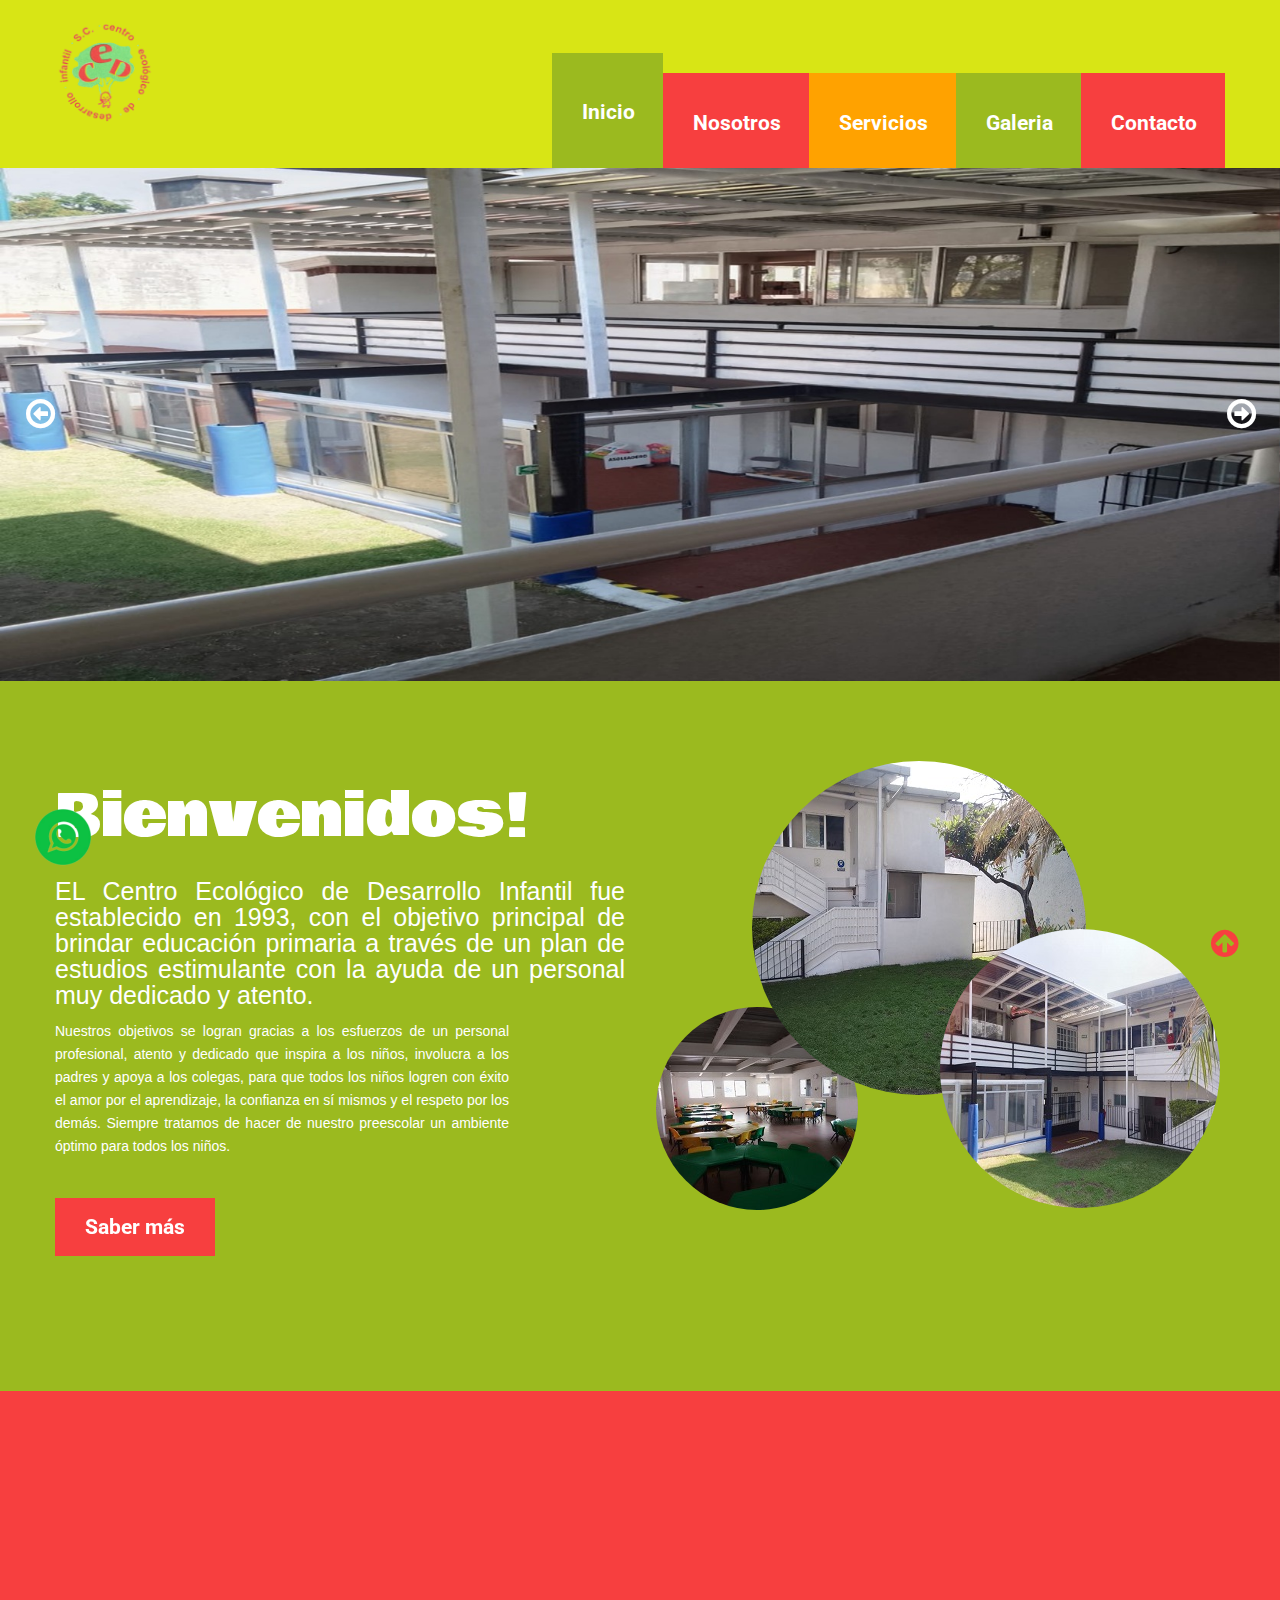
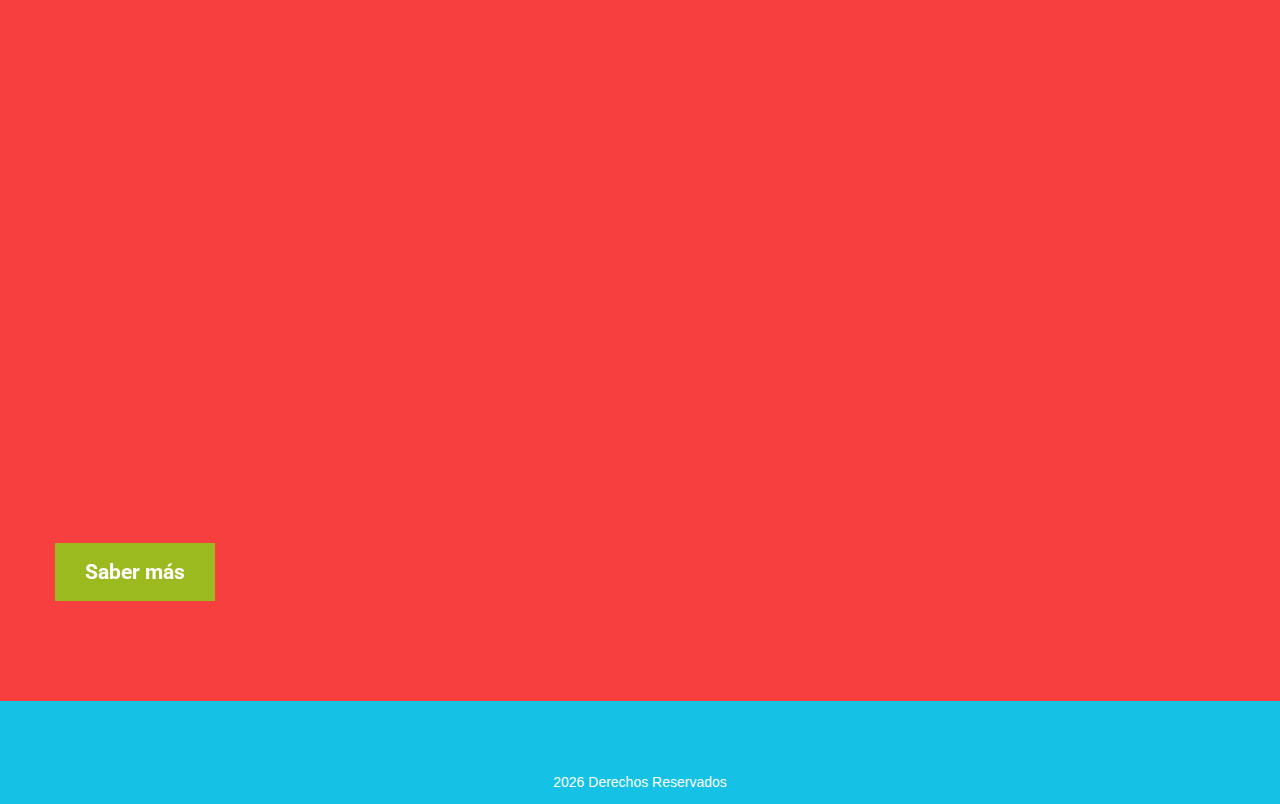
<file: index.html>
<!DOCTYPE html>
<html class="wide wow-animation" lang="es">
  <head>
    <title>CEDI I</title>
    <meta charset="utf-8">
    <meta name="viewport" content="width=device-width, height=device-height, initial-scale=1.0">
    <meta http-equiv="X-UA-Compatible" content="IE=edge">
    <meta name="keywords" content="cedi, kinder, colegio, infantil, maternal, lactante, inicial, preescolar, "/>
    <!-- Icon -->
    <link rel="icon" href="images/favicon.ico" type="image/x-icon">

    <!-- Fonts -->
    <link rel="stylesheet" type="text/css" href="//fonts.googleapis.com/css?family=Bowlby+One%7CRoboto:300,400,500,700,900">
    <link rel="stylesheet" href="css/bootstrap.css">
    <link rel="stylesheet" href="css/fonts.css">
    <link rel="stylesheet" href="css/style.css">
  </head>
  <body>
    <div class="preloader">
      <div class="preloader-body">
        <div class="cssload-container">
          <div class="cssload-speeding-wheel"></div>
        </div>
        <p>Loading...</p>
      </div>
    </div>
    <div class="page">
      <header class="section page-header">
        <!--RD Navbar-->
        <div class="rd-navbar-wrap">
          <nav class="rd-navbar rd-navbar-classic" data-layout="rd-navbar-fixed" data-sm-layout="rd-navbar-fixed" data-md-layout="rd-navbar-fixed" data-md-device-layout="rd-navbar-fixed" data-lg-layout="rd-navbar-static" data-lg-device-layout="rd-navbar-fixed" data-xl-layout="rd-navbar-static" data-xl-device-layout="rd-navbar-static" data-xxl-layout="rd-navbar-static" data-xxl-device-layout="rd-navbar-static" data-lg-stick-up-offset="46px" data-xl-stick-up-offset="46px" data-xxl-stick-up-offset="46px" data-lg-stick-up="true" data-xl-stick-up="true" data-xxl-stick-up="true">
            <div class="rd-navbar-main-outer">
              <div class="rd-navbar-main">
                <!--RD Navbar Panel-->
                <div class="rd-navbar-panel">
                  <!--RD Navbar Toggle-->
                  <button class="rd-navbar-toggle" data-rd-navbar-toggle=".rd-navbar-nav-wrap"><span></span></button>
                  <!--RD Navbar Brand-->
                  <div class="rd-navbar-brand">
                    <!--Brand-->
                    <a class="brand" href="index.html"><img class="brand-logo-dark" src="images/logo-199x65.png" alt="" width="99" height="99"/>
                  </div>
                </div>
                <div class="rd-navbar-main-element">
                  <div class="rd-navbar-nav-wrap">
                    <ul class="rd-navbar-nav">
                      <li class="rd-nav-item active"><a class="rd-nav-link" href="index.html">Inicio</a>
                      </li>
                      <li class="rd-nav-item"><a class="rd-nav-link" href="about.html">Nosotros</a>
                      </li>
                      <li class="rd-nav-item"><a class="rd-nav-link" href="service.html">Servicios</a>
                      </li>
                      <li class="rd-nav-item"><a class="rd-nav-link" href="gallery.html">Galeria</a>
                      </li>
                      <li class="rd-nav-item"><a class="rd-nav-link" href="contacts.html">Contacto</a>
                      </li>
                    </ul>
                  </div>
                </div>
              </div>
            </div>
          </nav>
        </div>
      </header>
      <!--Swiper-->
      <section class="section swiper-container swiper-slider swiper-slider-1" data-swiper='{"loop":true,"simulateTouch":false,"autoplay":{"delay":4000},"effect":"fade"}'>
        <div class="swiper-wrapper text-center">
          <div class="swiper-slide context-dark" data-slide-bg="images/slide-bg-img-01.jpg"></div>
          <div class="swiper-slide context-dark" data-slide-bg="images/slide-bg-img-02.jpg"></div>
          <div class="swiper-slide context-dark" data-slide-bg="images/slide-bg-img-03.jpg"></div>
        </div>
        <!--Swiper Pagination-->
        <div class="swiper-pagination"></div>
        <!--Swiper Navigation-->
        <div class="swiper-button-prev"></div>
        <div class="swiper-button-next"></div>
      </section>
      <!--Welcome-->
      <section class="section section-lg section-lg-2 bg-secondary context-dark">
        <div class="container">
          <div class="row row-50">
            <div class="col-12 col-lg-6 wow fadeInLeft text-lg-justify">
              <h2>Bienvenidos!</h2>
              <h6 class="text-styling-2">EL Centro Ecológico de Desarrollo Infantil fue establecido en 1993, con el objetivo principal de brindar educación primaria a través de un plan de estudios estimulante con la ayuda de un personal muy dedicado y atento.</h6>
              <p class="block-1">Nuestros objetivos se logran gracias a los esfuerzos de un personal profesional, atento y dedicado que inspira a los niños, involucra a los padres y apoya a los colegas, para que todos los niños logren con éxito el amor por el aprendizaje, la confianza en sí mismos y el respeto por los demás. Siempre tratamos de hacer de nuestro preescolar un ambiente óptimo para todos los niños.</p><a class="button button-lg button-third button-zakaria" href="contacts.html">Saber más</a>
            </div>
            <div class="col-12 col-lg-6 box-nina wow fadeInRight">
              <img class="icon-circle image-1" src="images/BV-01-202x203.jpg" alt="" width="202" height="203"/>
              <img class="icon-circle image-2" src="images/BV-02-334x334.jpg" alt="" width="500" height="500"/>
              <img class="icon-circle image-3" src="images/BV-03-280x279.jpg" alt="" width="300" height="300"/>
            </div>
          </div>
        </div>
      </section>
      <!--Our Center-->
      <section class="section section-xl bg-third context-dark">
        <div class="container">
          <div class="row row-50 text-lg-justify">
            <div class="col-sm-6 col-lg-4 wow fadeInLeft" data-wow-delay=".2s">
              <article>
                <h3>Nuestro Centro</h3>
                <img src="images/CENTRO-370x231.jpg" alt="" width="370" height="231"/>
                <div class="box-caption">
                  <h6 class="text-styling-2">Estamos en funcionamiento desde 1993, para niños de 43 días de nacidos hasta los 4 años de edad.</h6>
                  <p>Creemos que es nuestra responsabilidad brindar entornos y experiencias que capturen las alegrías de la infancia y fomenten el crecimiento y desarrollo individual de cada niño.</p>
              </div>
              </article>
            </div>
            <div class="col-sm-6 col-lg-4 wow fadeInLeft" data-wow-delay=".3s">
              <article>
                <h3>Actividades</h3>
                <img src="images/ACTIVIDAD-370x231.jpg" alt="" width="370" height="231"/>
                <div class="box-caption">
                  <h6 class="text-styling-2">Nuestro plan de estudios completo basado en el juego libre, actividades grupales e individuales.</h6>
                  <p>Las diversas actividades incluidas en el plan de estudios se basan en variados temas mensuales como el espacio, el fuego, el agua, la tierra, yo, la familia, las personas que nos rodean, los pájaros, los animales, etc.</p>
              </div>
              </article>
            </div>
            <div class="col-sm-6 col-lg-4 wow fadeInLeft" data-wow-delay=".4s">
              <article>
                <h3>Eventos</h3>
                <img src="images/EVENTO-370x231.jpg" alt="" width="370" height="231"/>
                <div class="box-caption">
                  <h6 class="text-styling-2">En Centro Ecológico de Desarrollo Infantil, llevamos a cabo una amplia gama de eventos educativos para niños.</h6>
                  <p>Desde conciertos hasta eventos dedicados a temas especiales, siempre hay algo que mantendrá a sus hijos interesados. Los eventos y celebraciones ocurren durante todo el año.</p>
                </div>
              </article>
            </div>
            
          </div>
          <a class="button button-lg button-zakaria button-secondary" href="contacts.html">Saber más</a>
        </div>
      </section>
      <footer class="section footer-classic context-dark">
        <div class="container">
          <div class="whatsapp">
            <a href="https://api.whatsapp.com/send?phone=5514556363" target="_blank">
            <img src="images/whatsapp.png"></a>
          </div>
          <div class="row row-30 justify-content-center justify-content-xl-between">
            <div class="col-xl-12 text-center text-xl-center">
              <h4>
                <a class="link-color-1 wow slideInCenter" data-wow-delay=".2s">CEDI I</a>
              </h4>
              <span class="copyright-year"></span><span>&nbsp;Derechos Reservados</span>
            </div>
          </div>
        </div>
      </footer>
    </div>
    <div class="snackbars" id="form-output-global"></div>
    <script src="js/core.min.js"></script>
    <script src="js/script.js"></script>
	
	<!--LIVEDEMO_00 -->

    <script type="text/javascript">
    var _gaq = _gaq || [];
      _gaq.push(['_setAccount', 'UA-7078796-5']);
      _gaq.push(['_trackPageview']);
      (function() {
      var ga = document.createElement('script'); ga.type = 'text/javascript'; ga.async = true;
      ga.src = ('https:' == document.location.protocol ? 'https://ssl' : 'https://www') + '.google-analytics.com/ga.js';
      var s = document.getElementsByTagName('script')[0]; s.parentNode.insertBefore(ga, s);
      })();
    </script>
  </body>
</html>
</file>
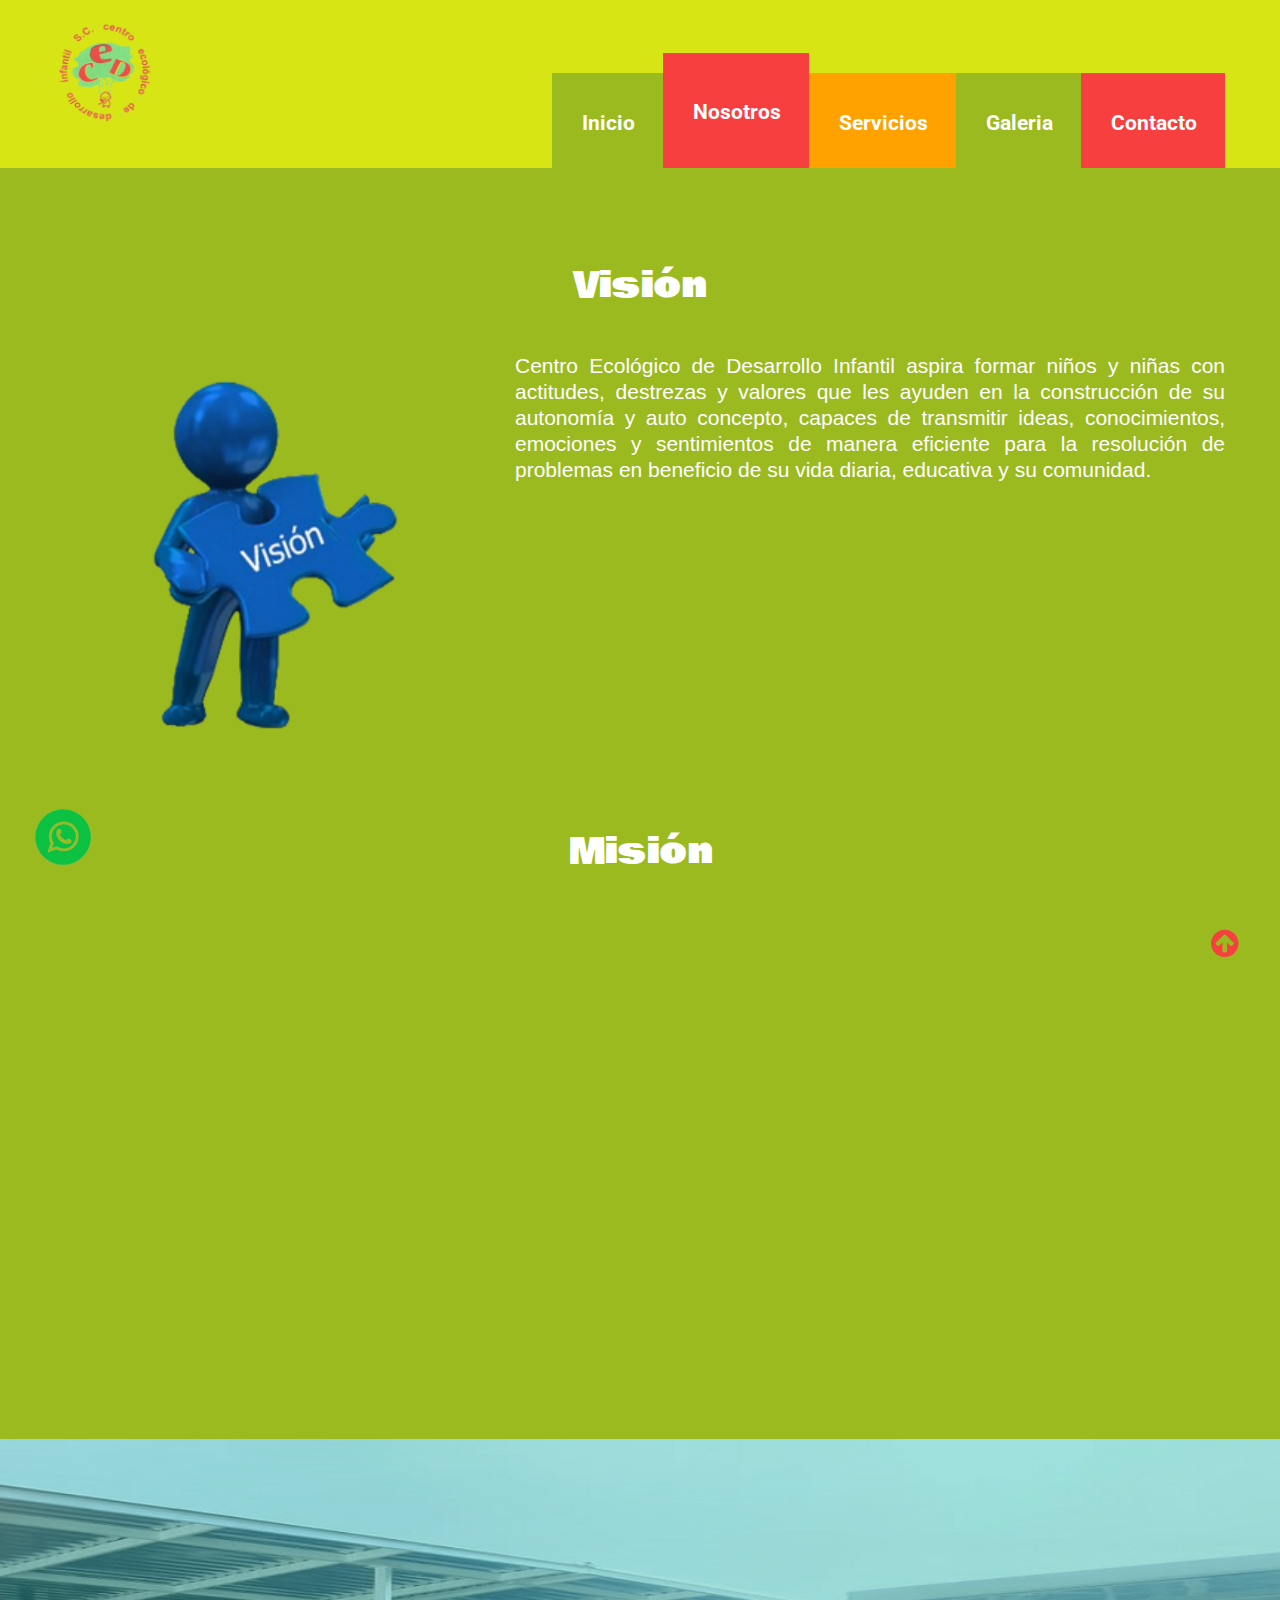
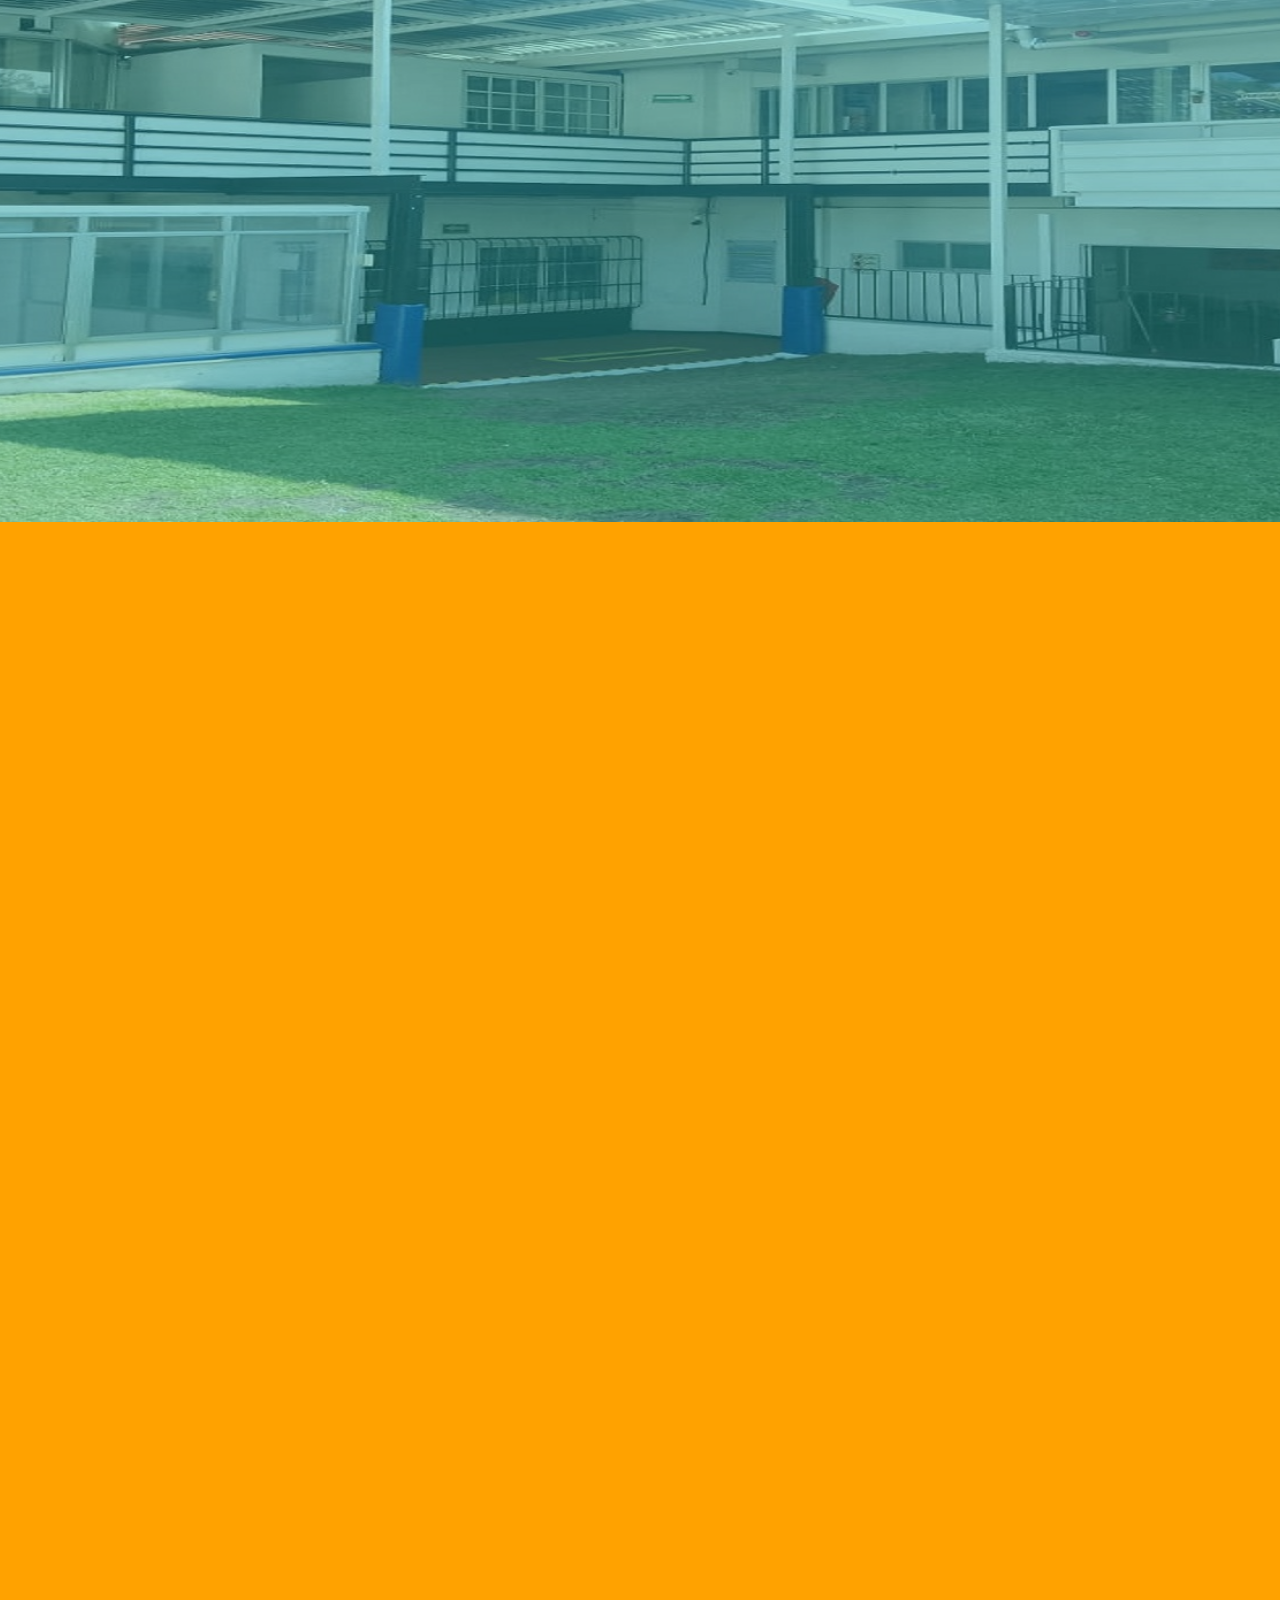
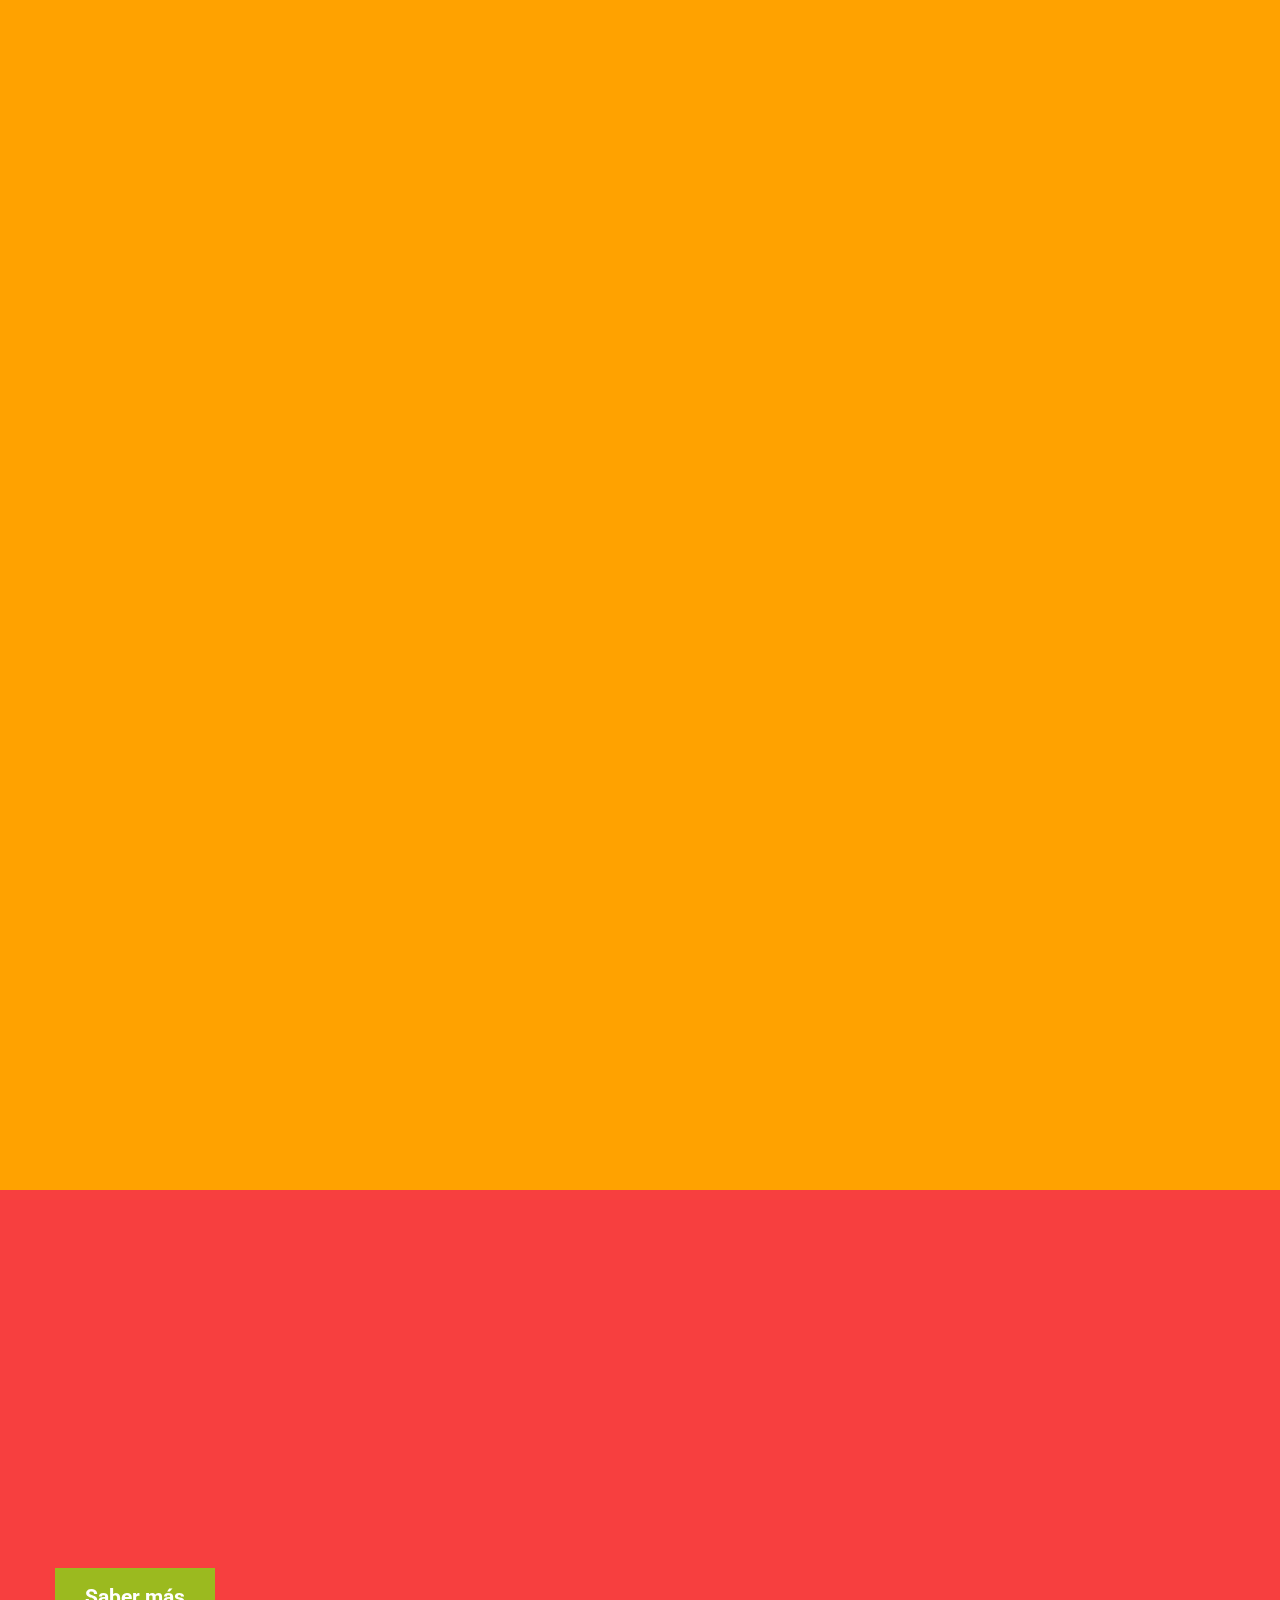
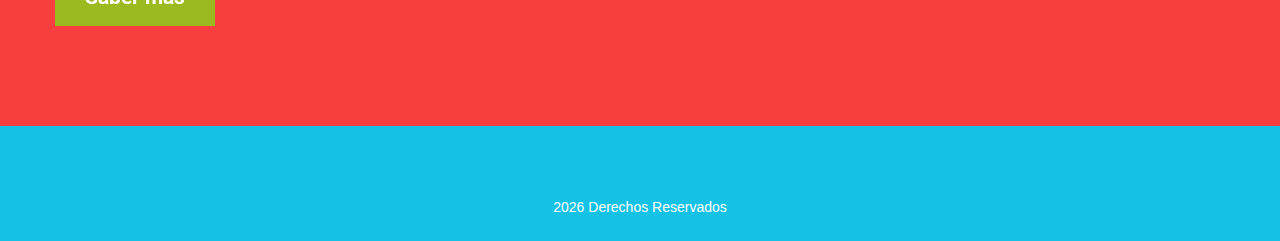
<file: about.html>
<!DOCTYPE html>
<html class="wide wow-animation" lang="es">
  <head>
    <title>CEDI I</title>
    <meta charset="utf-8">
    <meta name="viewport" content="width=device-width, height=device-height, initial-scale=1.0">
    <meta http-equiv="X-UA-Compatible" content="IE=edge">
    <link rel="icon" href="images/favicon.ico" type="image/x-icon">
    
    <!-- Fonts -->
    <link rel="stylesheet" type="text/css" href="//fonts.googleapis.com/css?family=Bowlby+One%7CRoboto:300,400,500,700,900">
    <link rel="stylesheet" href="css/bootstrap.css">
    <link rel="stylesheet" href="css/fonts.css">
    <link rel="stylesheet" href="css/style.css">
  </head>
  <body>
    <div class="preloader">
      <div class="preloader-body">
        <div class="cssload-container">
          <div class="cssload-speeding-wheel"></div>
        </div>
        <p>Loading...</p>
      </div>
    </div>
    <div class="page">
      <header class="section page-header">
        <!--RD Navbar-->
        <div class="rd-navbar-wrap">
          <nav class="rd-navbar rd-navbar-classic" data-layout="rd-navbar-fixed" data-sm-layout="rd-navbar-fixed" data-md-layout="rd-navbar-fixed" data-md-device-layout="rd-navbar-fixed" data-lg-layout="rd-navbar-static" data-lg-device-layout="rd-navbar-fixed" data-xl-layout="rd-navbar-static" data-xl-device-layout="rd-navbar-static" data-xxl-layout="rd-navbar-static" data-xxl-device-layout="rd-navbar-static" data-lg-stick-up-offset="46px" data-xl-stick-up-offset="46px" data-xxl-stick-up-offset="46px" data-lg-stick-up="true" data-xl-stick-up="true" data-xxl-stick-up="true">
            <div class="rd-navbar-main-outer">
              <div class="rd-navbar-main">
                <!--RD Navbar Panel-->
                <div class="rd-navbar-panel">
                  <!--RD Navbar Toggle-->
                  <button class="rd-navbar-toggle" data-rd-navbar-toggle=".rd-navbar-nav-wrap"><span></span></button>
                  <!--RD Navbar Brand-->
                  <div class="rd-navbar-brand">
                    <!--Brand-->
                    <a class="brand" href="index.html"><img class="brand-logo-dark" src="images/logo-199x65.png" alt="" width="99" height="99"/>
                  </div>
                </div>
                <div class="rd-navbar-main-element">
                  <div class="rd-navbar-nav-wrap">
                    <ul class="rd-navbar-nav">
                      <li class="rd-nav-item"><a class="rd-nav-link" href="index.html">Inicio</a>
                      </li>
                      <li class="rd-nav-item active"><a class="rd-nav-link" href="about.html">Nosotros</a>
                      </li>
                      <li class="rd-nav-item"><a class="rd-nav-link" href="service.html">Servicios</a>
                      </li>
                      <li class="rd-nav-item"><a class="rd-nav-link" href="gallery.html">Galeria</a>
                      </li>
                      <li class="rd-nav-item"><a class="rd-nav-link" href="contacts.html">Contacto</a>
                      </li>
                    </ul>
                  </div>
                </div>
              </div>
            </div>
          </nav>
        </div>
      </header>
      <!--Shortly About Us-->
      <section class="section section-lg bg-secondary context-dark">
        <div class="container">
          <div class="row row-50">
            <div class="col-12 col-lg-12">
              <h3 class="text-center text-lg-center wow fadeIn">Visión</h3>
              <div class="box-tango wow fadeIn text-lg-justify">
                <div class="box-tango-img">
                  <img src="images/vision-270x284.png" alt="" width="400" height="400"/>
                </div>
                <div class="box-tango-body">
                  <p class="text-styling-3">Centro Ecológico de Desarrollo Infantil aspira formar niños y niñas con actitudes, destrezas y valores que les ayuden en la construcción de su autonomía y auto concepto, capaces de transmitir ideas, conocimientos, emociones y sentimientos de manera eficiente para la resolución de problemas en beneficio de su vida diaria, educativa y su comunidad.</p>
                </div>
              </div>
            </div>
          </div>
          <div class="row row-50">
            <div class="col-12 col-lg-12">
              <h3 class="text-center text-lg-center wow fadeIn">Misión</h3>
              <div class="box-tango wow fadeIn">
                
                <div class="box-tango-body text-lg-justify">
                  <p class="text-styling-3">Centro Ecológico de Desarrollo Infantil es una institución educativa que brinda atención a los hijos de madres y padres trabajadores asegurados del IMSS, desde los 45 días de nacidos y hasta los 4 años de edad con calidad y calidez, promoviendo aprendizaje de manera lúdica con experiencias que permiten a los niños adquirir las herramientas necesarias para el logro de su desarrollo integral. </p>
                </div>

                <div class="box-tango-img">
                  <img src="images/mision-270x284.png" alt="" width="400" height="400"/>
                </div>
              </div>
            </div>
          </div>
        </div>
      </section>
      <!--Why parents Choose-->
      <section class="parallax-container" data-parallax-img="images/parallax-1.jpg">
        <div class="parallax-content section section-lg section-lg-2">
          <div class="container">
            <div class="row">
              <div class="col-sm-10 col-lg-8 text-center text-sm-left">
                <h2 class="text-fourth wow fadeInDown" data-wow-delay=".1s">Por qué los padres eligen CEDI I</h2>
                <h6 class="text-styling-2 text-third block-2 wow fadeInDown text-sm-justify" data-wow-delay=".2s">Nuestro propósito tiene que ver con los niños y el crecimiento de los jóvenes estudiantes. Nuestro objetivo es brindar la mejor educación preescolar para su hijo.</h6>
                <h6 class="text-styling-2 text-third block-2 wow fadeInDown text-sm-justify" data-wow-delay=".2s">Y, con una larga y orgullosa trayectoria, encontrarás más niños de 3 y 4 años en nuestros grupos que en cualquier otro centro de educación infantil.</h6>
                <h6 class="text-styling-2 text-third block-2 wow fadeInDown text-sm-justify" data-wow-delay=".2s">Estas son sólo algunas de las razones para elegirnos.</h6>
                <a class="button button-lg button-secondary button-zakaria wow fadeInDown" href="contacts.html" data-wow-delay=".3s">Saber más</a>
              </div>
            </div>
          </div>
        </div>
      </section>

      <!--Our Teachers-->
      <section class="section section-lg bg-primary context-dark">
        <div class="container">
          <h2 class="text-center wow fadeInUp" data-wow-delay=".01s">Equipo de trabajo, comprometidas con  nuestra labor</h2>
          <div class="row row-100">
            <div class="col-sm-6 col-lg-6 wow fadeInRight" data-wow-delay=".1s">
              <article class="box-buba"><img class="icon-circle" src="images/maestras/maestra-01-270x270.jpg" alt="" width="270" height="270"/>
                <h6 class="text-styling-1"><a class="link-color-1" href="contacts.html">Miss Gaby</a></h6>
                <p>Coordinadora del Área Educativa</p>
              </article>
            </div>
            <div class="col-sm-6 col-lg-6 wow fadeInRight" data-wow-delay=".1s">
              <article class="box-buba"><img class="icon-circle" src="images/maestras/maestra-02-270x270.jpg" alt="" width="270" height="270"/>
                <h6 class="text-styling-1"><a class="link-color-1" href="contacts.html">Miss Itzel</a></h6>
                <p>Educadora</p>
              </article>
            </div>
          </div>
          <div class="row row-50">
            <div class="col-sm-6 col-lg-3 wow fadeInRight" data-wow-delay=".1s">
              <article class="box-buba"><img class="icon-circle" src="images/maestras/maestra-03-270x270.jpg" alt="" width="270" height="270"/>
                <h6 class="text-styling-1"><a class="link-color-1" href="contacts.html">Miss Angeles</a></h6>
                <!-- <p>Directora</p> -->
              </article>
            </div>
            <div class="col-sm-6 col-lg-3 wow fadeInRight" data-wow-delay=".1s">
              <article class="box-buba"><img class="icon-circle" src="images/maestras/maestra-04-270x270.jpg" alt="" width="270" height="270"/>
                <h6 class="text-styling-1"><a class="link-color-1" href="contacts.html">Miss Eli</a></h6>
                <!-- <p>Administración</p> -->
              </article>
            </div>
            <div class="col-sm-6 col-lg-3 wow fadeInRight" data-wow-delay=".2s">
              <article class="box-buba"><img class="icon-circle" src="images/maestras/maestra-05-270x270.jpg" alt="" width="270" height="270"/>
                <h6 class="text-styling-1"><a class="link-color-1" href="contacts.html">Miss Pili</a></h6>
                <!-- <p>Fomento para la Salud</p> -->
              </article>
            </div>
            <div class="col-sm-6 col-lg-3 wow fadeInRight" data-wow-delay=".3s">
              <article class="box-buba"><img class="icon-circle" src="images/maestras/maestra-06-270x270.jpg" alt="" width="270" height="270"/>
                <h6 class="text-styling-1"><a class="link-color-1" href="contacts.html">Miss Asiyadet</a></h6>
                <!-- <p>Pedagógia</p> -->
              </article>
            </div>
            <div class="col-sm-6 col-lg-3 wow fadeInRight" data-wow-delay=".4s">
              <article class="box-buba"><img class="icon-circle" src="images/maestras/maestra-07-270x270.jpg" alt="" width="270" height="270"/>
                <h6 class="text-styling-1"><a class="link-color-1" href="contacts.html">Miss Diana</a></h6>
                <!-- <p>Alimentación</p> -->
              </article>
            </div>
            <div class="col-sm-6 col-lg-3 wow fadeInRight" data-wow-delay=".1s">
              <article class="box-buba"><img class="icon-circle" src="images/maestras/maestra-08-270x270.jpg" alt="" width="270" height="270"/>
                <h6 class="text-styling-1"><a class="link-color-1" href="contacts.html">Miss Anaid</a></h6>
                <!-- <p>Directora</p> -->
              </article>
            </div>
            <div class="col-sm-6 col-lg-3 wow fadeInRight" data-wow-delay=".1s">
              <article class="box-buba"><img class="icon-circle" src="images/maestras/maestra-09-270x270.jpg" alt="" width="270" height="270"/>
                <h6 class="text-styling-1"><a class="link-color-1" href="contacts.html">Miss Lupita</a></h6>
                <!-- <p>Administración</p> -->
              </article>
            </div>
            <div class="col-sm-6 col-lg-3 wow fadeInRight" data-wow-delay=".2s">
              <article class="box-buba"><img class="icon-circle" src="images/maestras/maestra-10-270x270.jpg" alt="" width="270" height="270"/>
                <h6 class="text-styling-1"><a class="link-color-1" href="contacts.html">Miss Lulú</a></h6>
                <!-- <p>Fomento para la Salud</p> -->
              </article>
            </div>
            <div class="col-sm-6 col-lg-3 wow fadeInRight" data-wow-delay=".3s">
              <article class="box-buba"><img class="icon-circle" src="images/maestras/maestra-11-270x270.jpg" alt="" width="270" height="270"/>
                <h6 class="text-styling-1"><a class="link-color-1" href="contacts.html">Miss Tania</a></h6>
                <!-- <p>Pedagógia</p> -->
              </article>
            </div>
            <div class="col-sm-6 col-lg-3 wow fadeInRight" data-wow-delay=".4s">
              <article class="box-buba"><img class="icon-circle" src="images/maestras/maestra-12-270x270.jpg" alt="" width="270" height="270"/>
                <h6 class="text-styling-1"><a class="link-color-1" href="contacts.html">Miss Pame</a></h6>
                <!-- <p>Alimentación</p> -->
              </article>
            </div>
            <div class="col-sm-6 col-lg-3 wow fadeInRight" data-wow-delay=".4s">
              <article class="box-buba"><img class="icon-circle" src="images/maestras/maestra-13-270x270.jpg" alt="" width="270" height="270"/>
                <h6 class="text-styling-1"><a class="link-color-1" href="contacts.html">Miss Luz</a></h6>
                <!-- <p>Alimentación</p> -->
              </article>
            </div>
            <div class="col-sm-6 col-lg-3 wow fadeInRight" data-wow-delay=".1s">
              <article class="box-buba"><img class="icon-circle" src="images/maestras/maestra-14-270x270.jpg" alt="" width="270" height="270"/>
                <h6 class="text-styling-1"><a class="link-color-1" href="contacts.html">Miss Pao</a></h6>
                <!-- <p>Directora</p> -->
              </article>
            </div>
            <div class="col-sm-6 col-lg-3 wow fadeInRight" data-wow-delay=".1s">
              <article class="box-buba"><img class="icon-circle" src="images/maestras/maestra-15-270x270.jpg" alt="" width="270" height="270"/>
                <h6 class="text-styling-1"><a class="link-color-1" href="contacts.html">Miss Clarita</a></h6>
                <!-- <p>Administración</p> -->
              </article>
            </div>
            <div class="col-sm-6 col-lg-3 wow fadeInRight" data-wow-delay=".2s">
              <article class="box-buba"><img class="icon-circle" src="images/maestras/maestra-16-270x270.jpg" alt="" width="270" height="270"/>
                <h6 class="text-styling-1"><a class="link-color-1" href="contacts.html">Miss Miry</a></h6>
                <!-- <p>Fomento para la Salud</p> -->
              </article>
            </div>
            <div class="col-sm-6 col-lg-3 wow fadeInRight" data-wow-delay=".3s">
              <article class="box-buba"><img class="icon-circle" src="images/maestras/maestra-17-270x270.jpg" alt="" width="270" height="270"/>
                <h6 class="text-styling-1"><a class="link-color-1" href="contacts.html">Miss Katy </a></h6>
                <!-- <p>Pedagógia</p> -->
              </article>
            </div>
            <div class="col-sm-6 col-lg-3 wow fadeInRight" data-wow-delay=".3s">
              <article class="box-buba"><img class="icon-circle" src="images/maestras/maestra-18-270x270.jpg" alt="" width="270" height="270"/>
                <h6 class="text-styling-1"><a class="link-color-1" href="contacts.html">Miss Irene </a></h6>
                <!-- <p>Pedagógia</p> -->
              </article>
            </div>
          </div>
        </div>
      </section>

      <!--Our Advantages-->
      <section class="section section-lg bg-third context-dark">
        <div class="container">
          <h3 class="wow fadeInUp text-center text-lg-center" data-wow-delay=".001s">Nuestras ventajas</h3>
          <div class="row row-40 custom-top text-center text-md-left">
            <div class="col-sm-6 col-lg-4 wow fadeInRight" data-wow-delay=".1s">
              <div class="box-zeta">
                <div class="box-zeta-number text-primary">1.</div>
                <div class="box-zeta-body">
                  <h6 class="text-styling-2">Personal calificado</h6>
                  <p class="text-lg-justify">Nuestro personal educativo está especializado en la atención y cuidado de niñas y niños en educación inicial y preescolar.</p>
                </div>
              </div>
            </div>
            <div class="col-sm-6 col-lg-4 wow fadeInRight" data-wow-delay=".2s">
              <div class="box-zeta">
                <div class="box-zeta-number text-fourth">2.</div>
                <div class="box-zeta-body">
                  <h6 class="text-styling-2">Seguridad</h6>
                  <p class="text-lg-justify">Contamos con medidas de seguridad y reforzamiento en la infraestructura de nuestros edificios las cuales brindan una mayor protección ante cualquier fenómeno natural.</p>
                </div>
              </div>
            </div>
            <div class="col-sm-6 col-lg-4 wow fadeInRight" data-wow-delay=".3s">
              <div class="box-zeta">
                <div class="box-zeta-number text-secondary">3.</div>
                <div class="box-zeta-body">
                  <h6 class="text-styling-2">Amplias áreas libres</h6>
                  <p class="text-lg-justify">Contamos con áreas verdes que ayudan a los niños a disfrutar de experiencias estimulantes y sensoriales.</p>
                </div>
              </div>
            </div>
          </div>
          <a class="button button-lg button-secondary button-zakaria" href="#">Saber más</a>
        </div>
      </section>

      <footer class="section footer-classic context-dark">
        <div class="container">
          <div class="whatsapp">
            <a href="https://api.whatsapp.com/send?phone=5514556363" target="_blank">
            <img src="images/whatsapp.png"></a>
          </div>
          <div class="row row-30 justify-content-center justify-content-xl-between">
            <div class="col-xl-12 text-center text-xl-center">
              <h4><a class="link-color-1 wow slideInCenter" data-wow-delay=".2s">CEDI I</a></h4>
              <span class="copyright-year"></span><span>&nbsp;Derechos Reservados</span></p>
            </div>
          </div>
        </div>
      </footer>
    </div>
    <div class="snackbars" id="form-output-global"></div>
    <script src="js/core.min.js"></script>
    <script src="js/script.js"></script>
  </body>
</html>
</file>
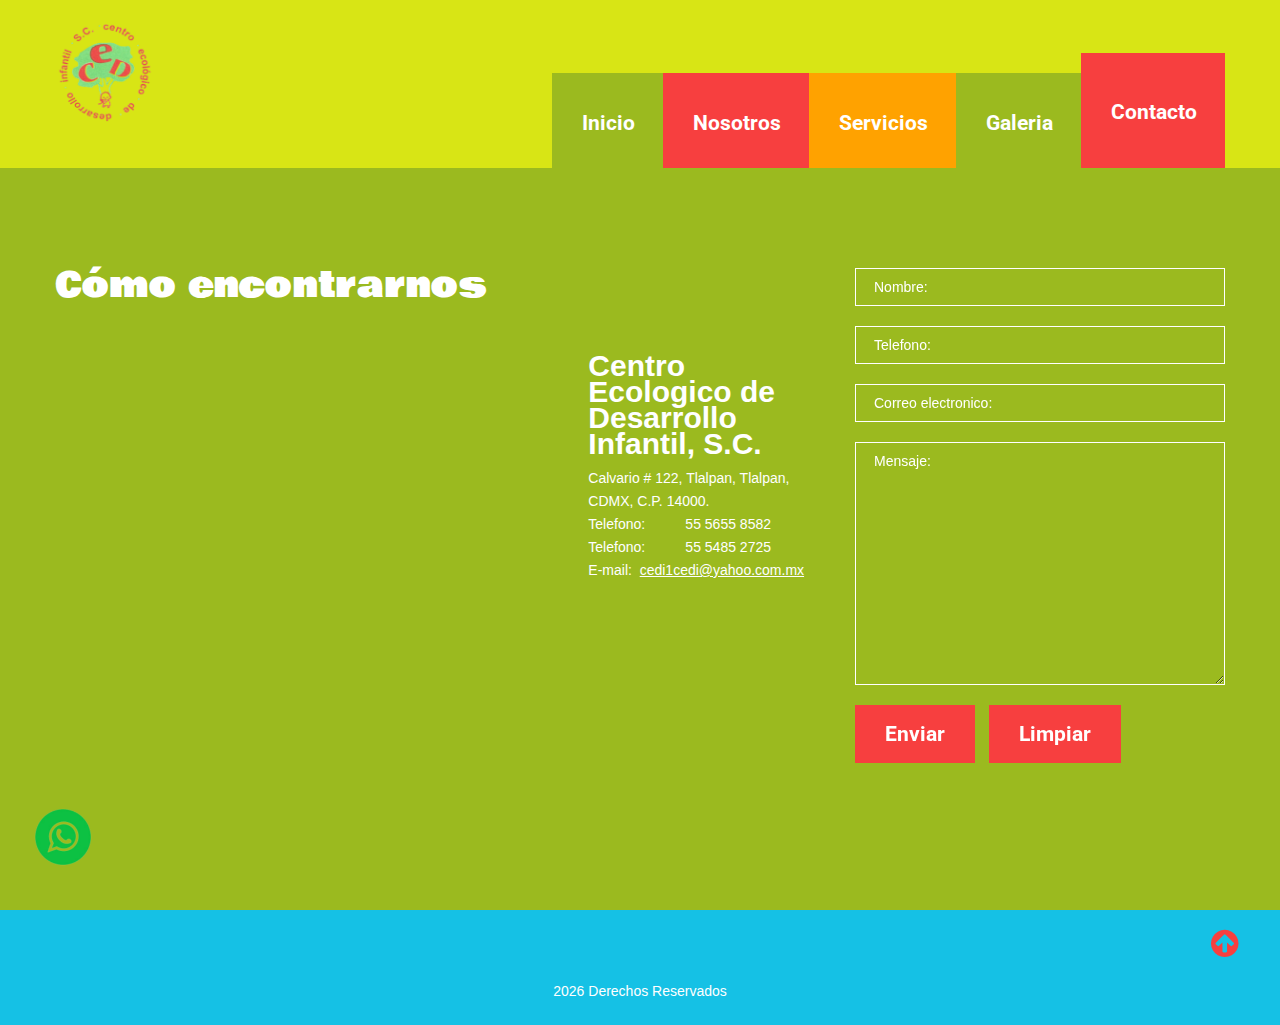
<file: contacts.html>
<!DOCTYPE html>
<html class="wide wow-animation" lang="es">
  <head>
    <title>CEDI I</title>
    <meta charset="utf-8">
    <meta name="viewport" content="width=device-width, height=device-height, initial-scale=1.0">
    <meta http-equiv="X-UA-Compatible" content="IE=edge">
    <link rel="icon" href="images/favicon.ico" type="image/x-icon">
    
    <!-- Fonts -->
    <link rel="stylesheet" type="text/css" href="//fonts.googleapis.com/css?family=Bowlby+One%7CRoboto:300,400,500,700,900">
    <link rel="stylesheet" href="css/bootstrap.css">
    <link rel="stylesheet" href="css/fonts.css">
    <link rel="stylesheet" href="css/style.css">
  </head>
  <body>
    <div class="preloader">
      <div class="preloader-body">
        <div class="cssload-container">
          <div class="cssload-speeding-wheel"></div>
        </div>
        <p>Loading...</p>
      </div>
    </div>
    <div class="page">
      <header class="section page-header">
        <!--RD Navbar-->
        <div class="rd-navbar-wrap">
          <nav class="rd-navbar rd-navbar-classic" data-layout="rd-navbar-fixed" data-sm-layout="rd-navbar-fixed" data-md-layout="rd-navbar-fixed" data-md-device-layout="rd-navbar-fixed" data-lg-layout="rd-navbar-static" data-lg-device-layout="rd-navbar-fixed" data-xl-layout="rd-navbar-static" data-xl-device-layout="rd-navbar-static" data-xxl-layout="rd-navbar-static" data-xxl-device-layout="rd-navbar-static" data-lg-stick-up-offset="46px" data-xl-stick-up-offset="46px" data-xxl-stick-up-offset="46px" data-lg-stick-up="true" data-xl-stick-up="true" data-xxl-stick-up="true">
            <div class="rd-navbar-main-outer">
              <div class="rd-navbar-main">
                <!--RD Navbar Panel-->
                <div class="rd-navbar-panel">
                  <!--RD Navbar Toggle-->
                  <button class="rd-navbar-toggle" data-rd-navbar-toggle=".rd-navbar-nav-wrap"><span></span></button>
                  <!--RD Navbar Brand-->
                  <div class="rd-navbar-brand">
                    <!--Brand-->
                    <a class="brand" href="index.html"><img class="brand-logo-dark" src="images/logo-199x65.png" alt="" width="99" height="99"/>
                  </div>
                </div>
                <div class="rd-navbar-main-element">
                  <div class="rd-navbar-nav-wrap">
                    <ul class="rd-navbar-nav">
                      <li class="rd-nav-item"><a class="rd-nav-link" href="index.html">Inicio</a>
                      </li>
                      <li class="rd-nav-item"><a class="rd-nav-link" href="about.html">Nosotros</a>
                      </li>
                      <li class="rd-nav-item"><a class="rd-nav-link" href="service.html">Servicios</a>
                      </li>
                      <li class="rd-nav-item"><a class="rd-nav-link" href="gallery.html">Galeria</a>
                      </li>
                      <li class="rd-nav-item active"><a class="rd-nav-link" href="contacts.html">Contacto</a>
                      </li>
                    </ul>
                  </div>
                </div>
              </div>
            </div>
          </nav>
        </div>
      </header>
      <!-- Contacts-->
      <section class="section section-lg bg-secondary context-dark">
        <div class="container">
          <div class="row row-40">
            <div class="col-lg-8">
              <h3 class="wow fadeIn text-center text-lg-left">Cómo encontrarnos</h3>
              <div class="row row-30 custom-top-3">
                <div class="col-md-8">
                  <!--Google Map-->
                  <section class="section">
                    <div class="google-map-container">
                      <iframe src="https://www.google.com/maps/embed?pb=!1m18!1m12!1m3!1d3765.8652523130545!2d-99.17630042419019!3d19.28822514527466!2m3!1f0!2f0!3f0!3m2!1i1024!2i768!4f13.1!3m3!1m2!1s0x85ce00898ea41b83%3A0xa02a7eac2595b009!2sCalvario%20122%2C%20Tlalpan%20Centro%20II%2C%20Tlalpan%2C%2014000%20Ciudad%20de%20M%C3%A9xico%2C%20CDMX!5e0!3m2!1ses-419!2smx!4v1741034524402!5m2!1ses-419!2smx" width="450" height="450" style="border:0;" allowfullscreen="" loading="lazy" referrerpolicy="no-referrer-when-downgrade"></iframe>
                      <!-- <div class="google-map"></div> -->
                      <!-- <ul class="google-map-markers">
                        <li data-location="9870 St Vincent Place, Glasgow, DC 45 Fr 45." data-description="9870 St Vincent Place, Glasgow"></li>
                      </ul> -->
                    </div>
                  </section>
                </div>
                <div class="col-md-4 block-5">
                  <h6 class="text-styling-1 text-center text-md-left">Centro Ecologico de Desarrollo Infantil, S.C.</h6>
                  <div class="row row-30 custom-top-2">
                    <div class="col-sm-6 col-md-12">
                      <p>Calvario # 122, Tlalpan,<br class="d-none d-xxl-block"> Tlalpan, CDMX, C.P. 14000.</p>
                      <ul class="contact-list">
                        <li><span class="contact-list-text">Telefono:&nbsp; </span><a class="text-white link-underline" href="tel:#">55 5655 8582</a></li>
                        <li><span class="contact-list-text">Telefono:&nbsp; </span><a class="text-white link-underline" href="tel:#">55 5485 2725</a></li>
                        <li><span>E-mail:&nbsp; </span><a class="text-white link-underline-none" href="mailto:#">cedi1cedi@yahoo.com.mx</a></li>
                      </ul>
                    </div>
                  </div>
                </div>
              </div>
            </div>
            <div class="col-lg-4">
              <!-- <h3 class="wow fadeIn text-center text-lg-left">Feedback</h3> -->
              <div class="row row-30 custom-top-3">
                <div class="col-12">
                  <form class="rd-mailform text-left" data-form-output="form-output-global" data-form-type="contact" method="post" action="bat/rd-mailform.php">
                    <div class="form-wrap">
                      <label class="form-label" for="contact-name">Nombre:</label>
                      <input class="form-input" id="contact-name" type="text" name="name" data-constraints="@Required">
                    </div>
                    <div class="form-wrap">
                      <label class="form-label" for="contact-phone">Telefono:</label>
                      <input class="form-input" id="contact-phone" type="text" name="phone" data-constraints="@Required @PhoneNumber">
                    </div>
                    <div class="form-wrap">
                      <label class="form-label" for="contact-email">Correo electronico:</label>
                      <input class="form-input" id="contact-email" type="email" name="email" data-constraints="@Required @Email">
                    </div>
                    <div class="form-wrap">
                      <label class="form-label" for="contact-message">Mensaje:</label>
                      <textarea class="form-input" id="contact-message" name="message" data-constraints="@Required"></textarea>
                    </div>
                    <div class="form-button group-sm text-center text-lg-left">
                      <button class="button button-lg button-third button-zakaria" type="submit">Enviar</button>
                      <button class="button button-lg button-third button-zakaria" type="reset">Limpiar</button>
                    </div>
                  </form>
                </div>
              </div>
            </div>
          </div>
        </div>
      </section>
      <footer class="section footer-classic context-dark">
        <div class="container">
          <div class="whatsapp">
            <a href="https://api.whatsapp.com/send?phone=5514556363" target="_blank">
            <img src="images/whatsapp.png"></a>
          </div>
          <div class="row row-30 justify-content-center justify-content-xl-between">
            <div class="col-xl-12 text-center text-xl-center">
              <h4><a class="link-color-1 wow slideInLeft" data-wow-delay=".2s">CEDI I</a></h4>
              <span class="copyright-year"></span><span>&nbsp;Derechos Reservados</span></p>
            </div>
          </div>
        </div>
      </footer>
    </div>
    <div class="snackbars" id="form-output-global"></div>
    <script src="js/core.min.js"></script>
    <script src="js/script.js"></script>
  </body>
</html>
</file>
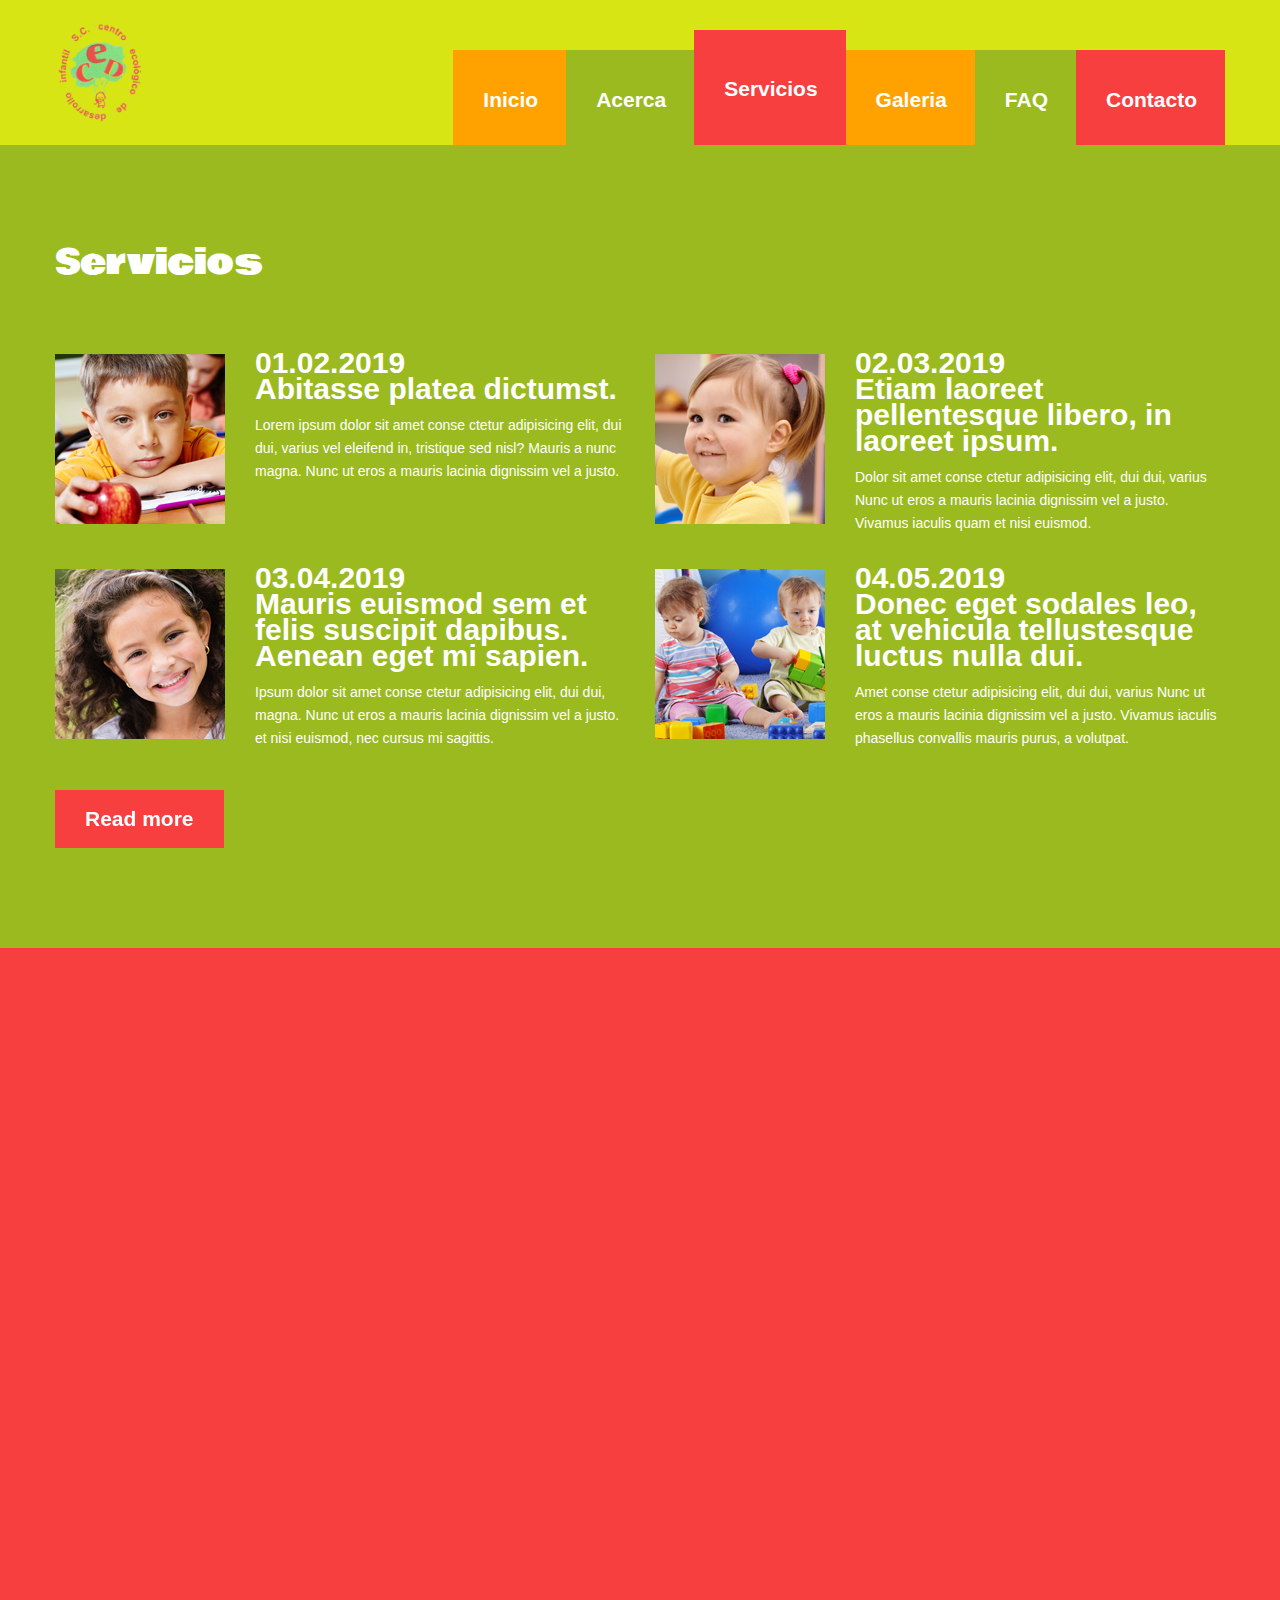
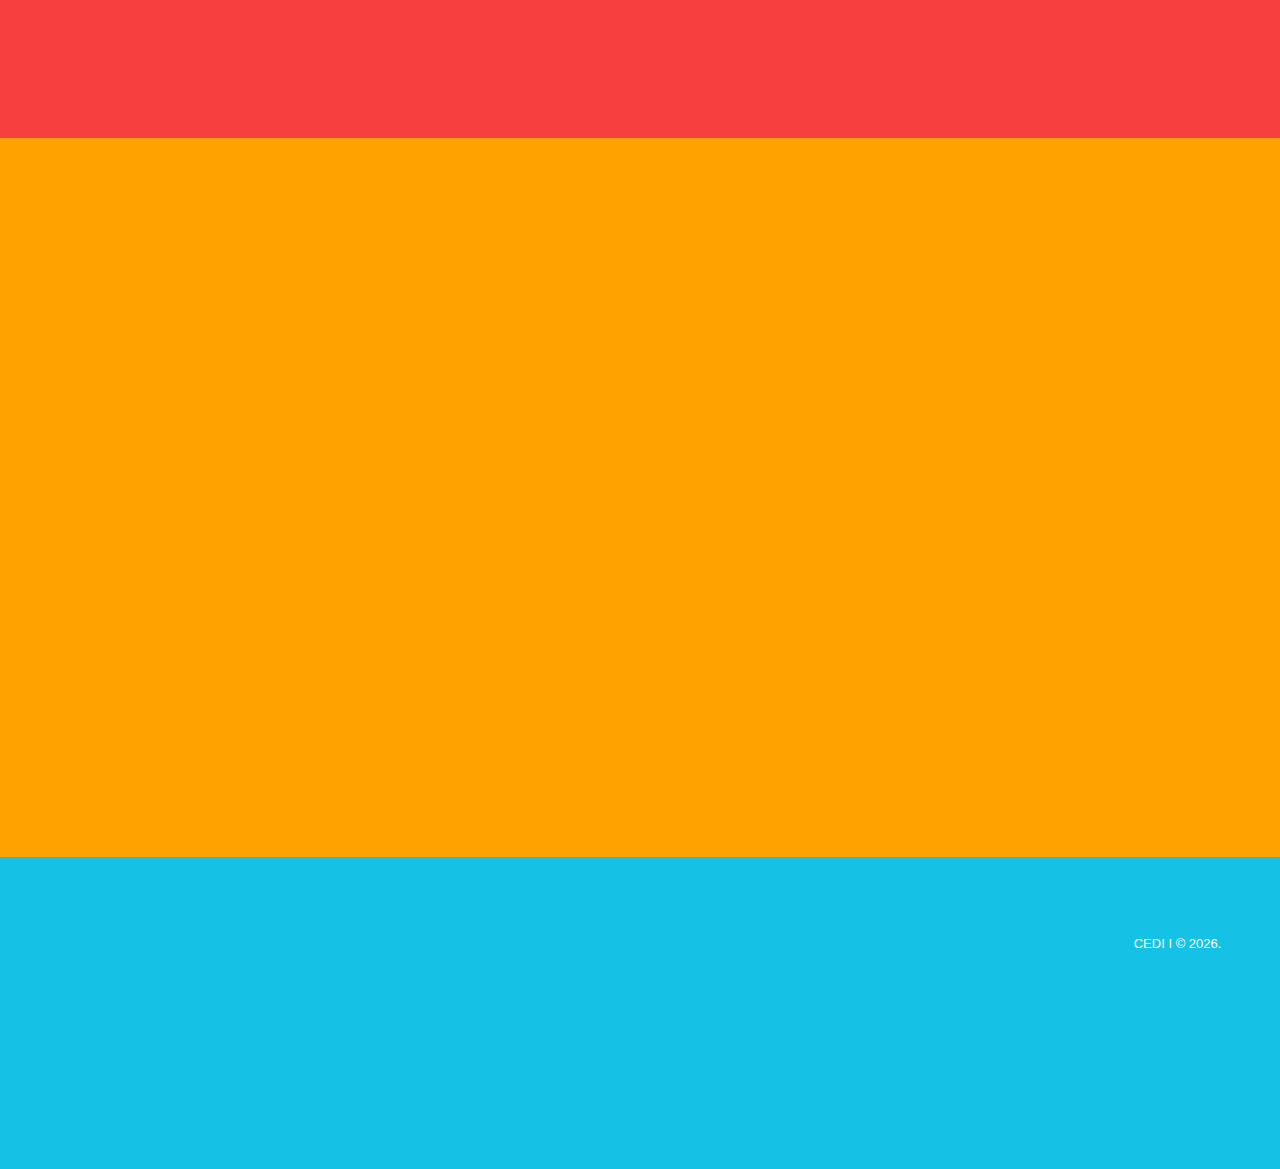
<file: events.html>
<!DOCTYPE html>
<html class="wide wow-animation" lang="es">
  <head>
    <title>CEDI I</title>
    <meta charset="utf-8">
    <meta name="viewport" content="width=device-width, height=device-height, initial-scale=1.0">
    <meta http-equiv="X-UA-Compatible" content="IE=edge">
    <link rel="icon" href="images/favicon.ico" type="image/x-icon">
    <link rel="preconnect" href="https://fonts.googleapis.com">
    <link rel="preconnect" href="https://fonts.gstatic.com" crossorigin>
    <link href="https://fonts.googleapis.com/css2?family=Bowlby+One&family=Montserrat:ital,wght@0,100..900;1,100..900&family=Open+Sans:ital,wght@0,300..800;1,300..800&display=swap" rel="stylesheet">
    <link rel="stylesheet" href="css/bootstrap.css">
    <link rel="stylesheet" href="css/fontawesome.css">
    <link rel="stylesheet" href="css/style.css">
    <style>.ie-panel{display: none;background: #212121;padding: 10px 0;box-shadow: 3px 3px 5px 0 rgba(0,0,0,.3);clear: both;text-align:center;position: relative;z-index: 1;} html.ie-10 .ie-panel, html.lt-ie-10 .ie-panel {display: block;}</style>
  </head>
  <body>
    <!-- <div class="ie-panel"><a href="https://windows.microsoft.com/en-US/internet-explorer/"><img src="images/ie8-panel/warning_bar_0000_us.jpg" height="42" width="820" alt="You are using an outdated browser. For a faster, safer browsing experience, upgrade for free today."></a></div> -->
    <div class="preloader">
      <div class="preloader-body">
        <div class="cssload-container">
          <div class="cssload-speeding-wheel"></div>
        </div>
        <p>Loading...</p>
      </div>
    </div>
    <div class="page">
      <header class="section page-header">
        <!--RD Navbar-->
        <div class="rd-navbar-wrap">
          <nav class="rd-navbar rd-navbar-classic" data-layout="rd-navbar-fixed" data-sm-layout="rd-navbar-fixed" data-md-layout="rd-navbar-fixed" data-md-device-layout="rd-navbar-fixed" data-lg-layout="rd-navbar-static" data-lg-device-layout="rd-navbar-fixed" data-xl-layout="rd-navbar-static" data-xl-device-layout="rd-navbar-static" data-xxl-layout="rd-navbar-static" data-xxl-device-layout="rd-navbar-static" data-lg-stick-up-offset="46px" data-xl-stick-up-offset="46px" data-xxl-stick-up-offset="46px" data-lg-stick-up="true" data-xl-stick-up="true" data-xxl-stick-up="true">
            <div class="rd-navbar-main-outer">
              <div class="rd-navbar-main">
                <!--RD Navbar Panel-->
                <div class="rd-navbar-panel">
                  <!--RD Navbar Toggle-->
                  <button class="rd-navbar-toggle" data-rd-navbar-toggle=".rd-navbar-nav-wrap"><span></span></button>
                  <!--RD Navbar Brand-->
                  <div class="rd-navbar-brand">
                    <!--Brand--><a class="brand" href="index.html"><img class="brand-logo-dark" src="images/logo-default-199x65.png" alt="" width="99" height="32"/><img class="brand-logo-light" src="images/logo-inverse199x65.png" alt="" width="99" height="32"/></a>
                  </div>
                </div>
                <div class="rd-navbar-main-element">
                  <div class="rd-navbar-nav-wrap">
                    <ul class="rd-navbar-nav">
                      <li class="rd-nav-item"><a class="rd-nav-link" href="index.html">Inicio</a>
                      </li>
                      <li class="rd-nav-item"><a class="rd-nav-link" href="about.html">Acerca</a>
                      </li>
                      <li class="rd-nav-item active"><a class="rd-nav-link" href="events.html">Servicios</a>
                      </li>
                      <li class="rd-nav-item"><a class="rd-nav-link" href="gallery.html">Galeria</a>
                      </li>
                      <li class="rd-nav-item"><a class="rd-nav-link" href="faq.html">FAQ</a>
                      </li>
                      <li class="rd-nav-item"><a class="rd-nav-link" href="contacts.html">Contacto</a>
                      </li>
                    </ul>
                  </div>
                </div>
              </div>
            </div>
          </nav>
        </div>
      </header>
      <!--Upcoming Events-->
      <section class="section section-lg bg-secondary context-dark">
        <div class="container">
          <h3 class="text-center text-lg-left wow fadeIn">Servicios</h3>
          <div class="row row-30 custom-top">
            <div class="col-sm-6 wow fadeInRight">
                    <article class="box-alfa">
                      <div class="box-alfa-img"><img src="images/box-alfa-img-01-170x170.jpg" alt="" width="170" height="170"/>
                      </div>
                      <div class="box-alfa-body">
                        <h6 class="text-styling-1">01.02.2019</h6>
                        <h6 class="text-styling-1"><a class="link-color-1" href="#">Abitasse platea dictumst.</a></h6>
                        <p>Lorem ipsum dolor sit amet conse ctetur adipisicing elit, dui dui, varius vel eleifend in, tristique sed nisl? Mauris a nunc magna. Nunc ut eros a mauris lacinia dignissim vel a justo.</p>
                      </div>
                    </article>
            </div>
            <div class="col-sm-6 wow fadeInRight" data-wow-delay=".1s">
                    <article class="box-alfa">
                      <div class="box-alfa-img"><img src="images/box-alfa-img-02-170x170.jpg" alt="" width="170" height="170"/>
                      </div>
                      <div class="box-alfa-body">
                        <h6 class="text-styling-1">02.03.2019</h6>
                        <h6 class="text-styling-1"><a class="link-color-1" href="#">Etiam laoreet pellentesque libero, in laoreet ipsum.</a></h6>
                        <p>Dolor sit amet conse ctetur adipisicing elit, dui dui, varius Nunc ut eros a mauris lacinia dignissim vel a justo. Vivamus iaculis quam et nisi euismod.</p>
                      </div>
                    </article>
            </div>
            <div class="col-sm-6 wow fadeInRight" data-wow-delay=".2s">
                    <article class="box-alfa">
                      <div class="box-alfa-img"><img src="images/box-alfa-img-03-170x170.jpg" alt="" width="170" height="170"/>
                      </div>
                      <div class="box-alfa-body">
                        <h6 class="text-styling-1">03.04.2019</h6>
                        <h6 class="text-styling-1"><a class="link-color-1" href="#">Mauris euismod sem et felis suscipit dapibus. Aenean eget mi sapien.</a></h6>
                        <p>Ipsum dolor sit amet conse ctetur adipisicing elit, dui dui, magna. Nunc ut eros a mauris lacinia dignissim vel a justo. et nisi euismod, nec cursus mi sagittis.</p>
                      </div>
                    </article>
            </div>
            <div class="col-sm-6 wow fadeInRight" data-wow-delay=".3s">
                    <article class="box-alfa">
                      <div class="box-alfa-img"><img src="images/box-alfa-img-04-170x170.jpg" alt="" width="170" height="170"/>
                      </div>
                      <div class="box-alfa-body">
                        <h6 class="text-styling-1">04.05.2019</h6>
                        <h6 class="text-styling-1"><a class="link-color-1" href="#">Donec eget sodales leo, at vehicula tellustesque luctus nulla dui.</a></h6>
                        <p>Amet conse ctetur adipisicing elit, dui dui, varius Nunc ut eros a mauris lacinia dignissim vel a justo. Vivamus iaculis phasellus convallis mauris purus, a volutpat.</p>
                      </div>
                    </article>
            </div>
          </div>
          <div class="text-center text-lg-left button-top"><a class="button button-lg button-third button-zakaria wow fadeInUp" href="#" data-wow-delay=".03s">Read more</a></div>
        </div>
      </section>
      <!--Latest News-->
      <section class="section section-lg bg-third context-dark">
        <div class="container">
          <div class="row row-50 custom-top justify-content-lg-between">
            <div class="col-lg-8 col-xl-7 wow fadeInLeft">
              <h3 class="text-center text-lg-left wow fadeIn">Latest News</h3>
              <div class="row row-30 custom-top">
                <div class="col-sm-6 col-lg-12">
                        <article class="box-alfa">
                          <div class="box-alfa-img"><img src="images/box-alfa-img-05-270x170.jpg" alt="" width="270" height="170"/>
                          </div>
                          <div class="box-alfa-body">
                            <h6 class="text-styling-1">05.06.2019</h6>
                            <h6 class="text-styling-1"><a class="link-color-1" href="#">Donec volutpat felis mi, sed dictum ligula tincidunt accumsan.</a></h6>
                            <p>Amet conse ctetur adipisicing elit, dui dui, varius vel eleiferos a mauris lacinia dignissim vel a justo. Vivamus iaculis. quam et nisi euismod, nec cursus mi sagittis.</p>
                          </div>
                        </article>
                </div>
                <div class="col-sm-6 col-lg-12">
                        <article class="box-alfa">
                          <div class="box-alfa-img"><img src="images/box-alfa-img-06-270x170.jpg" alt="" width="270" height="170"/>
                          </div>
                          <div class="box-alfa-body">
                            <h6 class="text-styling-1">06.07.2019</h6>
                            <h6 class="text-styling-1"><a class="link-color-1" href="#">Etiam facilisis ut massa quis dapibus.</a></h6>
                            <p>Lorem ipsum dolor sit amet conse ctetur adipisicing elit, dui dui, varius vel eleifend in, tristique sed nisl? Mauris a nunc magna. Nunc ut eros a mauris lacinia dignissim vel a justo. Vivamus iaculis.</p>
                          </div>
                        </article>
                </div>
                <div class="col-12 button-top-2 text-center text-lg-left"><a class="button button-lg button-primary button-zakaria wow fadeInLeft" href="#" data-wow-delay=".03s">Read more</a></div>
              </div>
            </div>
            <div class="col-lg-3 col-xl-4 wow fadeInRight">
              <h3 class="text-center text-lg-left wow fadeIn">Archives</h3>
              <ul class="list-style-1 block-4 wow fadeIn">
                <li><a class="link-color-1" href="#">January 2019</a></li>
                <li><a class="link-color-1" href="#">February 2019</a></li>
                <li><a class="link-color-1" href="#">March 2019</a></li>
                <li><a class="link-color-1" href="#">April 2019</a></li>
                <li><a class="link-color-1" href="#">May 2019</a></li>
                <li><a class="link-color-1" href="#">June 2019</a></li>
                <li><a class="link-color-1" href="#">July 2019</a></li>
                <li><a class="link-color-1" href="#">August 2019</a></li>
                <li><a class="link-color-1" href="#">September 2019</a></li>
                <li><a class="link-color-1" href="#">October 2019</a></li>
                <li><a class="link-color-1" href="#">November 2019</a></li>
                <li><a class="link-color-1" href="#">December 2019</a></li>
              </ul>
            </div>
          </div>
        </div>
      </section>
      <!--What's New?-->
      <section class="section section-lg bg-primary context-dark">
        <div class="container">
          <h2 class="text-center text-xl-left wow fadeIn">What's New?</h2>
          <div class="row row-40 custom-top">
            <div class="col-sm-6 col-lg-3 wow fadeIn">
                    <article class="box-omega"><img src="images/box-omega-img-01-270x196.jpg" alt="" width="270" height="196"/>
                      <h6 class="text-styling-1">05.06.2019</h6>
                      <h6 class="text-styling-1"><a class="link-color-1" href="#">Dolor sit amet conse ctetur.</a></h6>
                      <p>Lorem ipsum dolor sit amet conse ctetur adipisicing elit, sed do eiusmod tempor incididunt ut labore et dolore magna aliqu enim ad minim veniam.</p>
                    </article>
            </div>
            <div class="col-sm-6 col-lg-3 wow fadeIn">
                    <article class="box-omega"><img src="images/box-omega-img-02-270x196.jpg" alt="" width="270" height="196"/>
                      <h6 class="text-styling-1">06.07.2019</h6>
                      <h6 class="text-styling-1"><a class="link-color-1" href="#">Nullam dictum a ante iultrices.</a></h6>
                      <p>Suspendisse non est cursus felis interdum dignissim. Sed est magna, gravida eget neque at, imperdiet dictum neque. Vestibulum tempor adipiscing.</p>
                    </article>
            </div>
            <div class="col-sm-6 col-lg-3 wow fadeIn">
                    <article class="box-omega"><img src="images/box-omega-img-03-270x196.jpg" alt="" width="270" height="196"/>
                      <h6 class="text-styling-1">08.09.2019</h6>
                      <h6 class="text-styling-1"><a class="link-color-1" href="#">Quisque elit quam, pellentes.</a></h6>
                      <p>Vestibulum tempor adipiscing nulla. Curabitur adipiscing euismod turpis sed ornare. lorem, eleifend non eros vitae, varius lacinia enim. Sed sodales.</p>
                    </article>
            </div>
            <div class="col-sm-6 col-lg-3 wow fadeIn">
                    <article class="box-omega"><img src="images/box-omega-img-04-270x196.jpg" alt="" width="270" height="196"/>
                      <h6 class="text-styling-1">09.10.2019</h6>
                      <h6 class="text-styling-1"><a class="link-color-1" href="#">Ut rutrum turpis dapibus ornare.</a></h6>
                      <p>Sed est magna, gravida eget mperdiet dictum neque. Vestibulum tempor adipiscturpis sed ornare. Mauris et sodales risus. Vivamus nunc lorem.</p>
                    </article>
            </div>
          </div>
        </div>
      </section>
      <footer class="section footer-classic context-dark">
        <div class="container">
          <div class="row row-30 justify-content-center justify-content-xl-between">
            <div class="col-xl-4 text-center text-xl-left"><a class="brand wow slideInLeft" href="index.html" data-wow-delay=".1s"><img src="images/logo-default-199x65.png" alt="" width="199" height="65"/></a>
              <h4><a class="link-color-1 wow slideInLeft" href="tel:#" data-wow-delay=".2s">55 5655 8582</a></h4>
            </div>
            <div class="col-xl-7 text-center text-xl-right">
              <ul class="social-list wow slideInRight" data-wow-delay=".1s">
                <li><a class="social-list-link bg-facebook" href="#"><span class="icon fa-facebook icon-lg"></span></a></li>
                <li><a class="social-list-link bg-twitter" href="#"><span class="icon fa-twitter icon-lg"></span></a></li>
                <li><a class="social-list-link bg-color-2" href="#"><span class="icon fa-rss icon-lg"></span></a></li>
              </ul>
              <p class="rights"><span>CEDI I</span><span>&nbsp;</span><span>&copy;&nbsp;</span><span class="copyright-year"></span><span>.&nbsp;</span></p>
            </div>
          </div>
        </div>
      </footer>
    </div>
    <div class="snackbars" id="form-output-global"></div>
    <script src="js/core.min.js"></script>
    <script src="js/script.js"></script>
  <!-- Google Tag Manager --><noscript><iframe src="//www.googletagmanager.com/ns.html?id=GTM-P9FT69" height="0" width="0" style="display:none;visibility:hidden"></iframe></noscript><script>(function(w,d,s,l,i){w[l]=w[l]||[];w[l].push({'gtm.start': new Date().getTime(),event:'gtm.js'});var f=d.getElementsByTagName(s)[0],j=d.createElement(s),dl=l!='dataLayer'?'&l='+l:'';j.async=true;j.src='//www.googletagmanager.com/gtm.js?id='+i+dl;f.parentNode.insertBefore(j,f);})(window,document,'script','dataLayer','GTM-P9FT69');</script><!-- End Google Tag Manager --></body>
</html>
</file>
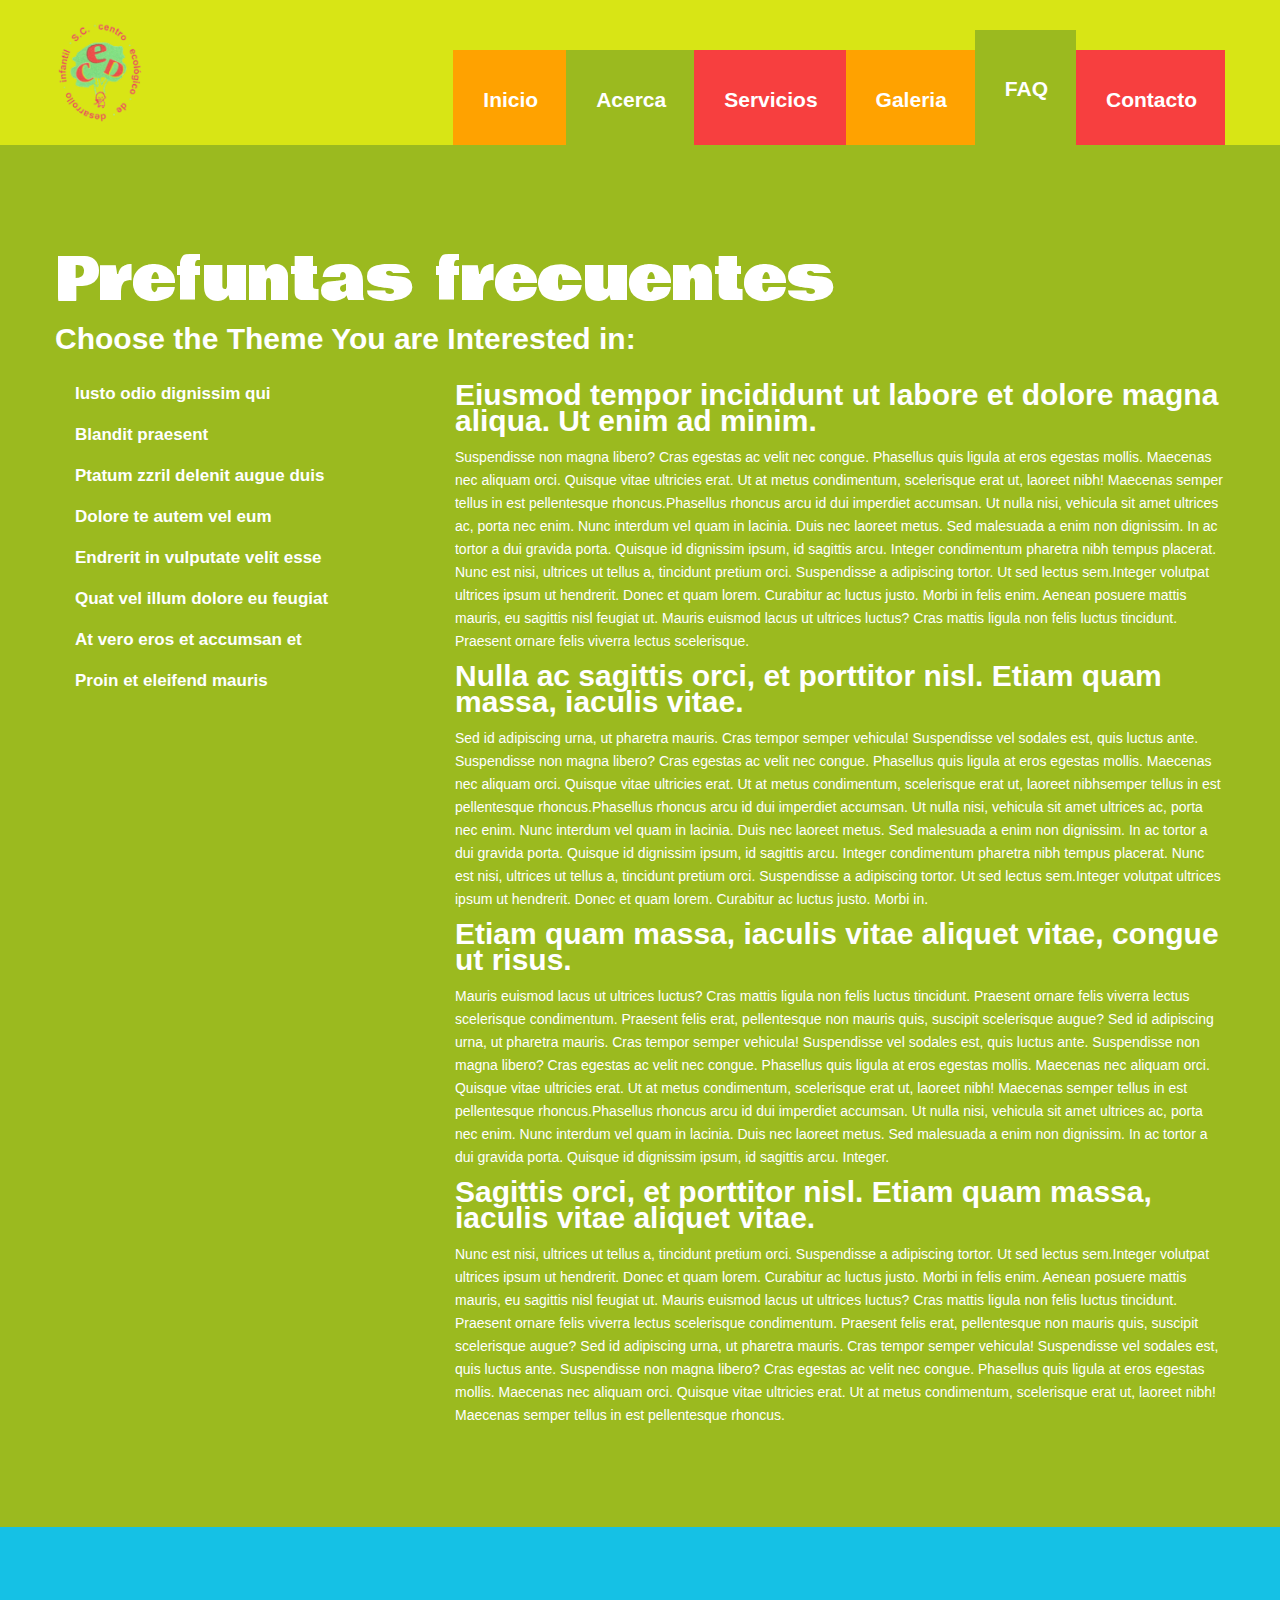
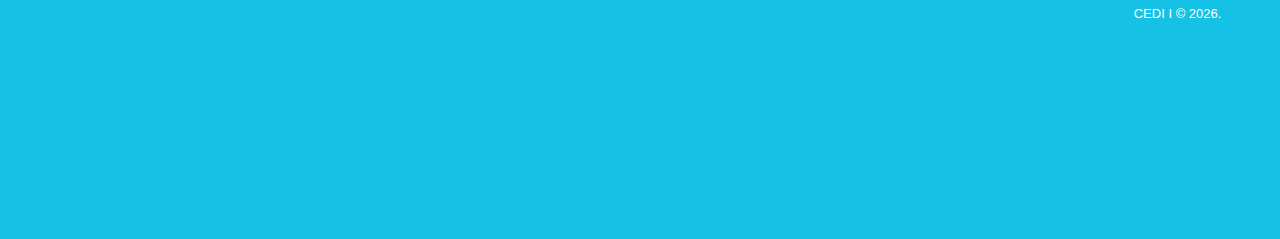
<file: faq.html>
<!DOCTYPE html>
<html class="wide wow-animation" lang="es">
  <head>
    <title>CEDI I</title>
    <meta charset="utf-8">
    <meta name="viewport" content="width=device-width, height=device-height, initial-scale=1.0">
    <meta http-equiv="X-UA-Compatible" content="IE=edge">
    <link rel="icon" href="images/favicon.ico" type="image/x-icon">
    <link rel="preconnect" href="https://fonts.googleapis.com">
    <link rel="preconnect" href="https://fonts.gstatic.com" crossorigin>
    <link href="https://fonts.googleapis.com/css2?family=Bowlby+One&family=Montserrat:ital,wght@0,100..900;1,100..900&family=Open+Sans:ital,wght@0,300..800;1,300..800&display=swap" rel="stylesheet">
    <link rel="stylesheet" href="css/bootstrap.css">
    <link rel="stylesheet" href="css/fontawesome.css">
    <link rel="stylesheet" href="css/style.css">
    <style>.ie-panel{display: none;background: #212121;padding: 10px 0;box-shadow: 3px 3px 5px 0 rgba(0,0,0,.3);clear: both;text-align:center;position: relative;z-index: 1;} html.ie-10 .ie-panel, html.lt-ie-10 .ie-panel {display: block;}</style>
  </head>
  <body>
    <!-- <div class="ie-panel"><a href="https://windows.microsoft.com/en-US/internet-explorer/"><img src="images/ie8-panel/warning_bar_0000_us.jpg" height="42" width="820" alt="You are using an outdated browser. For a faster, safer browsing experience, upgrade for free today."></a></div> -->
    <div class="preloader">
      <div class="preloader-body">
        <div class="cssload-container">
          <div class="cssload-speeding-wheel"></div>
        </div>
        <p>Loading...</p>
      </div>
    </div>
    <div class="page">
      <header class="section page-header">
        <!--RD Navbar-->
        <div class="rd-navbar-wrap">
          <nav class="rd-navbar rd-navbar-classic" data-layout="rd-navbar-fixed" data-sm-layout="rd-navbar-fixed" data-md-layout="rd-navbar-fixed" data-md-device-layout="rd-navbar-fixed" data-lg-layout="rd-navbar-static" data-lg-device-layout="rd-navbar-fixed" data-xl-layout="rd-navbar-static" data-xl-device-layout="rd-navbar-static" data-xxl-layout="rd-navbar-static" data-xxl-device-layout="rd-navbar-static" data-lg-stick-up-offset="46px" data-xl-stick-up-offset="46px" data-xxl-stick-up-offset="46px" data-lg-stick-up="true" data-xl-stick-up="true" data-xxl-stick-up="true">
            <div class="rd-navbar-main-outer">
              <div class="rd-navbar-main">
                <!--RD Navbar Panel-->
                <div class="rd-navbar-panel">
                  <!--RD Navbar Toggle-->
                  <button class="rd-navbar-toggle" data-rd-navbar-toggle=".rd-navbar-nav-wrap"><span></span></button>
                  <!--RD Navbar Brand-->
                  <div class="rd-navbar-brand">
                    <!--Brand--><a class="brand" href="index.html"><img class="brand-logo-dark" src="images/logo-default-199x65.png" alt="" width="99" height="32"/><img class="brand-logo-light" src="images/logo-inverse199x65.png" alt="" width="99" height="32"/></a>
                  </div>
                </div>
                <div class="rd-navbar-main-element">
                  <div class="rd-navbar-nav-wrap">
                    <ul class="rd-navbar-nav">
                      <li class="rd-nav-item"><a class="rd-nav-link" href="index.html">Inicio</a>
                      </li>
                      <li class="rd-nav-item"><a class="rd-nav-link" href="about.html">Acerca</a>
                      </li>
                      <li class="rd-nav-item"><a class="rd-nav-link" href="events.html">Servicios</a>
                      </li>
                      <li class="rd-nav-item"><a class="rd-nav-link" href="gallery.html">Galeria</a>
                      </li>
                      <li class="rd-nav-item active"><a class="rd-nav-link" href="faq.html">FAQ</a>
                      </li>
                      <li class="rd-nav-item"><a class="rd-nav-link" href="contacts.html">Contacto</a>
                      </li>
                    </ul>
                  </div>
                </div>
              </div>
            </div>
          </nav>
        </div>
      </header>
      <!--FAQs-->
      <section class="section section-lg bg-secondary context-dark">
        <div class="container">
          <h2 class="wow fadeIn">Prefuntas frecuentes</h2>
          <h5 class="text-styling-1">Choose the Theme You are Interested in:</h5>
          <div class="row row-30 custom-top">
            <div class="col-lg-4">
              <ul class="list-style-1 wow fadeIn">
                <li><a class="link-color-2" href="#">Iusto odio dignissim qui</a></li>
                <li><a class="link-color-2" href="#">Blandit praesent</a></li>
                <li><a class="link-color-2" href="#">Ptatum zzril delenit augue duis</a></li>
                <li><a class="link-color-2" href="#">Dolore te autem vel eum</a></li>
                <li><a class="link-color-2" href="#">Endrerit in vulputate velit esse</a></li>
                <li><a class="link-color-2" href="#">Quat vel illum dolore eu feugiat</a></li>
                <li><a class="link-color-2" href="#">At vero eros et accumsan et</a></li>
                <li><a class="link-color-2" href="#">Proin et eleifend mauris</a></li>
              </ul>
            </div>
            <div class="col-lg-8">
              <div class="row row-30">
                <div class="col-12">
                  <h6 class="text-styling-1">Eiusmod tempor incididunt ut labore et dolore magna aliqua. Ut enim ad minim.</h6>
                  <p>Suspendisse non magna libero? Cras egestas ac velit nec congue. Phasellus quis ligula at eros egestas mollis. Maecenas nec aliquam orci. Quisque vitae ultricies erat. Ut at metus condimentum, scelerisque erat ut, laoreet nibh! Maecenas semper tellus in est pellentesque rhoncus.Phasellus rhoncus arcu id dui imperdiet accumsan. Ut nulla nisi, vehicula sit amet ultrices ac, porta nec enim. Nunc interdum vel quam in lacinia. Duis nec laoreet metus. Sed malesuada a enim non dignissim. In ac tortor a dui gravida porta. Quisque id dignissim ipsum, id sagittis arcu. Integer condimentum pharetra nibh tempus placerat. Nunc est nisi, ultrices ut tellus a, tincidunt pretium orci. Suspendisse a adipiscing tortor. Ut sed lectus sem.Integer volutpat ultrices ipsum ut hendrerit. Donec et quam lorem. Curabitur ac luctus justo. Morbi in felis enim. Aenean posuere mattis mauris, eu sagittis nisl feugiat ut. Mauris euismod lacus ut ultrices luctus? Cras mattis ligula non felis luctus tincidunt. Praesent ornare felis viverra lectus scelerisque.</p>
                </div>
                <div class="col-12">
                  <h6 class="text-styling-1">Nulla ac sagittis orci, et porttitor nisl. Etiam quam massa, iaculis vitae.</h6>
                  <p>Sed id adipiscing urna, ut pharetra mauris. Cras tempor semper vehicula! Suspendisse vel sodales est, quis luctus ante. Suspendisse non magna libero? Cras egestas ac velit nec congue. Phasellus quis ligula at eros egestas mollis. Maecenas nec aliquam orci. Quisque vitae ultricies erat. Ut at metus condimentum, scelerisque erat ut, laoreet nibhsemper tellus in est pellentesque rhoncus.Phasellus rhoncus arcu id dui imperdiet accumsan. Ut nulla nisi, vehicula sit amet ultrices ac, porta nec enim. Nunc interdum vel quam in lacinia. Duis nec laoreet metus. Sed malesuada a enim non dignissim. In ac tortor a dui gravida porta. Quisque id dignissim ipsum, id sagittis arcu. Integer condimentum pharetra nibh tempus placerat. Nunc est nisi, ultrices ut tellus a, tincidunt pretium orci. Suspendisse a adipiscing tortor. Ut sed lectus sem.Integer volutpat ultrices ipsum ut hendrerit. Donec et quam lorem. Curabitur ac luctus justo. Morbi in.</p>
                </div>
                <div class="col-12">
                  <h6 class="text-styling-1">Etiam quam massa, iaculis vitae aliquet vitae, congue ut risus.</h6>
                  <p>Mauris euismod lacus ut ultrices luctus? Cras mattis ligula non felis luctus tincidunt. Praesent ornare felis viverra lectus scelerisque condimentum. Praesent felis erat, pellentesque non mauris quis, suscipit scelerisque augue? Sed id adipiscing urna, ut pharetra mauris. Cras tempor semper vehicula! Suspendisse vel sodales est, quis luctus ante. Suspendisse non magna libero? Cras egestas ac velit nec congue. Phasellus quis ligula at eros egestas mollis. Maecenas nec aliquam orci. Quisque vitae ultricies erat. Ut at metus condimentum, scelerisque erat ut, laoreet nibh! Maecenas semper tellus in est pellentesque rhoncus.Phasellus rhoncus arcu id dui imperdiet accumsan. Ut nulla nisi, vehicula sit amet ultrices ac, porta nec enim. Nunc interdum vel quam in lacinia. Duis nec laoreet metus. Sed malesuada a enim non dignissim. In ac tortor a dui gravida porta. Quisque id dignissim ipsum, id sagittis arcu. Integer.</p>
                </div>
                <div class="col-12">
                  <h6 class="text-styling-1">Sagittis orci, et porttitor nisl. Etiam quam massa, iaculis vitae aliquet vitae.</h6>
                  <p>Nunc est nisi, ultrices ut tellus a, tincidunt pretium orci. Suspendisse a adipiscing tortor. Ut sed lectus sem.Integer volutpat ultrices ipsum ut hendrerit. Donec et quam lorem. Curabitur ac luctus justo. Morbi in felis enim. Aenean posuere mattis mauris, eu sagittis nisl feugiat ut. Mauris euismod lacus ut ultrices luctus? Cras mattis ligula non felis luctus tincidunt. Praesent ornare felis viverra lectus scelerisque condimentum. Praesent felis erat, pellentesque non mauris quis, suscipit scelerisque augue? Sed id adipiscing urna, ut pharetra mauris. Cras tempor semper vehicula! Suspendisse vel sodales est, quis luctus ante. Suspendisse non magna libero? Cras egestas ac velit nec congue. Phasellus quis ligula at eros egestas mollis. Maecenas nec aliquam orci. Quisque vitae ultricies erat. Ut at metus condimentum, scelerisque erat ut, laoreet nibh! Maecenas semper tellus in est pellentesque rhoncus.</p>
                </div>
              </div>
            </div>
          </div>
        </div>
      </section>
      <footer class="section footer-classic context-dark">
        <div class="container">
          <div class="row row-30 justify-content-center justify-content-xl-between">
            <div class="col-xl-4 text-center text-xl-left"><a class="brand wow slideInLeft" href="index.html" data-wow-delay=".1s"><img src="images/logo-default-199x65.png" alt="" width="199" height="65"/></a>
              <h4><a class="link-color-1 wow slideInLeft" href="tel:#" data-wow-delay=".2s">55 5655 8582</a></h4>
            </div>
            <div class="col-xl-7 text-center text-xl-right">
              <ul class="social-list wow slideInRight" data-wow-delay=".1s">
                <li><a class="social-list-link bg-facebook" href="#"><span class="icon fa-facebook icon-lg"></span></a></li>
                <li><a class="social-list-link bg-twitter" href="#"><span class="icon fa-twitter icon-lg"></span></a></li>
                <li><a class="social-list-link bg-color-2" href="#"><span class="icon fa-rss icon-lg"></span></a></li>
              </ul>
              <p class="rights"><span>CEDI I</span><span>&nbsp;</span><span>&copy;&nbsp;</span><span class="copyright-year"></span><span>.&nbsp;</span></p>
            </div>
          </div>
        </div>
      </footer>
    </div>
    <div class="snackbars" id="form-output-global"></div>
    <script src="js/core.min.js"></script>
    <script src="js/script.js"></script>
  <!-- Google Tag Manager --><noscript><iframe src="//www.googletagmanager.com/ns.html?id=GTM-P9FT69" height="0" width="0" style="display:none;visibility:hidden"></iframe></noscript><script>(function(w,d,s,l,i){w[l]=w[l]||[];w[l].push({'gtm.start': new Date().getTime(),event:'gtm.js'});var f=d.getElementsByTagName(s)[0],j=d.createElement(s),dl=l!='dataLayer'?'&l='+l:'';j.async=true;j.src='//www.googletagmanager.com/gtm.js?id='+i+dl;f.parentNode.insertBefore(j,f);})(window,document,'script','dataLayer','GTM-P9FT69');</script><!-- End Google Tag Manager --></body>
</html>
</file>
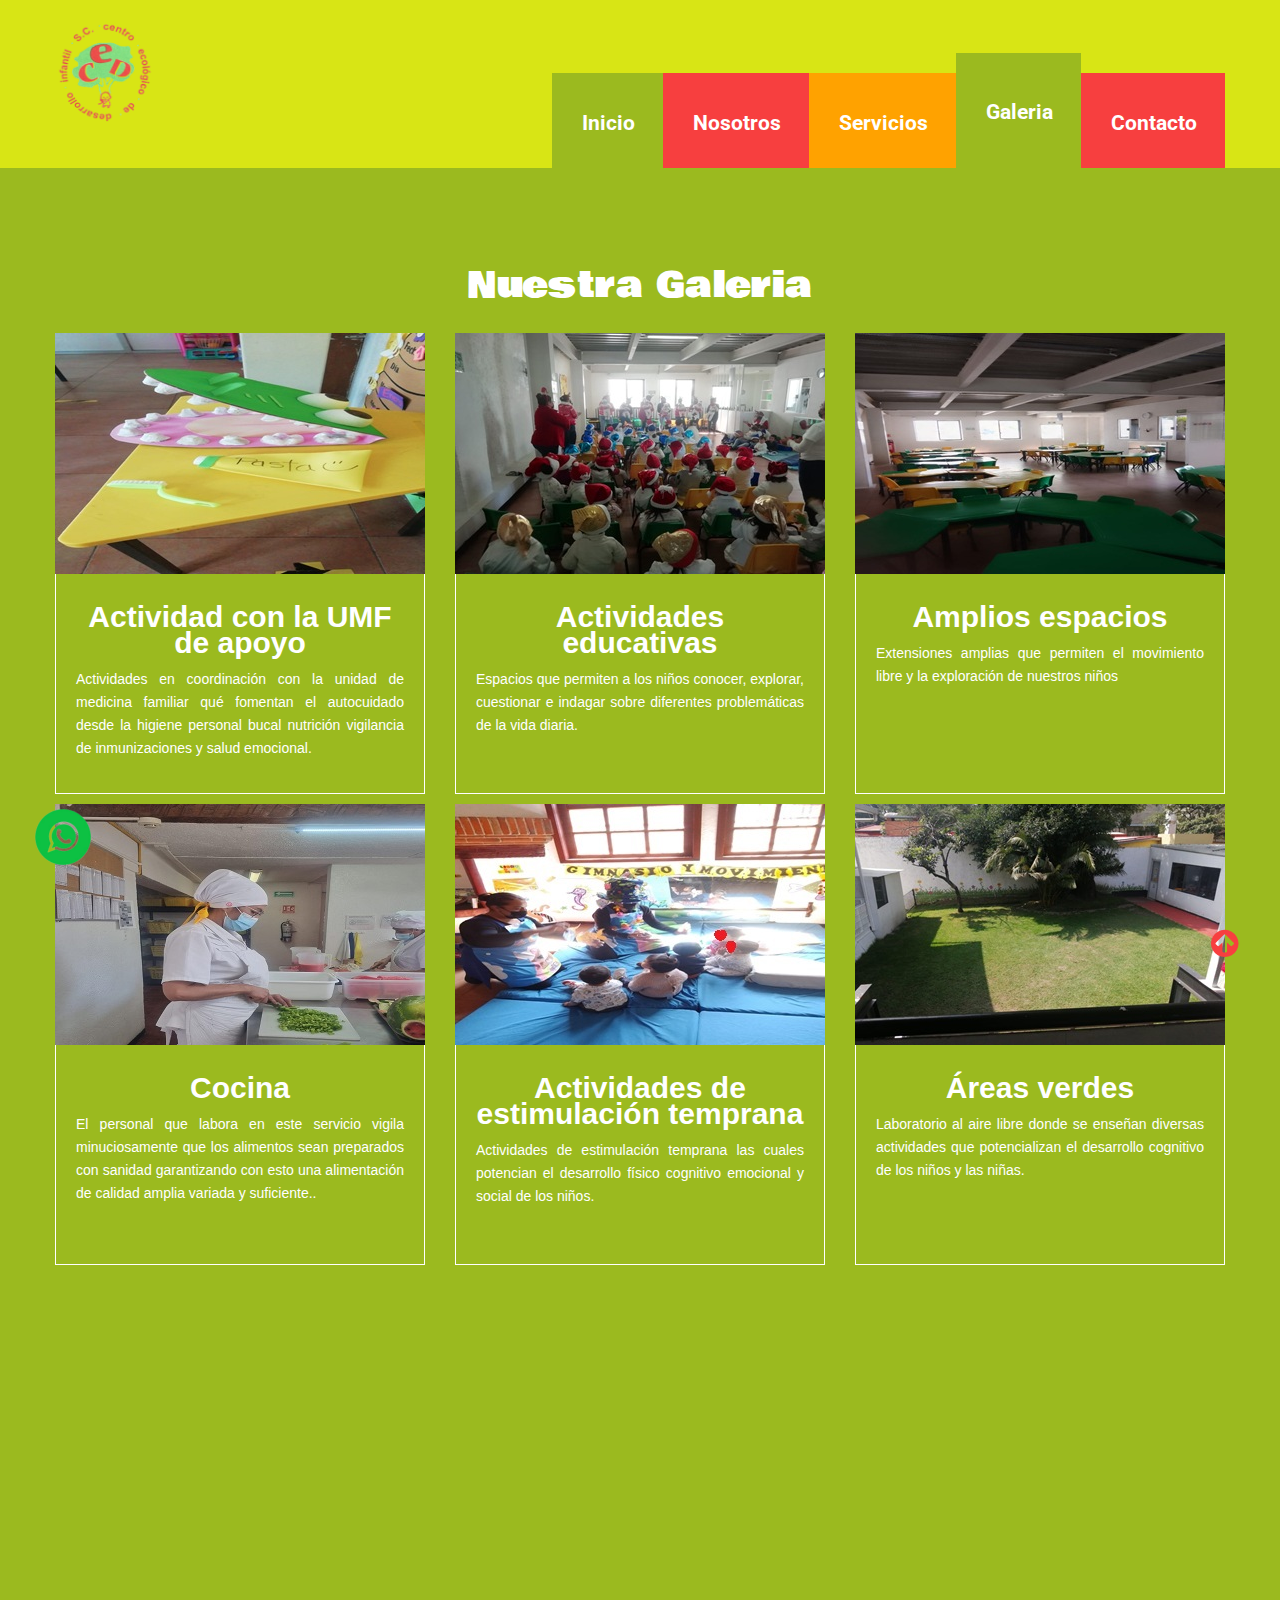
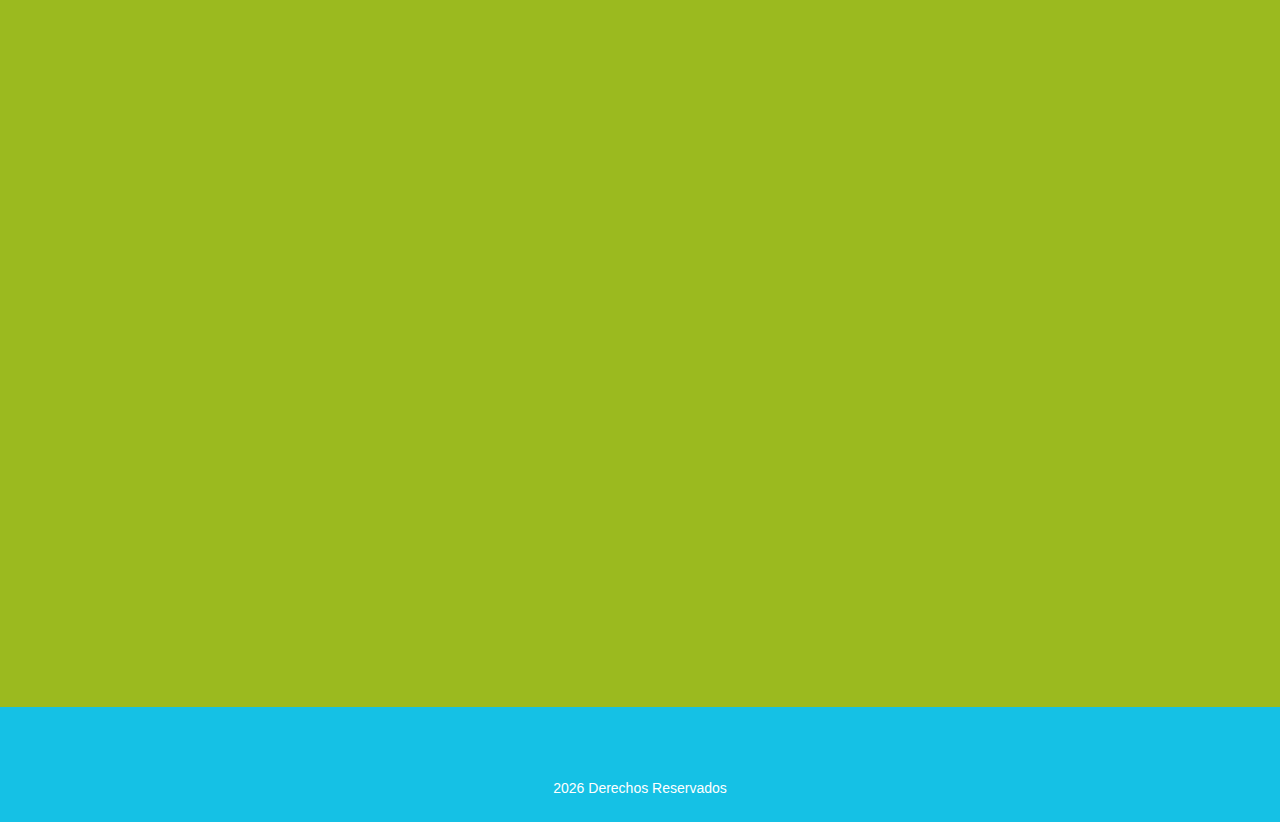
<file: gallery.html>
<!DOCTYPE html>
<html class="wide wow-animation" lang="es">
  <head>
    <title>CEDI I</title>
    <meta charset="utf-8">
    <meta name="viewport" content="width=device-width, height=device-height, initial-scale=1.0">
    <meta http-equiv="X-UA-Compatible" content="IE=edge">
    <link rel="icon" href="images/favicon.ico" type="image/x-icon">
    
    <!-- Fonts -->
    <link rel="stylesheet" type="text/css" href="//fonts.googleapis.com/css?family=Bowlby+One%7CRoboto:300,400,500,700,900">
    <link rel="stylesheet" href="css/bootstrap.css">
    <link rel="stylesheet" href="css/fonts.css">
    <link rel="stylesheet" href="css/style.css">
  </head>
  <body>
    <div class="preloader">
      <div class="preloader-body">
        <div class="cssload-container">
          <div class="cssload-speeding-wheel"></div>
        </div>
        <p>Loading...</p>
      </div>
    </div>
    <div class="page">
      <header class="section page-header">
        <!--RD Navbar-->
        <div class="rd-navbar-wrap">
          <nav class="rd-navbar rd-navbar-classic" data-layout="rd-navbar-fixed" data-sm-layout="rd-navbar-fixed" data-md-layout="rd-navbar-fixed" data-md-device-layout="rd-navbar-fixed" data-lg-layout="rd-navbar-static" data-lg-device-layout="rd-navbar-fixed" data-xl-layout="rd-navbar-static" data-xl-device-layout="rd-navbar-static" data-xxl-layout="rd-navbar-static" data-xxl-device-layout="rd-navbar-static" data-lg-stick-up-offset="46px" data-xl-stick-up-offset="46px" data-xxl-stick-up-offset="46px" data-lg-stick-up="true" data-xl-stick-up="true" data-xxl-stick-up="true">
            <div class="rd-navbar-main-outer">
              <div class="rd-navbar-main">
                <!--RD Navbar Panel-->
                <div class="rd-navbar-panel">
                  <!--RD Navbar Toggle-->
                  <button class="rd-navbar-toggle" data-rd-navbar-toggle=".rd-navbar-nav-wrap"><span></span></button>
                  <!--RD Navbar Brand-->
                  <div class="rd-navbar-brand">
                    <!--Brand-->
                    <a class="brand" href="index.html"><img class="brand-logo-dark" src="images/logo-199x65.png" alt="" width="99" height="99"/>
                  </div>
                </div>
                <div class="rd-navbar-main-element">
                  <div class="rd-navbar-nav-wrap">
                    <ul class="rd-navbar-nav">
                      <li class="rd-nav-item"><a class="rd-nav-link" href="index.html">Inicio</a>
                      </li>
                      <li class="rd-nav-item"><a class="rd-nav-link" href="about.html">Nosotros</a>
                      </li>
                      <li class="rd-nav-item"><a class="rd-nav-link" href="service.html">Servicios</a>
                      </li>
                      <li class="rd-nav-item active"><a class="rd-nav-link" href="gallery.html">Galeria</a>
                      </li>
                      <li class="rd-nav-item"><a class="rd-nav-link" href="contacts.html">Contacto</a>
                      </li>
                    </ul>
                  </div>
                </div>
              </div>
            </div>
          </nav>
        </div>
      </header>
      <!--Our Gallery-->
      <section class="section section-lg bg-secondary context-dark">
        <div class="container">
          <h3 class="text-center text-lg-center wow fadeIn">Nuestra Galeria</h3>
          <div class="row row-30 text-lg-justify" data-lightgallery="group">
            <div class="col-sm-6 col-lg-4 wow fadeIn">
              <article class="box-gallery">
                <a class="box-gallery-figure" href="images/galeria/box-gallery-img-01-800x600.jpg" data-lightgallery="item">
                  <img src="images/galeria/box-gallery-img-01-370x241.jpg" alt="" width="370" height="241"/>
                </a>
                <div class="box-gallery-caption">
                  <h6 class="text-lg-center text-styling-1">
                    <a class="link-color-1" href="contacts.html">Actividad con la UMF de apoyo</a>
                  </h6>
                  <p>Actividades en coordinación con la unidad de medicina  familiar qué fomentan el autocuidado desde la higiene personal bucal nutrición vigilancia de inmunizaciones y salud emocional.</p>
                </div>
              </article>
            </div>
            <div class="col-sm-6 col-lg-4 wow fadeIn">
              <article class="box-gallery">
                <a class="box-gallery-figure" href="images/galeria/box-gallery-img-02-800x600.jpg" data-lightgallery="item">
                  <img src="images/galeria/box-gallery-img-02-370x241.jpg" alt="" width="370" height="241"/>
                </a>
                <div class="box-gallery-caption">
                  <h6 class="text-lg-center text-styling-1">
                    <a class="link-color-1" href="contacts.html">Actividades educativas</a>
                  </h6>
                  <p>Espacios que permiten a los niños conocer, explorar, cuestionar e indagar sobre diferentes problemáticas de la vida diaria.</p>
                </div>
              </article>
            </div>
            <div class="col-sm-6 col-lg-4 wow fadeIn">
                <article class="box-gallery">
                  <a class="box-gallery-figure" href="images/galeria/box-gallery-img-03-800x600.jpg" data-lightgallery="item">
                    <img src="images/galeria/box-gallery-img-03-370x241.jpg" alt="" width="370" height="241"/>
                  </a>
                  <div class="box-gallery-caption">
                    <h6 class="text-lg-center text-styling-1">
                      <a class="link-color-1" href="contacts.html">Amplios espacios</a>
                    </h6>
                    <p>Extensiones amplias que permiten el movimiento libre y la exploración de nuestros niños</p>
                  </div>
                </article>
            </div>
            <div class="col-sm-6 col-lg-4 wow fadeIn">
              <article class="box-gallery">
                <a class="box-gallery-figure" href="images/galeria/box-gallery-img-04-800x600.jpg" data-lightgallery="item">
                  <img src="images/galeria/box-gallery-img-04-370x241.jpg" alt="" width="370" height="241"/>
                </a>
                <div class="box-gallery-caption">
                  <h6 class="text-lg-center text-styling-1">
                    <a class="link-color-1" href="contacts.html">Cocina</a>
                  </h6>
                  <p>El personal que labora en este servicio vigila minuciosamente que los alimentos sean preparados con sanidad garantizando con esto una alimentación de calidad amplia variada y suficiente..</p>
                </div>
              </article>
            </div>
            <div class="col-sm-6 col-lg-4 wow fadeIn">
              <article class="box-gallery">
                <a class="box-gallery-figure" href="images/galeria/box-gallery-img-05-800x600.jpg" data-lightgallery="item">
                  <img src="images/galeria/box-gallery-img-05-370x241.jpg" alt="" width="370" height="241"/>
                </a>
                <div class="box-gallery-caption">
                  <h6 class="text-lg-center text-styling-1">
                    <a class="link-color-1" href="contacts.html">Actividades de estimulación temprana</a>
                  </h6>
                  <p>Actividades de estimulación temprana las cuales potencian el desarrollo físico cognitivo emocional y social de los niños.</p>
                </div>
              </article>
            </div>
            <div class="col-sm-6 col-lg-4 wow fadeIn">
              <article class="box-gallery">
                <a class="box-gallery-figure" href="images/galeria/box-gallery-img-06-800x600.jpg" data-lightgallery="item">
                  <img src="images/galeria/box-gallery-img-06-370x241.jpg" alt="" width="370" height="241"/>
                </a>
                <div class="box-gallery-caption">
                  <h6 class="text-lg-center text-styling-1">
                    <a class="link-color-1" href="contacts.html">Áreas verdes</a>
                  </h6>
                  <p>Laboratorio al aire libre donde se enseñan diversas actividades que potencializan el desarrollo cognitivo de los niños y las niñas.</p>
                </div>
              </article>
            </div>
            <div class="col-sm-6 col-lg-4 wow fadeIn">
              <article class="box-gallery">
                <a class="box-gallery-figure" href="images/galeria/box-gallery-img-07-800x600.jpg" data-lightgallery="item">
                  <img src="images/galeria/box-gallery-img-07-370x241.jpg" alt="" width="370" height="241"/>
                </a>
                <div class="box-gallery-caption">
                  <h6 class="text-lg-center text-styling-1">
                    <a class="link-color-1" href="contacts.html">Siestas y descansos.</a>
                  </h6>
                  <p>Actividad que favorece el desarrollo físico, la memoria, la salud mental es decir el desarrollo integral de los  niño y niñas.</p>
                </div>
              </article>
            </div>
            <div class="col-sm-6 col-lg-4 wow fadeIn">
              <article class="box-gallery">
                <a class="box-gallery-figure" href="images/galeria/box-gallery-img-08-800x600.jpg" data-lightgallery="item">
                  <img src="images/galeria/box-gallery-img-08-370x241.jpg" alt="" width="370" height="241"/>
                </a>
                <div class="box-gallery-caption">
                  <h6 class="text-lg-center text-styling-1">
                    <a class="link-color-1" href="contacts.html">Efemérides desde una visión contextualizada</a>
                  </h6>
                  <p>Actividades qué fomentan la inclusión y la diversidad, desarrollando habilidades que promueven el respeto y la empatía entre las culturas y contextos.</p>
                </div>
              </article>
            </div>
            <div class="col-sm-6 col-lg-4 wow fadeIn">
              <article class="box-gallery">
                <a class="box-gallery-figure" href="images/galeria/box-gallery-img-09-800x600.jpg" data-lightgallery="item">
                  <img src="images/galeria/box-gallery-img-09-370x241.jpg" alt="" width="370" height="241"/>
                </a>
                <div class="box-gallery-caption">
                  <h6 class="text-lg-center text-styling-1">
                    <a class="link-color-1" href="contacts.html">Programa interno de protección civil.</a>
                  </h6>
                  <p>Herramienta que ayuda a organizar, preparar, responder y recuperarse ante situaciones de emergencia.</p>
                </div>
              </article>
            </div>
            <div class="col-sm-6 col-lg-4 wow fadeIn">
              <article class="box-gallery">
                <a class="box-gallery-figure" href="images/galeria/box-gallery-img-10-800x600.jpg" data-lightgallery="item">
                  <img src="images/galeria/box-gallery-img-10-370x241.jpg" alt="" width="370" height="241"/>
                </a>
                <div class="box-gallery-caption">
                  <h6 class="text-lg-center text-styling-1">
                    <a class="link-color-1" href="contacts.html">Actividades realizadas por personal del IMSS.</a>
                  </h6>
                  <p>Trabajando de la mano del adulto para promover crianza compartida y vínculo afectivo entre padres e hijos.</p>
                </div>
              </article>
            </div>
            <div class="col-sm-6 col-lg-4 wow fadeIn">
              <article class="box-gallery">
                <a class="box-gallery-figure" href="images/galeria/box-gallery-img-11-800x600.jpg" data-lightgallery="item">
                  <img src="images/galeria/box-gallery-img-11-370x241.jpg" alt="" width="370" height="241"/>
                </a>
                <div class="box-gallery-caption">
                  <h6 class="text-lg-center text-styling-1">
                    <a class="link-color-1" href="contacts.html">Plan nacional de lectura</a>
                  </h6>
                  <p>Promueve la lectura como un derecho de todos los ciudadanos contribuyendo de manera social y amigable el acercamiento de los niños a los libros.</p>
                </div>
              </article>
            </div>
            <div class="col-sm-6 col-lg-4 wow fadeIn">
              <article class="box-gallery">
                <a class="box-gallery-figure" href="images/galeria/box-gallery-img-12-800x600.jpg" data-lightgallery="item">
                  <img src="images/galeria/box-gallery-img-12-370x241.jpg" alt="" width="370" height="241"/>
                </a>
                <div class="box-gallery-caption">
                  <h6 class="text-lg-center text-styling-1">
                    <a class="link-color-1" href="contacts.html">Participación activa de los padres de familia</a>
                  </h6>
                  <p>Con esta actividades fortalecemos la autoestima de nuestros niños y niñas y desarrollamos actitudes positivas hacia la escuela.</p>
                </div>
              </article>
            </div>
          </div>
        </div>
      </section>
      <footer class="section footer-classic context-dark">
        <div class="container">
          <div class="whatsapp">
            <a href="https://api.whatsapp.com/send?phone=5514556363" target="_blank">
            <img src="images/whatsapp.png"></a>
          </div>
          <div class="row row-30 justify-content-center justify-content-xl-between">
            <div class="col-xl-12 text-center text-xl-center">
              <h4>
                <a class="link-color-1 wow slideInLeft" data-wow-delay=".2s">CEDI I</a>
              </h4>
              <span class="copyright-year"></span><span>&nbsp;Derechos Reservados</span></p>
            </div>
          </div>
        </div>
      </footer>
    </div>
    <div class="snackbars" id="form-output-global"></div>
    <script src="js/core.min.js"></script>
    <script src="js/script.js"></script>
  </body>
</html>
</file>
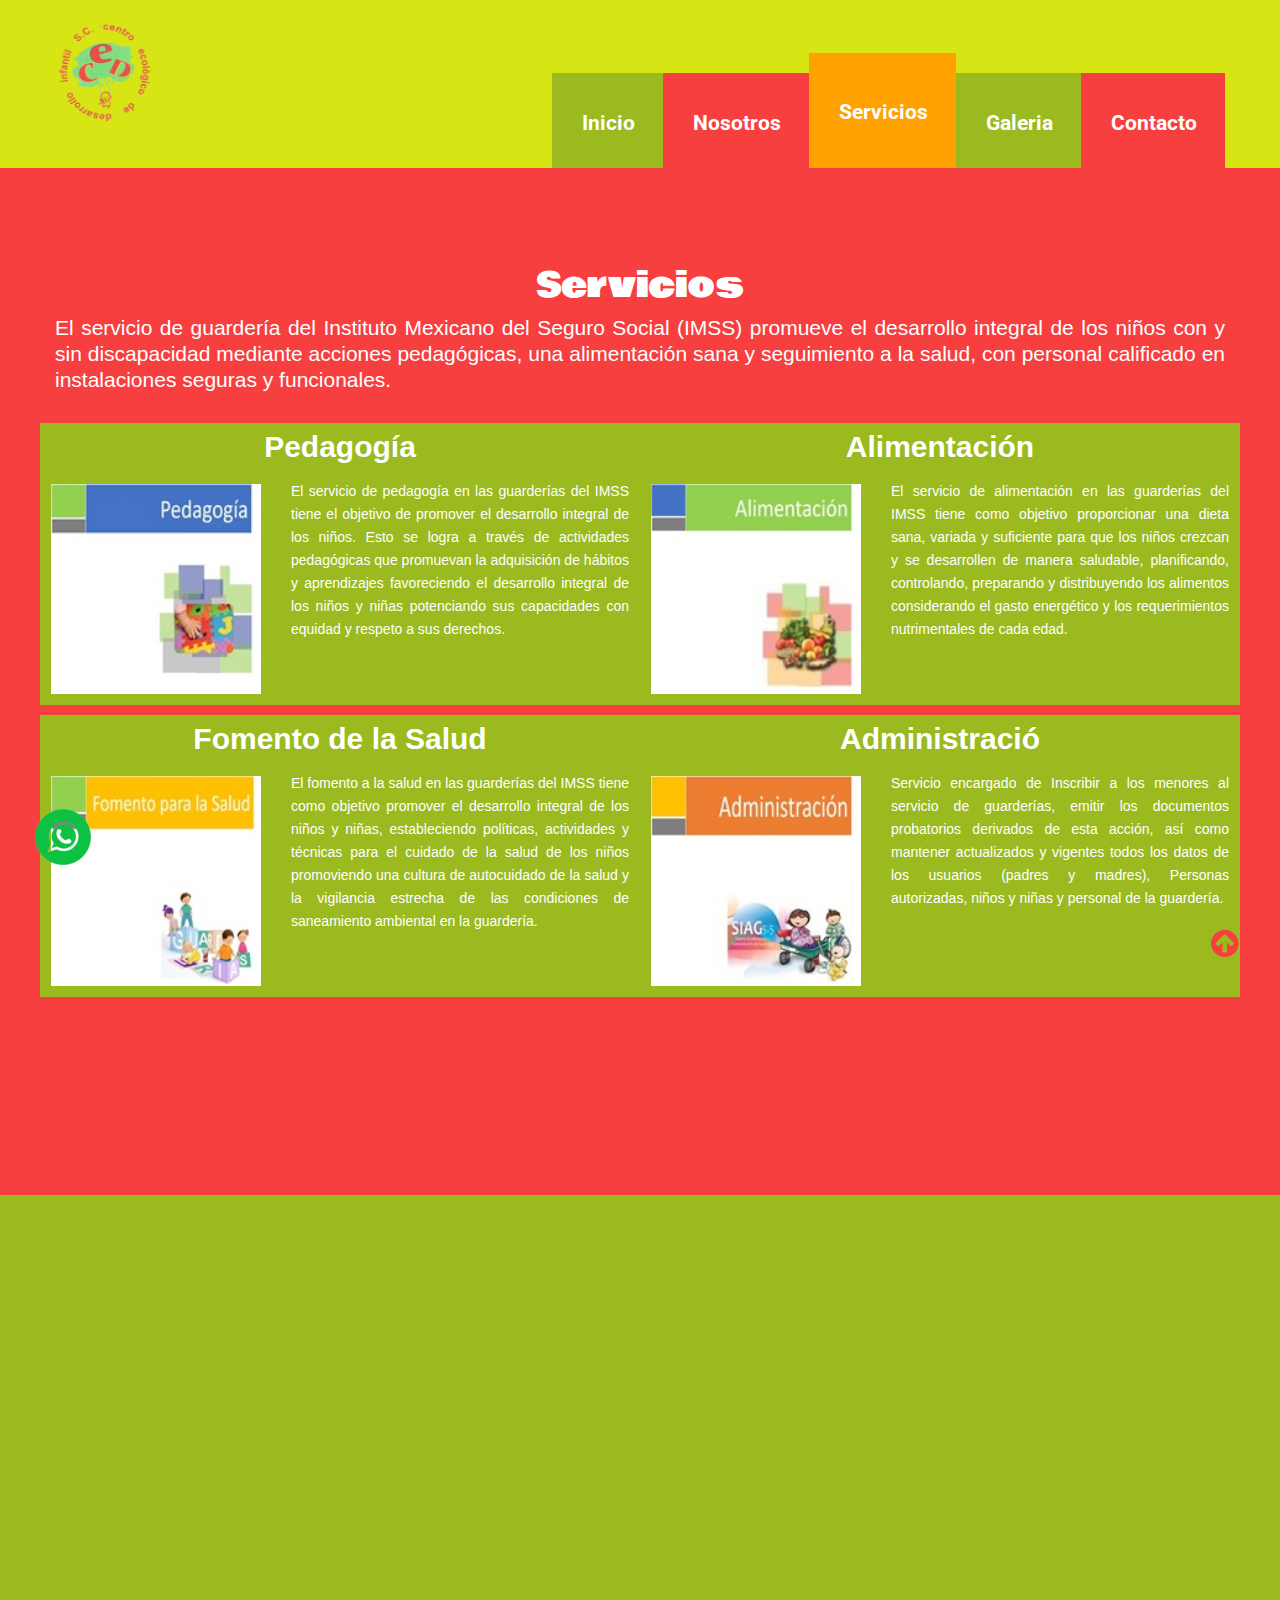
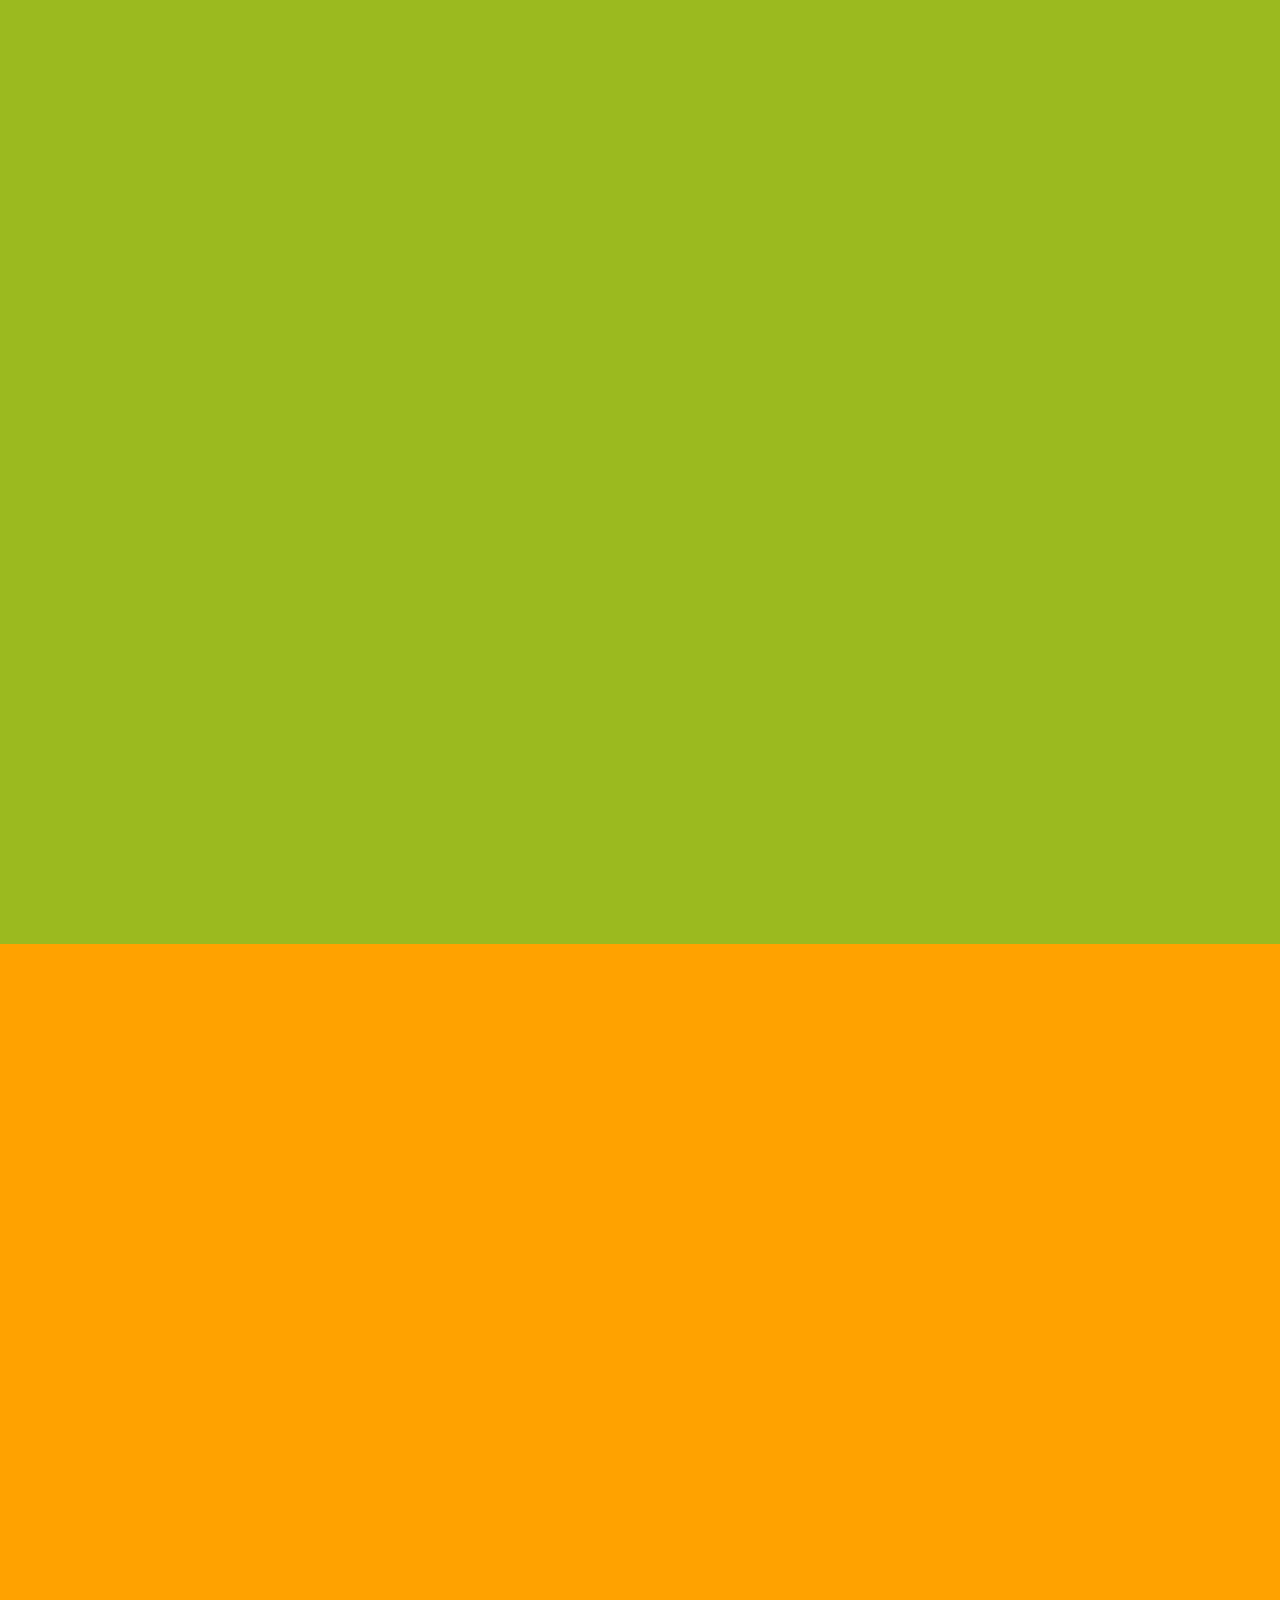
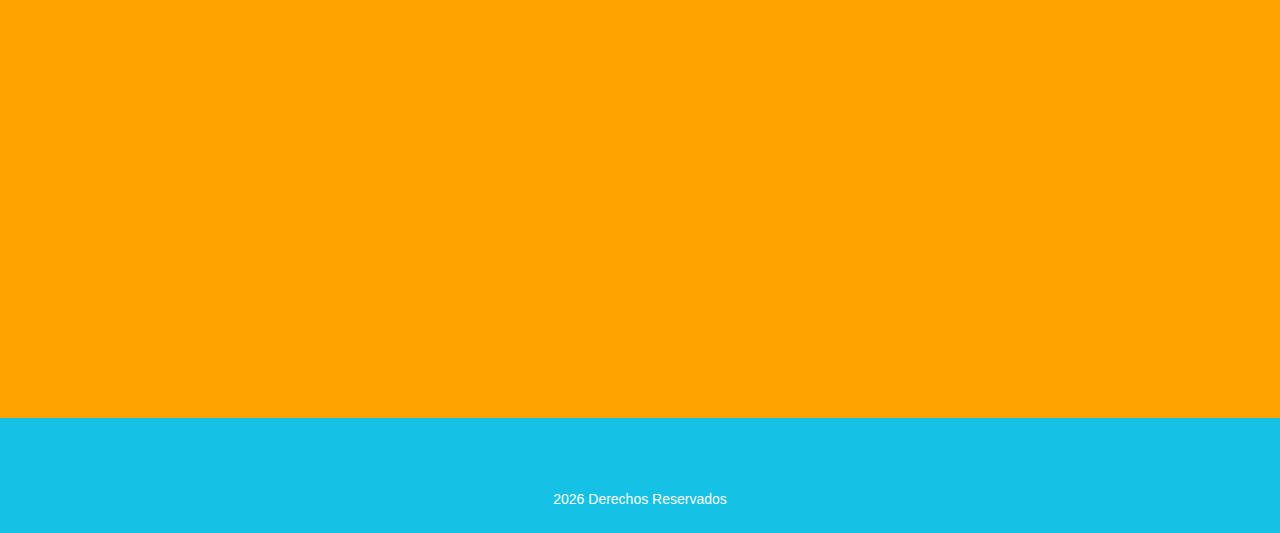
<file: service.html>
<!DOCTYPE html>
<html class="wide wow-animation" lang="es">
  <head>
    <title>CEDI I</title>
    <meta charset="utf-8">
    <meta name="viewport" content="width=device-width, height=device-height, initial-scale=1.0">
    <meta http-equiv="X-UA-Compatible" content="IE=edge">
    <link rel="icon" href="images/favicon.ico" type="image/x-icon">
    
    <!-- Fonts -->
    <link rel="stylesheet" type="text/css" href="//fonts.googleapis.com/css?family=Bowlby+One%7CRoboto:300,400,500,700,900">
    <link rel="stylesheet" href="css/bootstrap.css">
    <link rel="stylesheet" href="css/fonts.css">
    <link rel="stylesheet" href="css/style.css">
  </head>
  <body>
    <div class="preloader">
      <div class="preloader-body">
        <div class="cssload-container">
          <div class="cssload-speeding-wheel"></div>
        </div>
        <p>Loading...</p>
      </div>
    </div>
    <div class="page">
      <header class="section page-header">
        <!--RD Navbar-->
        <div class="rd-navbar-wrap">
          <nav class="rd-navbar rd-navbar-classic" data-layout="rd-navbar-fixed" data-sm-layout="rd-navbar-fixed" data-md-layout="rd-navbar-fixed" data-md-device-layout="rd-navbar-fixed" data-lg-layout="rd-navbar-static" data-lg-device-layout="rd-navbar-fixed" data-xl-layout="rd-navbar-static" data-xl-device-layout="rd-navbar-static" data-xxl-layout="rd-navbar-static" data-xxl-device-layout="rd-navbar-static" data-lg-stick-up-offset="46px" data-xl-stick-up-offset="46px" data-xxl-stick-up-offset="46px" data-lg-stick-up="true" data-xl-stick-up="true" data-xxl-stick-up="true">
            <div class="rd-navbar-main-outer">
              <div class="rd-navbar-main">
                <!--RD Navbar Panel-->
                <div class="rd-navbar-panel">
                  <!--RD Navbar Toggle-->
                  <button class="rd-navbar-toggle" data-rd-navbar-toggle=".rd-navbar-nav-wrap"><span></span></button>
                  <div class="rd-navbar-brand">
                    <!--Brand-->
                    <a class="brand" href="index.html"><img class="brand-logo-dark" src="images/logo-199x65.png" alt="" width="99" height="99"/>
                  </div>
                </div>
                <div class="rd-navbar-main-element">
                  <div class="rd-navbar-nav-wrap">
                    <ul class="rd-navbar-nav">
                      <li class="rd-nav-item"><a class="rd-nav-link" href="index.html">Inicio</a>
                      </li>
                      <li class="rd-nav-item"><a class="rd-nav-link" href="about.html">Nosotros</a>
                      </li>
                      <li class="rd-nav-item active"><a class="rd-nav-link" href="service.html">Servicios</a>
                      </li>
                      <li class="rd-nav-item"><a class="rd-nav-link" href="gallery.html">Galeria</a>
                      </li>
                      <li class="rd-nav-item"><a class="rd-nav-link" href="contacts.html">Contacto</a>
                      </li>
                    </ul>
                  </div>
                </div>
              </div>
            </div>
          </nav>
        </div>
      </header>
      <!--Latest News-->
      <section class="section section-lg bg-third context-dark">
        <div class="container">
          <h3 class="text-center text-lg-center wow fadeIn">Servicios</h3>
          <p class="text-styling-3">El servicio de guardería del Instituto Mexicano del Seguro Social (IMSS) promueve el desarrollo integral de los niños con y sin discapacidad mediante acciones pedagógicas, una alimentación sana y seguimiento a la salud, con personal calificado en instalaciones seguras y funcionales.</p>
          <div class="row row-30 custom-top">
            <div class="col-sm-6 wow fadeInRight bordes" data-wow-delay=".1s">
              <h6 class="text-styling-1 text-lg-center">Pedagogía</h6>
              <article class="box-alfa">
                <div class="box-alfa-img">
                  <img src="images/servicios/servicio-01-170x170.jpg" alt="" width="210" height="210"/>
                </div>
                <div class="box-alfa-body">
                  <p class="text-lg-justify">El servicio de pedagogía en las guarderías del IMSS tiene el objetivo de promover el desarrollo integral de los niños. Esto se logra a través de actividades pedagógicas que promuevan la adquisición de hábitos y aprendizajes favoreciendo el desarrollo integral de los niños y niñas potenciando sus capacidades con equidad y respeto a sus derechos.</p>
                </div>
              </article>
            </div>
            <div class="col-sm-6 wow fadeInRight bordes" data-wow-delay=".1s">
              <h6 class="text-styling-1 text-lg-center">Alimentación</h6>
              <article class="box-alfa">
                <div class="box-alfa-img"><img src="images/servicios/servicio-02-170x170.jpg" alt="" width="210" height="210"/>
                </div>
                <div class="box-alfa-body">
                  <p class="text-lg-justify">El servicio de alimentación en las guarderías del IMSS tiene como objetivo proporcionar una dieta sana, variada y suficiente para que los niños crezcan y se desarrollen de manera saludable, planificando, controlando, preparando y distribuyendo los alimentos considerando el gasto energético y los requerimientos nutrimentales de cada edad.</p>
                </div>
              </article>
            </div>
            <div class="col-sm-6 wow fadeInRight bordes" data-wow-delay=".2s">
              <h6 class="text-styling-1 text-lg-center">Fomento de la Salud</h6>
              <article class="box-alfa">
                <div class="box-alfa-img"><img src="images/servicios/servicio-03-170x170.jpg" alt="" width="210" height="210"/>
                </div>
                <div class="box-alfa-body">
                  <p class="text-lg-justify">El fomento a la salud en las guarderías del IMSS tiene como objetivo promover el desarrollo integral de los niños y niñas, estableciendo políticas, actividades y técnicas para el cuidado de la salud de los niños promoviendo una cultura de autocuidado de la salud y la vigilancia estrecha de las condiciones de saneamiento ambiental en la guardería.</p>
                </div>
              </article>
            </div>
            <div class="col-sm-6 wow fadeInRight bordes" data-wow-delay=".3s">
              <h6 class="text-styling-1 text-lg-center">Administració</h6>
              <article class="box-alfa">
                <div class="box-alfa-img"><img src="images/servicios/servicio-04-170x170.jpg" alt="" width="210" height="210"/>
                </div>
                <div class="box-alfa-body">
                  <p class="text-lg-justify">Servicio encargado de Inscribir a los menores al servicio de guarderías, emitir los documentos probatorios derivados de esta acción, así como mantener actualizados y vigentes todos los datos de los usuarios (padres y madres), Personas autorizadas, niños y niñas y personal de la guardería.</p>
                </div>
              </article>
            </div>
          </div>
          <div class="text-center text-lg-left button-top">
            <a class="button button-lg button-primary button-zakaria wow fadeInUp" href="contacts.html" data-wow-delay=".03s">Saber más</a>
          </div>
        </div>
      </section>

      <!--Salas-->
      <section class="section section-lg bg-secondary context-dark">
        <div class="container">
          <h3 class="text-center text-lg-center wow fadeIn">Salas de atención</h3>
          <div class="row row-30 custom-top">
            <div class="col-sm-6 wow fadeInRight">
              <article class="box-alfa">
                <div class="box-alfa-img"><img src="images/salas/LA-170x170.jpg" alt="" width="210" height="210"/>
                </div>
                <div class="box-alfa-body">
                  <h6 class="text-styling-1">Lactantes A</h6>
                  <p>De 43 días de nacidos a 6 meses de
                    edad</p>
                </div>
              </article>
            </div>
            <div class="col-sm-6 wow fadeInRight" data-wow-delay=".1s">
              <article class="box-alfa">
                <div class="box-alfa-img"><img src="images/salas/LB-170x170.jpg" alt="" width="210" height="210"/>
                </div>
                <div class="box-alfa-body">
                  <h6 class="text-styling-1">Lactantes B</h6>
                  <p>De 7 a 12 meses de edad</p>
                </div>
              </article>
            </div>
            <div class="col-sm-6 wow fadeInRight" data-wow-delay=".2s">
              <article class="box-alfa">
                <div class="box-alfa-img"><img src="images/salas/LC-170x170.jpg" alt="" width="210" height="210"/>
                </div>
                <div class="box-alfa-body">
                  <h6 class="text-styling-1">Lactantes C</h6>
                  <p>De 13 a 18 meses de edad</p>
                </div>
              </article>
            </div>
            <div class="col-sm-6 wow fadeInRight" data-wow-delay=".3s">
              <article class="box-alfa">
                <div class="box-alfa-img"><img src="images/salas/MA-170x170.jpg" alt="" width="210" height="210"/>
                </div>
                <div class="box-alfa-body">
                  <h6 class="text-styling-1">Maternal A</h6>
                  <p>De 19 a 24 meses de edad</p>
                </div>
              </article>
            </div>
            <div class="col-sm-6 wow fadeInRight">
              <article class="box-alfa">
                <div class="box-alfa-img"><img src="images/salas/MB1-170x170.jpg" alt="" width="210" height="210"/>
                </div>
                <div class="box-alfa-body">
                  <h6 class="text-styling-1">Maternal B1</h6>
                  <p>De 25 a 30 meses de edad</p>
                </div>
              </article>
            </div>
            <div class="col-sm-6 wow fadeInRight" data-wow-delay=".1s">
              <article class="box-alfa">
                <div class="box-alfa-img"><img src="images/salas/MB2-170x170.jpg" alt="" width="210" height="210"/>
                </div>
                <div class="box-alfa-body">
                  <h6 class="text-styling-1">Maternal B2</h6>
                  <p>De 31 a 36 meses de edad</p>
                </div>
              </article>
            </div>
            <div class="col-sm-6 wow fadeInRight" data-wow-delay=".2s">
              <article class="box-alfa">
                <div class="box-alfa-img"><img src="images/salas/MC1-170x170.jpg" alt="" width="210" height="210"/>
                </div>
                <div class="box-alfa-body">
                  <h6 class="text-styling-1">Maternal C1</h6>
                  <p>De 37 a 42 meses de edad</p>
                </div>
              </article>
            </div>
            <div class="col-sm-6 wow fadeInRight" data-wow-delay=".3s">
              <article class="box-alfa">
                <div class="box-alfa-img"><img src="images/salas/MC2-170x170.jpg" alt="" width="210" height="210"/>
                </div>
                <div class="box-alfa-body">
                  <h6 class="text-styling-1">Maternal C2</h6>
                  <p>De 43 a 48 meses de edad</p>
                </div>
              </article>
            </div>
          </div>
          <div class="text-center text-lg-left button-top">
            <a class="button button-lg button-third button-zakaria wow fadeInUp" href="contacts.html" data-wow-delay=".03s">Saber más</a>
          </div>
        </div>
      </section>
      
      <!--FAQs-->
      <section class="section section-lg bg-primary context-dark">
        <div class="container">
          <h2 class="wow fadeIn text-lg-center">Preguntas frecuentes</h2>
          <div class="row row-30 custom-top">
            <div class="col-lg-12">
                <div class="faq-container">
                  <div class="wow fadeInRight" data-wow-delay=".3s">
                    <details>
                        <summary>¿Por qué es importante que un niño o niña asista a guardería CEDI ?</summary>
                        <p class="p-faq">Porque en la guardería se promueve su desarrollo integral por medio de la potencialidad de sus propias habilidades y capacidades impulsándolos a formar vínculos afectivos sanos, autonomía y la adquisición de nuevas capacidades.</p>
                    </details>
                  </div>
                  <div class="wow fadeInLeft" data-wow-delay=".3s">
                    <details>
                        <summary>¿Qué pasa si mi bebé llora?</summary>
                        <p class="p-faq">En CEDI, sabemos que el niño o la niña pueden presentar miedos o ansiedades ante la separación de sus padres o cuidadores por ello, la maestra desde el día uno intentará entablar un vínculo afectivo que pueda mitigar y desaparecer estos miedos.</p>
                    </details>
                  </div>
                  <div class="wow fadeInRight" data-wow-delay=".3s">
                    <details>
                        <summary>¿Qué pasa si mi hijo se encuentra en la guardería ante un evento natural?</summary>
                        <p class="p-faq">El personal que laboramos en CEDI, estamos altamente capacitados para reaccionar ante eventos naturales llevando a cabo simulacros constantes de diferentes hipótesis que nos permiten reaccionar de manera rápida y eficaz cuidando principalmente la salud y la integridad de nuestros niños y niñas y personal.</p>
                    </details>
                  </div>
                  <div class="wow fadeInLeft" data-wow-delay=".3s">
                    <details>
                        <summary>¿Cómo saber si la guardería es segura?</summary>
                        <p class="p-faq">CEDI cumple con los más altos Estándares de seguridad en materia de protección civil. El Instituto Mexicano del Seguro Social con el acompañamiento de Protección civil, es encargado de verificar que se cumpla con todos los protocolos para garantizar la seguridad de todos los niños y niñas, así como del personal que laboramos en la Institución.</p>
                    </details>
                  </div>
                  <div class="wow fadeInRight" data-wow-delay=".3s">
                    <details>
                        <summary>¿Cómo saber que come mi hijo o hija?</summary>
                        <p class="p-faq">Los menús que se ofrecen en la guardería tienen como objetivo proporcionar una dieta sana, variada y suficiente, libre de azucares, sales y grasas. Fueros diseñados por nutriólogos del Instituto Mexicano del Seguro Social y todos los días se exponen en filtro de la guardería para ser consultados por los padres de familia.</p>
                    </details>
                  </div>
                  <div class="wow fadeInLeft" data-wow-delay=".3s">
                    <details>
                        <summary>¿La guardería cumple con las normas establecidas en cuanto a la cantidad de alumnos por maestro?</summary>
                        <p class="p-faq">Sí. El personal directivo de CEDI, vigila permanentemente durante el servicio que su plantilla de personal se encuentre completa y prevé ausentismos. El Instituto Mexicano del Seguro Social, brinda acompañamiento a la guardería vigilando que se cumpla con la plantilla de personal completa todo el tiempo y se garantice la seguridad de nuestros niños usuarios.</p>
                    </details>
                  </div>
                  <div class="wow fadeInRight" data-wow-delay=".3s">
                    <details>
                        <summary>¿Qué pasa si mi hijo se enferma?</summary>
                        <p class="p-faq">En la guardería se promueve una cultura de salud. Según los síntomas que son detectados se activan diferentes protocolos de salud dependiendo de ellos y se acompañan de una Solicitud de Valoración Médica para que sea atendido por un médico familiar justificando sus inasistencias de ser el caso cuidando permanentemente la salud de los otros niños y niñas.</p>
                    </details>
                  </div>
                  <div class="wow fadeInLeft" data-wow-delay=".3s">
                    <details>
                        <summary>¿Puedo inscribir a mi pequeño con las vacunas incompletas?</summary>
                        <p class="p-faq">En CEDI, cuidaremos la salud de tu hijo o hija, apoyándote para que su Esquema de vacunación se encuentre completo y con las vacunas que le correspondan por edad. La unidad médica del IMSS, vigilará junto a la responsable de Fomento de la Salud que se aplique el biológico de tu hijo o hija en tiempo y forma. Para ingreso a la guardería deberá tener Esquema de Inmunizaciones completo.</p>
                    </details>
                  </div>
                  <div class="wow fadeInRight" data-wow-delay=".3s">
                    <details>
                        <summary>¿Qué le enseñaran a mi hijo las maestras?</summary>
                        <p class="p-faq">En la unidad se cuenta con Programa Educativo basado en los estándares de la Secretaría de Educación Pública, mismos que son vigilados muy cerca por autoridades de SEP, IMSS Y DIF. Mediante actividades planificadas según las necesidades de los niños y niñas se promueve la adquisición de hábitos y aprendizajes favoreciendo el desarrollo integral potenciando sus capacidades con equidad y respeto a sus derechos.</p>
                    </details>
                  </div>
                  <div class="wow fadeInLeft" data-wow-delay=".3s">
                    <details>
                        <summary>¿Todos los niños y niñas realizan las mismas actividades?</summary>
                        <p class="p-faq">La edad de los niños y niñas de Centro Ecológico es de los 43 días de nacido hasta los 4 años de edad, por lo que las actividades pedagógicas están dirigidas según sus edades y necesidades. Así bien, cuando las capacidades de un niño o niña son diferentes a las del resto de sus compañeritos se lleva a cabo un Programa de Estimulación Especifico adicional a la Planeación de actividades.</p>
                    </details>
                  </div>
                </div>
            </div>
          </div>
        </div>
      </section>
      <!-- ***** FAQ end -->
      
      <!--Footer-->
      <footer class="section footer-classic context-dark">
        <div class="container">
          <div class="whatsapp">
            <a href="https://api.whatsapp.com/send?phone=5514556363" target="_blank">
            <img src="images/whatsapp.png"></a>
          </div>
          <div class="row row-30 justify-content-center justify-content-xl-between">
            <div class="col-xl-12 text-center text-xl-center">
              <h4><a class="link-color-1 wow slideInLeft" data-wow-delay=".2s">CEDI I</a></h4>
              <span class="copyright-year"></span><span>&nbsp;Derechos Reservados</span></p>
            </div>
          </div>
        </div>
      </footer>
    </div>
    <div class="snackbars" id="form-output-global"></div>
    <script src="js/core.min.js"></script>
    <script src="js/script.js"></script>
  </body>
</html>
</file>
<file: css/fonts.css>
/** @group Fonts *//** @section Font Awesome Icons 4.7.0 */@font-face {	font-family: 'FontAwesome';	src: url("../fonts/fontawesome-webfont.eot?v=4.7.0");	src: url("../fonts/fontawesome-webfont.eot?#iefix&v=4.7.0") format("embedded-opentype"), url("../fonts/fontawesome-webfont.woff2?v=4.7.0") format("woff2"), url("../fonts/fontawesome-webfont.woff?v=4.7.0") format("woff"), url("../fonts/fontawesome-webfont.ttf?v=4.7.0") format("truetype"), url("../fonts/fontawesome-webfont.svg?v=4.7.0#fontawesomeregular") format("svg");	font-weight: normal;	font-style: normal;}.fa {	display: inline-block;	font-family: 'FontAwesome';	font-size: inherit;	text-rendering: auto;	-webkit-font-smoothing: antialiased;	-moz-osx-font-smoothing: grayscale;}[class*='fa-']:before {	font-weight: 400;	font-family: 'FontAwesome';}/* makes the font 33% larger relative to the icon container */.fa-lg {	font-size: 1.333em;	line-height: 0.75em;	vertical-align: -15%;}.fa-2x {	font-size: 2em;}.fa-3x {	font-size: 3em;}.fa-4x {	font-size: 4em;}.fa-5x {	font-size: 5em;}.fa-fw {	width: 1.285em;	text-align: center;}.fa-ul {	padding-left: 0;	margin-left: 2.142em;	list-style-type: none;}.fa-ul > li {	position: relative;}.fa-li {	position: absolute;	left: -2.142em;	width: 2.142em;	top: 0.142em;	text-align: center;}.fa-li.fa-lg {	left: -1.857em;}.fa-border {	padding: .2em .25em .15em;	border: solid 0.08em #eeeeee;	border-radius: .1em;}.fa-pull-left {	float: left;}.fa-pull-right {	float: right;}.fa.fa-pull-left {	margin-right: .3em;}.fa.fa-pull-right {	margin-left: .3em;}/* Deprecated as of 4.4.0 */.pull-right {	float: right;}.pull-left {	float: left;}.fa.pull-left {	margin-right: .3em;}.fa.pull-right {	margin-left: .3em;}.fa-spin {	-webkit-animation: fa-spin 2s infinite linear;	animation: fa-spin 2s infinite linear;}.fa-pulse {	-webkit-animation: fa-spin 1s infinite steps(8);	animation: fa-spin 1s infinite steps(8);}@-webkit-keyframes fa-spin {	0% {		-webkit-transform: rotate(0deg);		transform: rotate(0deg);	}	100% {		-webkit-transform: rotate(359deg);		transform: rotate(359deg);	}}@keyframes fa-spin {	0% {		-webkit-transform: rotate(0deg);		transform: rotate(0deg);	}	100% {		-webkit-transform: rotate(359deg);		transform: rotate(359deg);	}}.fa-rotate-90 {	-ms-filter: "progid:DXImageTransform.Microsoft.BasicImage(rotation=1)";	-webkit-transform: rotate(90deg);	-ms-transform: rotate(90deg);	transform: rotate(90deg);}.fa-rotate-180 {	-ms-filter: "progid:DXImageTransform.Microsoft.BasicImage(rotation=2)";	-webkit-transform: rotate(180deg);	-ms-transform: rotate(180deg);	transform: rotate(180deg);}.fa-rotate-270 {	-ms-filter: "progid:DXImageTransform.Microsoft.BasicImage(rotation=3)";	-webkit-transform: rotate(270deg);	-ms-transform: rotate(270deg);	transform: rotate(270deg);}.fa-flip-horizontal {	-ms-filter: "progid:DXImageTransform.Microsoft.BasicImage(rotation=0, mirror=1)";	-webkit-transform: scale(-1, 1);	-ms-transform: scale(-1, 1);	transform: scale(-1, 1);}.fa-flip-vertical {	-ms-filter: "progid:DXImageTransform.Microsoft.BasicImage(rotation=2, mirror=1)";	-webkit-transform: scale(1, -1);	-ms-transform: scale(1, -1);	transform: scale(1, -1);}:root .fa-rotate-90,:root .fa-rotate-180,:root .fa-rotate-270,:root .fa-flip-horizontal,:root .fa-flip-vertical {	filter: none;}.fa-stack {	position: relative;	display: inline-block;	width: 2em;	height: 2em;	line-height: 2em;	vertical-align: middle;}.fa-stack-1x,.fa-stack-2x {	position: absolute;	left: 0;	width: 100%;	text-align: center;}.fa-stack-1x {	line-height: inherit;}.fa-stack-2x {	font-size: 2em;}.fa-inverse {	color: #ffffff;}/* Font Awesome uses the Unicode Private Use Area (PUA) to ensure screen
   readers do not read off random characters that represent icons */.fa-glass:before {	content: "\f000";}.fa-music:before {	content: "\f001";}.fa-search:before {	content: "\f002";}.fa-envelope-o:before {	content: "\f003";}.fa-heart:before {	content: "\f004";}.fa-star:before {	content: "\f005";}.fa-star-o:before {	content: "\f006";}.fa-user:before {	content: "\f007";}.fa-film:before {	content: "\f008";}.fa-th-large:before {	content: "\f009";}.fa-th:before {	content: "\f00a";}.fa-th-list:before {	content: "\f00b";}.fa-check:before {	content: "\f00c";}.fa-remove:before,.fa-close:before,.fa-times:before {	content: "\f00d";}.fa-search-plus:before {	content: "\f00e";}.fa-search-minus:before {	content: "\f010";}.fa-power-off:before {	content: "\f011";}.fa-signal:before {	content: "\f012";}.fa-gear:before,.fa-cog:before {	content: "\f013";}.fa-trash-o:before {	content: "\f014";}.fa-home:before {	content: "\f015";}.fa-file-o:before {	content: "\f016";}.fa-clock-o:before {	content: "\f017";}.fa-road:before {	content: "\f018";}.fa-download:before {	content: "\f019";}.fa-arrow-circle-o-down:before {	content: "\f01a";}.fa-arrow-circle-o-up:before {	content: "\f01b";}.fa-inbox:before {	content: "\f01c";}.fa-play-circle-o:before {	content: "\f01d";}.fa-rotate-right:before,.fa-repeat:before {	content: "\f01e";}.fa-refresh:before {	content: "\f021";}.fa-list-alt:before {	content: "\f022";}.fa-lock:before {	content: "\f023";}.fa-flag:before {	content: "\f024";}.fa-headphones:before {	content: "\f025";}.fa-volume-off:before {	content: "\f026";}.fa-volume-down:before {	content: "\f027";}.fa-volume-up:before {	content: "\f028";}.fa-qrcode:before {	content: "\f029";}.fa-barcode:before {	content: "\f02a";}.fa-tag:before {	content: "\f02b";}.fa-tags:before {	content: "\f02c";}.fa-book:before {	content: "\f02d";}.fa-bookmark:before {	content: "\f02e";}.fa-print:before {	content: "\f02f";}.fa-camera:before {	content: "\f030";}.fa-font:before {	content: "\f031";}.fa-bold:before {	content: "\f032";}.fa-italic:before {	content: "\f033";}.fa-text-height:before {	content: "\f034";}.fa-text-width:before {	content: "\f035";}.fa-align-left:before {	content: "\f036";}.fa-align-center:before {	content: "\f037";}.fa-align-right:before {	content: "\f038";}.fa-align-justify:before {	content: "\f039";}.fa-list:before {	content: "\f03a";}.fa-dedent:before,.fa-outdent:before {	content: "\f03b";}.fa-indent:before {	content: "\f03c";}.fa-video-camera:before {	content: "\f03d";}.fa-photo:before,.fa-image:before,.fa-picture-o:before {	content: "\f03e";}.fa-pencil:before {	content: "\f040";}.fa-map-marker:before {	content: "\f041";}.fa-adjust:before {	content: "\f042";}.fa-tint:before {	content: "\f043";}.fa-edit:before,.fa-pencil-square-o:before {	content: "\f044";}.fa-share-square-o:before {	content: "\f045";}.fa-check-square-o:before {	content: "\f046";}.fa-arrows:before {	content: "\f047";}.fa-step-backward:before {	content: "\f048";}.fa-fast-backward:before {	content: "\f049";}.fa-backward:before {	content: "\f04a";}.fa-play:before {	content: "\f04b";}.fa-pause:before {	content: "\f04c";}.fa-stop:before {	content: "\f04d";}.fa-forward:before {	content: "\f04e";}.fa-fast-forward:before {	content: "\f050";}.fa-step-forward:before {	content: "\f051";}.fa-eject:before {	content: "\f052";}.fa-chevron-left:before {	content: "\f053";}.fa-chevron-right:before {	content: "\f054";}.fa-plus-circle:before {	content: "\f055";}.fa-minus-circle:before {	content: "\f056";}.fa-times-circle:before {	content: "\f057";}.fa-check-circle:before {	content: "\f058";}.fa-question-circle:before {	content: "\f059";}.fa-info-circle:before {	content: "\f05a";}.fa-crosshairs:before {	content: "\f05b";}.fa-times-circle-o:before {	content: "\f05c";}.fa-check-circle-o:before {	content: "\f05d";}.fa-ban:before {	content: "\f05e";}.fa-arrow-left:before {	content: "\f060";}.fa-arrow-right:before {	content: "\f061";}.fa-arrow-up:before {	content: "\f062";}.fa-arrow-down:before {	content: "\f063";}.fa-mail-forward:before,.fa-share:before {	content: "\f064";}.fa-expand:before {	content: "\f065";}.fa-compress:before {	content: "\f066";}.fa-plus:before {	content: "\f067";}.fa-minus:before {	content: "\f068";}.fa-asterisk:before {	content: "\f069";}.fa-exclamation-circle:before {	content: "\f06a";}.fa-gift:before {	content: "\f06b";}.fa-leaf:before {	content: "\f06c";}.fa-fire:before {	content: "\f06d";}.fa-eye:before {	content: "\f06e";}.fa-eye-slash:before {	content: "\f070";}.fa-warning:before,.fa-exclamation-triangle:before {	content: "\f071";}.fa-plane:before {	content: "\f072";}.fa-calendar:before {	content: "\f073";}.fa-random:before {	content: "\f074";}.fa-comment:before {	content: "\f075";}.fa-magnet:before {	content: "\f076";}.fa-chevron-up:before {	content: "\f077";}.fa-chevron-down:before {	content: "\f078";}.fa-retweet:before {	content: "\f079";}.fa-shopping-cart:before {	content: "\f07a";}.fa-folder:before {	content: "\f07b";}.fa-folder-open:before {	content: "\f07c";}.fa-arrows-v:before {	content: "\f07d";}.fa-arrows-h:before {	content: "\f07e";}.fa-bar-chart-o:before,.fa-bar-chart:before {	content: "\f080";}.fa-twitter-square:before {	content: "\f081";}.fa-facebook-square:before {	content: "\f082";}.fa-camera-retro:before {	content: "\f083";}.fa-key:before {	content: "\f084";}.fa-gears:before,.fa-cogs:before {	content: "\f085";}.fa-comments:before {	content: "\f086";}.fa-thumbs-o-up:before {	content: "\f087";}.fa-thumbs-o-down:before {	content: "\f088";}.fa-star-half:before {	content: "\f089";}.fa-heart-o:before {	content: "\f08a";}.fa-sign-out:before {	content: "\f08b";}.fa-linkedin-square:before {	content: "\f08c";}.fa-thumb-tack:before {	content: "\f08d";}.fa-external-link:before {	content: "\f08e";}.fa-sign-in:before {	content: "\f090";}.fa-trophy:before {	content: "\f091";}.fa-github-square:before {	content: "\f092";}.fa-upload:before {	content: "\f093";}.fa-lemon-o:before {	content: "\f094";}.fa-phone:before {	content: "\f095";}.fa-square-o:before {	content: "\f096";}.fa-bookmark-o:before {	content: "\f097";}.fa-phone-square:before {	content: "\f098";}.fa-twitter:before {	content: "\f099";}.fa-facebook-f:before,.fa-facebook:before {	content: "\f09a";}.fa-github:before {	content: "\f09b";}.fa-unlock:before {	content: "\f09c";}.fa-credit-card:before {	content: "\f09d";}.fa-feed:before,.fa-rss:before {	content: "\f09e";}.fa-hdd-o:before {	content: "\f0a0";}.fa-bullhorn:before {	content: "\f0a1";}.fa-bell:before {	content: "\f0f3";}.fa-certificate:before {	content: "\f0a3";}.fa-hand-o-right:before {	content: "\f0a4";}.fa-hand-o-left:before {	content: "\f0a5";}.fa-hand-o-up:before {	content: "\f0a6";}.fa-hand-o-down:before {	content: "\f0a7";}.fa-arrow-circle-left:before {	content: "\f0a8";}.fa-arrow-circle-right:before {	content: "\f0a9";}.fa-arrow-circle-up:before {	content: "\f0aa";}.fa-arrow-circle-down:before {	content: "\f0ab";}.fa-globe:before {	content: "\f0ac";}.fa-wrench:before {	content: "\f0ad";}.fa-tasks:before {	content: "\f0ae";}.fa-filter:before {	content: "\f0b0";}.fa-briefcase:before {	content: "\f0b1";}.fa-arrows-alt:before {	content: "\f0b2";}.fa-group:before,.fa-users:before {	content: "\f0c0";}.fa-chain:before,.fa-link:before {	content: "\f0c1";}.fa-cloud:before {	content: "\f0c2";}.fa-flask:before {	content: "\f0c3";}.fa-cut:before,.fa-scissors:before {	content: "\f0c4";}.fa-copy:before,.fa-files-o:before {	content: "\f0c5";}.fa-paperclip:before {	content: "\f0c6";}.fa-save:before,.fa-floppy-o:before {	content: "\f0c7";}.fa-square:before {	content: "\f0c8";}.fa-navicon:before,.fa-reorder:before,.fa-bars:before {	content: "\f0c9";}.fa-list-ul:before {	content: "\f0ca";}.fa-list-ol:before {	content: "\f0cb";}.fa-strikethrough:before {	content: "\f0cc";}.fa-underline:before {	content: "\f0cd";}.fa-table:before {	content: "\f0ce";}.fa-magic:before {	content: "\f0d0";}.fa-truck:before {	content: "\f0d1";}.fa-pinterest:before {	content: "\f0d2";}.fa-pinterest-square:before {	content: "\f0d3";}.fa-google-plus-square:before {	content: "\f0d4";}.fa-google-plus:before {	content: "\f0d5";}.fa-money:before {	content: "\f0d6";}.fa-caret-down:before {	content: "\f0d7";}.fa-caret-up:before {	content: "\f0d8";}.fa-caret-left:before {	content: "\f0d9";}.fa-caret-right:before {	content: "\f0da";}.fa-columns:before {	content: "\f0db";}.fa-unsorted:before,.fa-sort:before {	content: "\f0dc";}.fa-sort-down:before,.fa-sort-desc:before {	content: "\f0dd";}.fa-sort-up:before,.fa-sort-asc:before {	content: "\f0de";}.fa-envelope:before {	content: "\f0e0";}.fa-linkedin:before {	content: "\f0e1";}.fa-rotate-left:before,.fa-undo:before {	content: "\f0e2";}.fa-legal:before,.fa-gavel:before {	content: "\f0e3";}.fa-dashboard:before,.fa-tachometer:before {	content: "\f0e4";}.fa-comment-o:before {	content: "\f0e5";}.fa-comments-o:before {	content: "\f0e6";}.fa-flash:before,.fa-bolt:before {	content: "\f0e7";}.fa-sitemap:before {	content: "\f0e8";}.fa-umbrella:before {	content: "\f0e9";}.fa-paste:before,.fa-clipboard:before {	content: "\f0ea";}.fa-lightbulb-o:before {	content: "\f0eb";}.fa-exchange:before {	content: "\f0ec";}.fa-cloud-download:before {	content: "\f0ed";}.fa-cloud-upload:before {	content: "\f0ee";}.fa-user-md:before {	content: "\f0f0";}.fa-stethoscope:before {	content: "\f0f1";}.fa-suitcase:before {	content: "\f0f2";}.fa-bell-o:before {	content: "\f0a2";}.fa-coffee:before {	content: "\f0f4";}.fa-cutlery:before {	content: "\f0f5";}.fa-file-text-o:before {	content: "\f0f6";}.fa-building-o:before {	content: "\f0f7";}.fa-hospital-o:before {	content: "\f0f8";}.fa-ambulance:before {	content: "\f0f9";}.fa-medkit:before {	content: "\f0fa";}.fa-fighter-jet:before {	content: "\f0fb";}.fa-beer:before {	content: "\f0fc";}.fa-h-square:before {	content: "\f0fd";}.fa-plus-square:before {	content: "\f0fe";}.fa-angle-double-left:before {	content: "\f100";}.fa-angle-double-right:before {	content: "\f101";}.fa-angle-double-up:before {	content: "\f102";}.fa-angle-double-down:before {	content: "\f103";}.fa-angle-left:before {	content: "\f104";}.fa-angle-right:before {	content: "\f105";}.fa-angle-up:before {	content: "\f106";}.fa-angle-down:before {	content: "\f107";}.fa-desktop:before {	content: "\f108";}.fa-laptop:before {	content: "\f109";}.fa-tablet:before {	content: "\f10a";}.fa-mobile-phone:before,.fa-mobile:before {	content: "\f10b";}.fa-circle-o:before {	content: "\f10c";}.fa-quote-left:before {	content: "\f10d";}.fa-quote-right:before {	content: "\f10e";}.fa-spinner:before {	content: "\f110";}.fa-circle:before {	content: "\f111";}.fa-mail-reply:before,.fa-reply:before {	content: "\f112";}.fa-github-alt:before {	content: "\f113";}.fa-folder-o:before {	content: "\f114";}.fa-folder-open-o:before {	content: "\f115";}.fa-smile-o:before {	content: "\f118";}.fa-frown-o:before {	content: "\f119";}.fa-meh-o:before {	content: "\f11a";}.fa-gamepad:before {	content: "\f11b";}.fa-keyboard-o:before {	content: "\f11c";}.fa-flag-o:before {	content: "\f11d";}.fa-flag-checkered:before {	content: "\f11e";}.fa-terminal:before {	content: "\f120";}.fa-code:before {	content: "\f121";}.fa-mail-reply-all:before,.fa-reply-all:before {	content: "\f122";}.fa-star-half-empty:before,.fa-star-half-full:before,.fa-star-half-o:before {	content: "\f123";}.fa-location-arrow:before {	content: "\f124";}.fa-crop:before {	content: "\f125";}.fa-code-fork:before {	content: "\f126";}.fa-unlink:before,.fa-chain-broken:before {	content: "\f127";}.fa-question:before {	content: "\f128";}.fa-info:before {	content: "\f129";}.fa-exclamation:before {	content: "\f12a";}.fa-superscript:before {	content: "\f12b";}.fa-subscript:before {	content: "\f12c";}.fa-eraser:before {	content: "\f12d";}.fa-puzzle-piece:before {	content: "\f12e";}.fa-microphone:before {	content: "\f130";}.fa-microphone-slash:before {	content: "\f131";}.fa-shield:before {	content: "\f132";}.fa-calendar-o:before {	content: "\f133";}.fa-fire-extinguisher:before {	content: "\f134";}.fa-rocket:before {	content: "\f135";}.fa-maxcdn:before {	content: "\f136";}.fa-chevron-circle-left:before {	content: "\f137";}.fa-chevron-circle-right:before {	content: "\f138";}.fa-chevron-circle-up:before {	content: "\f139";}.fa-chevron-circle-down:before {	content: "\f13a";}.fa-html5:before {	content: "\f13b";}.fa-css3:before {	content: "\f13c";}.fa-anchor:before {	content: "\f13d";}.fa-unlock-alt:before {	content: "\f13e";}.fa-bullseye:before {	content: "\f140";}.fa-ellipsis-h:before {	content: "\f141";}.fa-ellipsis-v:before {	content: "\f142";}.fa-rss-square:before {	content: "\f143";}.fa-play-circle:before {	content: "\f144";}.fa-ticket:before {	content: "\f145";}.fa-minus-square:before {	content: "\f146";}.fa-minus-square-o:before {	content: "\f147";}.fa-level-up:before {	content: "\f148";}.fa-level-down:before {	content: "\f149";}.fa-check-square:before {	content: "\f14a";}.fa-pencil-square:before {	content: "\f14b";}.fa-external-link-square:before {	content: "\f14c";}.fa-share-square:before {	content: "\f14d";}.fa-compass:before {	content: "\f14e";}.fa-toggle-down:before,.fa-caret-square-o-down:before {	content: "\f150";}.fa-toggle-up:before,.fa-caret-square-o-up:before {	content: "\f151";}.fa-toggle-right:before,.fa-caret-square-o-right:before {	content: "\f152";}.fa-euro:before,.fa-eur:before {	content: "\f153";}.fa-gbp:before {	content: "\f154";}.fa-dollar:before,.fa-usd:before {	content: "\f155";}.fa-rupee:before,.fa-inr:before {	content: "\f156";}.fa-cny:before,.fa-rmb:before,.fa-yen:before,.fa-jpy:before {	content: "\f157";}.fa-ruble:before,.fa-rouble:before,.fa-rub:before {	content: "\f158";}.fa-won:before,.fa-krw:before {	content: "\f159";}.fa-bitcoin:before,.fa-btc:before {	content: "\f15a";}.fa-file:before {	content: "\f15b";}.fa-file-text:before {	content: "\f15c";}.fa-sort-alpha-asc:before {	content: "\f15d";}.fa-sort-alpha-desc:before {	content: "\f15e";}.fa-sort-amount-asc:before {	content: "\f160";}.fa-sort-amount-desc:before {	content: "\f161";}.fa-sort-numeric-asc:before {	content: "\f162";}.fa-sort-numeric-desc:before {	content: "\f163";}.fa-thumbs-up:before {	content: "\f164";}.fa-thumbs-down:before {	content: "\f165";}.fa-youtube-square:before {	content: "\f166";}.fa-youtube:before {	content: "\f167";}.fa-xing:before {	content: "\f168";}.fa-xing-square:before {	content: "\f169";}.fa-youtube-play:before {	content: "\f16a";}.fa-dropbox:before {	content: "\f16b";}.fa-stack-overflow:before {	content: "\f16c";}.fa-instagram:before {	content: "\f16d";}.fa-flickr:before {	content: "\f16e";}.fa-adn:before {	content: "\f170";}.fa-bitbucket:before {	content: "\f171";}.fa-bitbucket-square:before {	content: "\f172";}.fa-tumblr:before {	content: "\f173";}.fa-tumblr-square:before {	content: "\f174";}.fa-long-arrow-down:before {	content: "\f175";}.fa-long-arrow-up:before {	content: "\f176";}.fa-long-arrow-left:before {	content: "\f177";}.fa-long-arrow-right:before {	content: "\f178";}.fa-apple:before {	content: "\f179";}.fa-windows:before {	content: "\f17a";}.fa-android:before {	content: "\f17b";}.fa-linux:before {	content: "\f17c";}.fa-dribbble:before {	content: "\f17d";}.fa-skype:before {	content: "\f17e";}.fa-foursquare:before {	content: "\f180";}.fa-trello:before {	content: "\f181";}.fa-female:before {	content: "\f182";}.fa-male:before {	content: "\f183";}.fa-gittip:before,.fa-gratipay:before {	content: "\f184";}.fa-sun-o:before {	content: "\f185";}.fa-moon-o:before {	content: "\f186";}.fa-archive:before {	content: "\f187";}.fa-bug:before {	content: "\f188";}.fa-vk:before {	content: "\f189";}.fa-weibo:before {	content: "\f18a";}.fa-renren:before {	content: "\f18b";}.fa-pagelines:before {	content: "\f18c";}.fa-stack-exchange:before {	content: "\f18d";}.fa-arrow-circle-o-right:before {	content: "\f18e";}.fa-arrow-circle-o-left:before {	content: "\f190";}.fa-toggle-left:before,.fa-caret-square-o-left:before {	content: "\f191";}.fa-dot-circle-o:before {	content: "\f192";}.fa-wheelchair:before {	content: "\f193";}.fa-vimeo-square:before {	content: "\f194";}.fa-turkish-lira:before,.fa-try:before {	content: "\f195";}.fa-plus-square-o:before {	content: "\f196";}.fa-space-shuttle:before {	content: "\f197";}.fa-slack:before {	content: "\f198";}.fa-envelope-square:before {	content: "\f199";}.fa-wordpress:before {	content: "\f19a";}.fa-openid:before {	content: "\f19b";}.fa-institution:before,.fa-bank:before,.fa-university:before {	content: "\f19c";}.fa-mortar-board:before,.fa-graduation-cap:before {	content: "\f19d";}.fa-yahoo:before {	content: "\f19e";}.fa-google:before {	content: "\f1a0";}.fa-reddit:before {	content: "\f1a1";}.fa-reddit-square:before {	content: "\f1a2";}.fa-stumbleupon-circle:before {	content: "\f1a3";}.fa-stumbleupon:before {	content: "\f1a4";}.fa-delicious:before {	content: "\f1a5";}.fa-digg:before {	content: "\f1a6";}.fa-pied-piper-pp:before {	content: "\f1a7";}.fa-pied-piper-alt:before {	content: "\f1a8";}.fa-drupal:before {	content: "\f1a9";}.fa-joomla:before {	content: "\f1aa";}.fa-language:before {	content: "\f1ab";}.fa-fax:before {	content: "\f1ac";}.fa-building:before {	content: "\f1ad";}.fa-child:before {	content: "\f1ae";}.fa-paw:before {	content: "\f1b0";}.fa-spoon:before {	content: "\f1b1";}.fa-cube:before {	content: "\f1b2";}.fa-cubes:before {	content: "\f1b3";}.fa-behance:before {	content: "\f1b4";}.fa-behance-square:before {	content: "\f1b5";}.fa-steam:before {	content: "\f1b6";}.fa-steam-square:before {	content: "\f1b7";}.fa-recycle:before {	content: "\f1b8";}.fa-automobile:before,.fa-car:before {	content: "\f1b9";}.fa-cab:before,.fa-taxi:before {	content: "\f1ba";}.fa-tree:before {	content: "\f1bb";}.fa-spotify:before {	content: "\f1bc";}.fa-deviantart:before {	content: "\f1bd";}.fa-soundcloud:before {	content: "\f1be";}.fa-database:before {	content: "\f1c0";}.fa-file-pdf-o:before {	content: "\f1c1";}.fa-file-word-o:before {	content: "\f1c2";}.fa-file-excel-o:before {	content: "\f1c3";}.fa-file-powerpoint-o:before {	content: "\f1c4";}.fa-file-photo-o:before,.fa-file-picture-o:before,.fa-file-image-o:before {	content: "\f1c5";}.fa-file-zip-o:before,.fa-file-archive-o:before {	content: "\f1c6";}.fa-file-sound-o:before,.fa-file-audio-o:before {	content: "\f1c7";}.fa-file-movie-o:before,.fa-file-video-o:before {	content: "\f1c8";}.fa-file-code-o:before {	content: "\f1c9";}.fa-vine:before {	content: "\f1ca";}.fa-codepen:before {	content: "\f1cb";}.fa-jsfiddle:before {	content: "\f1cc";}.fa-life-bouy:before,.fa-life-buoy:before,.fa-life-saver:before,.fa-support:before,.fa-life-ring:before {	content: "\f1cd";}.fa-circle-o-notch:before {	content: "\f1ce";}.fa-ra:before,.fa-resistance:before,.fa-rebel:before {	content: "\f1d0";}.fa-ge:before,.fa-empire:before {	content: "\f1d1";}.fa-git-square:before {	content: "\f1d2";}.fa-git:before {	content: "\f1d3";}.fa-y-combinator-square:before,.fa-yc-square:before,.fa-hacker-news:before {	content: "\f1d4";}.fa-tencent-weibo:before {	content: "\f1d5";}.fa-qq:before {	content: "\f1d6";}.fa-wechat:before,.fa-weixin:before {	content: "\f1d7";}.fa-send:before,.fa-paper-plane:before {	content: "\f1d8";}.fa-send-o:before,.fa-paper-plane-o:before {	content: "\f1d9";}.fa-history:before {	content: "\f1da";}.fa-circle-thin:before {	content: "\f1db";}.fa-header:before {	content: "\f1dc";}.fa-paragraph:before {	content: "\f1dd";}.fa-sliders:before {	content: "\f1de";}.fa-share-alt:before {	content: "\f1e0";}.fa-share-alt-square:before {	content: "\f1e1";}.fa-bomb:before {	content: "\f1e2";}.fa-soccer-ball-o:before,.fa-futbol-o:before {	content: "\f1e3";}.fa-tty:before {	content: "\f1e4";}.fa-binoculars:before {	content: "\f1e5";}.fa-plug:before {	content: "\f1e6";}.fa-slideshare:before {	content: "\f1e7";}.fa-twitch:before {	content: "\f1e8";}.fa-yelp:before {	content: "\f1e9";}.fa-newspaper-o:before {	content: "\f1ea";}.fa-wifi:before {	content: "\f1eb";}.fa-calculator:before {	content: "\f1ec";}.fa-paypal:before {	content: "\f1ed";}.fa-google-wallet:before {	content: "\f1ee";}.fa-cc-visa:before {	content: "\f1f0";}.fa-cc-mastercard:before {	content: "\f1f1";}.fa-cc-discover:before {	content: "\f1f2";}.fa-cc-amex:before {	content: "\f1f3";}.fa-cc-paypal:before {	content: "\f1f4";}.fa-cc-stripe:before {	content: "\f1f5";}.fa-bell-slash:before {	content: "\f1f6";}.fa-bell-slash-o:before {	content: "\f1f7";}.fa-trash:before {	content: "\f1f8";}.fa-copyright:before {	content: "\f1f9";}.fa-at:before {	content: "\f1fa";}.fa-eyedropper:before {	content: "\f1fb";}.fa-paint-brush:before {	content: "\f1fc";}.fa-birthday-cake:before {	content: "\f1fd";}.fa-area-chart:before {	content: "\f1fe";}.fa-pie-chart:before {	content: "\f200";}.fa-line-chart:before {	content: "\f201";}.fa-lastfm:before {	content: "\f202";}.fa-lastfm-square:before {	content: "\f203";}.fa-toggle-off:before {	content: "\f204";}.fa-toggle-on:before {	content: "\f205";}.fa-bicycle:before {	content: "\f206";}.fa-bus:before {	content: "\f207";}.fa-ioxhost:before {	content: "\f208";}.fa-angellist:before {	content: "\f209";}.fa-cc:before {	content: "\f20a";}.fa-shekel:before,.fa-sheqel:before,.fa-ils:before {	content: "\f20b";}.fa-meanpath:before {	content: "\f20c";}.fa-buysellads:before {	content: "\f20d";}.fa-connectdevelop:before {	content: "\f20e";}.fa-dashcube:before {	content: "\f210";}.fa-forumbee:before {	content: "\f211";}.fa-leanpub:before {	content: "\f212";}.fa-sellsy:before {	content: "\f213";}.fa-shirtsinbulk:before {	content: "\f214";}.fa-simplybuilt:before {	content: "\f215";}.fa-skyatlas:before {	content: "\f216";}.fa-cart-plus:before {	content: "\f217";}.fa-cart-arrow-down:before {	content: "\f218";}.fa-diamond:before {	content: "\f219";}.fa-ship:before {	content: "\f21a";}.fa-user-secret:before {	content: "\f21b";}.fa-motorcycle:before {	content: "\f21c";}.fa-street-view:before {	content: "\f21d";}.fa-heartbeat:before {	content: "\f21e";}.fa-venus:before {	content: "\f221";}.fa-mars:before {	content: "\f222";}.fa-mercury:before {	content: "\f223";}.fa-intersex:before,.fa-transgender:before {	content: "\f224";}.fa-transgender-alt:before {	content: "\f225";}.fa-venus-double:before {	content: "\f226";}.fa-mars-double:before {	content: "\f227";}.fa-venus-mars:before {	content: "\f228";}.fa-mars-stroke:before {	content: "\f229";}.fa-mars-stroke-v:before {	content: "\f22a";}.fa-mars-stroke-h:before {	content: "\f22b";}.fa-neuter:before {	content: "\f22c";}.fa-genderless:before {	content: "\f22d";}.fa-facebook-official:before {	content: "\f230";}.fa-pinterest-p:before {	content: "\f231";}.fa-whatsapp:before {	content: "\f232";}.fa-server:before {	content: "\f233";}.fa-user-plus:before {	content: "\f234";}.fa-user-times:before {	content: "\f235";}.fa-hotel:before,.fa-bed:before {	content: "\f236";}.fa-viacoin:before {	content: "\f237";}.fa-train:before {	content: "\f238";}.fa-subway:before {	content: "\f239";}.fa-medium:before {	content: "\f23a";}.fa-yc:before,.fa-y-combinator:before {	content: "\f23b";}.fa-optin-monster:before {	content: "\f23c";}.fa-opencart:before {	content: "\f23d";}.fa-expeditedssl:before {	content: "\f23e";}.fa-battery-4:before,.fa-battery:before,.fa-battery-full:before {	content: "\f240";}.fa-battery-3:before,.fa-battery-three-quarters:before {	content: "\f241";}.fa-battery-2:before,.fa-battery-half:before {	content: "\f242";}.fa-battery-1:before,.fa-battery-quarter:before {	content: "\f243";}.fa-battery-0:before,.fa-battery-empty:before {	content: "\f244";}.fa-mouse-pointer:before {	content: "\f245";}.fa-i-cursor:before {	content: "\f246";}.fa-object-group:before {	content: "\f247";}.fa-object-ungroup:before {	content: "\f248";}.fa-sticky-note:before {	content: "\f249";}.fa-sticky-note-o:before {	content: "\f24a";}.fa-cc-jcb:before {	content: "\f24b";}.fa-cc-diners-club:before {	content: "\f24c";}.fa-clone:before {	content: "\f24d";}.fa-balance-scale:before {	content: "\f24e";}.fa-hourglass-o:before {	content: "\f250";}.fa-hourglass-1:before,.fa-hourglass-start:before {	content: "\f251";}.fa-hourglass-2:before,.fa-hourglass-half:before {	content: "\f252";}.fa-hourglass-3:before,.fa-hourglass-end:before {	content: "\f253";}.fa-hourglass:before {	content: "\f254";}.fa-hand-grab-o:before,.fa-hand-rock-o:before {	content: "\f255";}.fa-hand-stop-o:before,.fa-hand-paper-o:before {	content: "\f256";}.fa-hand-scissors-o:before {	content: "\f257";}.fa-hand-lizard-o:before {	content: "\f258";}.fa-hand-spock-o:before {	content: "\f259";}.fa-hand-pointer-o:before {	content: "\f25a";}.fa-hand-peace-o:before {	content: "\f25b";}.fa-trademark:before {	content: "\f25c";}.fa-registered:before {	content: "\f25d";}.fa-creative-commons:before {	content: "\f25e";}.fa-gg:before {	content: "\f260";}.fa-gg-circle:before {	content: "\f261";}.fa-tripadvisor:before {	content: "\f262";}.fa-odnoklassniki:before {	content: "\f263";}.fa-odnoklassniki-square:before {	content: "\f264";}.fa-get-pocket:before {	content: "\f265";}.fa-wikipedia-w:before {	content: "\f266";}.fa-safari:before {	content: "\f267";}.fa-chrome:before {	content: "\f268";}.fa-firefox:before {	content: "\f269";}.fa-opera:before {	content: "\f26a";}.fa-internet-explorer:before {	content: "\f26b";}.fa-tv:before,.fa-television:before {	content: "\f26c";}.fa-contao:before {	content: "\f26d";}.fa-500px:before {	content: "\f26e";}.fa-amazon:before {	content: "\f270";}.fa-calendar-plus-o:before {	content: "\f271";}.fa-calendar-minus-o:before {	content: "\f272";}.fa-calendar-times-o:before {	content: "\f273";}.fa-calendar-check-o:before {	content: "\f274";}.fa-industry:before {	content: "\f275";}.fa-map-pin:before {	content: "\f276";}.fa-map-signs:before {	content: "\f277";}.fa-map-o:before {	content: "\f278";}.fa-map:before {	content: "\f279";}.fa-commenting:before {	content: "\f27a";}.fa-commenting-o:before {	content: "\f27b";}.fa-houzz:before {	content: "\f27c";}.fa-vimeo:before {	content: "\f27d";}.fa-black-tie:before {	content: "\f27e";}.fa-fonticons:before {	content: "\f280";}.fa-reddit-alien:before {	content: "\f281";}.fa-edge:before {	content: "\f282";}.fa-credit-card-alt:before {	content: "\f283";}.fa-codiepie:before {	content: "\f284";}.fa-modx:before {	content: "\f285";}.fa-fort-awesome:before {	content: "\f286";}.fa-usb:before {	content: "\f287";}.fa-product-hunt:before {	content: "\f288";}.fa-mixcloud:before {	content: "\f289";}.fa-scribd:before {	content: "\f28a";}.fa-pause-circle:before {	content: "\f28b";}.fa-pause-circle-o:before {	content: "\f28c";}.fa-stop-circle:before {	content: "\f28d";}.fa-stop-circle-o:before {	content: "\f28e";}.fa-shopping-bag:before {	content: "\f290";}.fa-shopping-basket:before {	content: "\f291";}.fa-hashtag:before {	content: "\f292";}.fa-bluetooth:before {	content: "\f293";}.fa-bluetooth-b:before {	content: "\f294";}.fa-percent:before {	content: "\f295";}.fa-gitlab:before {	content: "\f296";}.fa-wpbeginner:before {	content: "\f297";}.fa-wpforms:before {	content: "\f298";}.fa-envira:before {	content: "\f299";}.fa-universal-access:before {	content: "\f29a";}.fa-wheelchair-alt:before {	content: "\f29b";}.fa-question-circle-o:before {	content: "\f29c";}.fa-blind:before {	content: "\f29d";}.fa-audio-description:before {	content: "\f29e";}.fa-volume-control-phone:before {	content: "\f2a0";}.fa-braille:before {	content: "\f2a1";}.fa-assistive-listening-systems:before {	content: "\f2a2";}.fa-asl-interpreting:before,.fa-american-sign-language-interpreting:before {	content: "\f2a3";}.fa-deafness:before,.fa-hard-of-hearing:before,.fa-deaf:before {	content: "\f2a4";}.fa-glide:before {	content: "\f2a5";}.fa-glide-g:before {	content: "\f2a6";}.fa-signing:before,.fa-sign-language:before {	content: "\f2a7";}.fa-low-vision:before {	content: "\f2a8";}.fa-viadeo:before {	content: "\f2a9";}.fa-viadeo-square:before {	content: "\f2aa";}.fa-snapchat:before {	content: "\f2ab";}.fa-snapchat-ghost:before {	content: "\f2ac";}.fa-snapchat-square:before {	content: "\f2ad";}.fa-pied-piper:before {	content: "\f2ae";}.fa-first-order:before {	content: "\f2b0";}.fa-yoast:before {	content: "\f2b1";}.fa-themeisle:before {	content: "\f2b2";}.fa-google-plus-circle:before,.fa-google-plus-official:before {	content: "\f2b3";}.fa-fa:before,.fa-font-awesome:before {	content: "\f2b4";}.fa-handshake-o:before {	content: "\f2b5";}.fa-envelope-open:before {	content: "\f2b6";}.fa-envelope-open-o:before {	content: "\f2b7";}.fa-linode:before {	content: "\f2b8";}.fa-address-book:before {	content: "\f2b9";}.fa-address-book-o:before {	content: "\f2ba";}.fa-vcard:before,.fa-address-card:before {	content: "\f2bb";}.fa-vcard-o:before,.fa-address-card-o:before {	content: "\f2bc";}.fa-user-circle:before {	content: "\f2bd";}.fa-user-circle-o:before {	content: "\f2be";}.fa-user-o:before {	content: "\f2c0";}.fa-id-badge:before {	content: "\f2c1";}.fa-drivers-license:before,.fa-id-card:before {	content: "\f2c2";}.fa-drivers-license-o:before,.fa-id-card-o:before {	content: "\f2c3";}.fa-quora:before {	content: "\f2c4";}.fa-free-code-camp:before {	content: "\f2c5";}.fa-telegram:before {	content: "\f2c6";}.fa-thermometer-4:before,.fa-thermometer:before,.fa-thermometer-full:before {	content: "\f2c7";}.fa-thermometer-3:before,.fa-thermometer-three-quarters:before {	content: "\f2c8";}.fa-thermometer-2:before,.fa-thermometer-half:before {	content: "\f2c9";}.fa-thermometer-1:before,.fa-thermometer-quarter:before {	content: "\f2ca";}.fa-thermometer-0:before,.fa-thermometer-empty:before {	content: "\f2cb";}.fa-shower:before {	content: "\f2cc";}.fa-bathtub:before,.fa-s15:before,.fa-bath:before {	content: "\f2cd";}.fa-podcast:before {	content: "\f2ce";}.fa-window-maximize:before {	content: "\f2d0";}.fa-window-minimize:before {	content: "\f2d1";}.fa-window-restore:before {	content: "\f2d2";}.fa-times-rectangle:before,.fa-window-close:before {	content: "\f2d3";}.fa-times-rectangle-o:before,.fa-window-close-o:before {	content: "\f2d4";}.fa-bandcamp:before {	content: "\f2d5";}.fa-grav:before {	content: "\f2d6";}.fa-etsy:before {	content: "\f2d7";}.fa-imdb:before {	content: "\f2d8";}.fa-ravelry:before {	content: "\f2d9";}.fa-eercast:before {	content: "\f2da";}.fa-microchip:before {	content: "\f2db";}.fa-snowflake-o:before {	content: "\f2dc";}.fa-superpowers:before {	content: "\f2dd";}.fa-wpexplorer:before {	content: "\f2de";}.fa-meetup:before {	content: "\f2e0";}.sr-only {	position: absolute;	width: 1px;	height: 1px;	padding: 0;	margin: -1px;	overflow: hidden;	clip: rect(0, 0, 0, 0);	border: 0;}.sr-only-focusable:active,.sr-only-focusable:focus {	position: static;	width: auto;	height: auto;	margin: 0;	overflow: visible;	clip: auto;}/** @section Material Design Icons */@font-face {	font-family: "Material Design Icons";	src: url("../fonts/materialdesignicons-webfont.eot?v=1.4.57");	src: url("../fonts/materialdesignicons-webfont.eot?#iefix&v=1.4.57") format("embedded-opentype"), url("../fonts/materialdesignicons-webfont.woff2?v=1.4.57") format("woff2"), url("../fonts/materialdesignicons-webfont.woff?v=1.4.57") format("woff"), url("../fonts/materialdesignicons-webfont.ttf?v=1.4.57") format("truetype"), url("../fonts/materialdesignicons-webfont.svg?v=1.4.57#materialdesigniconsregular") format("svg");	font-weight: normal;	font-style: normal;}.mdi {	display: inline-block;	font: normal normal normal 24px/1 "Material Design Icons";	font-size: inherit;	text-rendering: auto;	-webkit-font-smoothing: antialiased;	-moz-osx-font-smoothing: grayscale;	transform: translate(0, 0);}.mdi-access-point:before {	content: "\f101";}.mdi-access-point-network:before {	content: "\f102";}.mdi-account:before {	content: "\f103";}.mdi-account-alert:before {	content: "\f104";}.mdi-account-box:before {	content: "\f105";}.mdi-account-box-outline:before {	content: "\f106";}.mdi-account-check:before {	content: "\f107";}.mdi-account-circle:before {	content: "\f108";}.mdi-account-convert:before {	content: "\f109";}.mdi-account-key:before {	content: "\f10a";}.mdi-account-location:before {	content: "\f10b";}.mdi-account-minus:before {	content: "\f10c";}.mdi-account-multiple:before {	content: "\f10d";}.mdi-account-multiple-outline:before {	content: "\f10e";}.mdi-account-multiple-plus:before {	content: "\f10f";}.mdi-account-network:before {	content: "\f110";}.mdi-account-off:before {	content: "\f111";}.mdi-account-outline:before {	content: "\f112";}.mdi-account-plus:before {	content: "\f113";}.mdi-account-remove:before {	content: "\f114";}.mdi-account-search:before {	content: "\f115";}.mdi-account-star:before {	content: "\f116";}.mdi-account-star-variant:before {	content: "\f117";}.mdi-account-switch:before {	content: "\f118";}.mdi-adjust:before {	content: "\f119";}.mdi-air-conditioner:before {	content: "\f11a";}.mdi-airballoon:before {	content: "\f11b";}.mdi-airplane:before {	content: "\f11c";}.mdi-airplane-off:before {	content: "\f11d";}.mdi-airplay:before {	content: "\f11e";}.mdi-alarm:before {	content: "\f11f";}.mdi-alarm-check:before {	content: "\f120";}.mdi-alarm-multiple:before {	content: "\f121";}.mdi-alarm-off:before {	content: "\f122";}.mdi-alarm-plus:before {	content: "\f123";}.mdi-album:before {	content: "\f124";}.mdi-alert:before {	content: "\f125";}.mdi-alert-box:before {	content: "\f126";}.mdi-alert-circle:before {	content: "\f127";}.mdi-alert-octagon:before {	content: "\f128";}.mdi-alert-outline:before {	content: "\f129";}.mdi-alpha:before {	content: "\f12a";}.mdi-alphabetical:before {	content: "\f12b";}.mdi-amazon:before {	content: "\f12c";}.mdi-amazon-clouddrive:before {	content: "\f12d";}.mdi-ambulance:before {	content: "\f12e";}.mdi-anchor:before {	content: "\f12f";}.mdi-android:before {	content: "\f130";}.mdi-android-debug-bridge:before {	content: "\f131";}.mdi-android-studio:before {	content: "\f132";}.mdi-apple:before {	content: "\f133";}.mdi-apple-finder:before {	content: "\f134";}.mdi-apple-ios:before {	content: "\f135";}.mdi-apple-mobileme:before {	content: "\f136";}.mdi-apple-safari:before {	content: "\f137";}.mdi-appnet:before {	content: "\f138";}.mdi-apps:before {	content: "\f139";}.mdi-archive:before {	content: "\f13a";}.mdi-arrange-bring-forward:before {	content: "\f13b";}.mdi-arrange-bring-to-front:before {	content: "\f13c";}.mdi-arrange-send-backward:before {	content: "\f13d";}.mdi-arrange-send-to-back:before {	content: "\f13e";}.mdi-arrow-all:before {	content: "\f13f";}.mdi-arrow-bottom-drop-circle:before {	content: "\f140";}.mdi-arrow-bottom-left:before {	content: "\f141";}.mdi-arrow-bottom-right:before {	content: "\f142";}.mdi-arrow-collapse:before {	content: "\f143";}.mdi-arrow-down:before {	content: "\f144";}.mdi-arrow-down-bold:before {	content: "\f145";}.mdi-arrow-down-bold-circle:before {	content: "\f146";}.mdi-arrow-down-bold-circle-outline:before {	content: "\f147";}.mdi-arrow-down-bold-hexagon-outline:before {	content: "\f148";}.mdi-arrow-expand:before {	content: "\f149";}.mdi-arrow-left:before {	content: "\f14a";}.mdi-arrow-left-bold:before {	content: "\f14b";}.mdi-arrow-left-bold-circle:before {	content: "\f14c";}.mdi-arrow-left-bold-circle-outline:before {	content: "\f14d";}.mdi-arrow-left-bold-hexagon-outline:before {	content: "\f14e";}.mdi-arrow-right:before {	content: "\f14f";}.mdi-arrow-right-bold:before {	content: "\f150";}.mdi-arrow-right-bold-circle:before {	content: "\f151";}.mdi-arrow-right-bold-circle-outline:before {	content: "\f152";}.mdi-arrow-right-bold-hexagon-outline:before {	content: "\f153";}.mdi-arrow-top-left:before {	content: "\f154";}.mdi-arrow-top-right:before {	content: "\f155";}.mdi-arrow-up:before {	content: "\f156";}.mdi-arrow-up-bold:before {	content: "\f157";}.mdi-arrow-up-bold-circle:before {	content: "\f158";}.mdi-arrow-up-bold-circle-outline:before {	content: "\f159";}.mdi-arrow-up-bold-hexagon-outline:before {	content: "\f15a";}.mdi-assistant:before {	content: "\f15b";}.mdi-at:before {	content: "\f15c";}.mdi-attachment:before {	content: "\f15d";}.mdi-audiobook:before {	content: "\f15e";}.mdi-auto-fix:before {	content: "\f15f";}.mdi-auto-upload:before {	content: "\f160";}.mdi-autorenew:before {	content: "\f161";}.mdi-av-timer:before {	content: "\f162";}.mdi-baby:before {	content: "\f163";}.mdi-backburger:before {	content: "\f164";}.mdi-backspace:before {	content: "\f165";}.mdi-backup-restore:before {	content: "\f166";}.mdi-bank:before {	content: "\f167";}.mdi-barcode:before {	content: "\f168";}.mdi-barcode-scan:before {	content: "\f169";}.mdi-barley:before {	content: "\f16a";}.mdi-barrel:before {	content: "\f16b";}.mdi-basecamp:before {	content: "\f16c";}.mdi-basket:before {	content: "\f16d";}.mdi-basket-fill:before {	content: "\f16e";}.mdi-basket-unfill:before {	content: "\f16f";}.mdi-battery:before {	content: "\f170";}.mdi-battery-10:before {	content: "\f171";}.mdi-battery-20:before {	content: "\f172";}.mdi-battery-30:before {	content: "\f173";}.mdi-battery-40:before {	content: "\f174";}.mdi-battery-50:before {	content: "\f175";}.mdi-battery-60:before {	content: "\f176";}.mdi-battery-70:before {	content: "\f177";}.mdi-battery-80:before {	content: "\f178";}.mdi-battery-90:before {	content: "\f179";}.mdi-battery-alert:before {	content: "\f17a";}.mdi-battery-charging:before {	content: "\f17b";}.mdi-battery-charging-100:before {	content: "\f17c";}.mdi-battery-charging-20:before {	content: "\f17d";}.mdi-battery-charging-30:before {	content: "\f17e";}.mdi-battery-charging-40:before {	content: "\f17f";}.mdi-battery-charging-60:before {	content: "\f180";}.mdi-battery-charging-80:before {	content: "\f181";}.mdi-battery-charging-90:before {	content: "\f182";}.mdi-battery-minus:before {	content: "\f183";}.mdi-battery-negative:before {	content: "\f184";}.mdi-battery-outline:before {	content: "\f185";}.mdi-battery-plus:before {	content: "\f186";}.mdi-battery-positive:before {	content: "\f187";}.mdi-battery-unknown:before {	content: "\f188";}.mdi-beach:before {	content: "\f189";}.mdi-beaker:before {	content: "\f18a";}.mdi-beaker-empty:before {	content: "\f18b";}.mdi-beaker-empty-outline:before {	content: "\f18c";}.mdi-beaker-outline:before {	content: "\f18d";}.mdi-beats:before {	content: "\f18e";}.mdi-beer:before {	content: "\f18f";}.mdi-behance:before {	content: "\f190";}.mdi-bell:before {	content: "\f191";}.mdi-bell-off:before {	content: "\f192";}.mdi-bell-outline:before {	content: "\f193";}.mdi-bell-plus:before {	content: "\f194";}.mdi-bell-ring:before {	content: "\f195";}.mdi-bell-ring-outline:before {	content: "\f196";}.mdi-bell-sleep:before {	content: "\f197";}.mdi-beta:before {	content: "\f198";}.mdi-bike:before {	content: "\f199";}.mdi-bing:before {	content: "\f19a";}.mdi-binoculars:before {	content: "\f19b";}.mdi-bio:before {	content: "\f19c";}.mdi-biohazard:before {	content: "\f19d";}.mdi-bitbucket:before {	content: "\f19e";}.mdi-black-mesa:before {	content: "\f19f";}.mdi-blackberry:before {	content: "\f1a0";}.mdi-blender:before {	content: "\f1a1";}.mdi-blinds:before {	content: "\f1a2";}.mdi-block-helper:before {	content: "\f1a3";}.mdi-blogger:before {	content: "\f1a4";}.mdi-bluetooth:before {	content: "\f1a5";}.mdi-bluetooth-audio:before {	content: "\f1a6";}.mdi-bluetooth-connect:before {	content: "\f1a7";}.mdi-bluetooth-off:before {	content: "\f1a8";}.mdi-bluetooth-settings:before {	content: "\f1a9";}.mdi-bluetooth-transfer:before {	content: "\f1aa";}.mdi-blur:before {	content: "\f1ab";}.mdi-blur-linear:before {	content: "\f1ac";}.mdi-blur-off:before {	content: "\f1ad";}.mdi-blur-radial:before {	content: "\f1ae";}.mdi-bone:before {	content: "\f1af";}.mdi-book:before {	content: "\f1b0";}.mdi-book-multiple:before {	content: "\f1b1";}.mdi-book-multiple-variant:before {	content: "\f1b2";}.mdi-book-open:before {	content: "\f1b3";}.mdi-book-open-variant:before {	content: "\f1b4";}.mdi-book-variant:before {	content: "\f1b5";}.mdi-bookmark:before {	content: "\f1b6";}.mdi-bookmark-check:before {	content: "\f1b7";}.mdi-bookmark-music:before {	content: "\f1b8";}.mdi-bookmark-outline:before {	content: "\f1b9";}.mdi-bookmark-outline-plus:before {	content: "\f1ba";}.mdi-bookmark-plus:before {	content: "\f1bb";}.mdi-bookmark-remove:before {	content: "\f1bc";}.mdi-border-all:before {	content: "\f1bd";}.mdi-border-bottom:before {	content: "\f1be";}.mdi-border-color:before {	content: "\f1bf";}.mdi-border-horizontal:before {	content: "\f1c0";}.mdi-border-inside:before {	content: "\f1c1";}.mdi-border-left:before {	content: "\f1c2";}.mdi-border-none:before {	content: "\f1c3";}.mdi-border-outside:before {	content: "\f1c4";}.mdi-border-right:before {	content: "\f1c5";}.mdi-border-style:before {	content: "\f1c6";}.mdi-border-top:before {	content: "\f1c7";}.mdi-border-vertical:before {	content: "\f1c8";}.mdi-bowling:before {	content: "\f1c9";}.mdi-box:before {	content: "\f1ca";}.mdi-box-cutter:before {	content: "\f1cb";}.mdi-briefcase:before {	content: "\f1cc";}.mdi-briefcase-check:before {	content: "\f1cd";}.mdi-briefcase-download:before {	content: "\f1ce";}.mdi-briefcase-upload:before {	content: "\f1cf";}.mdi-brightness-1:before {	content: "\f1d0";}.mdi-brightness-2:before {	content: "\f1d1";}.mdi-brightness-3:before {	content: "\f1d2";}.mdi-brightness-4:before {	content: "\f1d3";}.mdi-brightness-5:before {	content: "\f1d4";}.mdi-brightness-6:before {	content: "\f1d5";}.mdi-brightness-7:before {	content: "\f1d6";}.mdi-brightness-auto:before {	content: "\f1d7";}.mdi-broom:before {	content: "\f1d8";}.mdi-brush:before {	content: "\f1d9";}.mdi-bug:before {	content: "\f1da";}.mdi-bulletin-board:before {	content: "\f1db";}.mdi-bullhorn:before {	content: "\f1dc";}.mdi-bus:before {	content: "\f1dd";}.mdi-cached:before {	content: "\f1de";}.mdi-cake:before {	content: "\f1df";}.mdi-cake-layered:before {	content: "\f1e0";}.mdi-cake-variant:before {	content: "\f1e1";}.mdi-calculator:before {	content: "\f1e2";}.mdi-calendar:before {	content: "\f1e3";}.mdi-calendar-blank:before {	content: "\f1e4";}.mdi-calendar-check:before {	content: "\f1e5";}.mdi-calendar-clock:before {	content: "\f1e6";}.mdi-calendar-multiple:before {	content: "\f1e7";}.mdi-calendar-multiple-check:before {	content: "\f1e8";}.mdi-calendar-plus:before {	content: "\f1e9";}.mdi-calendar-remove:before {	content: "\f1ea";}.mdi-calendar-text:before {	content: "\f1eb";}.mdi-calendar-today:before {	content: "\f1ec";}.mdi-call-made:before {	content: "\f1ed";}.mdi-call-merge:before {	content: "\f1ee";}.mdi-call-missed:before {	content: "\f1ef";}.mdi-call-received:before {	content: "\f1f0";}.mdi-call-split:before {	content: "\f1f1";}.mdi-camcorder:before {	content: "\f1f2";}.mdi-camcorder-box:before {	content: "\f1f3";}.mdi-camcorder-box-off:before {	content: "\f1f4";}.mdi-camcorder-off:before {	content: "\f1f5";}.mdi-camera:before {	content: "\f1f6";}.mdi-camera-enhance:before {	content: "\f1f7";}.mdi-camera-front:before {	content: "\f1f8";}.mdi-camera-front-variant:before {	content: "\f1f9";}.mdi-camera-iris:before {	content: "\f1fa";}.mdi-camera-party-mode:before {	content: "\f1fb";}.mdi-camera-rear:before {	content: "\f1fc";}.mdi-camera-rear-variant:before {	content: "\f1fd";}.mdi-camera-switch:before {	content: "\f1fe";}.mdi-camera-timer:before {	content: "\f1ff";}.mdi-candycane:before {	content: "\f200";}.mdi-car:before {	content: "\f201";}.mdi-car-battery:before {	content: "\f202";}.mdi-car-connected:before {	content: "\f203";}.mdi-car-wash:before {	content: "\f204";}.mdi-carrot:before {	content: "\f205";}.mdi-cart:before {	content: "\f206";}.mdi-cart-outline:before {	content: "\f207";}.mdi-cart-plus:before {	content: "\f208";}.mdi-case-sensitive-alt:before {	content: "\f209";}.mdi-cash:before {	content: "\f20a";}.mdi-cash-100:before {	content: "\f20b";}.mdi-cash-multiple:before {	content: "\f20c";}.mdi-cash-usd:before {	content: "\f20d";}.mdi-cast:before {	content: "\f20e";}.mdi-cast-connected:before {	content: "\f20f";}.mdi-castle:before {	content: "\f210";}.mdi-cat:before {	content: "\f211";}.mdi-cellphone:before {	content: "\f212";}.mdi-cellphone-android:before {	content: "\f213";}.mdi-cellphone-basic:before {	content: "\f214";}.mdi-cellphone-dock:before {	content: "\f215";}.mdi-cellphone-iphone:before {	content: "\f216";}.mdi-cellphone-link:before {	content: "\f217";}.mdi-cellphone-link-off:before {	content: "\f218";}.mdi-cellphone-settings:before {	content: "\f219";}.mdi-certificate:before {	content: "\f21a";}.mdi-chair-school:before {	content: "\f21b";}.mdi-chart-arc:before {	content: "\f21c";}.mdi-chart-areaspline:before {	content: "\f21d";}.mdi-chart-bar:before {	content: "\f21e";}.mdi-chart-histogram:before {	content: "\f21f";}.mdi-chart-line:before {	content: "\f220";}.mdi-chart-pie:before {	content: "\f221";}.mdi-check:before {	content: "\f222";}.mdi-check-all:before {	content: "\f223";}.mdi-checkbox-blank:before {	content: "\f224";}.mdi-checkbox-blank-circle:before {	content: "\f225";}.mdi-checkbox-blank-circle-outline:before {	content: "\f226";}.mdi-checkbox-blank-outline:before {	content: "\f227";}.mdi-checkbox-marked:before {	content: "\f228";}.mdi-checkbox-marked-circle:before {	content: "\f229";}.mdi-checkbox-marked-circle-outline:before {	content: "\f22a";}.mdi-checkbox-marked-outline:before {	content: "\f22b";}.mdi-checkbox-multiple-blank:before {	content: "\f22c";}.mdi-checkbox-multiple-blank-outline:before {	content: "\f22d";}.mdi-checkbox-multiple-marked:before {	content: "\f22e";}.mdi-checkbox-multiple-marked-outline:before {	content: "\f22f";}.mdi-checkerboard:before {	content: "\f230";}.mdi-chemical-weapon:before {	content: "\f231";}.mdi-chevron-double-down:before {	content: "\f232";}.mdi-chevron-double-left:before {	content: "\f233";}.mdi-chevron-double-right:before {	content: "\f234";}.mdi-chevron-double-up:before {	content: "\f235";}.mdi-chevron-down:before {	content: "\f236";}.mdi-chevron-left:before {	content: "\f237";}.mdi-chevron-right:before {	content: "\f238";}.mdi-chevron-up:before {	content: "\f239";}.mdi-church:before {	content: "\f23a";}.mdi-cisco-webex:before {	content: "\f23b";}.mdi-city:before {	content: "\f23c";}.mdi-clipboard:before {	content: "\f23d";}.mdi-clipboard-account:before {	content: "\f23e";}.mdi-clipboard-alert:before {	content: "\f23f";}.mdi-clipboard-arrow-down:before {	content: "\f240";}.mdi-clipboard-arrow-left:before {	content: "\f241";}.mdi-clipboard-check:before {	content: "\f242";}.mdi-clipboard-outline:before {	content: "\f243";}.mdi-clipboard-text:before {	content: "\f244";}.mdi-clippy:before {	content: "\f245";}.mdi-clock:before {	content: "\f246";}.mdi-clock-end:before {	content: "\f247";}.mdi-clock-fast:before {	content: "\f248";}.mdi-clock-in:before {	content: "\f249";}.mdi-clock-out:before {	content: "\f24a";}.mdi-clock-start:before {	content: "\f24b";}.mdi-close:before {	content: "\f24c";}.mdi-close-box:before {	content: "\f24d";}.mdi-close-box-outline:before {	content: "\f24e";}.mdi-close-circle:before {	content: "\f24f";}.mdi-close-circle-outline:before {	content: "\f250";}.mdi-close-network:before {	content: "\f251";}.mdi-close-octagon:before {	content: "\f252";}.mdi-close-octagon-outline:before {	content: "\f253";}.mdi-closed-caption:before {	content: "\f254";}.mdi-cloud:before {	content: "\f255";}.mdi-cloud-check:before {	content: "\f256";}.mdi-cloud-circle:before {	content: "\f257";}.mdi-cloud-download:before {	content: "\f258";}.mdi-cloud-outline:before {	content: "\f259";}.mdi-cloud-outline-off:before {	content: "\f25a";}.mdi-cloud-print:before {	content: "\f25b";}.mdi-cloud-print-outline:before {	content: "\f25c";}.mdi-cloud-upload:before {	content: "\f25d";}.mdi-code-array:before {	content: "\f25e";}.mdi-code-braces:before {	content: "\f25f";}.mdi-code-brackets:before {	content: "\f260";}.mdi-code-equal:before {	content: "\f261";}.mdi-code-greater-than:before {	content: "\f262";}.mdi-code-greater-than-or-equal:before {	content: "\f263";}.mdi-code-less-than:before {	content: "\f264";}.mdi-code-less-than-or-equal:before {	content: "\f265";}.mdi-code-not-equal:before {	content: "\f266";}.mdi-code-not-equal-variant:before {	content: "\f267";}.mdi-code-parentheses:before {	content: "\f268";}.mdi-code-string:before {	content: "\f269";}.mdi-code-tags:before {	content: "\f26a";}.mdi-codepen:before {	content: "\f26b";}.mdi-coffee:before {	content: "\f26c";}.mdi-coffee-to-go:before {	content: "\f26d";}.mdi-coin:before {	content: "\f26e";}.mdi-color-helper:before {	content: "\f26f";}.mdi-comment:before {	content: "\f270";}.mdi-comment-account:before {	content: "\f271";}.mdi-comment-account-outline:before {	content: "\f272";}.mdi-comment-alert:before {	content: "\f273";}.mdi-comment-alert-outline:before {	content: "\f274";}.mdi-comment-check:before {	content: "\f275";}.mdi-comment-check-outline:before {	content: "\f276";}.mdi-comment-multiple-outline:before {	content: "\f277";}.mdi-comment-outline:before {	content: "\f278";}.mdi-comment-plus-outline:before {	content: "\f279";}.mdi-comment-processing:before {	content: "\f27a";}.mdi-comment-processing-outline:before {	content: "\f27b";}.mdi-comment-question-outline:before {	content: "\f27c";}.mdi-comment-remove-outline:before {	content: "\f27d";}.mdi-comment-text:before {	content: "\f27e";}.mdi-comment-text-outline:before {	content: "\f27f";}.mdi-compare:before {	content: "\f280";}.mdi-compass:before {	content: "\f281";}.mdi-compass-outline:before {	content: "\f282";}.mdi-console:before {	content: "\f283";}.mdi-contact-mail:before {	content: "\f284";}.mdi-content-copy:before {	content: "\f285";}.mdi-content-cut:before {	content: "\f286";}.mdi-content-duplicate:before {	content: "\f287";}.mdi-content-paste:before {	content: "\f288";}.mdi-content-save:before {	content: "\f289";}.mdi-content-save-all:before {	content: "\f28a";}.mdi-contrast:before {	content: "\f28b";}.mdi-contrast-box:before {	content: "\f28c";}.mdi-contrast-circle:before {	content: "\f28d";}.mdi-cookie:before {	content: "\f28e";}.mdi-cow:before {	content: "\f28f";}.mdi-credit-card:before {	content: "\f290";}.mdi-credit-card-multiple:before {	content: "\f291";}.mdi-credit-card-scan:before {	content: "\f292";}.mdi-crop:before {	content: "\f293";}.mdi-crop-free:before {	content: "\f294";}.mdi-crop-landscape:before {	content: "\f295";}.mdi-crop-portrait:before {	content: "\f296";}.mdi-crop-square:before {	content: "\f297";}.mdi-crosshairs:before {	content: "\f298";}.mdi-crosshairs-gps:before {	content: "\f299";}.mdi-crown:before {	content: "\f29a";}.mdi-cube:before {	content: "\f29b";}.mdi-cube-outline:before {	content: "\f29c";}.mdi-cube-send:before {	content: "\f29d";}.mdi-cube-unfolded:before {	content: "\f29e";}.mdi-cup:before {	content: "\f29f";}.mdi-cup-water:before {	content: "\f2a0";}.mdi-currency-btc:before {	content: "\f2a1";}.mdi-currency-eur:before {	content: "\f2a2";}.mdi-currency-gbp:before {	content: "\f2a3";}.mdi-currency-inr:before {	content: "\f2a4";}.mdi-currency-ngn:before {	content: "\f2a5";}.mdi-currency-rub:before {	content: "\f2a6";}.mdi-currency-try:before {	content: "\f2a7";}.mdi-currency-usd:before {	content: "\f2a8";}.mdi-cursor-default:before {	content: "\f2a9";}.mdi-cursor-default-outline:before {	content: "\f2aa";}.mdi-cursor-move:before {	content: "\f2ab";}.mdi-cursor-pointer:before {	content: "\f2ac";}.mdi-database:before {	content: "\f2ad";}.mdi-database-minus:before {	content: "\f2ae";}.mdi-database-plus:before {	content: "\f2af";}.mdi-debug-step-into:before {	content: "\f2b0";}.mdi-debug-step-out:before {	content: "\f2b1";}.mdi-debug-step-over:before {	content: "\f2b2";}.mdi-decimal-decrease:before {	content: "\f2b3";}.mdi-decimal-increase:before {	content: "\f2b4";}.mdi-delete:before {	content: "\f2b5";}.mdi-delete-variant:before {	content: "\f2b6";}.mdi-delta:before {	content: "\f2b7";}.mdi-deskphone:before {	content: "\f2b8";}.mdi-desktop-mac:before {	content: "\f2b9";}.mdi-desktop-tower:before {	content: "\f2ba";}.mdi-details:before {	content: "\f2bb";}.mdi-deviantart:before {	content: "\f2bc";}.mdi-diamond:before {	content: "\f2bd";}.mdi-dice:before {	content: "\f2be";}.mdi-dice-1:before {	content: "\f2bf";}.mdi-dice-2:before {	content: "\f2c0";}.mdi-dice-3:before {	content: "\f2c1";}.mdi-dice-4:before {	content: "\f2c2";}.mdi-dice-5:before {	content: "\f2c3";}.mdi-dice-6:before {	content: "\f2c4";}.mdi-directions:before {	content: "\f2c5";}.mdi-disk-alert:before {	content: "\f2c6";}.mdi-disqus:before {	content: "\f2c7";}.mdi-disqus-outline:before {	content: "\f2c8";}.mdi-division:before {	content: "\f2c9";}.mdi-division-box:before {	content: "\f2ca";}.mdi-dns:before {	content: "\f2cb";}.mdi-domain:before {	content: "\f2cc";}.mdi-dots-horizontal:before {	content: "\f2cd";}.mdi-dots-vertical:before {	content: "\f2ce";}.mdi-download:before {	content: "\f2cf";}.mdi-drag:before {	content: "\f2d0";}.mdi-drag-horizontal:before {	content: "\f2d1";}.mdi-drag-vertical:before {	content: "\f2d2";}.mdi-drawing:before {	content: "\f2d3";}.mdi-drawing-box:before {	content: "\f2d4";}.mdi-dribbble:before {	content: "\f2d5";}.mdi-dribbble-box:before {	content: "\f2d6";}.mdi-drone:before {	content: "\f2d7";}.mdi-dropbox:before {	content: "\f2d8";}.mdi-drupal:before {	content: "\f2d9";}.mdi-duck:before {	content: "\f2da";}.mdi-dumbbell:before {	content: "\f2db";}.mdi-earth:before {	content: "\f2dc";}.mdi-earth-off:before {	content: "\f2dd";}.mdi-edge:before {	content: "\f2de";}.mdi-eject:before {	content: "\f2df";}.mdi-elevation-decline:before {	content: "\f2e0";}.mdi-elevation-rise:before {	content: "\f2e1";}.mdi-elevator:before {	content: "\f2e2";}.mdi-email:before {	content: "\f2e3";}.mdi-email-open:before {	content: "\f2e4";}.mdi-email-outline:before {	content: "\f2e5";}.mdi-email-secure:before {	content: "\f2e6";}.mdi-emoticon:before {	content: "\f2e7";}.mdi-emoticon-cool:before {	content: "\f2e8";}.mdi-emoticon-devil:before {	content: "\f2e9";}.mdi-emoticon-happy:before {	content: "\f2ea";}.mdi-emoticon-neutral:before {	content: "\f2eb";}.mdi-emoticon-poop:before {	content: "\f2ec";}.mdi-emoticon-sad:before {	content: "\f2ed";}.mdi-emoticon-tongue:before {	content: "\f2ee";}.mdi-engine:before {	content: "\f2ef";}.mdi-engine-outline:before {	content: "\f2f0";}.mdi-equal:before {	content: "\f2f1";}.mdi-equal-box:before {	content: "\f2f2";}.mdi-eraser:before {	content: "\f2f3";}.mdi-escalator:before {	content: "\f2f4";}.mdi-ethernet:before {	content: "\f2f5";}.mdi-ethernet-cable:before {	content: "\f2f6";}.mdi-ethernet-cable-off:before {	content: "\f2f7";}.mdi-etsy:before {	content: "\f2f8";}.mdi-evernote:before {	content: "\f2f9";}.mdi-exclamation:before {	content: "\f2fa";}.mdi-exit-to-app:before {	content: "\f2fb";}.mdi-export:before {	content: "\f2fc";}.mdi-eye:before {	content: "\f2fd";}.mdi-eye-off:before {	content: "\f2fe";}.mdi-eyedropper:before {	content: "\f2ff";}.mdi-eyedropper-variant:before {	content: "\f300";}.mdi-facebook:before {	content: "\f301";}.mdi-facebook-box:before {	content: "\f302";}.mdi-facebook-messenger:before {	content: "\f303";}.mdi-factory:before {	content: "\f304";}.mdi-fan:before {	content: "\f305";}.mdi-fast-forward:before {	content: "\f306";}.mdi-fax:before {	content: "\f307";}.mdi-ferry:before {	content: "\f308";}.mdi-file:before {	content: "\f309";}.mdi-file-chart:before {	content: "\f30a";}.mdi-file-check:before {	content: "\f30b";}.mdi-file-cloud:before {	content: "\f30c";}.mdi-file-delimited:before {	content: "\f30d";}.mdi-file-document:before {	content: "\f30e";}.mdi-file-document-box:before {	content: "\f30f";}.mdi-file-excel:before {	content: "\f310";}.mdi-file-excel-box:before {	content: "\f311";}.mdi-file-export:before {	content: "\f312";}.mdi-file-find:before {	content: "\f313";}.mdi-file-image:before {	content: "\f314";}.mdi-file-import:before {	content: "\f315";}.mdi-file-lock:before {	content: "\f316";}.mdi-file-multiple:before {	content: "\f317";}.mdi-file-music:before {	content: "\f318";}.mdi-file-outline:before {	content: "\f319";}.mdi-file-pdf:before {	content: "\f31a";}.mdi-file-pdf-box:before {	content: "\f31b";}.mdi-file-powerpoint:before {	content: "\f31c";}.mdi-file-powerpoint-box:before {	content: "\f31d";}.mdi-file-presentation-box:before {	content: "\f31e";}.mdi-file-send:before {	content: "\f31f";}.mdi-file-video:before {	content: "\f320";}.mdi-file-word:before {	content: "\f321";}.mdi-file-word-box:before {	content: "\f322";}.mdi-file-xml:before {	content: "\f323";}.mdi-film:before {	content: "\f324";}.mdi-filmstrip:before {	content: "\f325";}.mdi-filmstrip-off:before {	content: "\f326";}.mdi-filter:before {	content: "\f327";}.mdi-filter-outline:before {	content: "\f328";}.mdi-filter-remove:before {	content: "\f329";}.mdi-filter-remove-outline:before {	content: "\f32a";}.mdi-filter-variant:before {	content: "\f32b";}.mdi-fingerprint:before {	content: "\f32c";}.mdi-fire:before {	content: "\f32d";}.mdi-firefox:before {	content: "\f32e";}.mdi-fish:before {	content: "\f32f";}.mdi-flag:before {	content: "\f330";}.mdi-flag-checkered:before {	content: "\f331";}.mdi-flag-outline:before {	content: "\f332";}.mdi-flag-outline-variant:before {	content: "\f333";}.mdi-flag-triangle:before {	content: "\f334";}.mdi-flag-variant:before {	content: "\f335";}.mdi-flash:before {	content: "\f336";}.mdi-flash-auto:before {	content: "\f337";}.mdi-flash-off:before {	content: "\f338";}.mdi-flashlight:before {	content: "\f339";}.mdi-flashlight-off:before {	content: "\f33a";}.mdi-flattr:before {	content: "\f33b";}.mdi-flip-to-back:before {	content: "\f33c";}.mdi-flip-to-front:before {	content: "\f33d";}.mdi-floppy:before {	content: "\f33e";}.mdi-flower:before {	content: "\f33f";}.mdi-folder:before {	content: "\f340";}.mdi-folder-account:before {	content: "\f341";}.mdi-folder-download:before {	content: "\f342";}.mdi-folder-google-drive:before {	content: "\f343";}.mdi-folder-image:before {	content: "\f344";}.mdi-folder-lock:before {	content: "\f345";}.mdi-folder-lock-open:before {	content: "\f346";}.mdi-folder-move:before {	content: "\f347";}.mdi-folder-multiple:before {	content: "\f348";}.mdi-folder-multiple-image:before {	content: "\f349";}.mdi-folder-multiple-outline:before {	content: "\f34a";}.mdi-folder-outline:before {	content: "\f34b";}.mdi-folder-plus:before {	content: "\f34c";}.mdi-folder-remove:before {	content: "\f34d";}.mdi-folder-upload:before {	content: "\f34e";}.mdi-food:before {	content: "\f34f";}.mdi-food-apple:before {	content: "\f350";}.mdi-food-variant:before {	content: "\f351";}.mdi-football:before {	content: "\f352";}.mdi-football-australian:before {	content: "\f353";}.mdi-football-helmet:before {	content: "\f354";}.mdi-format-align-center:before {	content: "\f355";}.mdi-format-align-justify:before {	content: "\f356";}.mdi-format-align-left:before {	content: "\f357";}.mdi-format-align-right:before {	content: "\f358";}.mdi-format-bold:before {	content: "\f359";}.mdi-format-clear:before {	content: "\f35a";}.mdi-format-color-fill:before {	content: "\f35b";}.mdi-format-float-center:before {	content: "\f35c";}.mdi-format-float-left:before {	content: "\f35d";}.mdi-format-float-none:before {	content: "\f35e";}.mdi-format-float-right:before {	content: "\f35f";}.mdi-format-header-1:before {	content: "\f360";}.mdi-format-header-2:before {	content: "\f361";}.mdi-format-header-3:before {	content: "\f362";}.mdi-format-header-4:before {	content: "\f363";}.mdi-format-header-5:before {	content: "\f364";}.mdi-format-header-6:before {	content: "\f365";}.mdi-format-header-decrease:before {	content: "\f366";}.mdi-format-header-equal:before {	content: "\f367";}.mdi-format-header-increase:before {	content: "\f368";}.mdi-format-header-pound:before {	content: "\f369";}.mdi-format-indent-decrease:before {	content: "\f36a";}.mdi-format-indent-increase:before {	content: "\f36b";}.mdi-format-italic:before {	content: "\f36c";}.mdi-format-line-spacing:before {	content: "\f36d";}.mdi-format-list-bulleted:before {	content: "\f36e";}.mdi-format-list-bulleted-type:before {	content: "\f36f";}.mdi-format-list-numbers:before {	content: "\f370";}.mdi-format-paint:before {	content: "\f371";}.mdi-format-paragraph:before {	content: "\f372";}.mdi-format-quote:before {	content: "\f373";}.mdi-format-size:before {	content: "\f374";}.mdi-format-strikethrough:before {	content: "\f375";}.mdi-format-strikethrough-variant:before {	content: "\f376";}.mdi-format-subscript:before {	content: "\f377";}.mdi-format-superscript:before {	content: "\f378";}.mdi-format-text:before {	content: "\f379";}.mdi-format-textdirection-l-to-r:before {	content: "\f37a";}.mdi-format-textdirection-r-to-l:before {	content: "\f37b";}.mdi-format-underline:before {	content: "\f37c";}.mdi-format-wrap-inline:before {	content: "\f37d";}.mdi-format-wrap-square:before {	content: "\f37e";}.mdi-format-wrap-tight:before {	content: "\f37f";}.mdi-format-wrap-top-bottom:before {	content: "\f380";}.mdi-forum:before {	content: "\f381";}.mdi-forward:before {	content: "\f382";}.mdi-foursquare:before {	content: "\f383";}.mdi-fridge:before {	content: "\f384";}.mdi-fridge-filled:before {	content: "\f385";}.mdi-fridge-filled-bottom:before {	content: "\f386";}.mdi-fridge-filled-top:before {	content: "\f387";}.mdi-fullscreen:before {	content: "\f388";}.mdi-fullscreen-exit:before {	content: "\f389";}.mdi-function:before {	content: "\f38a";}.mdi-gamepad:before {	content: "\f38b";}.mdi-gamepad-variant:before {	content: "\f38c";}.mdi-gas-station:before {	content: "\f38d";}.mdi-gate:before {	content: "\f38e";}.mdi-gauge:before {	content: "\f38f";}.mdi-gavel:before {	content: "\f390";}.mdi-gender-female:before {	content: "\f391";}.mdi-gender-male:before {	content: "\f392";}.mdi-gender-male-female:before {	content: "\f393";}.mdi-gender-transgender:before {	content: "\f394";}.mdi-ghost:before {	content: "\f395";}.mdi-gift:before {	content: "\f396";}.mdi-git:before {	content: "\f397";}.mdi-github-box:before {	content: "\f398";}.mdi-github-circle:before {	content: "\f399";}.mdi-glass-flute:before {	content: "\f39a";}.mdi-glass-mug:before {	content: "\f39b";}.mdi-glass-stange:before {	content: "\f39c";}.mdi-glass-tulip:before {	content: "\f39d";}.mdi-glasses:before {	content: "\f39e";}.mdi-gmail:before {	content: "\f39f";}.mdi-google:before {	content: "\f3a0";}.mdi-google-cardboard:before {	content: "\f3a1";}.mdi-google-chrome:before {	content: "\f3a2";}.mdi-google-circles:before {	content: "\f3a3";}.mdi-google-circles-communities:before {	content: "\f3a4";}.mdi-google-circles-extended:before {	content: "\f3a5";}.mdi-google-circles-group:before {	content: "\f3a6";}.mdi-google-controller:before {	content: "\f3a7";}.mdi-google-controller-off:before {	content: "\f3a8";}.mdi-google-drive:before {	content: "\f3a9";}.mdi-google-earth:before {	content: "\f3aa";}.mdi-google-glass:before {	content: "\f3ab";}.mdi-google-nearby:before {	content: "\f3ac";}.mdi-google-pages:before {	content: "\f3ad";}.mdi-google-physical-web:before {	content: "\f3ae";}.mdi-google-play:before {	content: "\f3af";}.mdi-google-plus:before {	content: "\f3b0";}.mdi-google-plus-box:before {	content: "\f3b1";}.mdi-google-translate:before {	content: "\f3b2";}.mdi-google-wallet:before {	content: "\f3b3";}.mdi-grid:before {	content: "\f3b4";}.mdi-grid-off:before {	content: "\f3b5";}.mdi-group:before {	content: "\f3b6";}.mdi-guitar:before {	content: "\f3b7";}.mdi-guitar-pick:before {	content: "\f3b8";}.mdi-guitar-pick-outline:before {	content: "\f3b9";}.mdi-hand-pointing-right:before {	content: "\f3ba";}.mdi-hanger:before {	content: "\f3bb";}.mdi-hangouts:before {	content: "\f3bc";}.mdi-harddisk:before {	content: "\f3bd";}.mdi-headphones:before {	content: "\f3be";}.mdi-headphones-box:before {	content: "\f3bf";}.mdi-headphones-settings:before {	content: "\f3c0";}.mdi-headset:before {	content: "\f3c1";}.mdi-headset-dock:before {	content: "\f3c2";}.mdi-headset-off:before {	content: "\f3c3";}.mdi-heart:before {	content: "\f3c4";}.mdi-heart-box:before {	content: "\f3c5";}.mdi-heart-box-outline:before {	content: "\f3c6";}.mdi-heart-broken:before {	content: "\f3c7";}.mdi-heart-outline:before {	content: "\f3c8";}.mdi-help:before {	content: "\f3c9";}.mdi-help-circle:before {	content: "\f3ca";}.mdi-hexagon:before {	content: "\f3cb";}.mdi-hexagon-outline:before {	content: "\f3cc";}.mdi-history:before {	content: "\f3cd";}.mdi-hololens:before {	content: "\f3ce";}.mdi-home:before {	content: "\f3cf";}.mdi-home-modern:before {	content: "\f3d0";}.mdi-home-variant:before {	content: "\f3d1";}.mdi-hops:before {	content: "\f3d2";}.mdi-hospital:before {	content: "\f3d3";}.mdi-hospital-building:before {	content: "\f3d4";}.mdi-hospital-marker:before {	content: "\f3d5";}.mdi-hotel:before {	content: "\f3d6";}.mdi-houzz:before {	content: "\f3d7";}.mdi-houzz-box:before {	content: "\f3d8";}.mdi-human:before {	content: "\f3d9";}.mdi-human-child:before {	content: "\f3da";}.mdi-human-male-female:before {	content: "\f3db";}.mdi-image:before {	content: "\f3dc";}.mdi-image-album:before {	content: "\f3dd";}.mdi-image-area:before {	content: "\f3de";}.mdi-image-area-close:before {	content: "\f3df";}.mdi-image-broken:before {	content: "\f3e0";}.mdi-image-broken-variant:before {	content: "\f3e1";}.mdi-image-filter:before {	content: "\f3e2";}.mdi-image-filter-black-white:before {	content: "\f3e3";}.mdi-image-filter-center-focus:before {	content: "\f3e4";}.mdi-image-filter-center-focus-weak:before {	content: "\f3e5";}.mdi-image-filter-drama:before {	content: "\f3e6";}.mdi-image-filter-frames:before {	content: "\f3e7";}.mdi-image-filter-hdr:before {	content: "\f3e8";}.mdi-image-filter-none:before {	content: "\f3e9";}.mdi-image-filter-tilt-shift:before {	content: "\f3ea";}.mdi-image-filter-vintage:before {	content: "\f3eb";}.mdi-image-multiple:before {	content: "\f3ec";}.mdi-import:before {	content: "\f3ed";}.mdi-inbox:before {	content: "\f3ee";}.mdi-information:before {	content: "\f3ef";}.mdi-information-outline:before {	content: "\f3f0";}.mdi-instagram:before {	content: "\f3f1";}.mdi-instapaper:before {	content: "\f3f2";}.mdi-internet-explorer:before {	content: "\f3f3";}.mdi-invert-colors:before {	content: "\f3f4";}.mdi-jeepney:before {	content: "\f3f5";}.mdi-jira:before {	content: "\f3f6";}.mdi-jsfiddle:before {	content: "\f3f7";}.mdi-keg:before {	content: "\f3f8";}.mdi-key:before {	content: "\f3f9";}.mdi-key-change:before {	content: "\f3fa";}.mdi-key-minus:before {	content: "\f3fb";}.mdi-key-plus:before {	content: "\f3fc";}.mdi-key-remove:before {	content: "\f3fd";}.mdi-key-variant:before {	content: "\f3fe";}.mdi-keyboard:before {	content: "\f3ff";}.mdi-keyboard-backspace:before {	content: "\f400";}.mdi-keyboard-caps:before {	content: "\f401";}.mdi-keyboard-close:before {	content: "\f402";}.mdi-keyboard-off:before {	content: "\f403";}.mdi-keyboard-return:before {	content: "\f404";}.mdi-keyboard-tab:before {	content: "\f405";}.mdi-keyboard-variant:before {	content: "\f406";}.mdi-label:before {	content: "\f407";}.mdi-label-outline:before {	content: "\f408";}.mdi-lan:before {	content: "\f409";}.mdi-lan-connect:before {	content: "\f40a";}.mdi-lan-disconnect:before {	content: "\f40b";}.mdi-lan-pending:before {	content: "\f40c";}.mdi-language-csharp:before {	content: "\f40d";}.mdi-language-css3:before {	content: "\f40e";}.mdi-language-html5:before {	content: "\f40f";}.mdi-language-javascript:before {	content: "\f410";}.mdi-language-php:before {	content: "\f411";}.mdi-language-python:before {	content: "\f412";}.mdi-language-python-text:before {	content: "\f413";}.mdi-laptop:before {	content: "\f414";}.mdi-laptop-chromebook:before {	content: "\f415";}.mdi-laptop-mac:before {	content: "\f416";}.mdi-laptop-windows:before {	content: "\f417";}.mdi-lastfm:before {	content: "\f418";}.mdi-launch:before {	content: "\f419";}.mdi-layers:before {	content: "\f41a";}.mdi-layers-off:before {	content: "\f41b";}.mdi-leaf:before {	content: "\f41c";}.mdi-led-off:before {	content: "\f41d";}.mdi-led-on:before {	content: "\f41e";}.mdi-led-outline:before {	content: "\f41f";}.mdi-led-variant-off:before {	content: "\f420";}.mdi-led-variant-on:before {	content: "\f421";}.mdi-led-variant-outline:before {	content: "\f422";}.mdi-library:before {	content: "\f423";}.mdi-library-books:before {	content: "\f424";}.mdi-library-music:before {	content: "\f425";}.mdi-library-plus:before {	content: "\f426";}.mdi-lightbulb:before {	content: "\f427";}.mdi-lightbulb-outline:before {	content: "\f428";}.mdi-link:before {	content: "\f429";}.mdi-link-off:before {	content: "\f42a";}.mdi-link-variant:before {	content: "\f42b";}.mdi-link-variant-off:before {	content: "\f42c";}.mdi-linkedin:before {	content: "\f42d";}.mdi-linkedin-box:before {	content: "\f42e";}.mdi-linux:before {	content: "\f42f";}.mdi-lock:before {	content: "\f430";}.mdi-lock-open:before {	content: "\f431";}.mdi-lock-open-outline:before {	content: "\f432";}.mdi-lock-outline:before {	content: "\f433";}.mdi-login:before {	content: "\f434";}.mdi-logout:before {	content: "\f435";}.mdi-looks:before {	content: "\f436";}.mdi-loupe:before {	content: "\f437";}.mdi-lumx:before {	content: "\f438";}.mdi-magnet:before {	content: "\f439";}.mdi-magnet-on:before {	content: "\f43a";}.mdi-magnify:before {	content: "\f43b";}.mdi-magnify-minus:before {	content: "\f43c";}.mdi-magnify-plus:before {	content: "\f43d";}.mdi-mail-ru:before {	content: "\f43e";}.mdi-map:before {	content: "\f43f";}.mdi-map-marker:before {	content: "\f440";}.mdi-map-marker-circle:before {	content: "\f441";}.mdi-map-marker-multiple:before {	content: "\f442";}.mdi-map-marker-off:before {	content: "\f443";}.mdi-map-marker-radius:before {	content: "\f444";}.mdi-margin:before {	content: "\f445";}.mdi-markdown:before {	content: "\f446";}.mdi-marker-check:before {	content: "\f447";}.mdi-martini:before {	content: "\f448";}.mdi-material-ui:before {	content: "\f449";}.mdi-math-compass:before {	content: "\f44a";}.mdi-maxcdn:before {	content: "\f44b";}.mdi-medium:before {	content: "\f44c";}.mdi-memory:before {	content: "\f44d";}.mdi-menu:before {	content: "\f44e";}.mdi-menu-down:before {	content: "\f44f";}.mdi-menu-left:before {	content: "\f450";}.mdi-menu-right:before {	content: "\f451";}.mdi-menu-up:before {	content: "\f452";}.mdi-message:before {	content: "\f453";}.mdi-message-alert:before {	content: "\f454";}.mdi-message-draw:before {	content: "\f455";}.mdi-message-image:before {	content: "\f456";}.mdi-message-outline:before {	content: "\f457";}.mdi-message-processing:before {	content: "\f458";}.mdi-message-reply:before {	content: "\f459";}.mdi-message-reply-text:before {	content: "\f45a";}.mdi-message-text:before {	content: "\f45b";}.mdi-message-text-outline:before {	content: "\f45c";}.mdi-message-video:before {	content: "\f45d";}.mdi-microphone:before {	content: "\f45e";}.mdi-microphone-off:before {	content: "\f45f";}.mdi-microphone-outline:before {	content: "\f460";}.mdi-microphone-settings:before {	content: "\f461";}.mdi-microphone-variant:before {	content: "\f462";}.mdi-microphone-variant-off:before {	content: "\f463";}.mdi-microsoft:before {	content: "\f464";}.mdi-minus:before {	content: "\f465";}.mdi-minus-box:before {	content: "\f466";}.mdi-minus-circle:before {	content: "\f467";}.mdi-minus-circle-outline:before {	content: "\f468";}.mdi-minus-network:before {	content: "\f469";}.mdi-monitor:before {	content: "\f46a";}.mdi-monitor-multiple:before {	content: "\f46b";}.mdi-more:before {	content: "\f46c";}.mdi-motorbike:before {	content: "\f46d";}.mdi-mouse:before {	content: "\f46e";}.mdi-mouse-off:before {	content: "\f46f";}.mdi-mouse-variant:before {	content: "\f470";}.mdi-mouse-variant-off:before {	content: "\f471";}.mdi-movie:before {	content: "\f472";}.mdi-multiplication:before {	content: "\f473";}.mdi-multiplication-box:before {	content: "\f474";}.mdi-music-box:before {	content: "\f475";}.mdi-music-box-outline:before {	content: "\f476";}.mdi-music-circle:before {	content: "\f477";}.mdi-music-note:before {	content: "\f478";}.mdi-music-note-eighth:before {	content: "\f479";}.mdi-music-note-half:before {	content: "\f47a";}.mdi-music-note-off:before {	content: "\f47b";}.mdi-music-note-quarter:before {	content: "\f47c";}.mdi-music-note-sixteenth:before {	content: "\f47d";}.mdi-music-note-whole:before {	content: "\f47e";}.mdi-nature:before {	content: "\f47f";}.mdi-nature-people:before {	content: "\f480";}.mdi-navigation:before {	content: "\f481";}.mdi-needle:before {	content: "\f482";}.mdi-nest-protect:before {	content: "\f483";}.mdi-nest-thermostat:before {	content: "\f484";}.mdi-newspaper:before {	content: "\f485";}.mdi-nfc:before {	content: "\f486";}.mdi-nfc-tap:before {	content: "\f487";}.mdi-nfc-variant:before {	content: "\f488";}.mdi-nodejs:before {	content: "\f489";}.mdi-note:before {	content: "\f48a";}.mdi-note-outline:before {	content: "\f48b";}.mdi-note-plus:before {	content: "\f48c";}.mdi-note-plus-outline:before {	content: "\f48d";}.mdi-note-text:before {	content: "\f48e";}.mdi-notification-clear-all:before {	content: "\f48f";}.mdi-numeric:before {	content: "\f490";}.mdi-numeric-0-box:before {	content: "\f491";}.mdi-numeric-0-box-multiple-outline:before {	content: "\f492";}.mdi-numeric-0-box-outline:before {	content: "\f493";}.mdi-numeric-1-box:before {	content: "\f494";}.mdi-numeric-1-box-multiple-outline:before {	content: "\f495";}.mdi-numeric-1-box-outline:before {	content: "\f496";}.mdi-numeric-2-box:before {	content: "\f497";}.mdi-numeric-2-box-multiple-outline:before {	content: "\f498";}.mdi-numeric-2-box-outline:before {	content: "\f499";}.mdi-numeric-3-box:before {	content: "\f49a";}.mdi-numeric-3-box-multiple-outline:before {	content: "\f49b";}.mdi-numeric-3-box-outline:before {	content: "\f49c";}.mdi-numeric-4-box:before {	content: "\f49d";}.mdi-numeric-4-box-multiple-outline:before {	content: "\f49e";}.mdi-numeric-4-box-outline:before {	content: "\f49f";}.mdi-numeric-5-box:before {	content: "\f4a0";}.mdi-numeric-5-box-multiple-outline:before {	content: "\f4a1";}.mdi-numeric-5-box-outline:before {	content: "\f4a2";}.mdi-numeric-6-box:before {	content: "\f4a3";}.mdi-numeric-6-box-multiple-outline:before {	content: "\f4a4";}.mdi-numeric-6-box-outline:before {	content: "\f4a5";}.mdi-numeric-7-box:before {	content: "\f4a6";}.mdi-numeric-7-box-multiple-outline:before {	content: "\f4a7";}.mdi-numeric-7-box-outline:before {	content: "\f4a8";}.mdi-numeric-8-box:before {	content: "\f4a9";}.mdi-numeric-8-box-multiple-outline:before {	content: "\f4aa";}.mdi-numeric-8-box-outline:before {	content: "\f4ab";}.mdi-numeric-9-box:before {	content: "\f4ac";}.mdi-numeric-9-box-multiple-outline:before {	content: "\f4ad";}.mdi-numeric-9-box-outline:before {	content: "\f4ae";}.mdi-numeric-9-plus-box:before {	content: "\f4af";}.mdi-numeric-9-plus-box-multiple-outline:before {	content: "\f4b0";}.mdi-numeric-9-plus-box-outline:before {	content: "\f4b1";}.mdi-nutrition:before {	content: "\f4b2";}.mdi-octagon:before {	content: "\f4b3";}.mdi-octagon-outline:before {	content: "\f4b4";}.mdi-odnoklassniki:before {	content: "\f4b5";}.mdi-office:before {	content: "\f4b6";}.mdi-oil:before {	content: "\f4b7";}.mdi-oil-temperature:before {	content: "\f4b8";}.mdi-omega:before {	content: "\f4b9";}.mdi-onedrive:before {	content: "\f4ba";}.mdi-open-in-app:before {	content: "\f4bb";}.mdi-open-in-new:before {	content: "\f4bc";}.mdi-opera:before {	content: "\f4bd";}.mdi-ornament:before {	content: "\f4be";}.mdi-ornament-variant:before {	content: "\f4bf";}.mdi-outbox:before {	content: "\f4c0";}.mdi-owl:before {	content: "\f4c1";}.mdi-package:before {	content: "\f4c2";}.mdi-package-down:before {	content: "\f4c3";}.mdi-package-up:before {	content: "\f4c4";}.mdi-package-variant:before {	content: "\f4c5";}.mdi-package-variant-closed:before {	content: "\f4c6";}.mdi-palette:before {	content: "\f4c7";}.mdi-palette-advanced:before {	content: "\f4c8";}.mdi-panda:before {	content: "\f4c9";}.mdi-pandora:before {	content: "\f4ca";}.mdi-panorama:before {	content: "\f4cb";}.mdi-panorama-fisheye:before {	content: "\f4cc";}.mdi-panorama-horizontal:before {	content: "\f4cd";}.mdi-panorama-vertical:before {	content: "\f4ce";}.mdi-panorama-wide-angle:before {	content: "\f4cf";}.mdi-paper-cut-vertical:before {	content: "\f4d0";}.mdi-paperclip:before {	content: "\f4d1";}.mdi-parking:before {	content: "\f4d2";}.mdi-pause:before {	content: "\f4d3";}.mdi-pause-circle:before {	content: "\f4d4";}.mdi-pause-circle-outline:before {	content: "\f4d5";}.mdi-pause-octagon:before {	content: "\f4d6";}.mdi-pause-octagon-outline:before {	content: "\f4d7";}.mdi-paw:before {	content: "\f4d8";}.mdi-pen:before {	content: "\f4d9";}.mdi-pencil:before {	content: "\f4da";}.mdi-pencil-box:before {	content: "\f4db";}.mdi-pencil-box-outline:before {	content: "\f4dc";}.mdi-pencil-lock:before {	content: "\f4dd";}.mdi-pencil-off:before {	content: "\f4de";}.mdi-percent:before {	content: "\f4df";}.mdi-pharmacy:before {	content: "\f4e0";}.mdi-phone:before {	content: "\f4e1";}.mdi-phone-bluetooth:before {	content: "\f4e2";}.mdi-phone-forward:before {	content: "\f4e3";}.mdi-phone-hangup:before {	content: "\f4e4";}.mdi-phone-in-talk:before {	content: "\f4e5";}.mdi-phone-incoming:before {	content: "\f4e6";}.mdi-phone-locked:before {	content: "\f4e7";}.mdi-phone-log:before {	content: "\f4e8";}.mdi-phone-missed:before {	content: "\f4e9";}.mdi-phone-outgoing:before {	content: "\f4ea";}.mdi-phone-paused:before {	content: "\f4eb";}.mdi-phone-settings:before {	content: "\f4ec";}.mdi-phone-voip:before {	content: "\f4ed";}.mdi-pi:before {	content: "\f4ee";}.mdi-pi-box:before {	content: "\f4ef";}.mdi-pig:before {	content: "\f4f0";}.mdi-pill:before {	content: "\f4f1";}.mdi-pin:before {	content: "\f4f2";}.mdi-pin-off:before {	content: "\f4f3";}.mdi-pine-tree:before {	content: "\f4f4";}.mdi-pine-tree-box:before {	content: "\f4f5";}.mdi-pinterest:before {	content: "\f4f6";}.mdi-pinterest-box:before {	content: "\f4f7";}.mdi-pizza:before {	content: "\f4f8";}.mdi-play:before {	content: "\f4f9";}.mdi-play-box-outline:before {	content: "\f4fa";}.mdi-play-circle:before {	content: "\f4fb";}.mdi-play-circle-outline:before {	content: "\f4fc";}.mdi-play-pause:before {	content: "\f4fd";}.mdi-play-protected-content:before {	content: "\f4fe";}.mdi-playlist-minus:before {	content: "\f4ff";}.mdi-playlist-play:before {	content: "\f500";}.mdi-playlist-plus:before {	content: "\f501";}.mdi-playlist-remove:before {	content: "\f502";}.mdi-playstation:before {	content: "\f503";}.mdi-plus:before {	content: "\f504";}.mdi-plus-box:before {	content: "\f505";}.mdi-plus-circle:before {	content: "\f506";}.mdi-plus-circle-multiple-outline:before {	content: "\f507";}.mdi-plus-circle-outline:before {	content: "\f508";}.mdi-plus-network:before {	content: "\f509";}.mdi-plus-one:before {	content: "\f50a";}.mdi-pocket:before {	content: "\f50b";}.mdi-pokeball:before {	content: "\f50c";}.mdi-polaroid:before {	content: "\f50d";}.mdi-poll:before {	content: "\f50e";}.mdi-poll-box:before {	content: "\f50f";}.mdi-polymer:before {	content: "\f510";}.mdi-popcorn:before {	content: "\f511";}.mdi-pound:before {	content: "\f512";}.mdi-pound-box:before {	content: "\f513";}.mdi-power:before {	content: "\f514";}.mdi-power-settings:before {	content: "\f515";}.mdi-power-socket:before {	content: "\f516";}.mdi-presentation:before {	content: "\f517";}.mdi-presentation-play:before {	content: "\f518";}.mdi-printer:before {	content: "\f519";}.mdi-printer-3d:before {	content: "\f51a";}.mdi-printer-alert:before {	content: "\f51b";}.mdi-professional-hexagon:before {	content: "\f51c";}.mdi-projector:before {	content: "\f51d";}.mdi-projector-screen:before {	content: "\f51e";}.mdi-pulse:before {	content: "\f51f";}.mdi-puzzle:before {	content: "\f520";}.mdi-qrcode:before {	content: "\f521";}.mdi-qrcode-scan:before {	content: "\f522";}.mdi-quadcopter:before {	content: "\f523";}.mdi-quality-high:before {	content: "\f524";}.mdi-quicktime:before {	content: "\f525";}.mdi-radar:before {	content: "\f526";}.mdi-radiator:before {	content: "\f527";}.mdi-radio:before {	content: "\f528";}.mdi-radio-handheld:before {	content: "\f529";}.mdi-radio-tower:before {	content: "\f52a";}.mdi-radioactive:before {	content: "\f52b";}.mdi-radiobox-blank:before {	content: "\f52c";}.mdi-radiobox-marked:before {	content: "\f52d";}.mdi-raspberrypi:before {	content: "\f52e";}.mdi-ray-end:before {	content: "\f52f";}.mdi-ray-end-arrow:before {	content: "\f530";}.mdi-ray-start:before {	content: "\f531";}.mdi-ray-start-arrow:before {	content: "\f532";}.mdi-ray-start-end:before {	content: "\f533";}.mdi-ray-vertex:before {	content: "\f534";}.mdi-rdio:before {	content: "\f535";}.mdi-read:before {	content: "\f536";}.mdi-readability:before {	content: "\f537";}.mdi-receipt:before {	content: "\f538";}.mdi-record:before {	content: "\f539";}.mdi-record-rec:before {	content: "\f53a";}.mdi-recycle:before {	content: "\f53b";}.mdi-reddit:before {	content: "\f53c";}.mdi-redo:before {	content: "\f53d";}.mdi-redo-variant:before {	content: "\f53e";}.mdi-refresh:before {	content: "\f53f";}.mdi-regex:before {	content: "\f540";}.mdi-relative-scale:before {	content: "\f541";}.mdi-reload:before {	content: "\f542";}.mdi-remote:before {	content: "\f543";}.mdi-rename-box:before {	content: "\f544";}.mdi-repeat:before {	content: "\f545";}.mdi-repeat-off:before {	content: "\f546";}.mdi-repeat-once:before {	content: "\f547";}.mdi-replay:before {	content: "\f548";}.mdi-reply:before {	content: "\f549";}.mdi-reply-all:before {	content: "\f54a";}.mdi-reproduction:before {	content: "\f54b";}.mdi-resize-bottom-right:before {	content: "\f54c";}.mdi-responsive:before {	content: "\f54d";}.mdi-rewind:before {	content: "\f54e";}.mdi-ribbon:before {	content: "\f54f";}.mdi-road:before {	content: "\f550";}.mdi-road-variant:before {	content: "\f551";}.mdi-rocket:before {	content: "\f552";}.mdi-rotate-3d:before {	content: "\f553";}.mdi-rotate-left:before {	content: "\f554";}.mdi-rotate-left-variant:before {	content: "\f555";}.mdi-rotate-right:before {	content: "\f556";}.mdi-rotate-right-variant:before {	content: "\f557";}.mdi-router-wireless:before {	content: "\f558";}.mdi-routes:before {	content: "\f559";}.mdi-rss:before {	content: "\f55a";}.mdi-rss-box:before {	content: "\f55b";}.mdi-ruler:before {	content: "\f55c";}.mdi-run:before {	content: "\f55d";}.mdi-sale:before {	content: "\f55e";}.mdi-satellite:before {	content: "\f55f";}.mdi-satellite-variant:before {	content: "\f560";}.mdi-scale:before {	content: "\f561";}.mdi-scale-bathroom:before {	content: "\f562";}.mdi-school:before {	content: "\f563";}.mdi-screen-rotation:before {	content: "\f564";}.mdi-screen-rotation-lock:before {	content: "\f565";}.mdi-screwdriver:before {	content: "\f566";}.mdi-script:before {	content: "\f567";}.mdi-sd:before {	content: "\f568";}.mdi-seal:before {	content: "\f569";}.mdi-seat-flat:before {	content: "\f56a";}.mdi-seat-flat-angled:before {	content: "\f56b";}.mdi-seat-individual-suite:before {	content: "\f56c";}.mdi-seat-legroom-extra:before {	content: "\f56d";}.mdi-seat-legroom-normal:before {	content: "\f56e";}.mdi-seat-legroom-reduced:before {	content: "\f56f";}.mdi-seat-recline-extra:before {	content: "\f570";}.mdi-seat-recline-normal:before {	content: "\f571";}.mdi-security:before {	content: "\f572";}.mdi-security-network:before {	content: "\f573";}.mdi-select:before {	content: "\f574";}.mdi-select-all:before {	content: "\f575";}.mdi-select-inverse:before {	content: "\f576";}.mdi-select-off:before {	content: "\f577";}.mdi-selection:before {	content: "\f578";}.mdi-send:before {	content: "\f579";}.mdi-server:before {	content: "\f57a";}.mdi-server-minus:before {	content: "\f57b";}.mdi-server-network:before {	content: "\f57c";}.mdi-server-network-off:before {	content: "\f57d";}.mdi-server-off:before {	content: "\f57e";}.mdi-server-plus:before {	content: "\f57f";}.mdi-server-remove:before {	content: "\f580";}.mdi-server-security:before {	content: "\f581";}.mdi-settings:before {	content: "\f582";}.mdi-settings-box:before {	content: "\f583";}.mdi-shape-plus:before {	content: "\f584";}.mdi-share:before {	content: "\f585";}.mdi-share-variant:before {	content: "\f586";}.mdi-shield:before {	content: "\f587";}.mdi-shield-outline:before {	content: "\f588";}.mdi-shopping:before {	content: "\f589";}.mdi-shopping-music:before {	content: "\f58a";}.mdi-shredder:before {	content: "\f58b";}.mdi-shuffle:before {	content: "\f58c";}.mdi-shuffle-disabled:before {	content: "\f58d";}.mdi-shuffle-variant:before {	content: "\f58e";}.mdi-sigma:before {	content: "\f58f";}.mdi-sign-caution:before {	content: "\f590";}.mdi-signal:before {	content: "\f591";}.mdi-silverware:before {	content: "\f592";}.mdi-silverware-fork:before {	content: "\f593";}.mdi-silverware-spoon:before {	content: "\f594";}.mdi-silverware-variant:before {	content: "\f595";}.mdi-sim:before {	content: "\f596";}.mdi-sim-alert:before {	content: "\f597";}.mdi-sim-off:before {	content: "\f598";}.mdi-sitemap:before {	content: "\f599";}.mdi-skip-backward:before {	content: "\f59a";}.mdi-skip-forward:before {	content: "\f59b";}.mdi-skip-next:before {	content: "\f59c";}.mdi-skip-previous:before {	content: "\f59d";}.mdi-skype:before {	content: "\f59e";}.mdi-skype-business:before {	content: "\f59f";}.mdi-slack:before {	content: "\f5a0";}.mdi-sleep:before {	content: "\f5a1";}.mdi-sleep-off:before {	content: "\f5a2";}.mdi-smoking:before {	content: "\f5a3";}.mdi-smoking-off:before {	content: "\f5a4";}.mdi-snapchat:before {	content: "\f5a5";}.mdi-snowman:before {	content: "\f5a6";}.mdi-sofa:before {	content: "\f5a7";}.mdi-sort:before {	content: "\f5a8";}.mdi-sort-alphabetical:before {	content: "\f5a9";}.mdi-sort-ascending:before {	content: "\f5aa";}.mdi-sort-descending:before {	content: "\f5ab";}.mdi-sort-numeric:before {	content: "\f5ac";}.mdi-sort-variant:before {	content: "\f5ad";}.mdi-soundcloud:before {	content: "\f5ae";}.mdi-source-fork:before {	content: "\f5af";}.mdi-source-pull:before {	content: "\f5b0";}.mdi-speaker:before {	content: "\f5b1";}.mdi-speaker-off:before {	content: "\f5b2";}.mdi-speedometer:before {	content: "\f5b3";}.mdi-spellcheck:before {	content: "\f5b4";}.mdi-spotify:before {	content: "\f5b5";}.mdi-spotlight:before {	content: "\f5b6";}.mdi-spotlight-beam:before {	content: "\f5b7";}.mdi-square-inc:before {	content: "\f5b8";}.mdi-square-inc-cash:before {	content: "\f5b9";}.mdi-stackoverflow:before {	content: "\f5ba";}.mdi-stairs:before {	content: "\f5bb";}.mdi-star:before {	content: "\f5bc";}.mdi-star-circle:before {	content: "\f5bd";}.mdi-star-half:before {	content: "\f5be";}.mdi-star-off:before {	content: "\f5bf";}.mdi-star-outline:before {	content: "\f5c0";}.mdi-steam:before {	content: "\f5c1";}.mdi-steering:before {	content: "\f5c2";}.mdi-step-backward:before {	content: "\f5c3";}.mdi-step-backward-2:before {	content: "\f5c4";}.mdi-step-forward:before {	content: "\f5c5";}.mdi-step-forward-2:before {	content: "\f5c6";}.mdi-stethoscope:before {	content: "\f5c7";}.mdi-stocking:before {	content: "\f5c8";}.mdi-stop:before {	content: "\f5c9";}.mdi-store:before {	content: "\f5ca";}.mdi-store-24-hour:before {	content: "\f5cb";}.mdi-stove:before {	content: "\f5cc";}.mdi-subway:before {	content: "\f5cd";}.mdi-sunglasses:before {	content: "\f5ce";}.mdi-swap-horizontal:before {	content: "\f5cf";}.mdi-swap-vertical:before {	content: "\f5d0";}.mdi-swim:before {	content: "\f5d1";}.mdi-switch:before {	content: "\f5d2";}.mdi-sword:before {	content: "\f5d3";}.mdi-sync:before {	content: "\f5d4";}.mdi-sync-alert:before {	content: "\f5d5";}.mdi-sync-off:before {	content: "\f5d6";}.mdi-tab:before {	content: "\f5d7";}.mdi-tab-unselected:before {	content: "\f5d8";}.mdi-table:before {	content: "\f5d9";}.mdi-table-column-plus-after:before {	content: "\f5da";}.mdi-table-column-plus-before:before {	content: "\f5db";}.mdi-table-column-remove:before {	content: "\f5dc";}.mdi-table-column-width:before {	content: "\f5dd";}.mdi-table-edit:before {	content: "\f5de";}.mdi-table-large:before {	content: "\f5df";}.mdi-table-row-height:before {	content: "\f5e0";}.mdi-table-row-plus-after:before {	content: "\f5e1";}.mdi-table-row-plus-before:before {	content: "\f5e2";}.mdi-table-row-remove:before {	content: "\f5e3";}.mdi-tablet:before {	content: "\f5e4";}.mdi-tablet-android:before {	content: "\f5e5";}.mdi-tablet-ipad:before {	content: "\f5e6";}.mdi-tag:before {	content: "\f5e7";}.mdi-tag-faces:before {	content: "\f5e8";}.mdi-tag-multiple:before {	content: "\f5e9";}.mdi-tag-outline:before {	content: "\f5ea";}.mdi-tag-text-outline:before {	content: "\f5eb";}.mdi-target:before {	content: "\f5ec";}.mdi-taxi:before {	content: "\f5ed";}.mdi-teamviewer:before {	content: "\f5ee";}.mdi-telegram:before {	content: "\f5ef";}.mdi-television:before {	content: "\f5f0";}.mdi-television-guide:before {	content: "\f5f1";}.mdi-temperature-celsius:before {	content: "\f5f2";}.mdi-temperature-fahrenheit:before {	content: "\f5f3";}.mdi-temperature-kelvin:before {	content: "\f5f4";}.mdi-tennis:before {	content: "\f5f5";}.mdi-tent:before {	content: "\f5f6";}.mdi-terrain:before {	content: "\f5f7";}.mdi-text-to-speech:before {	content: "\f5f8";}.mdi-text-to-speech-off:before {	content: "\f5f9";}.mdi-texture:before {	content: "\f5fa";}.mdi-theater:before {	content: "\f5fb";}.mdi-theme-light-dark:before {	content: "\f5fc";}.mdi-thermometer:before {	content: "\f5fd";}.mdi-thermometer-lines:before {	content: "\f5fe";}.mdi-thumb-down:before {	content: "\f5ff";}.mdi-thumb-down-outline:before {	content: "\f600";}.mdi-thumb-up:before {	content: "\f601";}.mdi-thumb-up-outline:before {	content: "\f602";}.mdi-thumbs-up-down:before {	content: "\f603";}.mdi-ticket:before {	content: "\f604";}.mdi-ticket-account:before {	content: "\f605";}.mdi-ticket-confirmation:before {	content: "\f606";}.mdi-tie:before {	content: "\f607";}.mdi-timelapse:before {	content: "\f608";}.mdi-timer:before {	content: "\f609";}.mdi-timer-10:before {	content: "\f60a";}.mdi-timer-3:before {	content: "\f60b";}.mdi-timer-off:before {	content: "\f60c";}.mdi-timer-sand:before {	content: "\f60d";}.mdi-timetable:before {	content: "\f60e";}.mdi-toggle-switch:before {	content: "\f60f";}.mdi-toggle-switch-off:before {	content: "\f610";}.mdi-tooltip:before {	content: "\f611";}.mdi-tooltip-edit:before {	content: "\f612";}.mdi-tooltip-image:before {	content: "\f613";}.mdi-tooltip-outline:before {	content: "\f614";}.mdi-tooltip-outline-plus:before {	content: "\f615";}.mdi-tooltip-text:before {	content: "\f616";}.mdi-tor:before {	content: "\f617";}.mdi-traffic-light:before {	content: "\f618";}.mdi-train:before {	content: "\f619";}.mdi-tram:before {	content: "\f61a";}.mdi-transcribe:before {	content: "\f61b";}.mdi-transcribe-close:before {	content: "\f61c";}.mdi-transfer:before {	content: "\f61d";}.mdi-tree:before {	content: "\f61e";}.mdi-trello:before {	content: "\f61f";}.mdi-trending-down:before {	content: "\f620";}.mdi-trending-neutral:before {	content: "\f621";}.mdi-trending-up:before {	content: "\f622";}.mdi-triangle:before {	content: "\f623";}.mdi-triangle-outline:before {	content: "\f624";}.mdi-trophy:before {	content: "\f625";}.mdi-trophy-award:before {	content: "\f626";}.mdi-trophy-outline:before {	content: "\f627";}.mdi-trophy-variant:before {	content: "\f628";}.mdi-trophy-variant-outline:before {	content: "\f629";}.mdi-truck:before {	content: "\f62a";}.mdi-truck-delivery:before {	content: "\f62b";}.mdi-tshirt-crew:before {	content: "\f62c";}.mdi-tshirt-v:before {	content: "\f62d";}.mdi-tumblr:before {	content: "\f62e";}.mdi-tumblr-reblog:before {	content: "\f62f";}.mdi-twitch:before {	content: "\f630";}.mdi-twitter:before {	content: "\f631";}.mdi-twitter-box:before {	content: "\f632";}.mdi-twitter-circle:before {	content: "\f633";}.mdi-twitter-retweet:before {	content: "\f634";}.mdi-ubuntu:before {	content: "\f635";}.mdi-umbraco:before {	content: "\f636";}.mdi-umbrella:before {	content: "\f637";}.mdi-umbrella-outline:before {	content: "\f638";}.mdi-undo:before {	content: "\f639";}.mdi-undo-variant:before {	content: "\f63a";}.mdi-unfold-less:before {	content: "\f63b";}.mdi-unfold-more:before {	content: "\f63c";}.mdi-ungroup:before {	content: "\f63d";}.mdi-untappd:before {	content: "\f63e";}.mdi-upload:before {	content: "\f63f";}.mdi-usb:before {	content: "\f640";}.mdi-vector-arrange-above:before {	content: "\f641";}.mdi-vector-arrange-below:before {	content: "\f642";}.mdi-vector-circle:before {	content: "\f643";}.mdi-vector-circle-variant:before {	content: "\f644";}.mdi-vector-combine:before {	content: "\f645";}.mdi-vector-curve:before {	content: "\f646";}.mdi-vector-difference:before {	content: "\f647";}.mdi-vector-difference-ab:before {	content: "\f648";}.mdi-vector-difference-ba:before {	content: "\f649";}.mdi-vector-intersection:before {	content: "\f64a";}.mdi-vector-line:before {	content: "\f64b";}.mdi-vector-point:before {	content: "\f64c";}.mdi-vector-polygon:before {	content: "\f64d";}.mdi-vector-polyline:before {	content: "\f64e";}.mdi-vector-selection:before {	content: "\f64f";}.mdi-vector-square:before {	content: "\f650";}.mdi-vector-triangle:before {	content: "\f651";}.mdi-vector-union:before {	content: "\f652";}.mdi-verified:before {	content: "\f653";}.mdi-vibrate:before {	content: "\f654";}.mdi-video:before {	content: "\f655";}.mdi-video-off:before {	content: "\f656";}.mdi-video-switch:before {	content: "\f657";}.mdi-view-agenda:before {	content: "\f658";}.mdi-view-array:before {	content: "\f659";}.mdi-view-carousel:before {	content: "\f65a";}.mdi-view-column:before {	content: "\f65b";}.mdi-view-dashboard:before {	content: "\f65c";}.mdi-view-day:before {	content: "\f65d";}.mdi-view-grid:before {	content: "\f65e";}.mdi-view-headline:before {	content: "\f65f";}.mdi-view-list:before {	content: "\f660";}.mdi-view-module:before {	content: "\f661";}.mdi-view-quilt:before {	content: "\f662";}.mdi-view-stream:before {	content: "\f663";}.mdi-view-week:before {	content: "\f664";}.mdi-vimeo:before {	content: "\f665";}.mdi-vine:before {	content: "\f666";}.mdi-vk:before {	content: "\f667";}.mdi-vk-box:before {	content: "\f668";}.mdi-vk-circle:before {	content: "\f669";}.mdi-voicemail:before {	content: "\f66a";}.mdi-volume-high:before {	content: "\f66b";}.mdi-volume-low:before {	content: "\f66c";}.mdi-volume-medium:before {	content: "\f66d";}.mdi-volume-off:before {	content: "\f66e";}.mdi-vpn:before {	content: "\f66f";}.mdi-walk:before {	content: "\f670";}.mdi-wallet:before {	content: "\f671";}.mdi-wallet-giftcard:before {	content: "\f672";}.mdi-wallet-membership:before {	content: "\f673";}.mdi-wallet-travel:before {	content: "\f674";}.mdi-wan:before {	content: "\f675";}.mdi-watch:before {	content: "\f676";}.mdi-watch-export:before {	content: "\f677";}.mdi-watch-import:before {	content: "\f678";}.mdi-water:before {	content: "\f679";}.mdi-water-off:before {	content: "\f67a";}.mdi-water-percent:before {	content: "\f67b";}.mdi-water-pump:before {	content: "\f67c";}.mdi-weather-cloudy:before {	content: "\f67d";}.mdi-weather-fog:before {	content: "\f67e";}.mdi-weather-hail:before {	content: "\f67f";}.mdi-weather-lightning:before {	content: "\f680";}.mdi-weather-night:before {	content: "\f681";}.mdi-weather-partlycloudy:before {	content: "\f682";}.mdi-weather-pouring:before {	content: "\f683";}.mdi-weather-rainy:before {	content: "\f684";}.mdi-weather-snowy:before {	content: "\f685";}.mdi-weather-sunny:before {	content: "\f686";}.mdi-weather-sunset:before {	content: "\f687";}.mdi-weather-sunset-down:before {	content: "\f688";}.mdi-weather-sunset-up:before {	content: "\f689";}.mdi-weather-windy:before {	content: "\f68a";}.mdi-weather-windy-variant:before {	content: "\f68b";}.mdi-web:before {	content: "\f68c";}.mdi-webcam:before {	content: "\f68d";}.mdi-weight:before {	content: "\f68e";}.mdi-weight-kilogram:before {	content: "\f68f";}.mdi-whatsapp:before {	content: "\f690";}.mdi-wheelchair-accessibility:before {	content: "\f691";}.mdi-white-balance-auto:before {	content: "\f692";}.mdi-white-balance-incandescent:before {	content: "\f693";}.mdi-white-balance-irradescent:before {	content: "\f694";}.mdi-white-balance-sunny:before {	content: "\f695";}.mdi-wifi:before {	content: "\f696";}.mdi-wifi-off:before {	content: "\f697";}.mdi-wii:before {	content: "\f698";}.mdi-wikipedia:before {	content: "\f699";}.mdi-window-close:before {	content: "\f69a";}.mdi-window-closed:before {	content: "\f69b";}.mdi-window-maximize:before {	content: "\f69c";}.mdi-window-minimize:before {	content: "\f69d";}.mdi-window-open:before {	content: "\f69e";}.mdi-window-restore:before {	content: "\f69f";}.mdi-windows:before {	content: "\f6a0";}.mdi-wordpress:before {	content: "\f6a1";}.mdi-worker:before {	content: "\f6a2";}.mdi-wrap:before {	content: "\f6a3";}.mdi-wrench:before {	content: "\f6a4";}.mdi-wunderlist:before {	content: "\f6a5";}.mdi-xbox:before {	content: "\f6a6";}.mdi-xbox-controller:before {	content: "\f6a7";}.mdi-xbox-controller-off:before {	content: "\f6a8";}.mdi-xda:before {	content: "\f6a9";}.mdi-xing:before {	content: "\f6aa";}.mdi-xing-box:before {	content: "\f6ab";}.mdi-xing-circle:before {	content: "\f6ac";}.mdi-xml:before {	content: "\f6ad";}.mdi-yeast:before {	content: "\f6ae";}.mdi-yelp:before {	content: "\f6af";}.mdi-youtube-play:before {	content: "\f6b0";}.mdi-zip-box:before {	content: "\f6b1";}.mdi-18px {	font-size: 18px;}.mdi-24px {	font-size: 24px;}.mdi-36px {	font-size: 36px;}.mdi-48px {	font-size: 48px;}.mdi-dark {	color: rgba(0, 0, 0, 0.54);}.mdi-dark.mdi-inactive {	color: rgba(0, 0, 0, 0.26);}.mdi-light {	color: white;}.mdi-light.mdi-inactive {	color: rgba(255, 255, 255, 0.3);}
</file>
<file: css/style.css>
@charset "UTF-8";
/**
 * [Table of contents]
 *   1 Base
 *     1.1 Reset Styles
 *     1.2 Context Styles
 *     1.3 Page layout
 *     1.4 Offsets
 *   2 Utilities
 *     2.1 Text styling
 *     2.2 Row spacing
 *     2.3 Sections
 *     2.4 Grid modules
 *     2.5 Backgrounds
 *     2.6 Utilities custom
 *   3 Components
 *     3.1 Typography
 *     3.2 Brand
 *     3.3 Links
 *     3.4 Blocks
 *     3.5 Boxes
 *     3.6 Groups
 *     3.7 Responsive units
 *     3.8 Lists
 *     3.9 Images
 *     3.10 Icons
 *     3.11 Tables custom
 *     3.12 Dividers
 *     3.13 Buttons
 *     3.14 Forms
 *     3.15 Posts
 *     3.16 Quotes
 *     3.17 Thumbnails
 *     3.18 Breadcrumbs
 *     3.19 Pagination custom
 *     3.20 Snackbars
 *     3.21 Footers
 *   4 Plugins
 *     4.1 Animate
 *     4.2 Preloader
 *     4.3 ToTop
 *     4.4 RD Navbar
 *     4.5 Swiper
 *     4.6 Google Map
 *     4.7 Search Results
 *     4.8 Isotope
 *     4.9 Nav custom
 *     4.10 Panel custom
 *     4.11 Tooltop Custom
 *     4.12 Counter
 *     4.13 Progress Bars
 *     4.14 Progress Circle
 *     4.15 Countdown
 *     4.16 Owl Carousel
 *     4.17 Lightgallery
 *     4.18 Material Parallax
 *     4.19 Bootstrap Modal
 */
/** @group Base */
/** @section Reset Styles */

.bowlby-one-regular {
	font-family: "Bowlby One", sans-serif;
	font-weight: 400;
	font-style: normal;
}


.open-sans-uniquifier {
	font-family: "Open Sans", sans-serif;
	font-optical-sizing: auto;
	font-weight: weight;
	font-style: normal;
	font-variation-settings:
	  "wdth" 100;
}


.montserrat-uniquifier {
	font-family: "Montserrat", sans-serif;
	font-optical-sizing: auto;
	font-weight: weight;
	font-style: normal;
}

a:focus,
button:focus {
	outline: none !important;
}

button::-moz-focus-inner {
	border: 0;
}

*:focus {
	outline: none;
}

blockquote {
	padding: 0;
	margin: 0;
}

input,
button,
select,
textarea {
	outline: none;
}

label {
	margin-bottom: 0;
}

p {
	margin: 0;
}

ul,
ol {
	list-style: none;
	padding: 0;
	margin: 0;
}

ul li,
ol li {
	display: block;
}

dl {
	margin: 0;
}

dt,
dd {
	line-height: inherit;
}

dt {
	font-weight: inherit;
}

dd {
	margin-bottom: 0;
}

cite {
	font-style: normal;
}

form {
	margin-bottom: 0;
}

address {
	margin-top: 0;
	margin-bottom: 0;
}

figure {
	margin-bottom: 0;
}

html p a:hover {
	text-decoration: none;
}

/** @section Context Styles */
.context-dark, .bg-gray-700, .bg-primary,
.context-dark h1,
.bg-gray-700 h1,
.bg-primary h1, .context-dark h2, .bg-gray-700 h2, .bg-primary h2, .context-dark h3, .bg-gray-700 h3, .bg-primary h3, .context-dark h4, .bg-gray-700 h4, .bg-primary h4, .context-dark h5, .bg-gray-700 h5, .bg-primary h5, .context-dark h6, .bg-gray-700 h6, .bg-primary h6, .context-dark [class^='heading-'], .bg-gray-700 [class^='heading-'], .bg-primary [class^='heading-'] {
	color: #ffffff;
}

.context-light {
	color: #ffffff;
}

.context-light h1, .context-light h2, .context-light h3, .context-light h4, .context-light h5, .context-light h6, .context-light [class^='heading-'] {
	color: #ffffff;
}

/** @section Page layout */
.page {
	position: relative;
	overflow: hidden;
	min-height: 100vh;
	opacity: 0;
}

.page.fadeIn {
	animation-timing-function: ease-out;
}

.page.fadeOut {
	animation-timing-function: ease-in;
}

[data-x-mode] .page {
	opacity: 1;
}

html.boxed body {
	background: #edeff4 url(../images/bg-pattern-boxed.png) repeat fixed;
}

@media (min-width: 1630px) {
	html.boxed .page {
		max-width: 1600px;
		margin-left: auto;
		margin-right: auto;
		box-shadow: 0 0 23px 0 rgba(1, 1, 1, 0.1);
	}
	html.boxed .rd-navbar-static {
		max-width: 1600px;
		margin-left: auto;
		margin-right: auto;
	}
	html.boxed .rd-navbar-static.rd-navbar--is-stuck {
		max-width: 1600px;
		width: 100%;
		left: calc(50% - 1600px);
		right: calc(50% - 1600px);
	}
}

/** @section Offsets */
* + p {
	margin-top: 12px;
}

p + p {
	margin-top: 12px;
}

figure + p {
	margin-top: 5px;
}

img + p {
	margin-top: 15px;
}

h2 + p,
.heading-2 + p {
	margin-top: 12px;
}

p + h2,
p + .heading-2 {
	margin-top: 15px;
}

h2 + h6 {
	margin-top: 26px;
}

h3 + h5 {
	margin-top: 10px;
}

h2 + h5 {
	margin-top: 10px;
}

h3 + figure {
	margin-top: 20px;
}

h3 + img {
	margin-top: 30px;
}

@media (min-width: 992px) {
	h3 + img {
		margin-top: 42px;
	}
}

* + .row {
	margin-top: 30px;
}

* + .big {
	margin-top: 20px;
}

* + .text-block {
	margin-top: 30px;
}

* + .rights {
	margin-top: 15px;
}

* + .button {
	margin-top: 26px;
}

@media (min-width: 992px) {
	* + .button {
		margin-top: 40px;
	}
}

* + .button-top {
	margin-top: 40px;
}

@media (min-width: 992px) {
	* + .button-top-2 {
		margin-top: 20px;
	}
}

.social-list + .link-menu {
	margin-top: 26px;
}

img + h6 {
	margin-top: 20px;
}

p + h6 {
	margin-top: 20px;
}

.row + h3,
.row + .heading-3 {
	margin-top: 80px;
}

.brand + h4 {
	margin-top: 20px;
}

@media (min-width: 1200px) {
	.brand + h4 {
		margin-top: 40px;
	}
}

@media (max-width: 1199.98px) {
	h2 + .row-50 {
		margin-top: 50px;
	}
}

h3 + .box-tango {
	margin-top: 34px;
}

@media (min-width: 1200px) {
	h3 + .box-tango {
		margin-top: 50px;
	}
}

h3 + .list-style-1 {
	margin-top: 34px;
}

@media (min-width: 1200px) {
	h3 + .list-style-1 {
		margin-top: 50px;
	}
}

h2 + .custom-top {
	margin-top: 40px;
}

@media (min-width: 768px) {
	h2 + .custom-top {
		margin-top: 50px;
	}
}

h3 + .custom-top {
	margin-top: 40px;
}

@media (min-width: 768px) {
	h3 + .custom-top {
		margin-top: 50px;
	}
}

@media (min-width: 992px) {
	h3 + .custom-top-3 {
		margin-top: 50px;
	}
}

h6 + .custom-top {
	margin-top: 40px;
}

h6 + .custom-top-2 {
	margin-top: 10px;
}

.container + .container {
	margin-top: 35px;
}

.row + .row {
	margin-top: 35px;
}

@media (min-width: 1200px) {
	* + .rd-form {
		margin-top: 30px;
	}
	.container + .container {
		margin-top: 60px;
	}
	.row + .row {
		margin-top: 60px;
	}
}

/** @group Utilities */
/** @section Text styling */
.text-italic {
	font-style: italic;
}

.text-normal {
	font-style: normal;
}

.text-underline {
	text-decoration: underline;
}

.text-strike {
	text-decoration: line-through;
}

.font-weight-thin {
	font-weight: 100;
}

.font-weight-light {
	font-weight: 300;
}

.font-weight-regular {
	font-weight: 400;
}

.font-weight-medium {
	font-weight: 500;
}

.font-weight-sbold {
	font-weight: 600;
}

.font-weight-bold {
	font-weight: 700;
}

.font-weight-ubold {
	font-weight: 900;
}

.text-spacing-0 {
	letter-spacing: 0;
}

.text-primary {
	color: #ffa200 !important;
}

.text-secondary {
	color: #9bba1f;
}

.text-third {
	color: #f73f3f;
}

.text-fourth {
	color: #d8e515;
}

.text-gray-700 {
	color: #777777;
}

.text-styling-1 {
	font-family: "Arial", sans-serif;
	font-weight: 700;
	line-height: 26px;
	letter-spacing: normal;
	font-size: 30px;
}

.text-styling-2 {
	font-family: "Arial", sans-serif;
	font-weight: 400;
	line-height: 26px;
	letter-spacing: normal;
	font-size: 25px;
}

.text-styling-3 {
	font-family: "Arial", sans-serif;
	font-weight: 400;
	line-height: 26px;
	letter-spacing: normal;
	font-size: 21px;
	text-align: justify;
}

/** @section Row spacing */
.row-0 {
	margin-bottom: 0px;
}

.row-0:empty {
	margin-bottom: 0;
}

.row-0 > * {
	margin-bottom: 0px;
}

.row-15 {
	margin-bottom: -15px;
}

.row-15:empty {
	margin-bottom: 0;
}

.row-15 > * {
	margin-bottom: 15px;
}

.row-20 {
	margin-bottom: -20px;
}

.row-20:empty {
	margin-bottom: 0;
}

.row-20 > * {
	margin-bottom: 20px;
}

.row-30 {
	margin-bottom: -10px;
}

.row-30:empty {
	margin-bottom: 0;
}

.row-30 > * {
	margin-bottom: 10px;
}

.row-40 {
	margin-bottom: -40px;
}

.row-40:empty {
	margin-bottom: 0;
}

.row-40 > * {
	margin-bottom: 40px;
}

.row-50 {
	margin-bottom: -50px;
}

.row-50:empty {
	margin-bottom: 0;
}

.row-50 > * {
	margin-bottom: 50px;
}

@media (min-width: 992px) {
	.row-lg-30 {
		margin-bottom: -30px;
	}
	.row-lg-30:empty {
		margin-bottom: 0;
	}
	.row-lg-30 > * {
		margin-bottom: 30px;
	}
	.row-lg-50 {
		margin-bottom: -50px;
	}
	.row-lg-50:empty {
		margin-bottom: 0;
	}
	.row-lg-50 > * {
		margin-bottom: 50px;
	}
}

/** @section Sections */
.section-xs {
	padding: 25px 0;
}

.section-sm,
.section-md,
.section-lg,
.section-xl {
	padding: 50px 0;
}

.section-collapse + .section-collapse {
	padding-top: 0;
}

.section-collapse:last-child {
	padding-bottom: 0;
}

html [class*='section-'].section-bottom-0 {
	padding-bottom: 0;
}

@media (max-width: 575.98px) {
	.section-lg-2 {
		padding-top: 85px;
		padding-bottom: 200px;
	}
}

@media (max-width: 991.98px) {
	section.section-sm:first-of-type,
	section.section-md:first-of-type,
	section.section-lg:first-of-type,
	section.section-xl:first-of-type,
	section.section-xxl:first-of-type {
		padding-top: 50px;
	}
}

@media (min-width: 768px) {
	.section-sm {
		padding: 60px 0;
	}
	.section-md {
		padding: 70px 0;
	}
	.section-lg {
		padding: 85px 0;
	}
	.section-xl {
		padding: 85px 0;
	}
}

@media (min-width: 992px) {
	.section-md {
		padding: 80px 0 90px;
	}
	.section-lg {
		padding: 100px 0;
	}
	.section-xl {
		padding: 100px 0;
	}
}

@media (min-width: 1200px) {
	.section-lg {
		padding: 100px 0;
	}
	.section-lg-2 {
		padding-top: 100px;
		padding-bottom: 135px;
	}
	.section-xl {
		padding-top: 114px;
		padding-bottom: 100px;
	}
	.section-xl-2 {
		padding-top: 136px;
		padding-bottom: 100px;
	}
}

.section-single {
	display: flex;
	text-align: center;
}

.section-single p {
	margin-left: auto;
	margin-right: auto;
}

.section-single * + .rights {
	margin-top: 35px;
}

@media (min-width: 992px) {
	.section-single * + .rights {
		margin-top: 60px;
	}
}

.section-single .rd-mailform-wrap {
	max-width: 670px;
	margin-left: auto;
	margin-right: auto;
	text-align: center;
}

.section-single * + .rd-mailform-wrap {
	margin-top: 20px;
}

.section-single-header {
	padding: calc(1em + 3vh) 0 calc(1em + 2vh);
}

.section-single-main {
	padding: calc(1em + 4vh) 0;
}

.section-single-footer {
	padding: calc(1em + 2vh) 0 calc(1em + 3vh);
}

.section-single-inner {
	display: flex;
	flex-direction: column;
	align-items: center;
	justify-content: space-between;
	width: 100%;
	min-height: 100vh;
}

.section-single-inner > * {
	width: 100%;
}

/** @section Grid modules */
.grid-demo {
	letter-spacing: 0;
	text-align: center;
}

.grid-demo p {
	white-space: nowrap;
	overflow: hidden;
	text-overflow: ellipsis;
}

.grid-demo * + p {
	margin-top: 5px;
}

.grid-demo * + .row {
	margin-top: 20px;
}

.grid-demo .row + .row {
	margin-top: 0;
}

@media (min-width: 1200px) {
	.grid-demo {
		text-align: left;
	}
	.grid-demo p {
		white-space: normal;
		overflow: visible;
		text-overflow: unset;
	}
	.grid-demo * + p {
		margin-top: 25px;
	}
}

.grid-demo-bordered .row {
	border: 0 solid #e9e9e8;
	border-top-width: 1px;
}

.grid-demo-bordered .row:last-child {
	border-bottom-width: 1px;
}

.grid-demo-bordered [class*='col'] {
	padding: 5px 15px;
}

.grid-demo-bordered [class*='col']:before {
	content: '';
	position: absolute;
	top: 0;
	bottom: 0;
	left: -1px;
	border-left: 1px solid #e9e9e8;
}

@media (min-width: 768px) {
	.grid-demo-bordered [class*='col'] {
		padding: 30px;
	}
}

@media (min-width: 1200px) {
	.grid-demo-bordered [class*='col'] {
		padding: 50px 50px 45px;
	}
}

.grid-demo-underlined .row {
	border-bottom: 1px solid #e9e9e8;
}

.grid-demo-underlined [class*='col'] {
	padding: 5px 15px;
}

@media (min-width: 768px) {
	.grid-demo-underlined [class*='col'] {
		padding-top: 25px;
		padding-bottom: 25px;
	}
}

@media (min-width: 1200px) {
	.grid-demo-underlined [class*='col'] {
		padding-top: 45px;
		padding-bottom: 45px;
	}
}

.row-narrow {
	margin-left: -10px;
	margin-right: -10px;
}

.row-narrow > [class*='col'] {
	padding-left: 10px;
	padding-right: 10px;
}

/** @section Backgrounds */
.context-dark .brand .brand-logo-dark, .bg-gray-700 .brand .brand-logo-dark, .bg-primary .brand .brand-logo-dark {
	display: none;
}

.context-dark .brand .brand-logo-light, .bg-gray-700 .brand .brand-logo-light, .bg-primary .brand .brand-logo-light {
	display: block;
}

.bg-default {
	background-color: #ffffff;
}

.bg-default:not([style*="background-"]) + .bg-default:not([style*="background-"]) {
	padding-top: 0;
}

.bg-gray-100 {
	background-color: #edeff4;
}

.bg-gray-100:not([style*="background-"]) + .bg-gray-100:not([style*="background-"]) {
	padding-top: 0;
}

.bg-gray-700 {
	background-color: #777777;
}

.bg-gray-700:not([style*="background-"]) + .bg-gray-700:not([style*="background-"]) {
	padding-top: 0;
}

.bg-primary + .bg-primary {
	padding-top: 0;
}

.bg-image {
	background-size: cover;
	background-position: center;
}

@media (min-width: 992px) {
	html:not(.tablet):not(.mobile) .bg-fixed {
		background-attachment: fixed;
	}
}

.bg-primary {
	background-color: #ffa200;
}

.bg-secondary {
	background-color: #9bba1f;
}

.bg-third {
	background-color: #f73f3f;
}

.bg-facebook {
	background-color: #3856a5;
}

.bg-twitter {
	background-color: #00aced;
}

.bg-color-2 {
	background-color: #ff6600;
}

/** @section Utilities custom */
.height-fill {
	position: relative;
	display: flex;
	flex-direction: column;
	align-items: stretch;
}

.height-fill > * {
	flex-grow: 1;
	flex-shrink: 0;
}

.object-inline {
	white-space: nowrap;
}

.object-inline > * {
	display: inline-block;
	min-width: 20px;
	vertical-align: top;
	white-space: normal;
}

.object-inline > * + * {
	margin-left: 5px;
}

.oh {
	position: relative;
	overflow: hidden;
}

.text-decoration-lines {
	position: relative;
	overflow: hidden;
	width: 100%;
}

.text-decoration-lines-content {
	position: relative;
	display: inline-block;
	min-width: 170px;
	font-size: 13px;
	text-transform: uppercase;
}

.text-decoration-lines-content::before, .text-decoration-lines-content::after {
	content: '';
	position: absolute;
	height: 1px;
	background: #e9e9e8;
	top: 50%;
	width: 100vw;
}

.text-decoration-lines-content::before {
	left: 0;
	transform: translate3d(-100%, 0, 0);
}

.text-decoration-lines-content::after {
	right: 0;
	transform: translate3d(100%, 0, 0);
}

* + .text-decoration-lines {
	margin-top: 30px;
}

p.rights {
	font-size: 13px;
	color: #ffffff;
}

p.rights a {
	color: inherit;
}

p.rights a:hover {
	text-decoration: underline;
}

[style*='z-index: 1000;'] {
	z-index: 1101 !important;
}

.text-block > * {
	margin-left: .125em;
	margin-right: .125em;
}

.privacy-link {
	display: inline-block;
}

* + .privacy-link {
	margin-top: 30px;
}

/** @group Components */
/** @section Typography */
body {
	font-size: 14px;
	font-family: "Arial", sans-serif;
	line-height: 23px;
	letter-spacing: normal;
	-webkit-text-size-adjust: none;
	-webkit-font-smoothing: subpixel-antialiased;
}

h1, h2, h3, h4, h5, h6, [class^='heading-'] {
	margin-bottom: 0;
	font-family: "Bowlby One", cursive;
}

h1 a, h2 a, h3 a, h4 a, h5 a, h6 a, [class^='heading-'] a {
	color: inherit;
}

h1 a:hover, h2 a:hover, h3 a:hover, h4 a:hover, h5 a:hover, h6 a:hover, [class^='heading-'] a:hover {
	color: #ffa200;
}

h1,
.heading-1 {
	font-size: 32px;
}

@media (min-width: 1200px) {
	h1,
	.heading-1 {
		font-size: 80px;
		line-height: 0.9;
	}
}

h2,
.heading-2 {
	font-size: 34px;
}

@media (min-width: 1200px) {
	h2,
	.heading-2 {
		font-size: 60px;
		line-height: 71px;
	}
}

h3,
.heading-3 {
	font-size: 35px;
}

@media (min-width: 1200px) {
	h3,
	.heading-3 {
		font-size: 35px;
		line-height: 1;
		text-align: center;
	}
}

h4,
.heading-4 {
	font-size: 24px;
}

@media (min-width: 1200px) {
	h4,
	.heading-4 {
		font-size: 36px;
		line-height: 0.83333;
	}
}

h5,
.heading-5 {
	font-size: 20px;
	line-height: 1.2381;
}

@media (min-width: 1200px) {
	h5,
	.heading-5 {
		font-size: 21px;
	}
}

h6,
.heading-6 {
	font-size: 17px;
	line-height: 1.41176;
}

small,
.small {
	display: block;
	font-size: 12px;
	line-height: 1.5;
}

mark,
.mark {
	padding: 3px 5px;
	color: #ffffff;
	background: #ffa200;
}

.big {
	font-size: 18px;
	line-height: 1.55556;
}

.lead {
	font-size: 24px;
	line-height: 34px;
	font-weight: 300;
}

code {
	padding: 3px 5px;
	border-radius: 0.2rem;
	font-size: 90%;
	color: #111111;
	background: #edeff4;
}

p [data-toggle='tooltip'] {
	padding-left: .25em;
	padding-right: .25em;
	color: #ffa200;
}

p [style*='max-width'] {
	display: inline-block;
}

::selection {
	background: #ffa200;
	color: #ffffff;
}

::-moz-selection {
	background: #ffa200;
	color: #ffffff;
}

.font-base {
	font-family: "Arial", sans-serif;
}

/** @section Brand */
.brand {
	display: inline-block;
}

.brand .brand-logo-light {
	display: none;
}

.brand .brand-logo-dark {
	display: block;
}

/** @section Links */
a {
	transition: all 0.3s ease-in-out;
}

a, a:focus, a:active, a:hover {
	text-decoration: none;
}

a, a:focus, a:active {
	color: #ffa200;
}

a:hover {
	color: #b37100;
}

a[href*='tel'], a[href*='mailto'] {
	white-space: nowrap;
}

.link-hover {
	color: #b37100;
}

.link-press {
	color: #b37100;
}

.link-underline:hover, .link-underline:active, .link-underline:focus {
	text-decoration: underline;
	color: inherit;
}

.link-underline-none {
	text-decoration: underline;
}

.link-underline-none:hover, .link-underline-none:active, .link-underline-none:focus {
	text-decoration: none;
	color: inherit;
}

.link-color-1 {
	color: inherit;
}

.link-color-1:hover, .link-color-1:active, .link-color-1:focus {
	color: #3b59a6;
}

.link-color-2, .link-color-2:focus, .link-color-2:active {
	color: #ffffff;
}

.link-color-2:hover {
	color: #f73f3f;
}

.link-color-3, .link-color-3:focus, .link-color-3:active {
	color: inherit;
}

.link-color-3:hover {
	color: #ffa200;
}

/** @section Blocks */
.block-center {
	margin-left: auto;
	margin-right: auto;
}

.block-lg {
	max-width: 640px;
}

@media (min-width: 992px) {
	.block-1 {
		max-width: 454px;
	}
}

@media (min-width: 992px) {
	.block-2 {
		max-width: 650px;
	}
}

.block-3 {
	max-width: 340px;
	margin-right: auto;
	margin-left: auto;
}

@media (min-width: 992px) {
	.block-3 {
		max-width: 100%;
		margin-right: 0;
		margin-left: 0;
	}
}

.block-4 {
	max-width: 200px;
	margin-right: auto;
	margin-left: auto;
}

@media (min-width: 992px) {
	.block-4 {
		max-width: 100%;
		margin-right: 0;
		margin-left: 0;
	}
}

@media (max-width: 575.98px) {
	.block-5 {
		max-width: 340px;
		margin-right: auto;
		margin-left: auto;
	}
}

/** @section Boxes */
.box-minimal {
	text-align: center;
}

.box-minimal .box-minimal-icon {
	font-size: 50px;
	line-height: 50px;
	color: #ffa200;
}

.box-minimal-divider {
	width: 36px;
	height: 4px;
	margin-left: auto;
	margin-right: auto;
	background: #ffa200;
}

.box-minimal-text {
	width: 100%;
	max-width: 320px;
	margin-left: auto;
	margin-right: auto;
}

* + .box-minimal {
	margin-top: 30px;
}

* + .box-minimal-title {
	margin-top: 10px;
}

* + .box-minimal-divider {
	margin-top: 20px;
}

* + .box-minimal-text {
	margin-top: 15px;
}

.context-dark .box-minimal p, .bg-gray-700 .box-minimal p, .bg-primary .box-minimal p {
	color: #9b9b9b;
}

.box-nina {
	position: relative;
	background-color: #9bba1f;
	display: flex;
	flex-direction: column;
	text-align: center;
	justify-content: center;
	align-items: center;
}

@media (min-width: 576px) {
	.box-nina {
		padding-bottom: 200px;
	}
}

.box-nina .image-1 {
	width: 33%;
	height: auto;
	position: absolute;
	z-index: 1;
	top: 0;
	left: calc(100% - 94%);
}

@media (min-width: 576px) {
	.box-nina .image-1 {
		width: 194px;
		height: 194px;
		top: 0;
		left: 0;
	}
}

@media (min-width: 1200px) {
	.box-nina .image-1 {
		top: 226px;
		left: 16px;
		width: auto;
		height: auto;
	}
}

.box-nina .image-2 {
	width: 33%;
	height: auto;
	position: absolute;
	z-index: 2;
	top: 0;
	left: calc(100% - 68%);
}

@media (min-width: 576px) {
	.box-nina .image-2 {
		width: 194px;
		height: 194px;
		top: 0;
		left: 142px;
	}
}

@media (min-width: 1200px) {
	.box-nina .image-2 {
		top: -20px;
		left: 112px;
		width: auto;
		height: auto;
	}
}

.box-nina .image-3 {
	width: 33%;
	height: auto;
	position: absolute;
	z-index: 3;
	top: 0;
	left: calc(100% - 38%);
}

@media (min-width: 576px) {
	.box-nina .image-3 {
		width: 194px;
		height: 194px;
		top: 0;
		left: 284px;
	}
}

@media (min-width: 1200px) {
	.box-nina .image-3 {
		top: 148px;
		left: 300px;
		width: auto;
		height: auto;
	}
}

.box-rita {
	max-width: 300px;
	margin-right: auto;
	margin-left: auto;
	text-align: center;
}

@media (min-width: 576px) {
	.box-rita {
		max-width: 100%;
		margin-right: auto;
		margin-left: auto;
		text-align: left;
	}
}

.box-buba {
	max-width: 300px;
	margin-right: auto;
	margin-left: auto;
	text-align: center;
}

@media (min-width: 576px) {
	.box-buba {
		max-width: 100%;
		margin-right: auto;
		margin-left: auto;
	}
}

.box-tango {
	display: flex;
	flex-direction: column;
	text-align: center;
}

@media (min-width: 768px) {
	.box-tango {
		flex-direction: row;
		text-align: left;
	}
}

.box-tango-img {
	flex-shrink: 0;
}

.box-tango-img + .box-tango-body {
	margin-top: 30px;
}

@media (min-width: 768px) {
	.box-tango-img {
		margin: 0 30px 0 30px;
	}
	.box-tango-img + .box-tango-body {
		margin-top: 0;
	}
}

.box-zeta {
	display: flex;
	flex-direction: column;
}

.box-zeta-number {
	width: 70px;
	height: 70px;
	background-color: #ffffff;
	border-radius: 50%;
	display: flex;
	align-items: center;
	justify-content: center;
	font-size: 36px;
	font-weight: 700;
	flex-shrink: 0;
	margin-right: auto;
	margin-left: auto;
}

.box-zeta-number + .box-zeta-body {
	margin-top: 22px;
}

@media (min-width: 768px) {
	.box-zeta {
		flex-direction: row;
	}
	.box-zeta-number {
		margin-right: 30px;
		margin-left: 0;
	}
	.box-zeta-number + .box-zeta-body {
		margin-top: 0;
	}
}

.box-gamma {
	display: flex;
	align-items: flex-start;
}

.box-gamma-quote {
	font-family: "Bowlby One", cursive;
	color: #ffffff;
	font-size: 40px;
	line-height: 1;
	margin-right: 20px;
}

@media (min-width: 576px) {
	.box-gamma-quote {
		font-size: 60px;
		margin-right: 40px;
	}
}

.box-alfa {
	display: flex;
	flex-direction: column;
	text-align: center;
}

.box-alfa-img {
	flex-shrink: 0;
}

.box-alfa-body {
	margin-top: 20px;
	max-width: 340px;
	margin-right: auto;
	margin-left: auto;
}

@media (min-width: 992px) {
	.box-alfa {
		flex-direction: row;
		text-align: left;
		margin-top: 20px;
	}
	.box-alfa-img {
		margin-top: 4px;
		margin-right: 30px;
	}
	.box-alfa-body {
		max-width: 100%;
		margin-top: 0;
		margin-right: 0;
		margin-left: 0;
	}
}

.box-omega {
	max-width: 300px;
	margin-right: auto;
	margin-left: auto;
}

.box-gallery {
	max-width: 370px;
	margin-right: auto;
	margin-left: auto;
}

.box-gallery-caption {
	padding: 30px 20px 30px 20px;
	border: 1px solid #ffffff;
	border-top: none;
	height: 220px;
}

.box-gallery-figure {
	display: flex;
	align-items: center;
	justify-content: center;
	position: relative;
	transition: all 0.5s ease;
}

.box-gallery-figure::before {
	content: '';
	position: absolute;
	width: 100%;
	height: 100%;
	background-color: rgba(0, 0, 0, 0.4);
	opacity: 1;
	transition: all 0.5s ease;
}

.box-gallery-figure::after {
	content: "\f002";
	font-family: 'FontAwesome';
	position: absolute;
	z-index: 2;
	border-radius: 50%;
	width: 80px;
	height: 80px;
	font-size: 36px;
	line-height: 1;
	color: rgba(255, 255, 255, 0.8);
	display: flex;
	justify-content: center;
	align-items: center;
	background: rgba(255, 255, 255, 0.1);
	opacity: 1;
	transition: all 0.5s ease;
}

@media (min-width: 1200px) {
	.box-gallery-figure::before, .box-gallery-figure::after {
		opacity: 0;
	}
}

.box-gallery-figure:hover::before {
	opacity: 1;
	transition: all 0.5s ease;
}

.box-gallery-figure:hover::after {
	opacity: 1;
	transition: all 0.5s ease;
}

.ie-10 .box-gallery-figure,
.ie-11 .box-gallery-figure,
.ie-edge .box-gallery-figure {
	align-items: flex-start;
}

.ie-10 .box-gallery-figure::after,
.ie-11 .box-gallery-figure::after,
.ie-edge .box-gallery-figure::after {
	top: calc(50% - 40px);
	right: calc(50% - 40px);
}

/** @section Groups */
html .group {
	margin-bottom: -20px;
	margin-left: -15px;
}

html .group:empty {
	margin-bottom: 0;
	margin-left: 0;
}

html .group > * {
	margin-top: 0;
	margin-bottom: 20px;
	margin-left: 15px;
}

html .group-sm {
	margin-bottom: -10px;
	margin-left: -10px;
}

html .group-sm:empty {
	margin-bottom: 0;
	margin-left: 0;
}

html .group-sm > * {
	margin-top: 0;
	margin-bottom: 10px;
	margin-left: 10px;
}

html .group-xl {
	margin-bottom: -20px;
	margin-left: -30px;
}

html .group-xl:empty {
	margin-bottom: 0;
	margin-left: 0;
}

html .group-xl > * {
	margin-top: 0;
	margin-bottom: 20px;
	margin-left: 30px;
}

@media (min-width: 992px) {
	html .group-xl {
		margin-bottom: -20px;
		margin-left: -45px;
	}
	html .group-xl > * {
		margin-bottom: 20px;
		margin-left: 45px;
	}
}

html .group-custom {
	display: flex;
	flex-flow: wrap column;
	max-width: 100%;
	margin-bottom: -10px;
}

html .group-custom > * {
	flex-grow: 1;
	width: 100%;
	margin-top: 0;
	margin-bottom: 10px;
	padding-left: 10px;
	padding-right: 10px;
}

@media (min-width: 576px) {
	html .group-custom {
		flex-flow: row nowrap;
		align-items: center;
	}
	html .group-custom > * {
		margin-right: 10px;
	}
	html .group-custom > *:last-child {
		margin-right: 0;
	}
}

* + .group-custom {
	margin-top: 30px;
}

* + .group {
	margin-top: 30px;
}

* + .group-sm {
	margin-top: 30px;
}

* + .group-xl {
	margin-top: 20px;
}

/** @section Responsive units */
.unit {
	display: flex;
	flex: 0 1 100%;
	margin-bottom: -30px;
	margin-left: -20px;
}

.unit > * {
	margin-bottom: 30px;
	margin-left: 20px;
}

.unit:empty {
	margin-bottom: 0;
	margin-left: 0;
}

.unit-body {
	flex: 0 1 auto;
}

.unit-left,
.unit-right {
	flex: 0 0 auto;
	max-width: 100%;
}

.unit-spacing-xs {
	margin-bottom: -15px;
	margin-left: -7px;
}

.unit-spacing-xs > * {
	margin-bottom: 15px;
	margin-left: 7px;
}

/** @section Lists */
.list > li + li {
	margin-top: 10px;
}

.list-xs > li + li {
	margin-top: 5px;
}

.list-sm > li + li {
	margin-top: 10px;
}

.list-md > li + li {
	margin-top: 18px;
}

.list-lg > li + li {
	margin-top: 25px;
}

.list-xl > li + li {
	margin-top: 30px;
}

@media (min-width: 768px) {
	.list-xl > li + li {
		margin-top: 60px;
	}
}

.list-inline > li {
	display: inline-block;
}

.list-inline-md {
	transform: translate3d(0, -8px, 0);
	margin-bottom: -8px;
	margin-left: -10px;
	margin-right: -10px;
}

.list-inline-md > * {
	margin-top: 8px;
	padding-left: 10px;
	padding-right: 10px;
}

@media (min-width: 992px) {
	.list-inline-md {
		margin-left: -15px;
		margin-right: -15px;
	}
	.list-inline-md > * {
		padding-left: 15px;
		padding-right: 15px;
	}
}

.list-terms dt + dd {
	margin-top: 5px;
}

.list-terms dd + dt {
	margin-top: 25px;
}

* + .list-terms {
	margin-top: 25px;
}

.index-list {
	counter-reset: li;
}

.index-list > li .list-index-counter:before {
	content: counter(li, decimal-leading-zero);
	counter-increment: li;
}

.list-marked {
	text-align: left;
}

.list-marked > li {
	position: relative;
	padding-left: 25px;
}

.list-marked > li::before {
	position: absolute;
	display: inline-block;
	left: 0;
	top: 1px;
	min-width: 25px;
	content: '\f105';
	font: 400 14px/24px 'FontAwesome';
	color: #b7b7b7;
}

.list-marked > li + li {
	margin-top: 4px;
}

* + .list-marked {
	margin-top: 15px;
}

p + .list-marked {
	margin-top: 10px;
}

.list-ordered {
	counter-reset: li;
	text-align: left;
}

.list-ordered > li {
	position: relative;
	padding-left: 25px;
}

.list-ordered > li:before {
	position: absolute;
	content: counter(li, decimal) ".";
	counter-increment: li;
	top: 0;
	left: 0;
	display: inline-block;
	width: 15px;
	color: #b7b7b7;
}

.list-ordered > li + li {
	margin-top: 10px;
}

* + .list-ordered {
	margin-top: 15px;
}

.social-list {
	display: flex;
	justify-content: center;
}

@media (min-width: 1200px) {
	.social-list {
		justify-content: flex-end;
	}
}

.social-list-link {
	display: inline-block;
	text-align: center;
	width: 50px;
	height: 50px;
	transition: .33s all ease;
	margin-left: 10px;
	margin-right: 10px;
}

.social-list-link .icon {
	line-height: 52px;
	color: #ffffff;
}

@media (min-width: 1200px) {
	.social-list-link {
		margin-left: 20px;
		margin-right: 0;
	}
}

.social-list-link:hover,
.social-list-link:active {
	background: #9bba1f;
	transform: scale(-1, 1);
	transition: .33s all ease;
}

.social-list-link:hover .icon,
.social-list-link:active .icon {
	color: #ffffff;
}

.link-menu {
	display: flex;
	justify-content: center;
	flex-direction: column;
}

.link-menu li + li {
	margin-top: 6px;
}

@media (min-width: 768px) {
	.link-menu {
		flex-direction: row;
	}
	.link-menu li + li {
		margin-top: auto;
	}
}

@media (min-width: 1200px) {
	.link-menu {
		justify-content: flex-end;
	}
}

.link-menu-item {
	font-size: 21px;
	font-weight: 700;
	letter-spacing: normal;
	font-family: "Roboto", sans-serif;
	margin-left: 25px;
	margin-right: 25px;
}

.link-menu-item, .link-menu-item:focus, .link-menu-item:active {
	color: #ffffff;
}

.link-menu-item:hover {
	color: #3b59a6;
}

@media (min-width: 1200px) {
	.link-menu-item {
		margin-left: 50px;
		margin-right: 0;
	}
}

.link-menu .active .link-menu-item {
	color: #3b59a6;
}

.list-style-1 li {
	font-size: 17px;
	font-weight: 700;
	font-family: "Arial", sans-serif;
	position: relative;
	margin-left: 20px;
}

.list-style-1 li::before {
	content: "\f105";
	position: absolute;
	font-family: 'FontAwesome';
	top: 1px;
	left: -20px;
	font-size: 20px;
	line-height: 1;
	font-weight: 400;
}

.list-style-1 li + li {
	margin-top: 18px;
}

span.contact-list-text {
	display: inline-block;
	width: 41%;
}

/** @section Images */
img {
	display: inline-block;
	max-width: 100%;
	height: auto;
}

.img-responsive {
	width: 100%;
}

/** @section Icons */
.icon {
	display: inline-block;
	font-size: 18px;
	line-height: 1;
}

.icon::before {
	position: relative;
	display: inline-block;
	font-weight: 400;
	font-style: normal;
	/* speak: none; */
	text-transform: none;
}

.icon-default {
	color: #777777;
}

.icon-primary {
	color: #ffa200;
}

.icon-circle {
	border-radius: 50%;
}

.icon-xs {
	font-size: 14px;
}

.icon-sm {
	font-size: 16px;
}

.icon-lg {
	font-size: 24px;
}

/** @section Tables custom */
.table-custom {
	width: 100%;
	min-width: 510px;
	max-width: 100%;
	text-align: left;
	background: #ffffff;
	border-collapse: collapse;
}

.table-custom th,
.table-custom td {
	color: #777777;
	background: #ffffff;
}

.table-custom th {
	padding: 35px 24px;
	font-size: 14px;
	font-weight: 700;
	letter-spacing: .05em;
	text-transform: uppercase;
	background: #e9e9e8;
}

@media (max-width: 991.98px) {
	.table-custom th {
		padding-top: 20px;
		padding-bottom: 20px;
	}
}

.table-custom td {
	padding: 17px 24px;
}

.table-custom tbody tr:first-child td {
	border-top: 0;
}

.table-custom tr td {
	border-bottom: 1px solid #cccccc;
}

.table-custom tfoot td {
	font-weight: 700;
}

* + .table-custom-responsive {
	margin-top: 30px;
}

@media (min-width: 768px) {
	* + .table-custom-responsive {
		margin-top: 40px;
	}
}

.table-custom.table-custom-primary thead th {
	color: #ffffff;
	background: #ffa200;
	border: 0;
}

.table-custom.table-custom-primary tbody tr:hover td {
	background: #e9e9e8;
}

.table-custom.table-custom-bordered tr td:first-child {
	border-left: 0;
}

.table-custom.table-custom-bordered tr td:last-child {
	border-right: 0;
}

.table-custom.table-custom-bordered td {
	border: 1px solid #cccccc;
}

.table-custom.table-custom-bordered tbody > tr:first-of-type > td {
	border-top: 0;
}

.table-custom.table-custom-striped {
	border-bottom: 1px solid #cccccc;
}

.table-custom.table-custom-striped tbody tr:nth-of-type(odd) td {
	background: transparent;
}

.table-custom.table-custom-striped tbody tr:nth-of-type(even) td {
	background: #e9e9e8;
}

.table-custom.table-custom-striped tbody td {
	border: 0;
}

.table-custom.table-custom-striped tfoot td:not(:first-child) {
	border-left: 0;
}

@media (max-width: 991.98px) {
	.table-custom-responsive {
		display: block;
		width: 100%;
		overflow-x: auto;
		-ms-overflow-style: -ms-autohiding-scrollbar;
	}
	.table-custom-responsive.table-bordered {
		border: 0;
	}
}

/** @section Dividers */
hr {
	margin-top: 0;
	margin-bottom: 0;
	border-top: 1px solid #e9e9e8;
}

.divider {
	font-size: 0;
	line-height: 0;
}

.divider::after {
	content: '';
	display: inline-block;
	width: 60px;
	height: 2px;
	background-color: #ffa200;
}

/** @section Buttons */
.button {
	position: relative;
	overflow: hidden;
	display: inline-block;
	padding: 11px 35px;
	font-size: 14px;
	line-height: 1.25;
	border: 2px solid;
	font-family: "Roboto", sans-serif;
	font-weight: 700;
	letter-spacing: 0;
	text-transform: none;
	white-space: nowrap;
	text-overflow: ellipsis;
	text-align: center;
	cursor: pointer;
	vertical-align: middle;
	user-select: none;
	transition: .2s all ease-in-out;
}

.button.button-icon {
	display: inline-flex;
	justify-content: center;
	align-items: center;
	vertical-align: middle;
}

.button.button-icon .icon {
	position: relative;
	display: inline-block;
	vertical-align: middle;
	color: inherit;
	font-size: 1.55em;
	line-height: 1em;
}

.button.button-icon-left .icon {
	padding-right: 11px;
}

.button.button-icon-right {
	flex-direction: row-reverse;
}

.button.button-icon-right .icon {
	padding-left: 11px;
}

.button.button-icon.button-link .icon {
	top: 5px;
	font-size: 1em;
}

.button.button-icon.button-xs .icon {
	top: .05em;
	font-size: 1.2em;
	padding-right: 8px;
}

.button.button-icon.button-xs .button-icon-right {
	padding-left: 8px;
}

.button-block {
	display: block;
	width: 100%;
}

.button-default, .button-default:focus {
	color: #cccccc;
	background-color: #777777;
	border-color: #777777;
}

.button-default:hover, .button-default:active, .button-default.active {
	color: #ffffff;
	background-color: #ffa200;
	border-color: #ffa200;
}

.button-default.button-ujarak::before {
	background: #ffa200;
}

.button-default.button-zakaria:after {
	background: #777777;
}

.button-gray-100, .button-gray-100:focus {
	color: #151515;
	background-color: #edeff4;
	border-color: #edeff4;
}

.button-gray-100:hover, .button-gray-100:active, .button-gray-100.active {
	color: #151515;
	background-color: #dde1ea;
	border-color: #dde1ea;
}

.button-gray-100.button-ujarak::before {
	background: #dde1ea;
}

.button-gray-100.button-zakaria:after {
	background: #edeff4;
}

.button-primary, .button-primary:focus {
	color: #ffffff;
	background-color: #ffa200;
	border-color: #ffa200;
}

.button-primary:hover, .button-primary:active, .button-primary.active {
	color: #ffffff;
	background-color: #d8e515;
	border-color: #d8e515;
}

.button-primary.button-ujarak::before {
	background: #d8e515;
}

.button-primary.button-zakaria:after {
	background: #ffa200;
}

.button-secondary, .button-secondary:focus {
	color: #ffffff;
	background-color: #9bba1f;
	border-color: #9bba1f;
}

.button-secondary:hover, .button-secondary:active, .button-secondary.active {
	color: #ffffff;
	background-color: #d8e515;
	border-color: #d8e515;
}

.button-secondary.button-ujarak::before {
	background: #d8e515;
}

.button-secondary.button-zakaria:after {
	background: #9bba1f;
}

.button-third, .button-third:focus {
	color: #ffffff;
	background-color: #f73f3f;
	border-color: #f73f3f;
}

.button-third:hover, .button-third:active, .button-third.active {
	color: #ffffff;
	background-color: #d8e515;
	border-color: #d8e515;
}

.button-third.button-ujarak::before {
	background: #d8e515;
}

.button-third.button-zakaria:after {
	background: #f73f3f;
}

.button-fourth, .button-fourth:focus {
	color: #ffffff;
	background-color: #d8e515;
	border-color: #d8e515;
}

.button-fourth:hover, .button-fourth:active, .button-fourth.active {
	color: #ffffff;
	background-color: #ffa200;
	border-color: #ffa200;
}

.button-fourth.button-ujarak::before {
	background: #ffa200;
}

.button-fourth.button-zakaria:after {
	background: #d8e515;
}

.button-default-outline, .button-default-outline:focus {
	color: #cccccc;
	background-color: transparent;
	border-color: #777777;
}

.button-default-outline:hover, .button-default-outline:active, .button-default-outline.active {
	color: #ffffff;
	background-color: #ffa200;
	border-color: #ffa200;
}

.button-default-outline.button-ujarak::before {
	background: #ffa200;
}

.button-default-outline.button-zakaria:after {
	background: transparent;
}

.button-ghost {
	border: 0;
	background-color: transparent;
}

.button-ghost:hover {
	color: #ffffff;
	background: #ffa200;
}

.button-facebook, .button-facebook:focus {
	color: #ffffff;
	background-color: #3856a5;
	border-color: #3856a5;
}

.button-facebook:hover, .button-facebook:active, .button-facebook.active {
	color: #ffffff;
	background-color: #324c92;
	border-color: #324c92;
}

.button-facebook.button-ujarak::before {
	background: #324c92;
}

.button-facebook.button-zakaria:after {
	background: #3856a5;
}

.button-twitter, .button-twitter:focus {
	color: #ffffff;
	background-color: #00aced;
	border-color: #00aced;
}

.button-twitter:hover, .button-twitter:active, .button-twitter.active {
	color: #ffffff;
	background-color: #0099d4;
	border-color: #0099d4;
}

.button-twitter.button-ujarak::before {
	background: #0099d4;
}

.button-twitter.button-zakaria:after {
	background: #00aced;
}

.button-google, .button-google:focus {
	color: #ffffff;
	background-color: #e2411e;
	border-color: #e2411e;
}

.button-google:hover, .button-google:active, .button-google.active {
	color: #ffffff;
	background-color: #cc3a1a;
	border-color: #cc3a1a;
}

.button-google.button-ujarak::before {
	background: #cc3a1a;
}

.button-google.button-zakaria:after {
	background: #e2411e;
}

.button-shadow {
	box-shadow: 0 9px 21px 0 rgba(204, 204, 204, 0.15);
}

.button-shadow:hover {
	box-shadow: 0 9px 10px 0 rgba(204, 204, 204, 0.15);
}

.button-shadow:focus, .button-shadow:active {
	box-shadow: none;
}

.button-ujarak {
	position: relative;
	z-index: 0;
	transition: background .4s, border-color .4s, color .4s;
}

.button-ujarak::before {
	content: '';
	position: absolute;
	top: 0;
	left: 0;
	width: 100%;
	height: 100%;
	background: #ffa200;
	z-index: -1;
	opacity: 0;
	transform: scale3d(0.7, 1, 1);
	transition: transform 0.42s, opacity 0.42s;
	border-radius: inherit;
}

.button-ujarak, .button-ujarak::before {
	transition-timing-function: cubic-bezier(0.2, 1, 0.3, 1);
}

.button-ujarak:hover {
	transition: background .4s .4s, border-color .4s 0s, color .2s 0s;
}

.button-ujarak:hover::before {
	opacity: 1;
	transform: translate3d(0, 0, 0) scale3d(1, 1, 1);
}

.button-zakaria {
	transition: all .3s ease-in-out;
	z-index: 1;
}

.button-zakaria::after {
	position: absolute;
	content: '';
	top: 50%;
	left: 50%;
	width: 110%;
	padding-bottom: 110%;
	border-radius: 50%;
	transform: translate3d(-50%, -50%, 0) scale(1);
	transition: inherit;
	pointer-events: none;
	z-index: -1;
}

.button-zakaria:hover:after, .button-zakaria:active:after {
	transform: translate3d(-50%, -50%, 0) scale(0);
}

.button-zakaria.button-default-outline:after, .button-zakaria.button-default-outline-2:after, .button-zakaria.button-default-outline-3:after {
	background: #ffffff;
}

.button-xs {
	padding: 8px 17px;
}

.button-sm {
	padding: 5px 25px;
	font-size: 12px;
	line-height: 1.5;
}

.button-lg {
	padding: 12px 28px;
	font-size: 21px;
	line-height: 30px;
}

.button-xl {
	padding: 16px 50px;
	font-size: 16px;
	line-height: 28px;
}

@media (min-width: 992px) {
	.button-xl {
		padding: 20px 80px;
	}
}

.button-circle {
	border-radius: 30px;
}

.button-round-1 {
	border-radius: 5px;
}

.button-round-2 {
	border-radius: 10px;
}

.btn-primary {
	border-radius: 3px;
	font-family: "Roboto", sans-serif;
	font-weight: 700;
	letter-spacing: .05em;
	text-transform: uppercase;
	transition: .33s;
}

.btn-primary, .btn-primary:active, .btn-primary:focus {
	color: #ffffff;
	background: #ffa200;
	border-color: #ffa200;
}

.btn-primary:hover {
	color: #ffffff;
	background: #000000;
	border-color: #000000;
}

/** @section Forms */
.rd-form {
	position: relative;
	text-align: left;
}

.rd-form .button {
	padding-top: 10px;
	padding-bottom: 10px;
	min-height: 32px;
}

* + .rd-form {
	margin-top: 20px;
}

input:-webkit-autofill ~ label,
input:-webkit-autofill ~ .form-validation {
	color: #000000 !important;
}

.form-wrap {
	position: relative;
}

.form-wrap.has-error .form-input {
	border-color: #ffffff;
}

.form-wrap.has-focus .form-input {
	border-color: #ffa200;
}

.form-wrap + * {
	margin-top: 20px;
}

.form-input {
	display: block;
	width: 100%;
	min-height: 32px;
	padding: 6px 7px 6px 14px;
	font-size: 14px;
	font-weight: 400;
	line-height: 24px;
	color: #ffffff;
	background-color: transparent;
	background-image: none;
	border: 1px solid #ffffff;
	border-radius: 0;
	/* -webkit-appearance: none; */
	transition: .3s ease-in-out;
}

.form-input:focus {
	outline: 0;
}

textarea.form-input {
	height: 243px;
	min-height: 32px;
	max-height: 413px;
	resize: vertical;
}

.recaptcha div {
	display: block;
	transform-origin: 0 0;
}

.recaptcha iframe {
	display: block;
}

.form-label,
.form-label-outside {
	margin-bottom: 0;
	color: #ffffff;
	font-weight: 400;
}

.form-label {
	position: absolute;
	top: 19px;
	left: 0;
	right: 0;
	padding-left: 19px;
	padding-right: 19px;
	font-size: 14px;
	font-weight: 400;
	line-height: 24px;
	pointer-events: none;
	text-align: left;
	z-index: 9;
	transition: .25s;
	will-change: transform;
	transform: translateY(-50%);
}

.form-label.focus {
	opacity: 0;
}

.form-label.auto-fill {
	color: #ffffff;
}

.ie-10 .form-label,
.ie-11 .form-label,
.ie-edge .form-label {
	top: 19px;
}

.ie-10 .form-input,
.ie-11 .form-input,
.ie-edge .form-input {
	line-height: 14px;
	padding: 10px 7px 10px 14px;
}

.form-label-outside {
	width: 100%;
	margin-bottom: 4px;
}

@media (min-width: 768px) {
	.form-label-outside {
		position: static;
	}
	.form-label-outside, .form-label-outside.focus, .form-label-outside.auto-fill {
		transform: none;
	}
}

[data-x-mode='true'] .form-label {
	pointer-events: auto;
}

.form-validation {
	position: absolute;
	right: 8px;
	top: 0;
	z-index: 11;
	margin-top: 2px;
	font-size: 9px;
	font-weight: 400;
	line-height: 12px;
	letter-spacing: 0;
	color: #ffffff;
	transition: .3s;
}

.form-validation-left .form-validation {
	right: auto;
	left: 8px;
}

#form-output-global {
	position: fixed;
	bottom: 30px;
	left: 15px;
	z-index: 2000;
	visibility: hidden;
	transform: translate3d(-500px, 0, 0);
	transition: .3s all ease;
}

#form-output-global.active {
	visibility: visible;
	transform: translate3d(0, 0, 0);
}

@media (min-width: 576px) {
	#form-output-global {
		left: 30px;
	}
}

.form-output {
	position: absolute;
	top: 100%;
	left: 0;
	font-size: 10px;
	font-weight: 400;
	line-height: 1.2;
	margin-top: 2px;
	transition: .3s;
	opacity: 0;
	visibility: hidden;
}

.form-output.active {
	opacity: 1;
	visibility: visible;
}

.form-output.error {
	color: #ffffff;
}

.form-output.success {
	color: #98bf44;
}

.radio .radio-custom,
.radio-inline .radio-custom,
.checkbox .checkbox-custom,
.checkbox-inline .checkbox-custom {
	opacity: 0;
}

.radio .radio-custom, .radio .radio-custom-dummy,
.radio-inline .radio-custom,
.radio-inline .radio-custom-dummy,
.checkbox .checkbox-custom,
.checkbox .checkbox-custom-dummy,
.checkbox-inline .checkbox-custom,
.checkbox-inline .checkbox-custom-dummy {
	position: absolute;
	left: 0;
	width: 14px;
	height: 14px;
	outline: none;
	cursor: pointer;
}

.radio .radio-custom-dummy,
.radio-inline .radio-custom-dummy,
.checkbox .checkbox-custom-dummy,
.checkbox-inline .checkbox-custom-dummy {
	pointer-events: none;
	background: #ffffff;
}

.radio .radio-custom-dummy::after,
.radio-inline .radio-custom-dummy::after,
.checkbox .checkbox-custom-dummy::after,
.checkbox-inline .checkbox-custom-dummy::after {
	position: absolute;
	opacity: 0;
	transition: .22s;
}

.radio .radio-custom:focus,
.radio-inline .radio-custom:focus,
.checkbox .checkbox-custom:focus,
.checkbox-inline .checkbox-custom:focus {
	outline: none;
}

.radio input,
.radio-inline input,
.checkbox input,
.checkbox-inline input {
	position: absolute;
	width: 1px;
	height: 1px;
	padding: 0;
	margin: -1px;
	overflow: hidden;
	clip: rect(0, 0, 0, 0);
	white-space: nowrap;
	border: 0;
}

.radio-custom:checked + .radio-custom-dummy:after,
.checkbox-custom:checked + .checkbox-custom-dummy:after {
	opacity: 1;
}

.radio,
.radio-inline {
	padding-left: 28px;
}

.radio .radio-custom-dummy,
.radio-inline .radio-custom-dummy {
	top: 1px;
	left: 0;
	width: 18px;
	height: 18px;
	border-radius: 50%;
	border: 1px solid #b7b7b7;
}

.radio .radio-custom-dummy::after,
.radio-inline .radio-custom-dummy::after {
	content: '';
	top: 3px;
	right: 3px;
	bottom: 3px;
	left: 3px;
	background: #777777;
	border-radius: inherit;
}

.checkbox,
.checkbox-inline {
	padding-left: 28px;
}

.checkbox .checkbox-custom-dummy,
.checkbox-inline .checkbox-custom-dummy {
	left: 0;
	width: 18px;
	height: 18px;
	margin: 0;
	border: 1px solid #b7b7b7;
}

.checkbox .checkbox-custom-dummy::after,
.checkbox-inline .checkbox-custom-dummy::after {
	content: '\f222';
	font-family: "Material Design Icons";
	position: absolute;
	top: -1px;
	left: -2px;
	font-size: 20px;
	line-height: 18px;
	color: #cccccc;
}

.toggle-custom {
	padding-left: 60px;
	/* -webkit-appearance: none; */
}

.toggle-custom:checked ~ .checkbox-custom-dummy::after {
	background: #ffa200;
	transform: translate(20px, -50%);
}

.toggle-custom ~ .checkbox-custom-dummy {
	position: relative;
	display: inline-block;
	margin-top: -1px;
	width: 44px;
	height: 20px;
	background: transparent;
	cursor: pointer;
}

.toggle-custom ~ .checkbox-custom-dummy::after {
	content: '';
	position: absolute;
	display: inline-block;
	width: 16px;
	height: 16px;
	left: 0;
	top: 50%;
	background: #b7b7b7;
	transform: translate(4px, -50%);
	opacity: 1;
	transition: .22s;
}

.rd-form-inline {
	display: flex;
	flex-wrap: wrap;
	justify-content: center;
	align-items: stretch;
	text-align: center;
	margin-bottom: -10px;
	margin-left: -10px;
}

.rd-form-inline:empty {
	margin-bottom: 0;
	margin-left: 0;
}

.rd-form-inline > * {
	margin-top: 0;
	margin-bottom: 10px;
	margin-left: 10px;
}

.rd-form-inline > * {
	margin-top: 0;
}

.rd-form-inline .form-wrap {
	flex-grow: 1;
	min-width: 270px;
}

.rd-form-inline .form-wrap-select {
	text-align: left;
}

.rd-form-inline .form-button {
	flex-shrink: 0;
	max-width: calc(100% - 10px);
	min-height: 32px;
}

.rd-form-inline .form-button .button {
	min-height: inherit;
}

@media (min-width: 576px) {
	.rd-form-inline .button {
		display: block;
	}
}

.rd-form-inline.rd-form-inline-centered {
	justify-content: center;
}

.form-sm .form-input,
.form-sm .button {
	padding-top: 9px;
	padding-bottom: 9px;
	min-height: 40px;
}

.form-sm .form-validation {
	top: -16px;
}

.form-sm .form-label {
	top: 20px;
}

.form-sm * + .button {
	margin-top: 10px;
}

.form-lg .form-input,
.form-lg .form-label,
.form-lg .select2-container .select2-choice {
	font-size: 16px;
}

.form-lg .form-input,
.form-lg .select2-container .select2-choice {
	min-height: 58px;
	padding-top: 17px;
	padding-bottom: 17px;
	font-size: 16px;
}

.form-lg .form-button {
	min-height: 60px;
}

.form-lg .form-label {
	top: 30px;
}

/** @section Posts */
/** @section Quotes */
.quote-primary-mark {
	position: relative;
	top: 6px;
	display: block;
	width: 37px;
	height: 27px;
	fill: #ffa200;
	flex-shrink: 0;
}

.quote-primary-body {
	position: relative;
	padding: 25px 0;
	border-top: 1px solid #e9e9e8;
}

.quote-primary-body::before, .quote-primary-body::after {
	content: '';
	position: absolute;
	bottom: 0;
	height: 13px;
	border-style: solid;
	border-color: #e9e9e8;
}

.quote-primary-body::before {
	left: 0;
	width: 78px;
	border-width: 1px 1px 0 0;
}

.quote-primary-body::after {
	right: 0;
	width: calc(100% - 78px - 12px);
	border-width: 1px 0 0 1px;
	transform-origin: 0 0;
	transform: skew(-45deg);
}

.quote-primary-text {
	padding-top: 20px;
}

.quote-primary-cite {
	font-weight: 700;
}

.quote-primary-footer {
	padding-left: 5px;
}

* + .quote-primary {
	margin-top: 30px;
}

* + .quote-primary-footer {
	margin-top: 8px;
}

@media (min-width: 576px) {
	.quote-primary-body {
		display: flex;
		padding: 32px 20px 40px 30px;
	}
	.quote-primary-text {
		padding-top: 0;
		padding-left: 20px;
	}
	.quote-primary-footer {
		padding-left: 30px;
	}
}

@media (min-width: 768px) {
	.quote-primary-body {
		padding-right: 40px;
	}
}

/** @section Thumbnails */
.figure-light figcaption {
	padding-top: 10px;
	color: #b7b7b7;
}

/** @section Breadcrumbs */
.breadcrumbs-custom {
	position: relative;
	padding: 35px 0 40px;
	text-align: center;
	background-color: #cccccc;
	background-position: center;
}

.breadcrumbs-custom-path {
	margin-left: -15px;
	margin-right: -15px;
}

.breadcrumbs-custom-path > * {
	padding-left: 15px;
	padding-right: 15px;
}

.breadcrumbs-custom-path a {
	display: inline;
	vertical-align: middle;
}

.breadcrumbs-custom-path a, .breadcrumbs-custom-path a:active, .breadcrumbs-custom-path a:focus {
	color: #ffa200;
}

.breadcrumbs-custom-path li {
	position: relative;
	display: inline-block;
	vertical-align: middle;
	font-size: 14px;
	line-height: 1.7;
}

.breadcrumbs-custom-path li::after {
	content: "";
	font-family: 'FontAwesome';
	position: absolute;
	top: 52%;
	right: -5px;
	display: inline-block;
	font-size: inherit;
	font-style: normal;
	color: rgba(255, 255, 255, 0.5);
	transform: translate3d(0, -50%, 0);
}

.breadcrumbs-custom-path li:last-child:after {
	display: none;
}

.breadcrumbs-custom-path a:hover,
.breadcrumbs-custom-path li.active {
	color: #ffffff;
}

.breadcrumbs-custom-path li.active {
	top: 2px;
}

* + .breadcrumbs-custom-path {
	margin-top: 14px;
}

@media (max-width: 991.98px) {
	.breadcrumbs-custom-title {
		font-size: 26px;
	}
}

@media (min-width: 576px) {
	.breadcrumbs-custom {
		margin-left: -30px;
		margin-right: -30px;
	}
	.breadcrumbs-custom > * {
		padding-left: 30px;
		padding-right: 30px;
	}
	* + .breadcrumbs-custom-path {
		margin-top: 18px;
	}
}

@media (min-width: 768px) {
	.breadcrumbs-custom {
		padding: 70px 0 80px;
	}
	.breadcrumbs-custom-path li {
		font-size: 16px;
	}
}

@media (min-width: 1200px) {
	.breadcrumbs-custom {
		padding: 80px 0 100px;
	}
}

@media (min-width: 1600px) {
	.breadcrumbs-custom {
		padding: 80px 0 100px;
	}
}

/** @section Pagination custom */
.pagination {
	font-size: 0;
	line-height: 0;
	margin-bottom: -10px;
	margin-left: -10px;
}

.pagination:empty {
	margin-bottom: 0;
	margin-left: 0;
}

.pagination > * {
	margin-top: 0;
	margin-bottom: 10px;
	margin-left: 10px;
}

.page-item {
	display: inline-block;
	vertical-align: middle;
	text-align: center;
	font-weight: 700;
}

.page-link {
	display: inline-block;
	min-width: 48px;
	padding: 10px 10px;
	border: 2px solid #e9e9e8;
	font-size: 14px;
	line-height: 1.71429;
	background-color: #ffffff;
	color: #9b9b9b;
	transition: all 0.3s ease-in-out;
}

.page-link:hover, .page-link:focus, .page-link:active {
	color: #ffffff;
	background-color: #ffa200;
	border-color: #ffa200;
}

.page-item.active > .page-link, .page-item.active > .page-link:hover, .page-item.active > .page-link:focus, .page-item.active > .page-link:active {
	color: #ffffff;
	background-color: #ffa200;
	border-color: #ffa200;
}

.page-item.disabled > .page-link, .page-item.disabled > .page-link:hover, .page-item.disabled > .page-link:focus, .page-item.disabled > .page-link:active {
	color: #b7b7b7;
	background-color: #e9e9e8;
	border-color: #e9e9e8;
}

.page-item-control .icon::before {
	font-family: 'FontAwesome';
	font-size: 11px;
	line-height: 24px;
}

.page-item-control:first-child .icon::before {
	content: '\f053';
	margin-left: -1px;
}

.page-item-control:last-child .icon::before {
	content: '\f054';
	margin-right: -1px;
}

/** @section Snackbars */
.snackbars {
	padding: 9px 16px;
	margin-left: auto;
	margin-right: auto;
	color: #ffffff;
	text-align: left;
	background-color: #151515;
	border-radius: 0;
	box-shadow: 0 1px 4px 0 rgba(0, 0, 0, 0.15);
	font-size: 14px;
}

.snackbars .icon-xxs {
	font-size: 18px;
}

.snackbars p span:last-child {
	padding-left: 14px;
}

.snackbars-left {
	display: inline-block;
	margin-bottom: 0;
}

.snackbars-right {
	display: inline-block;
	/* float: right; */
	text-transform: uppercase;
}

.snackbars-right:hover {
	text-decoration: underline;
}

@media (min-width: 576px) {
	.snackbars {
		max-width: 540px;
		padding: 12px 15px;
		font-size: 15px;
	}
}

/** @section Footers */
.footer-classic {
	padding: 10px 0;
	background: #15c1e5;
}

/** @group Plugins */
/** @section Animate */
.animated {
	animation-duration: 1s;
	animation-fill-mode: both;
	opacity: 1;
}

.animated.infinite {
	animation-iteration-count: infinite;
}

.animated.hinge {
	animation-duration: 2s;
}

html:not(.lt-ie10) .not-animated {
	opacity: 0;
}

.ipad .not-animated,
.ios .not-animated {
	opacity: 1 !important;
}

@keyframes fadeIn {
	0% {
		opacity: 0;
	}
	100% {
		opacity: 1;
	}
}

.fadeIn {
	animation-name: fadeIn;
}

@keyframes fadeInUp {
	0% {
		opacity: 0;
		transform: translate3d(0, 100%, 0);
	}
	100% {
		opacity: 1;
		transform: none;
	}
}

.fadeInUp {
	animation-name: fadeInUp;
}

@keyframes fadeInDown {
	0% {
		opacity: 0;
		transform: translate3d(0, -100%, 0);
	}
	100% {
		opacity: 1;
		transform: none;
	}
}

.fadeInDown {
	animation-name: fadeInDown;
}

@keyframes fadeInLeft {
	0% {
		opacity: 0;
		transform: translate3d(-100%, 0, 0);
	}
	100% {
		opacity: 1;
		transform: none;
	}
}

.fadeInLeft {
	animation-name: fadeInLeft;
}

@keyframes fadeInRight {
	0% {
		opacity: 0;
		transform: translate3d(100%, 0, 0);
	}
	100% {
		opacity: 1;
		transform: none;
	}
}

.fadeInRight {
	animation-name: fadeInRight;
}

@keyframes fadeOut {
	0% {
		opacity: 1;
	}
	100% {
		opacity: 0;
	}
}

.fadeOut {
	animation-name: fadeOut;
}

@keyframes slideInDown {
	0% {
		transform: translate3d(0, -100%, 0);
		visibility: visible;
	}
	100% {
		transform: translate3d(0, 0, 0);
	}
}

.slideInDown {
	animation-name: slideInDown;
}

@keyframes slideInLeft {
	0% {
		transform: translate3d(-100%, 0, 0);
		visibility: visible;
	}
	100% {
		transform: translate3d(0, 0, 0);
	}
}

.slideInLeft {
	animation-name: slideInLeft;
}

@keyframes slideInRight {
	0% {
		transform: translate3d(100%, 0, 0);
		visibility: visible;
	}
	100% {
		transform: translate3d(0, 0, 0);
	}
}

.slideInRight {
	animation-name: slideInRight;
}

@keyframes slideOutDown {
	0% {
		transform: translate3d(0, 0, 0);
	}
	100% {
		visibility: hidden;
		transform: translate3d(0, 100%, 0);
	}
}

.slideOutDown {
	animation-name: slideOutDown;
}

/** @section Preloader */
.preloader {
	position: fixed;
	left: 0;
	top: 0;
	bottom: 0;
	right: 0;
	z-index: 10000;
	display: flex;
	justify-content: center;
	align-items: center;
	padding: 20px;
	background: #ffffff;
	transition: .3s all ease;
}

.preloader.loaded {
	opacity: 0;
	visibility: hidden;
}

.preloader-body {
	text-align: center;
}

.preloader-body p {
	position: relative;
	right: -8px;
}

.cssload-container {
	width: 100%;
	height: 36px;
	text-align: center;
}

.cssload-speeding-wheel {
	width: 36px;
	height: 36px;
	margin: 0 auto;
	border: 3px solid #ffa200;
	border-radius: 50%;
	border-left-color: transparent;
	border-bottom-color: transparent;
	animation: cssload-spin .88s infinite linear;
}

@keyframes cssload-spin {
	100% {
		transform: rotate(360deg);
	}
}

/** @section ToTop */
.ui-to-top {
	position: fixed;
	right: 15px;
	bottom: 15px;
	z-index: 100;
	width: 32px;
	height: 32px;
	font-size: 20px;
	line-height: 28px;
	overflow: hidden;
	text-align: center;
	text-decoration: none;
	transition: .45s all ease-in-out;
	transform: translate3d(0, 100px, 0);
}

.ui-to-top::before {
	content: "\f0aa";
	display: inline-block;
	font-family: FontAwesome;
	font-style: normal;
	font-weight: normal;
	line-height: 1;
	font-size: 32px;
	position: relative;
	color: #f73f3f;
	transition: .33s all ease;
}

.ui-to-top:hover::before, .ui-to-top:focus::before {
	color: #e9e9e8;
	transition: .33s all ease;
}

.ui-to-top.active {
	transform: translate3d(0, 0, 0);
}

html.mobile .ui-to-top,
html.tablet .ui-to-top {
	display: none !important;
}

@media (min-width: 576px) {
	.ui-to-top {
		right: 40px;
		bottom: 40px;
	}
}

/** @section RD Navbar */
@keyframes rd-navbar-slide-down {
	0% {
		transform: translateY(-100%);
	}
	100% {
		transform: translateY(0);
	}
}

@keyframes rd-navbar-slide-up {
	0% {
		transform: translateY(0);
	}
	100% {
		transform: translateY(-100%);
	}
}

.rd-navbar-wrap, .rd-navbar,
.rd-menu,
.rd-navbar-nav,
.rd-navbar-panel, .rd-navbar-static .rd-menu, .rd-navbar-fixed .rd-navbar-nav-wrap, .rd-navbar-fixed .rd-navbar-submenu {
	transition: 0.35s all cubic-bezier(0.65, 0.05, 0.36, 1);
}

@media (min-width: 992px) {
	.rd-navbar-wrap, .rd-navbar,
	.rd-menu,
	.rd-navbar-nav,
	.rd-navbar-panel, .rd-navbar-static .rd-menu, .rd-navbar-fixed .rd-navbar-nav-wrap, .rd-navbar-fixed .rd-navbar-submenu {
		transition: 0s;
	}
}

.rd-navbar--no-transition,
.rd-navbar--no-transition * {
	transition: none !important;
}

.rd-navbar,
.rd-navbar.rd-navbar--is-clone {
	display: none;
}

.rd-navbar.rd-navbar-fixed + .rd-navbar.rd-navbar--is-clone,
.rd-navbar.rd-navbar-sidebar + .rd-navbar.rd-navbar--is-clone {
	display: none;
}

.rd-navbar {
	display: none;
	background: #d8e515;
	/* background: #15c1e5; */
}

.rd-navbar-toggle {
	display: inline-block;
	position: relative;
	width: 48px;
	height: 48px;
	line-height: 48px;
	cursor: pointer;
	color: #ffffff;
	background-color: transparent;
	border: none;
	display: none;
}

.rd-navbar-toggle span {
	position: relative;
	display: block;
	margin: auto;
	transition: .3s all ease;
}

.rd-navbar-toggle span:after, .rd-navbar-toggle span:before {
	content: "";
	position: absolute;
	left: 0;
	top: -8px;
	transition: .3s all ease;
}

.rd-navbar-toggle span:after {
	top: 8px;
}

.rd-navbar-toggle span:after, .rd-navbar-toggle span:before, .rd-navbar-toggle span {
	width: 24px;
	height: 4px;
	background-color: #ffffff;
	backface-visibility: hidden;
	border-radius: 0;
}

.rd-navbar-toggle span {
	transform: rotate(180deg);
}

.rd-navbar-toggle span:before, .rd-navbar-toggle span:after {
	transform-origin: 1.71429px center;
}

.rd-navbar-toggle.active span {
	transform: rotate(360deg);
}

.rd-navbar-toggle.active span:before, .rd-navbar-toggle.active span:after {
	top: 0;
	width: 15px;
}

.rd-navbar-toggle.active span:before {
	-webkit-transform: rotate3d(0, 0, 1, -40deg);
	transform: rotate3d(0, 0, 1, -40deg);
}

.rd-navbar-toggle.active span:after {
	-webkit-transform: rotate3d(0, 0, 1, 40deg);
	transform: rotate3d(0, 0, 1, 40deg);
}

.rd-navbar-collapse-toggle {
	display: inline-block;
	position: relative;
	width: 48px;
	height: 48px;
	line-height: 48px;
	cursor: pointer;
	color: #ffffff;
	display: none;
}

.rd-navbar-collapse-toggle span {
	top: 50%;
	margin-top: -3px;
}

.rd-navbar-collapse-toggle span, .rd-navbar-collapse-toggle span:before, .rd-navbar-collapse-toggle span:after {
	position: absolute;
	width: 6px;
	height: 6px;
	line-height: 6px;
	text-align: center;
	background: #ffffff;
	left: 50%;
	margin-left: -3px;
	border-radius: 50%;
	transition: .3s all ease;
}

.rd-navbar-collapse-toggle span:before, .rd-navbar-collapse-toggle span:after {
	content: '';
}

.rd-navbar-collapse-toggle span:before {
	bottom: 100%;
	margin-bottom: 3px;
}

.rd-navbar-collapse-toggle span:after {
	top: 100%;
	margin-top: 3px;
}

.rd-navbar-collapse-toggle.active span {
	transform: scale(0.7);
}

.rd-navbar-collapse-toggle.active span:before {
	transform: translateY(18px);
}

.rd-navbar-collapse-toggle.active span:after {
	transform: translateY(-18px);
}

.rd-navbar-brand a {
	display: block;
}

.rd-navbar-search {
	position: relative;
	display: inline-flex;
}

.rd-navbar-search .form-input {
	padding-right: 50px;
}

.rd-navbar-search .rd-search-form-submit {
	position: absolute;
	top: 0;
	bottom: 0;
	right: 0;
	width: 50px;
	padding: 0;
	margin: 0;
	border: none;
	cursor: pointer;
	background-color: transparent;
	color: #cccccc;
	transition: .33s;
}

.rd-navbar-search .rd-search-form-submit:hover {
	color: #ffa200;
}

.rd-navbar-search-toggle {
	background: none;
	border: none;
	display: inline-block;
	padding: 0;
	outline: none;
	outline-offset: 0;
	cursor: pointer;
	/* -webkit-appearance: none; */
}

.rd-navbar-search-toggle::-moz-focus-inner {
	border: none;
	padding: 0;
}

.rd-navbar-dropdown {
	display: none;
}

/*
* @subsection  RD Navbar Static
*/
.rd-navbar-static {
	display: block;
}

.rd-navbar-static .rd-nav-item {
	display: inline-block;
}

.rd-navbar-static .rd-nav-item.focus .rd-nav-link, .rd-navbar-static .rd-nav-item.opened .rd-nav-link {
	color: #ffffff;
	height: 100%;
	line-height: 58px;
	transition: all 0.2s ease-out;
}

.rd-navbar-static .rd-nav-item.focus > .rd-navbar-submenu-toggle, .rd-navbar-static .rd-nav-item.opened > .rd-navbar-submenu-toggle {
	color: #ffffff;
}

.rd-navbar-static .rd-nav-item.active .rd-nav-link {
	color: #ffffff;
}

.rd-navbar-static .rd-nav-item.active > .rd-navbar-submenu-toggle {
	color: #ffffff;
}

.rd-navbar-static .rd-nav-item.focus > .rd-navbar-submenu-toggle::before,
.rd-navbar-static .rd-nav-item.opened > .rd-navbar-submenu-toggle::before,
.rd-navbar-static .rd-nav-item .rd-nav-link:hover + .rd-navbar-submenu-toggle::before {
	transform: rotate(-90deg);
	transition: .3s all ease;
}

.rd-navbar-static .rd-nav-item > .rd-navbar-submenu-toggle {
	position: absolute;
	left: 50%;
	bottom: 0;
	font-family: 'FontAwesome';
	font-size: 16px;
	cursor: pointer;
	color: #ffffff;
	z-index: 2;
	transition: .3s all ease;
}

.rd-navbar-static .rd-nav-item > .rd-navbar-submenu-toggle::before {
	position: relative;
	display: inline-block;
	transition: .22s;
	content: '\f0da';
	transform: rotate(90deg);
}

.rd-navbar-static .rd-nav-item > .rd-navbar-submenu-toggle:hover {
	color: #ffffff;
}

.rd-navbar-static .rd-nav-item > .rd-navbar-submenu {
	margin-top: 20px;
}

.rd-navbar-static .rd-nav-item + .rd-nav-item {
	margin-left: 0;
}

.rd-navbar-static .rd-nav-link {
	position: relative;
	display: block;
	font-family: "Roboto", sans-serif;
	font-size: 21px;
	font-weight: 700;
	line-height: 40px;
	transition: all 0.3s ease-out;
	padding: 30px 28px 40px 30px;
	height: 95px;
}

.rd-navbar-static .rd-nav-link:hover {
	height: 100%;
	line-height: 58px;
	transition: all 0.2s ease-out;
}

.rd-navbar-static .rd-nav-link, .rd-navbar-static .rd-nav-link:not([href]) {
	color: #ffffff;
}

.rd-navbar-static .rd-nav-link:hover {
	color: #ffffff;
}

.rd-navbar-static .rd-nav-item {
	height: 115px;
	display: flex;
	align-items: flex-end;
}

.rd-navbar-static .rd-nav-item.active .rd-nav-link {
	height: 115px;
	line-height: 58px;
	transition: all 0.2s ease-out;
}

.rd-navbar-static .rd-navbar-nav .rd-nav-item .rd-nav-link {
	position: relative;
	z-index: 2;
}

.rd-navbar-static .rd-navbar-nav .rd-nav-item .rd-nav-link .rd-navbar-submenu-toggle:before {
	z-index: 2;
}

.rd-navbar-static .rd-navbar-nav .rd-nav-item .rd-nav-link:before {
	content: '';
	position: absolute;
	display: block;
	width: 100%;
	height: 100%;
	left: 0;
	bottom: 0;
	z-index: -1;
}

.rd-navbar-static .rd-navbar-nav .rd-nav-item:nth-child(1) .rd-nav-link:before, .rd-navbar-static .rd-navbar-nav .rd-nav-item:nth-child(4) .rd-nav-link:before {
	background-color: #ffa200;
}

.rd-navbar-static .rd-navbar-nav .rd-nav-item:nth-child(2) .rd-nav-link:before, .rd-navbar-static .rd-navbar-nav .rd-nav-item:nth-child(5) .rd-nav-link:before {
	background-color: #9bba1f;
}

.rd-navbar-static .rd-navbar-nav .rd-nav-item:nth-child(3) .rd-nav-link:before, .rd-navbar-static .rd-navbar-nav .rd-nav-item:nth-child(6) .rd-nav-link:before {
	background-color: #f73f3f;
}

.rd-navbar-static .rd-menu {
	z-index: 15;
	position: absolute;
	top: 74%;
	display: block;
	visibility: hidden;
	opacity: 0;
	text-align: left;
	transition: all 0.2s ease-out;
	transform: translate3d(0, 30px, 0);
}

.rd-navbar-static .rd-navbar-dropdown {
	position: absolute;
	left: 0;
	padding: 20px 30px 30px 30px;
	background: #9bba1f;
	z-index: 5;
	width: 200px;
	box-shadow: 0px 0px 3px 0px rgba(0, 0, 0, 0.16);
}

.rd-navbar-static .rd-navbar-dropdown .rd-dropdown-item .rd-dropdown-link {
	font-size: 17px;
	font-weight: 700;
	color: #ffffff;
	transition: .3s all ease;
}

.rd-navbar-static .rd-navbar-dropdown .rd-dropdown-item .rd-dropdown-link:hover {
	color: #393939;
	transition: .3s all ease;
}

.rd-navbar-static .rd-navbar-dropdown .rd-dropdown-item .rd-navbar-submenu-toggle {
	position: absolute;
	left: 76%;
	bottom: 0;
	font-family: 'FontAwesome';
	font-size: 17px;
	cursor: pointer;
	color: #ffffff;
	z-index: 2;
}

.rd-navbar-static .rd-navbar-dropdown .rd-dropdown-item .rd-navbar-submenu-toggle::before {
	position: relative;
	display: inline-block;
	content: '\f0da';
	top: 0;
	transition: .3s all ease;
	transform: rotate(90deg);
}

.rd-navbar-static .rd-navbar-dropdown .rd-dropdown-item.focus .rd-dropdown-link, .rd-navbar-static .rd-navbar-dropdown .rd-dropdown-item.opened .rd-dropdown-link {
	color: #393939;
}

.rd-navbar-static .rd-navbar-dropdown .rd-dropdown-item.focus .rd-navbar-submenu-toggle::before, .rd-navbar-static .rd-navbar-dropdown .rd-dropdown-item.opened .rd-navbar-submenu-toggle::before {
	transform: rotate(0deg);
	color: #393939;
	transition: .3s all ease;
}

.rd-navbar-static .rd-navbar-dropdown .rd-dropdown-item + .rd-dropdown-item {
	margin-top: 20px;
}

.rd-navbar-static .rd-navbar-dropdown .rd-navbar-dropdown {
	top: -1px;
	left: 89%;
	z-index: 2;
	margin-top: -15px;
	margin-left: 15px;
	transform: translate3d(30px, 0, 0);
}

.rd-navbar-static .rd-navbar-dropdown .rd-navbar-dropdown .rd-dropdown-item .rd-dropdown-link, .rd-navbar-static .rd-navbar-dropdown .rd-navbar-dropdown .rd-dropdown-item .rd-dropdown-link:focus, .rd-navbar-static .rd-navbar-dropdown .rd-navbar-dropdown .rd-dropdown-item .rd-dropdown-link:active {
	color: #ffffff;
}

.rd-navbar-static .rd-navbar-dropdown .rd-navbar-dropdown .rd-dropdown-item .rd-dropdown-link:hover {
	color: #393939;
}

.rd-navbar-static .rd-navbar-dropdown .rd-navbar-dropdown.rd-navbar-open-left {
	left: auto;
	right: 100%;
	margin-left: 0;
	margin-right: 15px;
	transform: translate3d(-30px, 0, 0);
}

.rd-navbar-static .rd-dropdown-item.focus .rd-dropdown-link, .rd-navbar-static .rd-dropdown-item.opened .rd-dropdown-link {
	color: #393939;
}

.rd-navbar-static .rd-dropdown-link {
	color: #ffffff;
}

.rd-navbar-static .rd-dropdown-link:hover {
	color: #ffa200;
}

.rd-navbar-static .rd-navbar-megamenu {
	display: flex;
	left: 0;
	width: 100%;
	max-width: 1200px;
	padding: 30px 40px;
	background: #ffffff;
}

.rd-navbar-static .rd-megamenu-item {
	flex-basis: 50%;
	flex-grow: 1;
}

.rd-navbar-static .rd-megamenu-item + .rd-megamenu-item {
	padding-left: 20px;
}

.rd-navbar-static .rd-megamenu-title {
	padding-bottom: 10px;
	border-bottom: 1px solid #e9e9e8;
}

.rd-navbar-static * + .rd-megamenu-title {
	margin-top: 30px;
}

.rd-navbar-static .rd-megamenu-list-item + .rd-megamenu-list-item {
	margin-top: 5px;
}

.rd-navbar-static .rd-megamenu-list-link {
	color: #000000;
	background: transparent;
}

.rd-navbar-static .rd-megamenu-list-link:hover {
	color: #ffa200;
	background: transparent;
}

.rd-navbar-static * + .rd-megamenu-list {
	margin-top: 10px;
}

.rd-navbar-static .rd-navbar-submenu.focus > .rd-menu, .rd-navbar-static .rd-navbar-submenu.opened > .rd-menu {
	opacity: 1;
	visibility: visible;
}

.rd-navbar-static .rd-navbar-search.active .rd-search {
	visibility: visible;
	opacity: 1;
}

.rd-navbar-static .rd-search {
	position: absolute;
	top: 100%;
	right: 0;
	width: 270px;
	opacity: 0;
	visibility: hidden;
	transition: .3s;
	margin-top: 20px;
	z-index: 2;
}

.rd-navbar-static * + .rd-navbar-search {
	margin-left: 0;
}

.rd-navbar-static .rd-navbar-search-toggle {
	display: inline-flex;
	color: #ffffff;
}

.rd-navbar-static .rd-navbar-search-toggle span {
	display: inline-block;
	position: relative;
	width: 32px;
	height: 32px;
	font-size: 26px;
	line-height: 32px;
	text-align: center;
	cursor: pointer;
	background: none;
	border: none;
	outline: none;
	padding: 0;
}

.rd-navbar-static .rd-navbar-search-toggle span, .rd-navbar-static .rd-navbar-search-toggle span::before, .rd-navbar-static .rd-navbar-search-toggle span::after {
	transition: .3s all ease-in-out;
}

.rd-navbar-static .rd-navbar-search-toggle span::before, .rd-navbar-static .rd-navbar-search-toggle span::after {
	position: absolute;
	top: 0;
	left: 0;
	right: 0;
	bottom: 0;
}

.rd-navbar-static .rd-navbar-search-toggle span::before {
	content: "";
	transform: rotate(0deg) scale(1);
	opacity: 1;
	visibility: visible;
	font-family: "Material Design Icons";
}

.rd-navbar-static .rd-navbar-search-toggle span::after {
	content: "";
	transform: rotate(-90deg) scale(0.4);
	opacity: 0;
	visibility: hidden;
	font-family: "Material Design Icons";
}

.rd-navbar-static .rd-navbar-search-toggle.active span::before {
	opacity: 0;
	visibility: hidden;
	transform: rotate(90deg) scale(0.4);
}

.rd-navbar-static .rd-navbar-search-toggle.active span::after {
	transform: rotate(0deg) scale(1);
	opacity: 1;
	visibility: visible;
}

.rd-navbar-static .rd-navbar-search-toggle:hover {
	color: #ffffff;
}

.rd-navbar-static.rd-navbar--is-clone {
	display: block;
	transform: translate3d(0, -100%, 0);
}

.rd-navbar-static.rd-navbar--is-clone.rd-navbar--is-stuck {
	transform: translate3d(0, 0, 0);
}

.rd-navbar-static.rd-navbar--is-stuck, .rd-navbar-static.rd-navbar--is-clone {
	position: fixed;
	left: 0;
	top: 0;
	right: 0;
	z-index: 1080;
	background: #d8e515;
	box-shadow: 0px -2px 8px 0px rgba(255, 255, 255, 0.43);
}

.rd-navbar-static.rd-navbar--is-stuck .rd-menu, .rd-navbar-static.rd-navbar--is-clone .rd-menu {
	top: 60%;
}

.rd-navbar-static .rd-navbar--has-dropdown {
	position: relative;
}

/*
*
* RD Navbar Fixed
*/
.rd-navbar-fixed {
	display: block;
}

.rd-navbar-fixed .rd-navbar-toggle {
	display: inline-block;
	padding: 0;
}

.rd-navbar-fixed .rd-navbar-brand {
	position: relative;
	margin-left: 6px;
	overflow: hidden;
	white-space: nowrap;
	text-overflow: ellipsis;
	text-align: left;
	font-size: 22px;
	line-height: 46px;
}

.rd-navbar-fixed .rd-navbar-brand img {
	max-width: 120px;
	max-height: 58px;
	width: auto;
	height: auto;
}

.rd-navbar-fixed .rd-navbar-panel {
	position: fixed;
	left: 0;
	top: 0;
	right: 0;
	z-index: 1080;
	display: flex;
	align-items: center;
	height: 56px;
	padding: 4px;
	color: #ffffff;
	box-shadow: none;
	background: #d8e515;
	border-bottom: 1px solid rgba(255, 255, 255, 0.4);
}

.rd-navbar-fixed .rd-navbar-nav-wrap {
	position: fixed;
	left: 0;
	top: -56px;
	bottom: -56px;
	z-index: 1079;
	width: 270px;
	padding: 112px 0 81px;
	overflow-y: auto;
	overflow-x: hidden;
	-webkit-overflow-scrolling: touch;
	font-size: 14px;
	line-height: 34px;
	transform: translateX(-110%);
	color: #ffffff;
	background: #d8e515;
	border: 1px solid #e9e9e8;
	box-shadow: none;
}

.rd-navbar-fixed .rd-navbar-nav-wrap::-webkit-scrollbar {
	width: 4px;
}

.rd-navbar-fixed .rd-navbar-nav-wrap::-webkit-scrollbar-thumb {
	background: #ffc766;
	border: none;
	border-radius: 0;
	opacity: .2;
}

.rd-navbar-fixed .rd-navbar-nav-wrap::-webkit-scrollbar-track {
	background: #ffa200;
	border: none;
	border-radius: 0;
}

.rd-navbar-fixed .rd-navbar-nav-wrap.active {
	transform: translateX(0);
}

.rd-navbar-fixed .rd-navbar-nav {
	display: block;
	margin: 15px 0;
	height: auto;
	text-align: left;
}

.rd-navbar-fixed .rd-nav-item {
	text-align: left;
}

.rd-navbar-fixed .rd-nav-item:hover .rd-nav-link, .rd-navbar-fixed .rd-nav-item.focus .rd-nav-link, .rd-navbar-fixed .rd-nav-item.active .rd-nav-link, .rd-navbar-fixed .rd-nav-item.opened .rd-nav-link {
	color: #ffffff;
	background: #ffa200;
}

.rd-navbar-fixed .rd-nav-item:hover > .rd-navbar-submenu-toggle, .rd-navbar-fixed .rd-nav-item.focus > .rd-navbar-submenu-toggle, .rd-navbar-fixed .rd-nav-item.active > .rd-navbar-submenu-toggle, .rd-navbar-fixed .rd-nav-item.opened > .rd-navbar-submenu-toggle {
	color: #ffffff;
}

.rd-navbar-fixed .rd-nav-item + .rd-nav-item {
	margin-top: 4px;
}

.rd-navbar-fixed .rd-nav-link {
	display: block;
	padding: 9px 56px 9px 18px;
}

.rd-navbar-fixed .rd-nav-link, .rd-navbar-fixed .rd-nav-link:not([href]) {
	color: #ffffff;
}

.rd-navbar-fixed li.opened > .rd-navbar-dropdown {
	padding: 4px 0 0;
}

.rd-navbar-fixed li.opened > .rd-navbar-megamenu {
	padding-top: 15px;
	padding-bottom: 15px;
}

.rd-navbar-fixed li.opened > .rd-menu {
	opacity: 1;
	height: auto;
}

.rd-navbar-fixed li.opened > .rd-navbar-submenu-toggle::after {
	transform: rotate(180deg);
}

.rd-navbar-fixed .rd-menu {
	display: none;
	transition: opacity 0.3s, height 0.4s ease;
	opacity: 0;
	height: 0;
	overflow: hidden;
}

.rd-navbar-fixed .rd-navbar-submenu {
	position: relative;
}

.rd-navbar-fixed .rd-navbar-submenu .rd-navbar-dropdown .rd-navbar-submenu-toggle:after {
	height: 34px;
	line-height: 34px;
}

.rd-navbar-fixed .rd-navbar-submenu .rd-navbar-dropdown > li > a {
	padding-left: 30px;
}

.rd-navbar-fixed .rd-navbar-submenu .rd-navbar-dropdown li li > a,
.rd-navbar-fixed .rd-navbar-submenu .rd-navbar-megamenu ul li li > a {
	padding-left: 46px;
}

.rd-navbar-fixed .rd-navbar-submenu.opened > .rd-navbar-dropdown,
.rd-navbar-fixed .rd-navbar-submenu.opened > .rd-navbar-megamenu {
	display: block;
}

.rd-navbar-fixed .rd-megamenu-list > li > a,
.rd-navbar-fixed .rd-navbar-dropdown > li > a {
	display: block;
	padding: 9px 56px 9px 16px;
	font-size: 12px;
	line-height: 1.5;
	color: #ffffff;
}

.rd-navbar-fixed .rd-megamenu-list > li:hover > a,
.rd-navbar-fixed .rd-megamenu-list > li.focus > a,
.rd-navbar-fixed .rd-megamenu-list > li.active > a,
.rd-navbar-fixed .rd-megamenu-list > li.opened > a,
.rd-navbar-fixed .rd-navbar-dropdown > li:hover > a,
.rd-navbar-fixed .rd-navbar-dropdown > li.focus > a,
.rd-navbar-fixed .rd-navbar-dropdown > li.active > a,
.rd-navbar-fixed .rd-navbar-dropdown > li.opened > a {
	color: #ffffff;
	background: #ffa200;
}

.rd-navbar-fixed .rd-megamenu-list > li + li,
.rd-navbar-fixed .rd-navbar-dropdown > li + li {
	margin-top: 3px;
}

.rd-navbar-fixed .rd-megamenu-list > li > a {
	padding-left: 30px;
}

.rd-navbar-fixed .rd-navbar-megamenu .rd-megamenu-title {
	position: relative;
	display: block;
	padding: 0 18px 7px;
	font-size: 16px;
	line-height: 1.5;
	color: #cccccc;
}

.rd-navbar-fixed .rd-navbar-megamenu .rd-megamenu-title a, .rd-navbar-fixed .rd-navbar-megamenu .rd-megamenu-title a:focus, .rd-navbar-fixed .rd-navbar-megamenu .rd-megamenu-title a:active {
	color: #cccccc;
}

.rd-navbar-fixed .rd-navbar-megamenu .rd-megamenu-title a:hover {
	color: #ffa200;
}

.rd-navbar-fixed .rd-navbar-megamenu .rd-megamenu-title::after {
	content: '';
	position: absolute;
	left: 20px;
	right: 20px;
	bottom: 0;
	border-bottom: 1px solid 1px solid #e9e9e8;
}

.rd-navbar-fixed .rd-navbar-megamenu * + .rd-megamenu-list {
	margin-top: 11px;
}

.rd-navbar-fixed .rd-navbar-megamenu * + .rd-megamenu-title {
	margin-top: 20px;
}

.rd-navbar-fixed .rd-navbar-megamenu > li + li {
	margin-top: 20px;
}

.rd-navbar-fixed .rd-navbar-submenu-toggle {
	cursor: pointer;
	color: #ffffff;
}

.rd-navbar-fixed .rd-navbar-submenu-toggle::after {
	content: '\f107';
	position: absolute;
	top: 0;
	right: 0;
	width: 56px;
	height: 52px;
	font: 400 14px "FontAwesome";
	line-height: 52px;
	text-align: center;
	transition: 0.4s all ease;
	z-index: 2;
	cursor: pointer;
}

.rd-navbar-fixed .rd-navbar-collapse-toggle {
	display: block;
	top: 4px;
	z-index: 1081;
}

.rd-navbar-fixed .rd-navbar-collapse {
	position: fixed;
	right: 0;
	top: 56px;
	z-index: 1079;
	transform: translate3d(0, -10px, 0);
	padding: 15px;
	width: auto;
	border-radius: 0;
	text-align: left;
	font-size: 14px;
	opacity: 0;
	visibility: hidden;
	transition: .3s;
	background-color: #d8e515;
	box-shadow: 0 0 22px -4px rgba(0, 0, 0, 0.17);
}

.rd-navbar-fixed .rd-navbar-collapse,
.rd-navbar-fixed .rd-navbar-collapse a {
	color: #ffffff;
}

.rd-navbar-fixed .rd-navbar-collapse.active {
	transform: translate3d(0, 0, 0);
	opacity: 1;
	visibility: visible;
}

.rd-navbar-fixed .rd-navbar-collapse .list-inline > li {
	display: block;
}

.rd-navbar-fixed .rd-navbar-collapse .list-inline > li + li {
	margin-top: 10px;
}

.rd-navbar-fixed .rd-navbar-main-element {
	position: absolute;
	float: left;
}

.rd-navbar-fixed .rd-navbar-search .rd-search {
	position: fixed;
	right: 0;
	left: 0;
	top: 56px;
	z-index: 1079;
	width: 100%;
	opacity: 0;
	visibility: hidden;
	transition: .3s;
	transform: translate3d(0, -10px, 0);
}

.rd-navbar-fixed .rd-navbar-search .rd-search-results-live {
	display: none;
}

.rd-navbar-fixed .rd-navbar-search .form-input {
	padding-right: 50px;
}

.rd-navbar-fixed .rd-navbar-search .rd-search-form-submit {
	position: absolute;
	top: 0;
	bottom: 0;
	right: 0;
	width: 50px;
	padding: 0;
	margin: 0;
	border: none;
	color: #cccccc;
	background-color: transparent;
}

.rd-navbar-fixed .rd-navbar-search .rd-search-form-submit:hover {
	color: #ffa200;
}

.rd-navbar-fixed .rd-navbar-search.active .rd-search {
	opacity: 1;
	visibility: visible;
	transform: none;
}

.rd-navbar-fixed .rd-navbar-search-toggle {
	display: inline-flex;
	color: #ffffff;
}

.rd-navbar-fixed .rd-navbar-search-toggle span {
	display: inline-block;
	position: relative;
	width: 48px;
	height: 48px;
	font-size: 26px;
	line-height: 48px;
	text-align: center;
	cursor: pointer;
	background: none;
	border: none;
	outline: none;
	padding: 0;
}

.rd-navbar-fixed .rd-navbar-search-toggle span, .rd-navbar-fixed .rd-navbar-search-toggle span::before, .rd-navbar-fixed .rd-navbar-search-toggle span::after {
	transition: .3s all ease-in-out;
}

.rd-navbar-fixed .rd-navbar-search-toggle span::before, .rd-navbar-fixed .rd-navbar-search-toggle span::after {
	position: absolute;
	top: 0;
	left: 0;
	right: 0;
	bottom: 0;
}

.rd-navbar-fixed .rd-navbar-search-toggle span::before {
	content: "";
	transform: rotate(0deg) scale(1);
	opacity: 1;
	visibility: visible;
	font-family: "Material Design Icons";
}

.rd-navbar-fixed .rd-navbar-search-toggle span::after {
	content: "";
	transform: rotate(-90deg) scale(0.4);
	opacity: 0;
	visibility: hidden;
	font-family: "Material Design Icons";
}

.rd-navbar-fixed .rd-navbar-search-toggle.active span::before {
	opacity: 0;
	visibility: hidden;
	transform: rotate(90deg) scale(0.4);
}

.rd-navbar-fixed .rd-navbar-search-toggle.active span::after {
	transform: rotate(0deg) scale(1);
	opacity: 1;
	visibility: visible;
}

.rd-navbar-fixed .rd-navbar-search-toggle:hover {
	color: #ffa200;
}

.rd-navbar-fixed [class*='rd-navbar-fixed-element'] {
	position: fixed;
	top: 4px;
	z-index: 1082;
}

.rd-navbar-fixed .rd-navbar-fixed-element-1 {
	right: 0;
}

.rd-navbar-fixed .rd-navbar-fixed-element-2 {
	right: 46px;
}

.rd-navbar-fixed.rd-navbar--is-clone {
	display: none;
}

.rd-navbar-fixed .rd-navbar-fixed--visible {
	display: block;
}

.rd-navbar-fixed .rd-navbar-fixed--hidden {
	display: none;
}

html.rd-navbar-fixed-linked .page {
	padding-top: 56px;
}

/*
*
* RD Navbar Sidebar
*/
.rd-navbar-sidebar {
	display: block;
	background: #ffffff;
}

.rd-navbar-sidebar .rd-navbar-main-outer {
	padding-left: 15px;
	padding-right: 15px;
}

.rd-navbar-sidebar .rd-navbar-main {
	position: relative;
	display: flex;
	align-items: center;
	justify-content: space-between;
	padding: 22px 60px 22px 0;
	max-width: 1200px;
	margin-left: auto;
	margin-right: auto;
	transition: 0.5s cubic-bezier(0.4, 0, 0.2, 1);
}

.rd-navbar-sidebar .rd-navbar-main-element {
	display: flex;
	align-items: center;
}

.rd-navbar-sidebar .rd-navbar-main-element > * + * {
	margin-left: 20px;
}

.rd-navbar-sidebar .rd-navbar-toggle {
	position: absolute;
	right: 0;
	top: 50%;
	transform: translateY(-50%);
	display: block;
	z-index: 1102;
}

.rd-navbar-sidebar .rd-navbar-panel {
	min-width: 200px;
	text-align: center;
}

.rd-navbar-sidebar .rd-navbar-brand img {
	width: auto;
	height: auto;
	max-width: 200px;
	max-height: 200px;
}

.rd-navbar-sidebar .rd-navbar-nav-wrap {
	position: fixed;
	top: 0;
	bottom: 0;
	right: 0;
	z-index: 1101;
	width: 450px;
	padding: 94px 0 0;
	background: #ffffff;
	transition: 0.5s cubic-bezier(0.4, 0, 0.2, 1);
	transform: translateX(100%);
	box-shadow: 0 0 13px 0 rgba(204, 204, 204, 0.16);
}

.rd-navbar-sidebar .rd-navbar-nav-wrap.active {
	transition-delay: .1s;
	transform: translateX(0);
}

.rd-navbar-sidebar .rd-navbar-nav {
	height: calc(100vh - 100px);
	overflow-x: hidden;
	overflow-y: auto;
	-webkit-overflow-scrolling: touch;
	border-top: 1px solid #e9e9e8;
}

.rd-navbar-sidebar .rd-nav-item {
	position: relative;
	display: block;
	padding: 19px 30px 19px 40px;
}

.rd-navbar-sidebar .rd-nav-item.active .rd-nav-link {
	color: #ffa200;
}

.rd-navbar-sidebar .rd-nav-item .rd-nav-link,
.rd-navbar-sidebar .rd-nav-item > .rd-navbar-submenu-toggle {
	font-size: 18px;
}

.rd-navbar-sidebar .rd-nav-item + .rd-nav-item {
	border-top: 1px solid #e9e9e8;
}

.rd-navbar-sidebar .rd-nav-item:last-child {
	border-bottom: 1px solid #e9e9e8;
	margin-bottom: 30px;
}

.rd-navbar-sidebar .rd-nav-link {
	max-width: calc(100% - 30px);
	word-break: break-all;
	font-size: 18px;
	line-height: 1.4;
	text-transform: none;
}

.rd-navbar-sidebar .rd-nav-link, .rd-navbar-sidebar .rd-nav-link:not([href]), .rd-navbar-sidebar .rd-nav-link:not([href]):hover {
	color: #cccccc;
}

.rd-navbar-sidebar .rd-nav-link:hover {
	color: #ffa200;
}

.rd-navbar-sidebar .rd-navbar-submenu .opened > .rd-navbar-submenu-toggle::after {
	transform: rotate(180deg);
}

.rd-navbar-sidebar .rd-navbar-submenu > .rd-navbar-dropdown,
.rd-navbar-sidebar .rd-navbar-submenu > .rd-navbar-megamenu {
	display: none;
	opacity: 0;
	visibility: hidden;
	will-change: opacity, visibility;
	transition: opacity .2s;
}

.rd-navbar-sidebar .rd-navbar-submenu.opened > .rd-navbar-dropdown,
.rd-navbar-sidebar .rd-navbar-submenu.opened > .rd-navbar-megamenu {
	display: block;
	opacity: 1;
	visibility: visible;
}

.rd-navbar-sidebar .rd-navbar-submenu > .rd-navbar-submenu > .rd-navbar-dropdown,
.rd-navbar-sidebar .rd-navbar-submenu > .rd-navbar-submenu > .rd-navbar-megamenu {
	transform: translateY(30px);
}

.rd-navbar-sidebar .rd-navbar-submenu > .rd-navbar-submenu.opened > .rd-navbar-dropdown,
.rd-navbar-sidebar .rd-navbar-submenu > .rd-navbar-submenu.opened > .rd-navbar-megamenu {
	transform: translateY(0);
}

.rd-navbar-sidebar .rd-navbar-submenu > .rd-navbar-submenu .rd-navbar-submenu > .rd-navbar-dropdown {
	transform: translateX(-20px);
}

.rd-navbar-sidebar .rd-navbar-submenu > .rd-navbar-submenu .rd-navbar-submenu.opened > .rd-navbar-dropdown {
	transform: translateX(0);
}

.rd-navbar-sidebar .rd-nav-item > .rd-navbar-submenu-toggle,
.rd-navbar-sidebar .rd-nav-item .rd-navbar--has-dropdown > .rd-navbar-submenu-toggle {
	position: absolute;
	top: 0;
	right: 0;
	padding-top: inherit;
	padding-right: inherit;
	padding-left: 10px;
	margin-bottom: inherit;
	display: inline-block;
	width: 30px;
	margin-left: 5px;
	text-align: center;
	cursor: pointer;
	color: #ffffff;
}

.rd-navbar-sidebar .rd-nav-item > .rd-navbar-submenu-toggle:hover,
.rd-navbar-sidebar .rd-nav-item .rd-navbar--has-dropdown > .rd-navbar-submenu-toggle:hover {
	color: #ffa200;
}

.rd-navbar-sidebar .rd-nav-item > .rd-navbar-submenu-toggle::after,
.rd-navbar-sidebar .rd-nav-item .rd-navbar--has-dropdown > .rd-navbar-submenu-toggle::after {
	content: '\f107';
	position: relative;
	display: inline-block;
	font-family: "FontAwesome";
	font-size: inherit;
	line-height: inherit;
	text-align: center;
	vertical-align: middle;
	transition: 0.4s all ease;
	z-index: 2;
	will-change: transform;
}

.rd-navbar-sidebar .rd-nav-item .rd-navbar--has-dropdown > .rd-navbar-submenu-toggle {
	font-size: 14px;
	color: #cccccc;
	margin-left: 7px;
}

.rd-navbar-sidebar .rd-menu {
	margin-top: 31px;
}

.rd-navbar-sidebar .rd-navbar-dropdown,
.rd-navbar-sidebar .rd-megamenu-list {
	font-size: 14px;
}

.rd-navbar-sidebar .rd-navbar-dropdown li > a,
.rd-navbar-sidebar .rd-megamenu-list li > a {
	position: relative;
	left: -3px;
	display: flex;
	padding: 1px 14px 1px 0;
	text-align: left;
}

.rd-navbar-sidebar .rd-navbar-dropdown li > a, .rd-navbar-sidebar .rd-navbar-dropdown li > a:focus, .rd-navbar-sidebar .rd-navbar-dropdown li > a:active,
.rd-navbar-sidebar .rd-megamenu-list li > a,
.rd-navbar-sidebar .rd-megamenu-list li > a:focus,
.rd-navbar-sidebar .rd-megamenu-list li > a:active {
	color: #ffffff;
}

.rd-navbar-sidebar .rd-navbar-dropdown li > a:hover,
.rd-navbar-sidebar .rd-megamenu-list li > a:hover {
	color: #ffa200;
}

.rd-navbar-sidebar .rd-navbar-dropdown li > a, .rd-navbar-sidebar .rd-navbar-dropdown li > a::before,
.rd-navbar-sidebar .rd-megamenu-list li > a,
.rd-navbar-sidebar .rd-megamenu-list li > a::before {
	transition: .15s ease-in-out;
}

.rd-navbar-sidebar .rd-navbar-dropdown li > a::before,
.rd-navbar-sidebar .rd-megamenu-list li > a::before {
	position: relative;
	top: -1px;
	left: -6px;
	display: inline-block;
	content: '\f105';
	font-family: 'FontAwesome';
	font-size: inherit;
	line-height: inherit;
	color: #ffa200;
	opacity: 0;
	visibility: hidden;
}

.rd-navbar-sidebar .rd-navbar-dropdown li.focus > a,
.rd-navbar-sidebar .rd-navbar-dropdown li.opened > a,
.rd-navbar-sidebar .rd-navbar-dropdown li > a:hover,
.rd-navbar-sidebar .rd-megamenu-list li.focus > a,
.rd-navbar-sidebar .rd-megamenu-list li.opened > a,
.rd-navbar-sidebar .rd-megamenu-list li > a:hover {
	left: 0;
	padding-left: 14px;
	padding-right: 0;
}

.rd-navbar-sidebar .rd-navbar-dropdown li.focus > a::before,
.rd-navbar-sidebar .rd-navbar-dropdown li.opened > a::before,
.rd-navbar-sidebar .rd-navbar-dropdown li > a:hover::before,
.rd-navbar-sidebar .rd-megamenu-list li.focus > a::before,
.rd-navbar-sidebar .rd-megamenu-list li.opened > a::before,
.rd-navbar-sidebar .rd-megamenu-list li > a:hover::before {
	left: -7px;
	opacity: 1;
	visibility: visible;
}

.rd-navbar-sidebar .rd-navbar-megamenu {
	max-width: 450px;
	margin-bottom: -30px;
}

.rd-navbar-sidebar .rd-navbar-megamenu > * {
	margin-bottom: 30px;
}

.rd-navbar-sidebar .rd-navbar-megamenu > li {
	display: inline-block;
	vertical-align: top;
	width: 45%;
}

.rd-navbar-sidebar .rd-megamenu-title {
	display: none;
}

.rd-navbar-sidebar .rd-megamenu-list {
	margin-top: 0;
}

.rd-navbar-sidebar .rd-megamenu-list > li + li {
	margin-top: 10px;
}

.rd-navbar-sidebar .rd-navbar-dropdown .rd-navbar--has-dropdown > a {
	padding-right: 0;
}

.rd-navbar-sidebar .rd-navbar-dropdown .rd-navbar--has-dropdown > a::before {
	display: none;
}

.rd-navbar-sidebar .rd-navbar-dropdown .rd-navbar--has-dropdown > a:hover {
	padding-left: 0;
}

.rd-navbar-sidebar .rd-navbar-dropdown .rd-navbar--has-dropdown.focus > a {
	padding-left: 0;
}

.rd-navbar-sidebar .rd-navbar-dropdown .rd-navbar--has-dropdown.opened > .rd-navbar-submenu-toggle {
	color: #ffa200;
}

.rd-navbar-sidebar .rd-navbar-dropdown .rd-navbar--has-dropdown.opened > .rd-navbar-submenu-toggle::after {
	top: 1px;
}

.rd-navbar-sidebar .rd-navbar-dropdown > li + li {
	margin-top: 10px;
}

.rd-navbar-sidebar .rd-nav-item > .rd-navbar-dropdown {
	margin-top: 25px;
}

.rd-navbar-sidebar .rd-nav-item > .rd-navbar-dropdown .rd-navbar-dropdown {
	margin-top: 10px;
	padding-left: 15px;
}

.rd-navbar-sidebar .rd-nav-item > .rd-navbar-dropdown .rd-navbar-dropdown > li > a {
	font-size: 12px;
}

@media (min-width: 1200px) {
	.rd-navbar-sidebar .rd-navbar-megamenu {
		margin-bottom: -30px;
	}
	.rd-navbar-sidebar .rd-navbar-megamenu > * {
		margin-bottom: 30px;
	}
	.rd-navbar-sidebar .rd-navbar-dropdown > li + li,
	.rd-navbar-sidebar .rd-megamenu-list > li + li {
		margin-top: 18px;
	}
}

@media (min-width: 1200px) {
	.rd-navbar-sidebar .rd-navbar-nav-wrap {
		width: auto;
		left: calc(50% + 600px - 80px);
	}
}

.rd-navbar-sidebar.rd-navbar--is-clone {
	position: fixed;
	top: 0;
	left: 0;
	right: 0;
	z-index: 1000;
	transform: translateY(-101%);
}

.rd-navbar-sidebar.rd-navbar--is-clone.rd-navbar--is-stuck {
	transform: translateY(0);
}

.rd-navbar-sidebar.rd-navbar--is-stuck {
	position: fixed;
	left: 0;
	right: 0;
	top: 0;
	z-index: 1000;
	box-shadow: 0 2px 10px 1px rgba(0, 0, 0, 0.1);
}

.rd-navbar-sidebar.rd-navbar--is-stuck .rd-navbar-main {
	padding-top: 11px;
	padding-bottom: 11px;
}

/**
*
* RD Navbar Classic
* =====================================================
*/
.rd-navbar-classic .rd-navbar-nav {
	height: 145px;
}

.rd-navbar-classic.rd-navbar-static .rd-navbar-aside-outer,
.rd-navbar-classic.rd-navbar-static .rd-navbar-main-outer {
	padding-left: 15px;
	padding-right: 15px;
}

.rd-navbar-classic.rd-navbar-static .rd-navbar-aside,
.rd-navbar-classic.rd-navbar-static .rd-navbar-main {
	max-width: 1170px;
	margin-left: auto;
	margin-right: auto;
}

.rd-navbar-classic.rd-navbar-static .rd-navbar-aside {
	padding: 10px 0;
}

.rd-navbar-classic.rd-navbar-static .rd-navbar-main {
	position: relative;
	display: flex;
	align-items: center;
	justify-content: space-between;
}

.rd-navbar-classic.rd-navbar-static .rd-navbar-brand img {
	width: auto;
	height: auto;
	max-width: 100px;
	max-height: 100px;
}

.rd-navbar-classic.rd-navbar-static .rd-navbar-main-element {
	display: flex;
	align-items: center;
}

.rd-navbar-classic.rd-navbar-static.rd-navbar--is-stuck .rd-navbar-aside-outer, .rd-navbar-classic.rd-navbar-static.rd-navbar--is-clone .rd-navbar-aside-outer {
	display: none;
}

.rd-navbar-classic.rd-navbar-static.rd-navbar--is-stuck .rd-navbar-main, .rd-navbar-classic.rd-navbar-static.rd-navbar--is-clone .rd-navbar-main {
	padding: 5px 0;
}

.rd-navbar-classic.rd-navbar-static.rd-navbar--is-stuck .rd-navbar-nav-item > .rd-navbar-submenu, .rd-navbar-classic.rd-navbar-static.rd-navbar--is-clone .rd-navbar-nav-item > .rd-navbar-submenu {
	margin-top: 17px;
}

.rd-navbar-classic.rd-navbar--is-stuck {
	padding-top: 5px;
	padding-bottom: 5px;
}

.rd-navbar-classic.rd-navbar--is-stuck .rd-navbar-nav {
	height: auto;
}

.rd-navbar-classic.rd-navbar--is-stuck .rd-navbar-nav .rd-nav-item {
	height: auto;
	line-height: 1;
}

.rd-navbar-classic.rd-navbar--is-stuck .rd-navbar-nav .rd-nav-item.active {
	line-height: 1;
}

.rd-navbar-classic.rd-navbar--is-stuck .rd-navbar-nav .rd-nav-item.active .rd-nav-link {
	line-height: 1;
}

.rd-navbar-classic.rd-navbar--is-stuck .rd-navbar-nav .rd-nav-item.active .rd-nav-link:before {
	height: 75px;
	bottom: -7px;
	transition: all ease .25s;
}

.rd-navbar-classic.rd-navbar--is-stuck .rd-navbar-nav .rd-nav-item .rd-nav-link {
	line-height: 1;
	height: 100%;
	padding: 20px 28px 20px 30px;
}

.rd-navbar-classic.rd-navbar--is-stuck .rd-navbar-nav .rd-nav-item .rd-nav-link:before {
	transition: all ease .25s;
}

.rd-navbar-classic.rd-navbar--is-stuck .rd-navbar-nav .rd-nav-item .rd-nav-link:hover {
	line-height: 1;
}

.rd-navbar-classic.rd-navbar--is-stuck .rd-navbar-nav .rd-nav-item .rd-nav-link:hover:before {
	height: 75px;
	bottom: -7px;
	transition: all ease .25s;
}

.rd-navbar-classic.rd-navbar--is-stuck .rd-navbar-nav .rd-nav-item.opened .rd-nav-link,
.rd-navbar-classic.rd-navbar--is-stuck .rd-navbar-nav .rd-nav-item.focus .rd-nav-link {
	line-height: 1;
	height: 100%;
	padding: 20px 28px 20px 30px;
}

.rd-navbar-classic.rd-navbar--is-stuck .rd-navbar-nav .rd-nav-item.opened .rd-nav-link:before,
.rd-navbar-classic.rd-navbar--is-stuck .rd-navbar-nav .rd-nav-item.focus .rd-nav-link:before {
	height: 75px;
	bottom: -7px;
	transition: all ease .25s;
}

@media (min-width: 992px) {
	html:not(.tablet):not(.mobile) .rd-navbar-nav {
		display: flex;
		align-items: flex-end;
	}
}

/*
*
* RD Navbar Fullwidth
*/
.rd-navbar-fullwidth {
	display: block;
}

.rd-navbar-fullwidth .rd-navbar-nav > li + li {
	margin-left: 20px;
}

.rd-navbar-fullwidth.rd-navbar--is-stuck .rd-navbar-main, .rd-navbar-fullwidth.rd-navbar--is-clone .rd-navbar-main {
	padding: 10px 0;
}

/** @section Swiper */
.swiper-container {
	margin: 0 auto;
	position: relative;
	overflow: hidden;
	list-style: none;
	padding: 0;
	/* Fix of Webkit flickering */
	z-index: 1;
}

.swiper-container-no-flexbox .swiper-slide {
	float: left;
}

.swiper-container-vertical > .swiper-wrapper {
	-webkit-box-orient: vertical;
	-webkit-box-direction: normal;
	-webkit-flex-direction: column;
	-ms-flex-direction: column;
	flex-direction: column;
}

.swiper-wrapper {
	position: relative;
	width: 100%;
	height: 100%;
	z-index: 1;
	display: -webkit-box;
	display: -webkit-flex;
	display: -ms-flexbox;
	display: flex;
	-webkit-transition-property: -webkit-transform;
	transition-property: -webkit-transform;
	-o-transition-property: transform;
	transition-property: transform;
	transition-property: transform, -webkit-transform;
	-webkit-box-sizing: content-box;
	box-sizing: content-box;
}

.swiper-container-android .swiper-slide, .swiper-wrapper {
	-webkit-transform: translate3d(0px, 0, 0);
	transform: translate3d(0px, 0, 0);
}

.swiper-container-multirow > .swiper-wrapper {
	-webkit-flex-wrap: wrap;
	-ms-flex-wrap: wrap;
	flex-wrap: wrap;
}

.swiper-container-free-mode > .swiper-wrapper {
	-webkit-transition-timing-function: ease-out;
	-o-transition-timing-function: ease-out;
	transition-timing-function: ease-out;
	margin: 0 auto;
}

.swiper-slide {
	-webkit-flex-shrink: 0;
	-ms-flex-negative: 0;
	flex-shrink: 0;
	width: 100%;
	height: 100%;
	position: relative;
	-webkit-transition-property: -webkit-transform;
	transition-property: -webkit-transform;
	-o-transition-property: transform;
	transition-property: transform;
	transition-property: transform, -webkit-transform;
	background-repeat: no-repeat;
	background-size: cover;
}

.swiper-slide-invisible-blank {
	visibility: hidden;
}

/* Auto Height */
.swiper-container-autoheight {
	height: auto;
}

.swiper-container-autoheight .swiper-slide {
	height: auto;
}

.swiper-container-autoheight .swiper-wrapper {
	-webkit-box-align: start;
	-webkit-align-items: flex-start;
	-ms-flex-align: start;
	align-items: flex-start;
	-webkit-transition-property: height, -webkit-transform;
	transition-property: height, -webkit-transform;
	-o-transition-property: transform, height;
	transition-property: transform, height;
	transition-property: transform, height, -webkit-transform;
}

/* 3D Effects */
.swiper-container-3d {
	-webkit-perspective: 1200px;
	perspective: 1200px;
}

.swiper-container-3d .swiper-wrapper, .swiper-container-3d .swiper-slide, .swiper-container-3d .swiper-slide-shadow-left, .swiper-container-3d .swiper-slide-shadow-right, .swiper-container-3d .swiper-slide-shadow-top, .swiper-container-3d .swiper-slide-shadow-bottom, .swiper-container-3d .swiper-cube-shadow {
	-webkit-transform-style: preserve-3d;
	transform-style: preserve-3d;
}

.swiper-container-3d .swiper-slide-shadow-left, .swiper-container-3d .swiper-slide-shadow-right, .swiper-container-3d .swiper-slide-shadow-top, .swiper-container-3d .swiper-slide-shadow-bottom {
	position: absolute;
	left: 0;
	top: 0;
	width: 100%;
	height: 100%;
	pointer-events: none;
	z-index: 10;
}

.swiper-container-3d .swiper-slide-shadow-left {
	background-image: -webkit-gradient(linear, right top, left top, from(rgba(0, 0, 0, 0.5)), to(rgba(0, 0, 0, 0)));
	background-image: -webkit-linear-gradient(right, rgba(0, 0, 0, 0.5), rgba(0, 0, 0, 0));
	background-image: -o-linear-gradient(right, rgba(0, 0, 0, 0.5), rgba(0, 0, 0, 0));
	background-image: linear-gradient(to left, rgba(0, 0, 0, 0.5), rgba(0, 0, 0, 0));
}

.swiper-container-3d .swiper-slide-shadow-right {
	background-image: -webkit-gradient(linear, left top, right top, from(rgba(0, 0, 0, 0.5)), to(rgba(0, 0, 0, 0)));
	background-image: -webkit-linear-gradient(left, rgba(0, 0, 0, 0.5), rgba(0, 0, 0, 0));
	background-image: -o-linear-gradient(left, rgba(0, 0, 0, 0.5), rgba(0, 0, 0, 0));
	background-image: linear-gradient(to right, rgba(0, 0, 0, 0.5), rgba(0, 0, 0, 0));
}

.swiper-container-3d .swiper-slide-shadow-top {
	background-image: -webkit-gradient(linear, left bottom, left top, from(rgba(0, 0, 0, 0.5)), to(rgba(0, 0, 0, 0)));
	background-image: -webkit-linear-gradient(bottom, rgba(0, 0, 0, 0.5), rgba(0, 0, 0, 0));
	background-image: -o-linear-gradient(bottom, rgba(0, 0, 0, 0.5), rgba(0, 0, 0, 0));
	background-image: linear-gradient(to top, rgba(0, 0, 0, 0.5), rgba(0, 0, 0, 0));
}

.swiper-container-3d .swiper-slide-shadow-bottom {
	background-image: -webkit-gradient(linear, left top, left bottom, from(rgba(0, 0, 0, 0.5)), to(rgba(0, 0, 0, 0)));
	background-image: -webkit-linear-gradient(top, rgba(0, 0, 0, 0.5), rgba(0, 0, 0, 0));
	background-image: -o-linear-gradient(top, rgba(0, 0, 0, 0.5), rgba(0, 0, 0, 0));
	background-image: linear-gradient(to bottom, rgba(0, 0, 0, 0.5), rgba(0, 0, 0, 0));
}

/* IE10 Windows Phone 8 Fixes */
.swiper-container-wp8-horizontal {
	-ms-touch-action: pan-y;
	touch-action: pan-y;
}

.swiper-container-wp8-horizontal > .swiper-wrapper {
	-ms-touch-action: pan-y;
	touch-action: pan-y;
}

.swiper-container-wp8-vertical {
	-ms-touch-action: pan-x;
	touch-action: pan-x;
}

.swiper-container-wp8-vertical > .swiper-wrapper {
	-ms-touch-action: pan-x;
	touch-action: pan-x;
}

.swiper-button-prev, .swiper-button-next {
	position: absolute;
	top: 50%;
	width: 27px;
	height: 44px;
	margin-top: -22px;
	z-index: 10;
	cursor: pointer;
	background-size: 27px 44px;
	background-position: center;
	background-repeat: no-repeat;
}

.swiper-button-prev.swiper-button-disabled, .swiper-button-next.swiper-button-disabled {
	opacity: 0.35;
	cursor: auto;
	pointer-events: none;
}

.swiper-button-prev, .swiper-container-rtl .swiper-button-next {
	left: 2%;
	right: auto;
	font-size: 34px;
	color: #ffffff;
	font-family: 'FontAwesome';
	transition: .25s all ease;
}

.swiper-button-prev::before, .swiper-container-rtl .swiper-button-next::before {
	content: "\f190";
}

@media (min-width: 1600px) {
	.swiper-button-prev, .swiper-container-rtl .swiper-button-next {
		left: calc(33% - 1200px / 2);
		font-size: 48px;
	}
}

.swiper-button-prev:hover, .swiper-container-rtl .swiper-button-next:hover {
	color: #000000;
	transition: .25s all ease;
}

.swiper-button-next, .swiper-container-rtl .swiper-button-prev {
	right: 2%;
	left: auto;
	font-size: 34px;
	color: #ffffff;
	font-family: 'FontAwesome';
	transition: .25s all ease;
}

.swiper-button-next::before, .swiper-container-rtl .swiper-button-prev::before {
	content: "\f18e";
}

@media (min-width: 1600px) {
	.swiper-button-next, .swiper-container-rtl .swiper-button-prev {
		right: calc(33% - 1200px / 2);
		font-size: 48px;
	}
}

.swiper-button-next:hover, .swiper-container-rtl .swiper-button-prev:hover {
	color: #000000;
	transition: .25s all ease;
}

.swiper-button-prev.swiper-button-white, .swiper-container-rtl .swiper-button-next.swiper-button-white {
	background-image: url("data:image/svg+xml;charset=utf-8,%3Csvg%20xmlns%3D'http%3A%2F%2Fwww.w3.org%2F2000%2Fsvg'%20viewBox%3D'0%200%2027%2044'%3E%3Cpath%20d%3D'M0%2C22L22%2C0l2.1%2C2.1L4.2%2C22l19.9%2C19.9L22%2C44L0%2C22L0%2C22L0%2C22z'%20fill%3D'%23ffffff'%2F%3E%3C%2Fsvg%3E");
}

.swiper-button-next.swiper-button-white, .swiper-container-rtl .swiper-button-prev.swiper-button-white {
	background-image: url("data:image/svg+xml;charset=utf-8,%3Csvg%20xmlns%3D'http%3A%2F%2Fwww.w3.org%2F2000%2Fsvg'%20viewBox%3D'0%200%2027%2044'%3E%3Cpath%20d%3D'M27%2C22L27%2C22L5%2C44l-2.1-2.1L22.8%2C22L2.9%2C2.1L5%2C0L27%2C22L27%2C22z'%20fill%3D'%23ffffff'%2F%3E%3C%2Fsvg%3E");
}

.swiper-button-prev.swiper-button-black, .swiper-container-rtl .swiper-button-next.swiper-button-black {
	background-image: url("data:image/svg+xml;charset=utf-8,%3Csvg%20xmlns%3D'http%3A%2F%2Fwww.w3.org%2F2000%2Fsvg'%20viewBox%3D'0%200%2027%2044'%3E%3Cpath%20d%3D'M0%2C22L22%2C0l2.1%2C2.1L4.2%2C22l19.9%2C19.9L22%2C44L0%2C22L0%2C22L0%2C22z'%20fill%3D'%23000000'%2F%3E%3C%2Fsvg%3E");
}

.swiper-button-next.swiper-button-black, .swiper-container-rtl .swiper-button-prev.swiper-button-black {
	background-image: url("data:image/svg+xml;charset=utf-8,%3Csvg%20xmlns%3D'http%3A%2F%2Fwww.w3.org%2F2000%2Fsvg'%20viewBox%3D'0%200%2027%2044'%3E%3Cpath%20d%3D'M27%2C22L27%2C22L5%2C44l-2.1-2.1L22.8%2C22L2.9%2C2.1L5%2C0L27%2C22L27%2C22z'%20fill%3D'%23000000'%2F%3E%3C%2Fsvg%3E");
}

.swiper-button-lock {
	display: none;
}

.swiper-pagination {
	position: absolute;
	text-align: center;
	-webkit-transition: 300ms opacity;
	-o-transition: 300ms opacity;
	transition: 300ms opacity;
	-webkit-transform: translate3d(#000000);
	transform: translate3d(#000000);
	z-index: 10;
}

.swiper-pagination.swiper-pagination-hidden {
	opacity: 0;
}

/* Common Styles */
.swiper-pagination-fraction, .swiper-pagination-custom, .swiper-container-horizontal > .swiper-pagination-bullets {
	bottom: 10px;
	left: 0;
	width: 100%;
}

/* Bullets */
.swiper-pagination-bullets-dynamic {
	overflow: hidden;
	font-size: 0;
}

.swiper-pagination-bullets-dynamic .swiper-pagination-bullet {
	-webkit-transform: scale(0.33);
	-ms-transform: scale(0.33);
	transform: scale(0.33);
	position: relative;
}

.swiper-pagination-bullets-dynamic .swiper-pagination-bullet-active, .swiper-pagination-bullets-dynamic .swiper-pagination-bullet-active-main {
	-webkit-transform: scale(1);
	-ms-transform: scale(1);
	transform: scale(1);
}

.swiper-pagination-bullets-dynamic .swiper-pagination-bullet-active-prev {
	-webkit-transform: scale(0.66);
	-ms-transform: scale(0.66);
	transform: scale(0.66);
}

.swiper-pagination-bullets-dynamic .swiper-pagination-bullet-active-prev-prev {
	-webkit-transform: scale(0.33);
	-ms-transform: scale(0.33);
	transform: scale(0.33);
}

.swiper-pagination-bullets-dynamic .swiper-pagination-bullet-active-next {
	-webkit-transform: scale(0.66);
	-ms-transform: scale(0.66);
	transform: scale(0.66);
}

.swiper-pagination-bullets-dynamic .swiper-pagination-bullet-active-next-next {
	-webkit-transform: scale(0.33);
	-ms-transform: scale(0.33);
	transform: scale(0.33);
}

.swiper-pagination-bullet {
	width: 8px;
	height: 8px;
	display: inline-block;
	border-radius: 100%;
	background: #000000;
	opacity: 0.2;
}

button.swiper-pagination-bullet {
	border: none;
	margin: 0;
	padding: 0;
	-webkit-box-shadow: none;
	box-shadow: none;
	-webkit-appearance: none;
	-moz-appearance: none;
	appearance: none;
}

.swiper-pagination-clickable .swiper-pagination-bullet {
	cursor: pointer;
}

.swiper-pagination-bullet-active {
	opacity: 1;
	background: #ffa200;
}

.swiper-container-vertical > .swiper-pagination-bullets {
	right: 10px;
	top: 50%;
	-webkit-transform: translate3d(0px, -50%, 0);
	transform: translate3d(0px, -50%, 0);
}

.swiper-container-vertical > .swiper-pagination-bullets .swiper-pagination-bullet {
	margin: 6px 0;
	display: block;
}

.swiper-container-vertical > .swiper-pagination-bullets.swiper-pagination-bullets-dynamic {
	top: 50%;
	-webkit-transform: translateY(-50%);
	-ms-transform: translateY(-50%);
	transform: translateY(-50%);
	width: 8px;
}

.swiper-container-vertical > .swiper-pagination-bullets.swiper-pagination-bullets-dynamic .swiper-pagination-bullet {
	display: inline-block;
	-webkit-transition: 200ms top, 200ms -webkit-transform;
	transition: 200ms top, 200ms -webkit-transform;
	-o-transition: 200ms transform, 200ms top;
	transition: 200ms transform, 200ms top;
	transition: 200ms transform, 200ms top, 200ms -webkit-transform;
}

.swiper-container-horizontal > .swiper-pagination-bullets .swiper-pagination-bullet {
	margin: 0 4px;
}

.swiper-container-horizontal > .swiper-pagination-bullets.swiper-pagination-bullets-dynamic {
	left: 50%;
	-webkit-transform: translateX(-50%);
	-ms-transform: translateX(-50%);
	transform: translateX(-50%);
	white-space: nowrap;
}

.swiper-container-horizontal > .swiper-pagination-bullets.swiper-pagination-bullets-dynamic .swiper-pagination-bullet {
	-webkit-transition: 200ms left, 200ms -webkit-transform;
	transition: 200ms left, 200ms -webkit-transform;
	-o-transition: 200ms transform, 200ms left;
	transition: 200ms transform, 200ms left;
	transition: 200ms transform, 200ms left, 200ms -webkit-transform;
}

.swiper-container-horizontal.swiper-container-rtl > .swiper-pagination-bullets-dynamic .swiper-pagination-bullet {
	-webkit-transition: 200ms right, 200ms -webkit-transform;
	transition: 200ms right, 200ms -webkit-transform;
	-o-transition: 200ms transform, 200ms right;
	transition: 200ms transform, 200ms right;
	transition: 200ms transform, 200ms right, 200ms -webkit-transform;
}

/* Progress */
.swiper-pagination-progressbar {
	background: rgba(0, 0, 0, 0.25);
	position: absolute;
}

.swiper-pagination-progressbar .swiper-pagination-progressbar-fill {
	background: #ffa200;
	position: absolute;
	left: 0;
	top: 0;
	width: 100%;
	height: 100%;
	-webkit-transform: scale(0);
	-ms-transform: scale(0);
	transform: scale(0);
	-webkit-transform-origin: left top;
	-ms-transform-origin: left top;
	transform-origin: left top;
}

.swiper-container-rtl .swiper-pagination-progressbar .swiper-pagination-progressbar-fill {
	-webkit-transform-origin: right top;
	-ms-transform-origin: right top;
	transform-origin: right top;
}

.swiper-container-horizontal > .swiper-pagination-progressbar {
	width: 100%;
	height: 4px;
	left: 0;
	top: 0;
}

.swiper-container-vertical > .swiper-pagination-progressbar {
	width: 4px;
	height: 100%;
	left: 0;
	top: 0;
}

.swiper-container-vertical > .swiper-pagination-progressbar.swiper-pagination-progressbar-opposite {
	width: 100%;
	height: 4px;
	left: 0;
	top: 0;
}

.swiper-container-horizontal > .swiper-pagination-progressbar.swiper-pagination-progressbar-opposite {
	width: 4px;
	height: 100%;
	left: 0;
	top: 0;
}

.swiper-pagination-white .swiper-pagination-bullet-active {
	background: #ffffff;
}

.swiper-pagination-progressbar.swiper-pagination-white {
	background: rgba(255, 255, 255, 0.25);
}

.swiper-pagination-progressbar.swiper-pagination-white .swiper-pagination-progressbar-fill {
	background: #ffffff;
}

.swiper-pagination-black .swiper-pagination-bullet-active {
	background: #000000;
}

.swiper-pagination-progressbar.swiper-pagination-black {
	background: rgba(0, 0, 0, 0.25);
}

.swiper-pagination-progressbar.swiper-pagination-black .swiper-pagination-progressbar-fill {
	background: #000000;
}

.swiper-pagination-lock {
	display: none;
}

/* Scrollbar */
.swiper-scrollbar {
	border-radius: 10px;
	position: relative;
	/* -ms-touch-action: none; */
	background: rgba(0, 0, 0, 0.1);
}

.swiper-container-horizontal > .swiper-scrollbar {
	position: absolute;
	left: 1%;
	bottom: 3px;
	z-index: 50;
	height: 5px;
	width: 98%;
}

.swiper-container-vertical > .swiper-scrollbar {
	position: absolute;
	right: 3px;
	top: 1%;
	z-index: 50;
	width: 5px;
	height: 98%;
}

.swiper-scrollbar-drag {
	height: 100%;
	width: 100%;
	position: relative;
	background: rgba(0, 0, 0, 0.5);
	border-radius: 10px;
	left: 0;
	top: 0;
}

.swiper-scrollbar-cursor-drag {
	cursor: move;
}

.swiper-scrollbar-lock {
	display: none;
}

.swiper-zoom-container {
	width: 100%;
	height: 100%;
	display: -webkit-box;
	display: -webkit-flex;
	display: -ms-flexbox;
	display: flex;
	-webkit-box-pack: center;
	-webkit-justify-content: center;
	-ms-flex-pack: center;
	justify-content: center;
	-webkit-box-align: center;
	-webkit-align-items: center;
	-ms-flex-align: center;
	align-items: center;
	text-align: center;
}

.swiper-zoom-container > img, .swiper-zoom-container > svg, .swiper-zoom-container > canvas {
	max-width: 100%;
	max-height: 100%;
	-o-object-fit: contain;
	object-fit: contain;
}

.swiper-slide-zoomed {
	cursor: move;
}

/* Preloader */
.swiper-lazy-preloader {
	width: 42px;
	height: 42px;
	position: absolute;
	left: 50%;
	top: 50%;
	margin-left: -21px;
	margin-top: -21px;
	z-index: 10;
	-webkit-transform-origin: 50%;
	-ms-transform-origin: 50%;
	transform-origin: 50%;
	-webkit-animation: swiper-preloader-spin 1s steps(12, end) infinite;
	animation: swiper-preloader-spin 1s steps(12, end) infinite;
}

.swiper-lazy-preloader:after {
	display: block;
	content: '';
	width: 100%;
	height: 100%;
	background-image: url("data:image/svg+xml;charset=utf-8,%3Csvg%20viewBox%3D'0%200%20120%20120'%20xmlns%3D'http%3A%2F%2Fwww.w3.org%2F2000%2Fsvg'%20xmlns%3Axlink%3D'http%3A%2F%2Fwww.w3.org%2F1999%2Fxlink'%3E%3Cdefs%3E%3Cline%20id%3D'l'%20x1%3D'60'%20x2%3D'60'%20y1%3D'7'%20y2%3D'27'%20stroke%3D'%236c6c6c'%20stroke-width%3D'11'%20stroke-linecap%3D'round'%2F%3E%3C%2Fdefs%3E%3Cg%3E%3Cuse%20xlink%3Ahref%3D'%23l'%20opacity%3D'.27'%2F%3E%3Cuse%20xlink%3Ahref%3D'%23l'%20opacity%3D'.27'%20transform%3D'rotate(30%2060%2C60)'%2F%3E%3Cuse%20xlink%3Ahref%3D'%23l'%20opacity%3D'.27'%20transform%3D'rotate(60%2060%2C60)'%2F%3E%3Cuse%20xlink%3Ahref%3D'%23l'%20opacity%3D'.27'%20transform%3D'rotate(90%2060%2C60)'%2F%3E%3Cuse%20xlink%3Ahref%3D'%23l'%20opacity%3D'.27'%20transform%3D'rotate(120%2060%2C60)'%2F%3E%3Cuse%20xlink%3Ahref%3D'%23l'%20opacity%3D'.27'%20transform%3D'rotate(150%2060%2C60)'%2F%3E%3Cuse%20xlink%3Ahref%3D'%23l'%20opacity%3D'.37'%20transform%3D'rotate(180%2060%2C60)'%2F%3E%3Cuse%20xlink%3Ahref%3D'%23l'%20opacity%3D'.46'%20transform%3D'rotate(210%2060%2C60)'%2F%3E%3Cuse%20xlink%3Ahref%3D'%23l'%20opacity%3D'.56'%20transform%3D'rotate(240%2060%2C60)'%2F%3E%3Cuse%20xlink%3Ahref%3D'%23l'%20opacity%3D'.66'%20transform%3D'rotate(270%2060%2C60)'%2F%3E%3Cuse%20xlink%3Ahref%3D'%23l'%20opacity%3D'.75'%20transform%3D'rotate(300%2060%2C60)'%2F%3E%3Cuse%20xlink%3Ahref%3D'%23l'%20opacity%3D'.85'%20transform%3D'rotate(330%2060%2C60)'%2F%3E%3C%2Fg%3E%3C%2Fsvg%3E");
	background-position: 50%;
	background-size: 100%;
	background-repeat: no-repeat;
}

.swiper-lazy-preloader-white:after {
	background-image: url("data:image/svg+xml;charset=utf-8,%3Csvg%20viewBox%3D'0%200%20120%20120'%20xmlns%3D'http%3A%2F%2Fwww.w3.org%2F2000%2Fsvg'%20xmlns%3Axlink%3D'http%3A%2F%2Fwww.w3.org%2F1999%2Fxlink'%3E%3Cdefs%3E%3Cline%20id%3D'l'%20x1%3D'60'%20x2%3D'60'%20y1%3D'7'%20y2%3D'27'%20stroke%3D'%23fff'%20stroke-width%3D'11'%20stroke-linecap%3D'round'%2F%3E%3C%2Fdefs%3E%3Cg%3E%3Cuse%20xlink%3Ahref%3D'%23l'%20opacity%3D'.27'%2F%3E%3Cuse%20xlink%3Ahref%3D'%23l'%20opacity%3D'.27'%20transform%3D'rotate(30%2060%2C60)'%2F%3E%3Cuse%20xlink%3Ahref%3D'%23l'%20opacity%3D'.27'%20transform%3D'rotate(60%2060%2C60)'%2F%3E%3Cuse%20xlink%3Ahref%3D'%23l'%20opacity%3D'.27'%20transform%3D'rotate(90%2060%2C60)'%2F%3E%3Cuse%20xlink%3Ahref%3D'%23l'%20opacity%3D'.27'%20transform%3D'rotate(120%2060%2C60)'%2F%3E%3Cuse%20xlink%3Ahref%3D'%23l'%20opacity%3D'.27'%20transform%3D'rotate(150%2060%2C60)'%2F%3E%3Cuse%20xlink%3Ahref%3D'%23l'%20opacity%3D'.37'%20transform%3D'rotate(180%2060%2C60)'%2F%3E%3Cuse%20xlink%3Ahref%3D'%23l'%20opacity%3D'.46'%20transform%3D'rotate(210%2060%2C60)'%2F%3E%3Cuse%20xlink%3Ahref%3D'%23l'%20opacity%3D'.56'%20transform%3D'rotate(240%2060%2C60)'%2F%3E%3Cuse%20xlink%3Ahref%3D'%23l'%20opacity%3D'.66'%20transform%3D'rotate(270%2060%2C60)'%2F%3E%3Cuse%20xlink%3Ahref%3D'%23l'%20opacity%3D'.75'%20transform%3D'rotate(300%2060%2C60)'%2F%3E%3Cuse%20xlink%3Ahref%3D'%23l'%20opacity%3D'.85'%20transform%3D'rotate(330%2060%2C60)'%2F%3E%3C%2Fg%3E%3C%2Fsvg%3E");
}

@-webkit-keyframes swiper-preloader-spin {
	100% {
		-webkit-transform: rotate(360deg);
		transform: rotate(360deg);
	}
}

@keyframes swiper-preloader-spin {
	100% {
		-webkit-transform: rotate(360deg);
		transform: rotate(360deg);
	}
}

/* a11y */
.swiper-container .swiper-notification {
	position: absolute;
	left: 0;
	top: 0;
	pointer-events: none;
	opacity: 0;
	z-index: -1000;
}

.swiper-container-fade.swiper-container-free-mode .swiper-slide {
	-webkit-transition-timing-function: ease-out;
	-o-transition-timing-function: ease-out;
	transition-timing-function: ease-out;
}

.swiper-container-fade .swiper-slide {
	pointer-events: none;
	-webkit-transition-property: opacity;
	-o-transition-property: opacity;
	transition-property: opacity;
}

.swiper-container-fade .swiper-slide .swiper-slide {
	pointer-events: none;
}

.swiper-container-fade .swiper-slide-active {
	pointer-events: auto;
}

.swiper-container-fade .swiper-slide-active .swiper-slide-active {
	pointer-events: auto;
}

.swiper-container-cube {
	overflow: visible;
}

.swiper-container-cube .swiper-slide {
	pointer-events: none;
	-webkit-backface-visibility: hidden;
	backface-visibility: hidden;
	z-index: 1;
	visibility: hidden;
	-webkit-transform-origin: 0 0;
	-ms-transform-origin: 0 0;
	transform-origin: 0 0;
	width: 100%;
	height: 100%;
}

.swiper-container-cube .swiper-slide .swiper-slide {
	pointer-events: none;
}

.swiper-container-cube.swiper-container-rtl .swiper-slide {
	-webkit-transform-origin: 100% 0;
	-ms-transform-origin: 100% 0;
	transform-origin: 100% 0;
}

.swiper-container-cube .swiper-slide-active {
	pointer-events: auto;
	pointer-events: auto;
	visibility: visible;
}

.swiper-container-cube .swiper-slide-active .swiper-slide-active {
	pointer-events: auto;
}

.swiper-container-cube .swiper-slide-next, .swiper-container-cube .swiper-slide-prev, .swiper-container-cube .swiper-slide-next + .swiper-slide {
	pointer-events: auto;
	visibility: visible;
}

.swiper-container-cube .swiper-slide-shadow-top, .swiper-container-cube .swiper-slide-shadow-bottom, .swiper-container-cube .swiper-slide-shadow-left, .swiper-container-cube .swiper-slide-shadow-right {
	z-index: 0;
	-webkit-backface-visibility: hidden;
	backface-visibility: hidden;
}

.swiper-container-cube .swiper-cube-shadow {
	position: absolute;
	left: 0;
	bottom: 0px;
	width: 100%;
	height: 100%;
	background: #000000;
	opacity: 0.6;
	-webkit-filter: blur(50px);
	filter: blur(50px);
	z-index: 0;
}

.swiper-container-flip {
	overflow: visible;
}

.swiper-container-flip .swiper-slide {
	pointer-events: none;
	-webkit-backface-visibility: hidden;
	backface-visibility: hidden;
	z-index: 1;
}

.swiper-container-flip .swiper-slide .swiper-slide {
	pointer-events: none;
}

.swiper-container-flip .swiper-slide-active {
	pointer-events: auto;
}

.swiper-container-flip .swiper-slide-active .swiper-slide-active {
	pointer-events: auto;
}

.swiper-container-flip .swiper-slide-shadow-top, .swiper-container-flip .swiper-slide-shadow-bottom, .swiper-container-flip .swiper-slide-shadow-left, .swiper-container-flip .swiper-slide-shadow-right {
	z-index: 0;
	-webkit-backface-visibility: hidden;
	backface-visibility: hidden;
}

/* .swiper-container-coverflow .swiper-wrapper {
	Windows 8 IE 10 fix
	-ms-perspective: 1200px;
} */

.swiper-container-vertical {
	max-height: 40.10417vw;
}

.swiper-slide {
	display: flex;
	justify-content: center;
	align-items: center;
}

.swiper-slide > * {
	flex-grow: 1;
}

.swiper-slider-1 .swiper-slide {
	min-height: 40.10417vw;
}

@media (min-width: 1600px) {
	.swiper-slider-1 .swiper-slide {
		min-height: 670px;
	}
}

.swiper-slider-1 .swiper-pagination-bullet {
	display: none;
}

/** @section Google Map */
.google-map-markers {
	display: none;
}

.google-map-container {
	width: 100%;
}

.google-map {
	height: 250px;
	width: 100%;
	height: 250px;
}

@media (min-width: 992px) {
	.google-map {
		height: 374px;
	}
}

/** @section Search Results */
.rd-search-results-live {
	position: absolute;
	left: 0;
	right: 0;
	top: 100%;
	max-height: 600px;
	overflow-y: auto;
	margin: -3px 0 0;
	text-align: left;
	z-index: 998;
}

.rd-search-results-live #search-results {
	position: relative;
	padding: 16px 0 0;
	color: #ffffff;
	background: transparent;
	opacity: 0;
	visibility: hidden;
	transform-origin: 50% 0;
	transform: scale(1, 0.9);
	transition: .3s all ease;
}

.rd-search-results-live #search-results::before {
	content: '';
	position: absolute;
	top: 0;
	right: 0;
	bottom: 0;
	left: 0;
	pointer-events: none;
	z-index: -1;
	border: 1px solid #e9e9e8;
	border-top: 0;
}

.rd-search-results-live #search-results.active {
	opacity: 1;
	visibility: visible;
	transform: scale(1, 1);
}

.rd-search-results-live .search-quick-result {
	padding-left: 15px;
	padding-right: 15px;
	font-family: "Bowlby One", cursive;
	font-size: 14px;
	font-weight: 700;
	line-height: 30px;
	text-transform: uppercase;
	color: #777777;
}

.rd-search-results-live .search-list {
	margin-top: 11px;
}

.rd-search-results-live .search-list li:only-child {
	padding: 0 15px 15px;
}

.rd-search-results-live .search-link {
	color: #cccccc;
}

.rd-search-results-live .search-link:hover {
	color: #ffa200;
}

.rd-search-results-live .search-error {
	font-size: 14px;
	line-height: 1.6;
}

.rd-search-results-live .search-title {
	position: relative;
	font-family: "Bowlby One", cursive;
	font-size: 14px;
	font-weight: 700;
	color: #777777;
}

.rd-search-results-live .search-title a:hover {
	color: #ffa200;
}

.rd-search-results-live .search-list-item-all {
	margin-top: 18px;
	width: 100%;
}

.rd-search-results-live .search-submit {
	position: relative;
	overflow: hidden;
	z-index: 0;
	display: block;
	padding: 8px;
	font-family: "Arial", sans-serif;
	font-size: 14px;
	font-weight: 700;
	letter-spacing: 0;
	text-transform: none;
	text-align: center;
	color: #ffffff;
	background: #ffa200;
}

.rd-search-results-live .search-submit:hover {
	color: #ffffff;
	background: #cccccc;
}

.rd-search-results-live .match {
	display: none;
}

.not-empty ~ .rd-search-results-live {
	visibility: visible;
	opacity: 1;
}

.rd-search-results-live p {
	font-size: 11px;
}

.rd-search-results-live p * {
	margin: 0;
}

.rd-search-results-live .search-list-item {
	padding: 0 15px;
}

.rd-search-results-live * + p {
	margin-top: 5px;
}

.rd-search-results-live .search-list-item + .search-list-item {
	margin-top: 17px;
}

.rd-search-results .search-list {
	counter-reset: li;
	text-align: left;
	padding-left: 0;
	font-size: 18px;
	list-style-type: none;
	overflow: hidden;
}

.rd-search-results .search-list li div {
	overflow: hidden;
	text-overflow: ellipsis;
	max-width: 100%;
	white-space: nowrap;
}

.rd-search-results .search-list li:only-child::before {
	display: none;
}

.rd-search-results .search-list-item {
	position: relative;
	padding-left: 40px;
	font-size: 14px;
	color: #9b9b9b;
}

.rd-search-results .search-list-item::before {
	content: counter(li, decimal-leading-zero) ".";
	counter-increment: li;
	position: absolute;
	left: 0;
	top: 0;
	font-size: 21px;
	line-height: 26px;
	font-weight: 500;
	color: #000000;
}

.rd-search-results .search-list-item + .search-list-item {
	margin-top: 40px;
}

.rd-search-results .search-title {
	color: #000000;
}

.rd-search-results .search {
	color: #ffffff;
	padding: 0 .25em;
	background: #ffa200;
}

.rd-search-results .match {
	padding: 5px;
	font-size: 12px;
	line-height: 1.7;
	letter-spacing: .1em;
	text-transform: uppercase;
	color: #000000;
}

.rd-search-results .match em {
	margin: 0;
	font-style: normal;
}

.rd-search-results p * {
	margin: 0;
}

.rd-search-results * + .match {
	margin-top: 10px;
}

@media (min-width: 768px) {
	.rd-search-results * + p {
		margin-top: 12px;
	}
}

@media (min-width: 992px) {
	.rd-search-results .search-list-item {
		padding-left: 40px;
	}
}

* + .rd-search-results {
	margin-top: 40px;
}

@media (min-width: 768px) {
	* + .rd-search-results {
		margin-top: 55px;
	}
}

.rd-search-classic {
	position: relative;
}

.rd-search-classic .form-input {
	padding-right: 50px;
}

.rd-search-classic .form-input,
.rd-search-classic .form-label {
	letter-spacing: 0;
}

.rd-search-classic .rd-search-submit {
	background: none;
	border: none;
	display: inline-block;
	padding: 0;
	outline: none;
	outline-offset: 0;
	cursor: pointer;
	/* -webkit-appearance: none; */
	position: absolute;
	top: 0;
	right: 0;
	bottom: 0;
	width: 50px;
	padding-top: 3px;
	padding-right: 2px;
	margin: 0;
	text-align: center;
	color: #cccccc;
	font-size: 0;
	line-height: 0;
}

.rd-search-classic .rd-search-submit::-moz-focus-inner {
	border: none;
	padding: 0;
}

.rd-search-classic .rd-search-submit:before {
	position: relative;
	top: -1px;
	content: '\e014';
	font: 400 20px 'fl-chapps';
	line-height: 1;
	transition: .33s all ease;
}

.rd-search-classic .rd-search-submit:hover {
	color: #ffa200;
}

.rd-search.rd-search-inline {
	position: relative;
}

.rd-search.rd-search-inline .form-input {
	padding-right: 32px;
}

.rd-search.rd-search-inline .button-link {
	position: absolute;
	top: 50%;
	transform: translateY(-50%);
	width: 32px;
	right: 0;
	margin: 0;
	font-size: 21px;
	color: #cccccc;
	transition: .33s;
}

.rd-search.rd-search-inline .button-link::before {
	display: block;
	margin: auto;
}

.rd-search.rd-search-inline .button-link:hover {
	color: #ffa200;
}

.rd-search.rd-search-inline.form-sm .form-input {
	padding-right: 40px;
}

.rd-search.rd-search-inline.form-sm .button-link {
	width: 40px;
	font-size: 18px;
}

.rd-search.rd-search-inline.form-lg .form-input {
	padding-right: 60px;
}

.rd-search.rd-search-inline.form-lg .button-link {
	width: 60px;
}

/** @section Isotope */
.isotope {
	z-index: 0;
	display: block;
	transition: .3s ease;
}

.isotope-sizer {
	height: 0;
	margin-top: -1px;
	margin-bottom: 0;
}

.isotope-item {
	display: block;
	will-change: transform;
	backface-visibility: hidden;
	transition: .1s opacity ease-in;
}

.isotope-filters {
	text-align: center;
}

@media (max-width: 991.98px) {
	.isotope-filters {
		position: relative;
	}
	.isotope-filters-list {
		position: absolute;
		z-index: 10;
		top: 100%;
		left: 50%;
		min-width: 200px;
		margin-top: 10px;
		padding: 20px;
		background-color: #ffffff;
		box-shadow: 1px 1px 10px 0 rgba(0, 0, 0, 0.2);
		transform: translate(-50%, -10px);
		opacity: 0;
		pointer-events: none;
		border-radius: 5px;
		transition: .3s ease-out opacity, .45s ease-out transform;
	}
	.isotope-filters-list > li + li {
		margin-top: 10px;
	}
	.isotope-filters-list.active {
		opacity: 1;
		pointer-events: auto;
		transform: translate(-50%, 0);
	}
}

@media (min-width: 992px) {
	.isotope-filters-toggle {
		display: none;
	}
	.isotope-filters-list {
		margin-bottom: -15px;
		margin-left: -15px;
	}
	.isotope-filters-list:empty {
		margin-bottom: 0;
		margin-left: 0;
	}
	.isotope-filters-list > * {
		margin-top: 0;
		margin-bottom: 15px;
		margin-left: 15px;
	}
	.isotope-filters-list > li {
		display: inline-block;
	}
}

* + .isotope {
	margin-top: 28px;
}

* + .isotope-filters {
	margin-top: 30px;
}

/** @section Nav custom */
.tabs-custom {
	text-align: left;
}

.tabs-custom .nav-tabs {
	font-size: 0;
	line-height: 0;
	word-spacing: 0;
	border: 0;
	margin-bottom: -10px;
	margin-left: -10px;
}

.tabs-custom .nav-tabs:empty {
	margin-bottom: 0;
	margin-left: 0;
}

.tabs-custom .nav-tabs > * {
	margin-top: 0;
	margin-bottom: 10px;
	margin-left: 10px;
}

.tabs-custom .nav-tabs:before, .tabs-custom .nav-tabs:after {
	display: none;
}

.tabs-custom .nav-item {
	float: none;
	border: 0;
	cursor: pointer;
	transition: .33s all ease;
}

.tabs-custom .nav-link {
	margin: 0;
	border-radius: 0;
	border: 0;
}

.tabs-custom .nav-link.active {
	cursor: default;
}

.tab-content > .tab-pane {
	display: block;
	visibility: hidden;
	height: 0;
	overflow: hidden;
}

.tab-content > .active {
	visibility: visible;
	height: auto;
	overflow: visible;
}

* + .tabs-horizontal.tabs-corporate {
	margin-top: 35px;
}

* + .tabs-vertical.tabs-corporate {
	margin-top: 40px;
}

@media (min-width: 768px) {
	* + .tabs-vertical.tabs-corporate {
		margin-top: 60px;
	}
}

@media (min-width: 1200px) {
	* + .tabs-vertical.tabs-corporate {
		margin-top: 80px;
	}
}

.tabs-line .nav-tabs {
	position: relative;
}

.tabs-line .nav-link {
	text-transform: uppercase;
	font-size: 13px;
	font-weight: 500;
	line-height: 1.4;
	text-align: center;
	vertical-align: middle;
}

.tabs-line * + .tab-content {
	margin-top: 20px;
}

@media (max-width: 991.98px) {
	.tabs-line .nav-tabs {
		max-width: 100%;
		border: 1px solid #e5e7e9;
	}
	.tabs-line .nav-item {
		margin: -1px;
	}
	.tabs-line .nav-link {
		padding: 7px 10px;
		color: #9b9b9b;
		background: transparent;
		border-bottom: 1px solid #e5e7e9;
	}
	.tabs-line .nav-link:first-child {
		border-top: 1px solid #e5e7e9;
	}
	.tabs-line .nav-link:hover,
	.tabs-line .nav-link.active {
		color: #ffffff;
		background: #ffa200;
		border-color: #ffa200;
	}
}

.tabs-corporate .nav-tabs {
	position: relative;
}

.tabs-corporate .nav-link {
	padding: 10px;
	text-transform: uppercase;
	font-size: 12px;
	font-weight: 700;
	line-height: 1.4;
	color: #9b9b9b;
	background: transparent;
	border: 1px solid #e5e7e9;
	text-align: center;
	vertical-align: middle;
}

.tabs-corporate .nav-link:hover,
.tabs-corporate .nav-link.active {
	color: #ffffff;
	background: #ffa200;
	border-color: #ffa200;
}

.tabs-corporate .tab-content {
	padding: 30px 0 0;
}

@media (min-width: 768px) {
	.tabs-horizontal.tabs-corporate .nav-tabs {
		position: relative;
		width: 100%;
		display: block;
		transform: translate3d(0, -10px, 0);
		margin-bottom: -10px;
		margin-left: -5px;
		margin-right: -5px;
		text-align: center;
		border: 0;
		will-change: transform;
	}
	.tabs-horizontal.tabs-corporate .nav-tabs > * {
		margin-top: 10px;
		padding-left: 5px;
		padding-right: 5px;
	}
	.tabs-horizontal.tabs-corporate .nav-item {
		display: inline-block;
		will-change: transform;
	}
	.tabs-horizontal.tabs-corporate .nav-link {
		display: block;
		position: relative;
		z-index: 1;
		min-width: 130px;
		letter-spacing: .1em;
		padding: 13px 20px;
		border: 2px solid #e5e7e9;
	}
	.tabs-horizontal.tabs-corporate .nav-link, .tabs-horizontal.tabs-corporate .nav-link::before {
		transition-timing-function: cubic-bezier(0.2, 1, 0.3, 1);
	}
	.tabs-horizontal.tabs-corporate .nav-link::before {
		content: '';
		position: absolute;
		top: -1px;
		left: -1px;
		width: calc(100% + 2px);
		height: calc(100% + 2px);
		z-index: -1;
		opacity: 0;
		transform: scale3d(0.7, 1, 1);
		transition: transform 0.4s, opacity 0.4s;
		transition-timing-function: cubic-bezier(0.2, 1, 0.3, 1);
		background: #ffa200;
	}
	.tabs-horizontal.tabs-corporate .nav-link.active,
	.tabs-horizontal.tabs-corporate .nav-link:hover {
		color: #ffffff;
		border-color: #ffa200;
		background-color: transparent;
	}
	.tabs-horizontal.tabs-corporate .nav-link.active::before,
	.tabs-horizontal.tabs-corporate .nav-link:hover::before {
		opacity: 1;
		transform: translate3d(0, 0, 0) scale3d(1, 1, 1);
	}
	.tabs-horizontal.tabs-line .nav-tabs {
		border: 0;
		border-bottom: 4px solid #e9e9e8;
	}
	.tabs-horizontal.tabs-line .nav-item {
		display: inline-block;
	}
	.tabs-horizontal.tabs-line .nav-item:not(:last-child) {
		margin-right: 52px;
	}
	.tabs-horizontal.tabs-line .nav-link {
		position: relative;
		padding: 0 0 15px;
		background-color: transparent;
		color: #9b9b9b;
		border: 0;
	}
	.tabs-horizontal.tabs-line .nav-link::after {
		content: '';
		position: absolute;
		bottom: -4px;
		left: 0;
		height: 4px;
		width: 0;
		background: #ffa200;
		transition: .22s ease;
	}
	.tabs-horizontal.tabs-line .nav-link.active,
	.tabs-horizontal.tabs-line .nav-link:hover {
		color: #cccccc;
	}
	.tabs-horizontal.tabs-line .nav-link.active::after {
		width: 100%;
	}
	.tabs-horizontal.tabs-line * + .tab-content {
		margin-top: 30px;
	}
	.tabs-vertical {
		display: flex;
		align-items: flex-start;
	}
	.tabs-vertical .nav-tabs {
		display: flex;
		flex-direction: column;
		align-items: stretch;
		flex-shrink: 0;
		max-width: 50%;
	}
	.tabs-vertical .nav-item {
		border: 0;
		width: 100%;
		text-align: left;
	}
	.tabs-vertical .nav-link.active,
	.tabs-vertical .nav-link:hover {
		box-shadow: 0 9px 21px 0 rgba(30, 30, 30, 0.13);
	}
	.tabs-vertical .tab-content {
		flex-grow: 1;
	}
	.tabs-vertical.tabs-corporate .nav-tabs {
		width: auto;
		min-width: 260px;
		border: 0;
	}
	.tabs-vertical.tabs-corporate .nav-item {
		margin: 0;
	}
	.tabs-vertical.tabs-corporate .nav-link {
		position: relative;
		margin: -1px;
		padding: 17px 30px;
		border: 0;
		overflow: hidden;
		text-align: left;
	}
	.tabs-vertical.tabs-corporate .nav-item + .nav-item {
		margin-top: 2px;
	}
	.tabs-vertical.tabs-corporate .tab-content {
		padding: 0 0 0 30px;
	}
}

@media (min-width: 992px) {
	.tabs-horizontal.tabs-corporate .tab-content {
		padding-left: 30px;
		padding-right: 30px;
	}
	.tabs-vertical.tabs-corporate .tab-content {
		padding: 0 0 0 45px;
	}
}

/** @section Panel custom */
.card-group-custom {
	margin-bottom: 0;
}

.card-group-custom .card-header + .collapse > .card-body,
.card-group-custom .card-header + .collapse > .list-group {
	border-top: 0;
}

.card-group-custom .card + .card {
	margin-top: 0;
}

.card-group-custom.card-group-corporate .card + .card {
	margin-top: 30px;
}

.card-custom {
	display: block;
	margin: 0;
	background: inherit;
	border: 0;
	border-radius: 0;
	box-shadow: none;
	text-align: left;
}

.card-custom a {
	display: block;
}

.card-custom .card-header {
	padding: 0;
	border-bottom: 0;
	border-top-left-radius: 0;
	border-top-right-radius: 0;
}

.card-custom .card-body {
	padding: 0;
	border: 0;
}

.card-custom .card-title {
	margin-bottom: 0;
}

* + .card-group-custom {
	margin-top: 35px;
}

@media (min-width: 768px) {
	* + .card-group-custom {
		margin-top: 50px;
	}
}

.card-corporate {
	text-align: left;
	box-shadow: -1px 2px 5px 0px rgba(68, 73, 83, 0.12);
}

.card-corporate .card-title a,
.card-corporate .card-body {
	background: #ffffff;
}

.card-corporate .card-title a {
	position: relative;
	z-index: 1;
	padding: 21px 82px 21px 32px;
	font-weight: 700;
	font-size: 16px;
	line-height: 1.25;
	letter-spacing: 0;
	color: #777777;
	transition: 1.3s all ease;
	border-radius: 6px 6px 0 0;
	border-bottom: 1px solid #dedede;
}

.card-corporate .card-title a .card-arrow:after {
	opacity: 0;
	visibility: hidden;
}

.card-corporate .card-title a.collapsed {
	border-radius: 6px;
	border-bottom-width: 0;
}

.card-corporate .card-title a.collapsed .card-arrow {
	border-radius: 0 6px 6px 0;
}

.card-corporate .card-title a.collapsed .card-arrow:after {
	opacity: 1;
	visibility: visible;
}

.card-corporate .card-arrow {
	position: absolute;
	top: 0;
	bottom: -1px;
	right: -1px;
	z-index: 2;
	width: 70px;
	background: #ffa200;
	border-radius: 0 6px 0 0;
	transition: .33s all ease;
}

.card-corporate .card-arrow::before, .card-corporate .card-arrow::after {
	content: '';
	position: absolute;
	top: 50%;
	z-index: 4;
	transform: translateY(-50%);
	background: #ffffff;
}

.card-corporate .card-arrow::before {
	width: 14px;
	height: 2px;
	right: 28px;
}

.card-corporate .card-arrow::after {
	width: 2px;
	height: 14px;
	right: 34px;
}

.card-corporate .collapse {
	position: relative;
	z-index: 1;
	color: #9b9b9b;
	border-radius: 0 0 6px 6px;
}

.card-corporate .card-body {
	padding: 25px 44px 25px 32px;
}

@media (max-width: 991.98px) {
	.card-corporate .card-title a,
	.card-corporate .card-body {
		padding-left: 25px;
	}
}

@media (min-width: 768px) {
	.card-corporate .card-title a {
		font-size: 18px;
	}
}

/** @section Tooltop Custom */
.tooltip {
	font-size: 14px;
	line-height: 1.2;
}

.tooltip.bs-tooltip-top .arrow::before {
	border-top-color: #ffa200;
}

.tooltip.bs-tooltip-bottom .arrow::before {
	border-bottom-color: #ffa200;
}

/** @section Counter */
.box-counter {
	position: relative;
	text-align: center;
	color: #777777;
}

.box-counter-title {
	display: inline-block;
	font-family: "Bowlby One", cursive;
	font-size: 16px;
	line-height: 1.3;
	letter-spacing: -.025em;
}

.box-counter-main {
	font-family: "Bowlby One", cursive;
	font-size: 0;
	font-weight: 400;
	line-height: 1.2;
}

.box-counter-main > * {
	display: inline;
	font-size: 45px;
}

.box-counter-main .small {
	font-size: 28px;
}

.box-counter-main .small_top {
	position: relative;
	top: .2em;
	vertical-align: top;
}

.box-counter-divider {
	font-size: 0;
	line-height: 0;
}

.box-counter-divider::after {
	content: '';
	display: inline-block;
	width: 80px;
	height: 2px;
	background: #ffa200;
}

* + .box-counter-title {
	margin-top: 10px;
}

* + .box-counter-main {
	margin-top: 20px;
}

* + .box-counter-divider {
	margin-top: 10px;
}

@media (min-width: 768px) {
	.box-counter-title {
		font-size: 18px;
	}
}

@media (min-width: 1200px) {
	.box-counter-main > * {
		font-size: 60px;
	}
	.box-counter-main .small {
		font-size: 36px;
	}
	* + .box-counter-main {
		margin-top: 30px;
	}
	* + .box-counter-divider {
		margin-top: 15px;
	}
	* + .box-counter-title {
		margin-top: 18px;
	}
}

.bg-primary .box-counter {
	color: #ffffff;
}

.bg-primary .box-counter-divider::after {
	background: #ffffff;
}

/** @section Progress Bars */
.progress-linear {
	position: relative;
	text-align: left;
}

.progress-linear-header {
	display: flex;
	align-items: center;
	justify-content: space-between;
	transform: translate3d(0, -10px, 0);
	margin-bottom: -10px;
	margin-left: -5px;
	margin-right: -5px;
}

.progress-linear-header > * {
	margin-top: 10px;
	padding-left: 5px;
	padding-right: 5px;
}

.progress-linear-body {
	height: 10px;
	background: #e9e9e8;
}

.progress-linear-bar {
	width: 0;
	height: inherit;
	background: #ffa200;
	transition: 1s all ease-in-out;
}

.progress-linear-counter {
	font-weight: 700;
	color: #cccccc;
}

.progress-linear-counter::after {
	content: "%";
}

* + .progress-linear-body {
	margin-top: 8px;
}

.progress-linear + .progress-linear {
	margin-top: 15px;
}

@media (min-width: 992px) {
	.progress-linear + .progress-linear {
		margin-top: 25px;
	}
}

/** @section Progress Circle */
.progress-circle {
	display: inline-block;
	text-align: center;
	line-height: 1.2;
}

.progress-circle-block {
	position: relative;
}

.progress-circle-bg {
	fill: transparent;
	stroke: #edeff4;
	stroke-width: 10px;
}

.progress-circle-fg {
	fill: transparent;
	stroke: #ffa200;
	stroke-width: 10px;
}

.progress-circle-counter {
	position: absolute;
	top: 50%;
	left: 51%;
	font-size: 36px;
	line-height: 36px;
	transform: translate(-50%, -50%);
	color: #9b9b9b;
}

.progress-circle-counter::after {
	content: "%";
}

.progress-circle-title {
	font-size: 14px;
	letter-spacing: .05em;
	text-transform: uppercase;
}

* + .progress-bar-circle-title {
	margin-top: 12px;
}

/** @section Countdown */
.countdown {
	display: flex;
	justify-content: center;
	align-items: center;
	margin-left: -5px;
	margin-right: -5px;
	line-height: 1.2;
	text-align: center;
}

.countdown-block {
	position: relative;
	flex: 0 1 auto;
	padding: 0 5px;
}

.countdown-block-seconds {
	display: none;
}

.countdown-wrap {
	position: absolute;
	top: 0;
	bottom: 0;
	left: 0;
	right: 0;
	display: flex;
	flex-direction: column;
	justify-content: center;
}

.countdown-circle {
	fill: transparent;
}

html:not(.ie-11):not(.ie-10) .countdown-circle {
	width: 100%;
	height: auto;
}

.countdown-circle-bg {
	stroke: white;
	stroke-width: 5px;
}

.countdown-circle-fg {
	stroke: #ffa200;
	stroke-width: 10px;
}

.countdown-counter {
	font-size: 24px;
	font-weight: 400;
	line-height: 1;
	letter-spacing: 0;
	color: #111111;
}

.countdown-title {
	font-size: 13px;
	line-height: 1.2;
	text-transform: uppercase;
	color: #393939;
}

* + .countdown {
	margin-top: 35px;
}

.countdown + * {
	margin-top: 35px;
}

@media (min-width: 576px) {
	.countdown-block-seconds {
		display: block;
	}
}

@media (min-width: 768px) {
	.countdown {
		margin-left: -15px;
		margin-right: -15px;
	}
	.countdown-block {
		padding: 0 15px;
	}
	.countdown-counter {
		font-size: 34px;
	}
	.countdown-circle-bg {
		stroke-width: 3px;
	}
	.countdown-circle-fg {
		stroke-width: 5px;
	}
}

@media (min-width: 992px) {
	.countdown-counter {
		font-size: 48px;
	}
}

.context-dark .countdown-counter, .bg-gray-700 .countdown-counter, .bg-primary .countdown-counter {
	color: #ffffff;
}

/** @section Owl Carousel */
.owl-carousel {
	display: none;
	width: 100%;
	-webkit-tap-highlight-color: transparent;
	/* position relative and z-index fix webkit rendering fonts issue */
	position: relative;
	z-index: 1;
}

.owl-carousel .owl-stage {
	position: relative;
	-ms-touch-action: pan-Y;
	touch-action: manipulation;
	/* -moz-backface-visibility: hidden; */
	/* fix firefox animation glitch */
}

.owl-carousel .owl-stage:after {
	content: ".";
	display: block;
	clear: both;
	visibility: hidden;
	line-height: 0;
	height: 0;
}

.owl-carousel .owl-stage-outer {
	position: relative;
	overflow: hidden;
	/* fix for flashing background */
	-webkit-transform: translate3d(0px, 0px, 0px);
	transform: translate3d(0px, 0px, 0px);
}

.owl-carousel .owl-wrapper,
.owl-carousel .owl-item {
	backface-visibility: hidden;
	transform: translate3d(0, 0, 0);
}

.owl-carousel .owl-item {
	position: relative;
	min-height: 1px;
	float: left;
	backface-visibility: hidden;
	-webkit-tap-highlight-color: transparent;
	-webkit-touch-callout: none;
}

.owl-carousel .owl-item img {
	display: block;
	width: 100%;
}

.owl-carousel .owl-nav,
.owl-carousel .owl-dots {
	-webkit-tap-highlight-color: transparent;
}

.owl-carousel .owl-nav.disabled,
.owl-carousel .owl-dots.disabled {
	display: none;
}

.owl-carousel .owl-prev,
.owl-carousel .owl-next,
.owl-carousel .owl-dot {
	cursor: pointer;
	user-select: none;
	background: none;
	color: inherit;
	border: none;
	padding: 0;
	font: inherit;
}

.owl-carousel.owl-loaded {
	display: block;
}

.owl-carousel.owl-loading {
	opacity: 0;
	display: block;
}

.owl-carousel.owl-hidden {
	opacity: 0;
}

.owl-carousel.owl-refresh .owl-item {
	visibility: hidden;
}

.owl-carousel.owl-drag .owl-item {
	touch-action: pan-y;
	-webkit-user-select: none;
	-moz-user-select: none;
	-ms-user-select: none;
	user-select: none;
}

.owl-carousel.owl-grab {
	cursor: grab;
}

.owl-carousel.owl-rtl {
	direction: rtl;
}

.owl-carousel.owl-rtl .owl-item {
	float: right;
}

.owl-carousel .owl-nav {
	pointer-events: none;
}

.owl-carousel .owl-prev,
.owl-carousel .owl-next {
	position: absolute;
	top: 50%;
	transform: translateY(-50%);
	display: flex;
	align-items: center;
	justify-content: center;
	width: 40px;
	height: 40px;
	border-radius: 3px;
	font-size: 40px;
	line-height: 1;
	cursor: pointer;
	pointer-events: auto;
	background: #ffa200;
	color: #151515;
}

.owl-carousel .owl-prev::before, .owl-carousel .owl-prev::after,
.owl-carousel .owl-next::before,
.owl-carousel .owl-next::after {
	display: block;
	font-family: "FontAwesome";
}

.owl-carousel .owl-prev:hover,
.owl-carousel .owl-next:hover {
	text-decoration: none;
	background: #151515;
	color: #ffa200;
}

.owl-carousel .owl-prev.disabled,
.owl-carousel .owl-next.disabled {
	opacity: .5;
	cursor: default;
}

.owl-carousel .owl-prev {
	left: 10px;
}

.owl-carousel .owl-prev::before {
	content: '\f104';
}

.owl-carousel .owl-next {
	right: 10px;
}

.owl-carousel .owl-next::before {
	content: '\f105';
}

.owl-carousel .owl-dots {
	text-align: center;
}

.owl-carousel .owl-dot {
	display: inline-block;
	zoom: 1;
	margin: 0 5px;
}

.owl-carousel .owl-dot span {
	position: relative;
	width: 10px;
	height: 10px;
	background: #151515;
	display: block;
	/* -webkit-backface-visibility: visible; */
	transition: opacity .2s ease;
	border-radius: 5px;
}

.owl-carousel .owl-dot span:before {
	content: '';
	position: absolute;
	top: -10px;
	bottom: -10px;
	left: -10px;
	right: -10px;
}

.owl-carousel .owl-dot.active span, .owl-carousel .owl-dot:hover span {
	background: #ffa200;
}

.owl-carousel * + .owl-dots {
	margin-top: 30px;
}

.owl-carousel[data-auto-height="true"] .owl-height {
	transition: .3s ease-out height;
}

/** @section Lightgallery */
@font-face {
	font-family: 'lg';
	src: url("../fonts/lg.eot?n1z373");
	src: url("../fonts/lg.eot?#iefixn1z373") format("embedded-opentype"), url("../fonts/lg.woff?n1z373") format("woff"), url("../fonts/lg.ttf?n1z373") format("truetype"), url("../fonts/lg.svg?n1z373#lg") format("svg");
	font-weight: normal;
	font-style: normal;
}

.lg-icon {
	font-family: 'lg';
	/* speak: none; */
	font-style: normal;
	font-weight: normal;
	font-variant: normal;
	text-transform: none;
	line-height: 1;
	/* Better Font Rendering =========== */
	-webkit-font-smoothing: antialiased;
	-moz-osx-font-smoothing: grayscale;
}

.lg-actions .lg-next, .lg-actions .lg-prev {
	background-color: rgba(0, 0, 0, 0.45);
	border-radius: 2px;
	color: #999;
	cursor: pointer;
	display: block;
	font-size: 22px;
	margin-top: -10px;
	padding: 8px 10px 9px;
	position: absolute;
	top: 50%;
	z-index: 1090;
	border: none;
	outline: none;
}

.lg-actions .lg-next.disabled, .lg-actions .lg-prev.disabled {
	pointer-events: none;
	opacity: 0.5;
}

.lg-actions .lg-next:hover, .lg-actions .lg-prev:hover {
	color: #FFF;
}

.lg-actions .lg-next {
	right: 20px;
}

.lg-actions .lg-next:before {
	content: "\e095";
}

.lg-actions .lg-prev {
	left: 20px;
}

.lg-actions .lg-prev:after {
	content: "\e094";
}

@-webkit-keyframes lg-right-end {
	0% {
		left: 0;
	}
	50% {
		left: -30px;
	}
	100% {
		left: 0;
	}
}

@-moz-keyframes lg-right-end {
	0% {
		left: 0;
	}
	50% {
		left: -30px;
	}
	100% {
		left: 0;
	}
}

@-ms-keyframes lg-right-end {
	0% {
		left: 0;
	}
	50% {
		left: -30px;
	}
	100% {
		left: 0;
	}
}

@keyframes lg-right-end {
	0% {
		left: 0;
	}
	50% {
		left: -30px;
	}
	100% {
		left: 0;
	}
}

@-webkit-keyframes lg-left-end {
	0% {
		left: 0;
	}
	50% {
		left: 30px;
	}
	100% {
		left: 0;
	}
}

@-moz-keyframes lg-left-end {
	0% {
		left: 0;
	}
	50% {
		left: 30px;
	}
	100% {
		left: 0;
	}
}

@-ms-keyframes lg-left-end {
	0% {
		left: 0;
	}
	50% {
		left: 30px;
	}
	100% {
		left: 0;
	}
}

@keyframes lg-left-end {
	0% {
		left: 0;
	}
	50% {
		left: 30px;
	}
	100% {
		left: 0;
	}
}

.lg-outer.lg-right-end .lg-object {
	-webkit-animation: lg-right-end 0.3s;
	-o-animation: lg-right-end 0.3s;
	animation: lg-right-end 0.3s;
	position: relative;
}

.lg-outer.lg-left-end .lg-object {
	-webkit-animation: lg-left-end 0.3s;
	-o-animation: lg-left-end 0.3s;
	animation: lg-left-end 0.3s;
	position: relative;
}

.lg-toolbar {
	z-index: 1092;
	left: 0;
	position: absolute;
	top: 0;
	width: 100%;
	background-color: rgba(0, 0, 0, 0.45);
}

.lg-toolbar .lg-icon {
	color: #999;
	cursor: pointer;
	float: right;
	font-size: 24px;
	height: 47px;
	line-height: 27px;
	padding: 10px 0;
	text-align: center;
	width: 50px;
	text-decoration: none !important;
	outline: medium none;
	-webkit-transition: color 0.2s linear;
	-o-transition: color 0.2s linear;
	transition: color 0.2s linear;
}

.lg-toolbar .lg-icon:hover {
	color: #FFF;
}

.lg-toolbar .lg-close:after {
	content: "\e070";
}

.lg-toolbar .lg-download:after {
	content: "\e0f2";
}

.lg-sub-html {
	background-color: rgba(0, 0, 0, 0.45);
	bottom: 0;
	color: #EEE;
	font-size: 16px;
	left: 0;
	padding: 10px 40px;
	position: fixed;
	right: 0;
	text-align: center;
	z-index: 1090;
}

.lg-sub-html h4 {
	margin: 0;
	font-size: 13px;
	font-weight: bold;
}

.lg-sub-html p {
	font-size: 12px;
	margin: 5px 0 0;
}

#lg-counter {
	color: #999;
	display: inline-block;
	font-size: 16px;
	padding-left: 20px;
	padding-top: 12px;
	vertical-align: middle;
}

.lg-toolbar, .lg-prev, .lg-next {
	opacity: 1;
	-webkit-transition: -webkit-transform 0.35s cubic-bezier(0, 0, 0.25, 1) 0s, opacity 0.35s cubic-bezier(0, 0, 0.25, 1) 0s, color 0.2s linear;
	-moz-transition: -moz-transform 0.35s cubic-bezier(0, 0, 0.25, 1) 0s, opacity 0.35s cubic-bezier(0, 0, 0.25, 1) 0s, color 0.2s linear;
	-o-transition: -o-transform 0.35s cubic-bezier(0, 0, 0.25, 1) 0s, opacity 0.35s cubic-bezier(0, 0, 0.25, 1) 0s, color 0.2s linear;
	transition: transform 0.35s cubic-bezier(0, 0, 0.25, 1) 0s, opacity 0.35s cubic-bezier(0, 0, 0.25, 1) 0s, color 0.2s linear;
}

.lg-hide-items .lg-prev {
	opacity: 0;
	-webkit-transform: translate3d(-10px, 0, 0);
	transform: translate3d(-10px, 0, 0);
}

.lg-hide-items .lg-next {
	opacity: 0;
	-webkit-transform: translate3d(10px, 0, 0);
	transform: translate3d(10px, 0, 0);
}

.lg-hide-items .lg-toolbar {
	opacity: 0;
	-webkit-transform: translate3d(0, -10px, 0);
	transform: translate3d(0, -10px, 0);
}

body:not(.lg-from-hash) .lg-outer.lg-start-zoom .lg-object {
	-webkit-transform: scale3d(0.5, 0.5, 0.5);
	transform: scale3d(0.5, 0.5, 0.5);
	opacity: 0;
	-webkit-transition: -webkit-transform 250ms cubic-bezier(0, 0, 0.25, 1) 0s, opacity 250ms cubic-bezier(0, 0, 0.25, 1) !important;
	-moz-transition: -moz-transform 250ms cubic-bezier(0, 0, 0.25, 1) 0s, opacity 250ms cubic-bezier(0, 0, 0.25, 1) !important;
	-o-transition: -o-transform 250ms cubic-bezier(0, 0, 0.25, 1) 0s, opacity 250ms cubic-bezier(0, 0, 0.25, 1) !important;
	transition: transform 250ms cubic-bezier(0, 0, 0.25, 1) 0s, opacity 250ms cubic-bezier(0, 0, 0.25, 1) !important;
	-webkit-transform-origin: 50% 50%;
	-moz-transform-origin: 50% 50%;
	-ms-transform-origin: 50% 50%;
	transform-origin: 50% 50%;
}

body:not(.lg-from-hash) .lg-outer.lg-start-zoom .lg-item.lg-complete .lg-object {
	-webkit-transform: scale3d(1, 1, 1);
	transform: scale3d(1, 1, 1);
	opacity: 1;
}

.lg-outer .lg-thumb-outer {
	background-color: #0D0A0A;
	bottom: 0;
	position: absolute;
	width: 100%;
	z-index: 1090;
	max-height: 350px;
	-webkit-transform: translate3d(0, 100%, 0);
	transform: translate3d(0, 100%, 0);
	-webkit-transition: -webkit-transform 0.25s cubic-bezier(0, 0, 0.25, 1) 0s;
	-moz-transition: -moz-transform 0.25s cubic-bezier(0, 0, 0.25, 1) 0s;
	-o-transition: -o-transform 0.25s cubic-bezier(0, 0, 0.25, 1) 0s;
	transition: transform 0.25s cubic-bezier(0, 0, 0.25, 1) 0s;
}

.lg-outer .lg-thumb-outer.lg-grab .lg-thumb-item {
	cursor: -webkit-grab;
	cursor: -moz-grab;
	cursor: -o-grab;
	cursor: -ms-grab;
	cursor: grab;
}

.lg-outer .lg-thumb-outer.lg-grabbing .lg-thumb-item {
	cursor: move;
	cursor: -webkit-grabbing;
	cursor: -moz-grabbing;
	cursor: -o-grabbing;
	cursor: -ms-grabbing;
	cursor: grabbing;
}

.lg-outer .lg-thumb-outer.lg-dragging .lg-thumb {
	-webkit-transition-duration: 0s !important;
	transition-duration: 0s !important;
}

.lg-outer.lg-thumb-open .lg-thumb-outer {
	-webkit-transform: translate3d(0, 0%, 0);
	transform: translate3d(0, 0%, 0);
}

.lg-outer .lg-thumb {
	padding: 10px 0;
	height: 100%;
	margin-bottom: -5px;
	margin-left: auto;
	margin-right: auto;
}

.lg-outer .lg-thumb-item {
	border-radius: 5px;
	cursor: pointer;
	float: left;
	overflow: hidden;
	height: 100%;
	border: 2px solid #FFF;
	border-radius: 4px;
	margin-bottom: 5px;
}

@media (min-width: 1025px) {
	.lg-outer .lg-thumb-item {
		-webkit-transition: border-color 0.25s ease;
		-o-transition: border-color 0.25s ease;
		transition: border-color 0.25s ease;
	}
}

.lg-outer .lg-thumb-item.active, .lg-outer .lg-thumb-item:hover {
	border-color: #ffa200;
}

.lg-outer .lg-thumb-item img {
	width: 100%;
	height: 100%;
	object-fit: cover;
}

.lg-outer.lg-has-thumb .lg-item {
	padding-bottom: 120px;
}

.lg-outer.lg-can-toggle .lg-item {
	padding-bottom: 0;
}

.lg-outer.lg-pull-caption-up .lg-sub-html {
	-webkit-transition: bottom 0.25s ease;
	-o-transition: bottom 0.25s ease;
	transition: bottom 0.25s ease;
}

.lg-outer.lg-pull-caption-up.lg-thumb-open .lg-sub-html {
	bottom: 100px;
}

.lg-outer .lg-toogle-thumb {
	background-color: #0D0A0A;
	border-radius: 2px 2px 0 0;
	color: #999;
	cursor: pointer;
	font-size: 24px;
	height: 39px;
	line-height: 27px;
	padding: 5px 0;
	position: absolute;
	right: 20px;
	text-align: center;
	top: -39px;
	width: 50px;
}

.lg-outer .lg-toogle-thumb:after {
	content: "\e1ff";
}

.lg-outer .lg-toogle-thumb:hover {
	color: #FFF;
}

.lg-outer .lg-video-cont {
	display: inline-block;
	vertical-align: middle;
	max-width: 1140px;
	max-height: 100%;
	width: 100%;
	padding: 0 5px;
}

.lg-outer .lg-video {
	width: 100%;
	height: 0;
	padding-bottom: 56.25%;
	overflow: hidden;
	position: relative;
}

.lg-outer .lg-video .lg-object {
	display: inline-block;
	position: absolute;
	top: 0;
	left: 0;
	width: 100% !important;
	height: 100% !important;
}

.lg-outer .lg-video .lg-video-play {
	width: 84px;
	height: 59px;
	position: absolute;
	left: 50%;
	top: 50%;
	margin-left: -42px;
	margin-top: -30px;
	z-index: 1090;
	cursor: pointer;
}

.lg-outer .lg-has-iframe .lg-video {
	-webkit-overflow-scrolling: touch;
	overflow: auto;
}

.lg-outer .lg-has-vimeo .lg-video-play {
	background: url("../images/vimeo-play.png") no-repeat scroll 0 0 transparent;
}

.lg-outer .lg-has-vimeo:hover .lg-video-play {
	background: url("../images/vimeo-play.png") no-repeat scroll 0 -58px transparent;
}

.lg-outer .lg-has-html5 .lg-video-play {
	background: transparent url("../images/video-play.png") no-repeat scroll 0 0;
	height: 64px;
	margin-left: -32px;
	margin-top: -32px;
	width: 64px;
	opacity: 0.8;
}

.lg-outer .lg-has-html5:hover .lg-video-play {
	opacity: 1;
}

.lg-outer .lg-has-youtube .lg-video-play {
	background: url("../images/youtube-play.png") no-repeat scroll 0 0 transparent;
}

.lg-outer .lg-has-youtube:hover .lg-video-play {
	background: url("../images/youtube-play.png") no-repeat scroll 0 -60px transparent;
}

.lg-outer .lg-video-object {
	width: 100% !important;
	height: 100% !important;
	position: absolute;
	top: 0;
	left: 0;
}

.lg-outer .lg-has-video .lg-video-object {
	visibility: hidden;
}

.lg-outer .lg-has-video.lg-video-playing .lg-object, .lg-outer .lg-has-video.lg-video-playing .lg-video-play {
	display: none;
}

.lg-outer .lg-has-video.lg-video-playing .lg-video-object {
	visibility: visible;
}

.lg-progress-bar {
	background-color: #333;
	height: 5px;
	left: 0;
	position: absolute;
	top: 0;
	width: 100%;
	z-index: 1093;
	opacity: 0;
	-webkit-transition: opacity 0.08s ease 0s;
	-moz-transition: opacity 0.08s ease 0s;
	-o-transition: opacity 0.08s ease 0s;
	transition: opacity 0.08s ease 0s;
}

.lg-progress-bar .lg-progress {
	background-color: #ffa200;
	height: 5px;
	width: 0;
}

.lg-progress-bar.lg-start .lg-progress {
	width: 100%;
}

.lg-show-autoplay .lg-progress-bar {
	opacity: 1;
}

.lg-autoplay-button:after {
	content: "\e01d";
}

.lg-show-autoplay .lg-autoplay-button:after {
	content: "\e01a";
}

.lg-outer.lg-css3.lg-zoom-dragging .lg-item.lg-complete.lg-zoomable .lg-img-wrap, .lg-outer.lg-css3.lg-zoom-dragging .lg-item.lg-complete.lg-zoomable .lg-image {
	-webkit-transition-duration: 0s;
	transition-duration: 0s;
}

.lg-outer.lg-use-transition-for-zoom .lg-item.lg-complete.lg-zoomable .lg-img-wrap {
	-webkit-transition: -webkit-transform 0.3s cubic-bezier(0, 0, 0.25, 1) 0s;
	-moz-transition: -moz-transform 0.3s cubic-bezier(0, 0, 0.25, 1) 0s;
	-o-transition: -o-transform 0.3s cubic-bezier(0, 0, 0.25, 1) 0s;
	transition: transform 0.3s cubic-bezier(0, 0, 0.25, 1) 0s;
}

.lg-outer.lg-use-left-for-zoom .lg-item.lg-complete.lg-zoomable .lg-img-wrap {
	-webkit-transition: left 0.3s cubic-bezier(0, 0, 0.25, 1) 0s, top 0.3s cubic-bezier(0, 0, 0.25, 1) 0s;
	-moz-transition: left 0.3s cubic-bezier(0, 0, 0.25, 1) 0s, top 0.3s cubic-bezier(0, 0, 0.25, 1) 0s;
	-o-transition: left 0.3s cubic-bezier(0, 0, 0.25, 1) 0s, top 0.3s cubic-bezier(0, 0, 0.25, 1) 0s;
	transition: left 0.3s cubic-bezier(0, 0, 0.25, 1) 0s, top 0.3s cubic-bezier(0, 0, 0.25, 1) 0s;
}

.lg-outer .lg-item.lg-complete.lg-zoomable .lg-img-wrap {
	-webkit-transform: translate3d(0, 0, 0);
	transform: translate3d(0, 0, 0);
	-webkit-backface-visibility: hidden;
	-moz-backface-visibility: hidden;
	backface-visibility: hidden;
}

.lg-outer .lg-item.lg-complete.lg-zoomable .lg-image {
	-webkit-transform: scale3d(1, 1, 1);
	transform: scale3d(1, 1, 1);
	-webkit-transition: -webkit-transform 0.3s cubic-bezier(0, 0, 0.25, 1) 0s, opacity 0.15s !important;
	-moz-transition: -moz-transform 0.3s cubic-bezier(0, 0, 0.25, 1) 0s, opacity 0.15s !important;
	-o-transition: -o-transform 0.3s cubic-bezier(0, 0, 0.25, 1) 0s, opacity 0.15s !important;
	transition: transform 0.3s cubic-bezier(0, 0, 0.25, 1) 0s, opacity 0.15s !important;
	-webkit-transform-origin: 0 0;
	-moz-transform-origin: 0 0;
	-ms-transform-origin: 0 0;
	transform-origin: 0 0;
	-webkit-backface-visibility: hidden;
	-moz-backface-visibility: hidden;
	backface-visibility: hidden;
}

#lg-zoom-in:after {
	content: "\e311";
}

#lg-actual-size {
	font-size: 20px;
}

#lg-actual-size:after {
	content: "\e033";
}

#lg-zoom-out {
	opacity: 0.5;
	pointer-events: none;
}

#lg-zoom-out:after {
	content: "\e312";
}

.lg-zoomed #lg-zoom-out {
	opacity: 1;
	pointer-events: auto;
}

.lg-outer .lg-pager-outer {
	bottom: 60px;
	left: 0;
	position: absolute;
	right: 0;
	text-align: center;
	z-index: 1090;
	height: 10px;
}

.lg-outer .lg-pager-outer.lg-pager-hover .lg-pager-cont {
	overflow: visible;
}

.lg-outer .lg-pager-cont {
	cursor: pointer;
	display: inline-block;
	overflow: hidden;
	position: relative;
	vertical-align: top;
	margin: 0 5px;
}

.lg-outer .lg-pager-cont:hover .lg-pager-thumb-cont {
	opacity: 1;
	-webkit-transform: translate3d(0, 0, 0);
	transform: translate3d(0, 0, 0);
}

.lg-outer .lg-pager-cont.lg-pager-active .lg-pager {
	box-shadow: 0 0 0 2px white inset;
}

.lg-outer .lg-pager-thumb-cont {
	background-color: #fff;
	color: #FFF;
	bottom: 100%;
	height: 83px;
	left: 0;
	margin-bottom: 20px;
	margin-left: -60px;
	opacity: 0;
	padding: 5px;
	position: absolute;
	width: 120px;
	border-radius: 3px;
	-webkit-transition: opacity 0.15s ease 0s, -webkit-transform 0.15s ease 0s;
	-moz-transition: opacity 0.15s ease 0s, -moz-transform 0.15s ease 0s;
	-o-transition: opacity 0.15s ease 0s, -o-transform 0.15s ease 0s;
	transition: opacity 0.15s ease 0s, transform 0.15s ease 0s;
	-webkit-transform: translate3d(0, 5px, 0);
	transform: translate3d(0, 5px, 0);
}

.lg-outer .lg-pager-thumb-cont img {
	width: 100%;
	height: 100%;
}

.lg-outer .lg-pager {
	background-color: rgba(255, 255, 255, 0.5);
	border-radius: 50%;
	box-shadow: 0 0 0 8px rgba(255, 255, 255, 0.7) inset;
	display: block;
	height: 12px;
	-webkit-transition: box-shadow 0.3s ease 0s;
	-o-transition: box-shadow 0.3s ease 0s;
	transition: box-shadow 0.3s ease 0s;
	width: 12px;
}

.lg-outer .lg-pager:hover, .lg-outer .lg-pager:focus {
	box-shadow: 0 0 0 8px white inset;
}

.lg-outer .lg-caret {
	border-left: 10px solid transparent;
	border-right: 10px solid transparent;
	border-top: 10px dashed;
	bottom: -10px;
	display: inline-block;
	height: 0;
	left: 50%;
	margin-left: -5px;
	position: absolute;
	vertical-align: middle;
	width: 0;
}

.lg-fullscreen:after {
	content: "\e20c";
}

.lg-fullscreen-on .lg-fullscreen:after {
	content: "\e20d";
}

.lg-outer #lg-dropdown-overlay {
	background-color: rgba(0, 0, 0, 0.25);
	bottom: 0;
	cursor: default;
	left: 0;
	position: fixed;
	right: 0;
	top: 0;
	z-index: 1091;
	opacity: 0;
	visibility: hidden;
	-webkit-transition: visibility 0s linear 0.18s, opacity 0.18s linear 0s;
	-o-transition: visibility 0s linear 0.18s, opacity 0.18s linear 0s;
	transition: visibility 0s linear 0.18s, opacity 0.18s linear 0s;
}

.lg-outer.lg-dropdown-active .lg-dropdown, .lg-outer.lg-dropdown-active #lg-dropdown-overlay {
	-webkit-transition-delay: 0s;
	transition-delay: 0s;
	-moz-transform: translate3d(0, 0px, 0);
	-o-transform: translate3d(0, 0px, 0);
	-ms-transform: translate3d(0, 0px, 0);
	-webkit-transform: translate3d(0, 0px, 0);
	transform: translate3d(0, 0px, 0);
	opacity: 1;
	visibility: visible;
}

.lg-outer.lg-dropdown-active #lg-share {
	color: #FFF;
}

.lg-outer .lg-dropdown {
	background-color: #fff;
	border-radius: 2px;
	font-size: 14px;
	list-style-type: none;
	margin: 0;
	padding: 10px 0;
	position: absolute;
	right: 0;
	text-align: left;
	top: 50px;
	opacity: 0;
	visibility: hidden;
	-moz-transform: translate3d(0, 5px, 0);
	-o-transform: translate3d(0, 5px, 0);
	-ms-transform: translate3d(0, 5px, 0);
	-webkit-transform: translate3d(0, 5px, 0);
	transform: translate3d(0, 5px, 0);
	-webkit-transition: -webkit-transform 0.18s linear 0s, visibility 0s linear 0.5s, opacity 0.18s linear 0s;
	-moz-transition: -moz-transform 0.18s linear 0s, visibility 0s linear 0.5s, opacity 0.18s linear 0s;
	-o-transition: -o-transform 0.18s linear 0s, visibility 0s linear 0.5s, opacity 0.18s linear 0s;
	transition: transform 0.18s linear 0s, visibility 0s linear 0.5s, opacity 0.18s linear 0s;
}

.lg-outer .lg-dropdown:after {
	content: "";
	display: block;
	height: 0;
	width: 0;
	position: absolute;
	border: 8px solid transparent;
	border-bottom-color: #FFF;
	right: 16px;
	top: -16px;
}

.lg-outer .lg-dropdown > li:last-child {
	margin-bottom: 0px;
}

.lg-outer .lg-dropdown > li:hover a, .lg-outer .lg-dropdown > li:hover .lg-icon {
	color: #333;
}

.lg-outer .lg-dropdown a {
	color: #333;
	display: block;
	white-space: pre;
	padding: 4px 12px;
	font-family: "Open Sans", "Helvetica Neue", Helvetica, Arial, sans-serif;
	font-size: 12px;
}

.lg-outer .lg-dropdown a:hover {
	background-color: rgba(0, 0, 0, 0.07);
}

.lg-outer .lg-dropdown .lg-dropdown-text {
	display: inline-block;
	line-height: 1;
	margin-top: -3px;
	vertical-align: middle;
}

.lg-outer .lg-dropdown .lg-icon {
	color: #333;
	display: inline-block;
	float: none;
	font-size: 20px;
	height: auto;
	line-height: 1;
	margin-right: 8px;
	padding: 0;
	vertical-align: middle;
	width: auto;
}

.lg-outer #lg-share {
	position: relative;
}

.lg-outer #lg-share:after {
	content: "\e80d";
}

.lg-outer #lg-share-facebook .lg-icon {
	color: #3b5998;
}

.lg-outer #lg-share-facebook .lg-icon:after {
	content: "\e901";
}

.lg-outer #lg-share-twitter .lg-icon {
	color: #00aced;
}

.lg-outer #lg-share-twitter .lg-icon:after {
	content: "\e904";
}

.lg-outer #lg-share-googleplus .lg-icon {
	color: #dd4b39;
}

.lg-outer #lg-share-googleplus .lg-icon:after {
	content: "\e902";
}

.lg-outer #lg-share-pinterest .lg-icon {
	color: #cb2027;
}

.lg-outer #lg-share-pinterest .lg-icon:after {
	content: "\e903";
}

.lg-css3.lg-zoom-in .lg-item {
	opacity: 0;
}

.lg-css3.lg-zoom-in .lg-item.lg-prev-slide {
	-webkit-transform: scale3d(1.3, 1.3, 1.3);
	transform: scale3d(1.3, 1.3, 1.3);
}

.lg-css3.lg-zoom-in .lg-item.lg-next-slide {
	-webkit-transform: scale3d(1.3, 1.3, 1.3);
	transform: scale3d(1.3, 1.3, 1.3);
}

.lg-css3.lg-zoom-in .lg-item.lg-current {
	-webkit-transform: scale3d(1, 1, 1);
	transform: scale3d(1, 1, 1);
	opacity: 1;
}

.lg-css3.lg-zoom-in .lg-item.lg-prev-slide, .lg-css3.lg-zoom-in .lg-item.lg-next-slide, .lg-css3.lg-zoom-in .lg-item.lg-current {
	-webkit-transition: -webkit-transform 1s cubic-bezier(0, 0, 0.25, 1) 0s, opacity 1s ease 0s;
	-moz-transition: -moz-transform 1s cubic-bezier(0, 0, 0.25, 1) 0s, opacity 1s ease 0s;
	-o-transition: -o-transform 1s cubic-bezier(0, 0, 0.25, 1) 0s, opacity 1s ease 0s;
	transition: transform 1s cubic-bezier(0, 0, 0.25, 1) 0s, opacity 1s ease 0s;
}

.lg-css3.lg-zoom-in-big .lg-item {
	opacity: 0;
}

.lg-css3.lg-zoom-in-big .lg-item.lg-prev-slide {
	-webkit-transform: scale3d(2, 2, 2);
	transform: scale3d(2, 2, 2);
}

.lg-css3.lg-zoom-in-big .lg-item.lg-next-slide {
	-webkit-transform: scale3d(2, 2, 2);
	transform: scale3d(2, 2, 2);
}

.lg-css3.lg-zoom-in-big .lg-item.lg-current {
	-webkit-transform: scale3d(1, 1, 1);
	transform: scale3d(1, 1, 1);
	opacity: 1;
}

.lg-css3.lg-zoom-in-big .lg-item.lg-prev-slide, .lg-css3.lg-zoom-in-big .lg-item.lg-next-slide, .lg-css3.lg-zoom-in-big .lg-item.lg-current {
	-webkit-transition: -webkit-transform 1s cubic-bezier(0, 0, 0.25, 1) 0s, opacity 1s ease 0s;
	-moz-transition: -moz-transform 1s cubic-bezier(0, 0, 0.25, 1) 0s, opacity 1s ease 0s;
	-o-transition: -o-transform 1s cubic-bezier(0, 0, 0.25, 1) 0s, opacity 1s ease 0s;
	transition: transform 1s cubic-bezier(0, 0, 0.25, 1) 0s, opacity 1s ease 0s;
}

.lg-css3.lg-zoom-out .lg-item {
	opacity: 0;
}

.lg-css3.lg-zoom-out .lg-item.lg-prev-slide {
	-webkit-transform: scale3d(0.7, 0.7, 0.7);
	transform: scale3d(0.7, 0.7, 0.7);
}

.lg-css3.lg-zoom-out .lg-item.lg-next-slide {
	-webkit-transform: scale3d(0.7, 0.7, 0.7);
	transform: scale3d(0.7, 0.7, 0.7);
}

.lg-css3.lg-zoom-out .lg-item.lg-current {
	-webkit-transform: scale3d(1, 1, 1);
	transform: scale3d(1, 1, 1);
	opacity: 1;
}

.lg-css3.lg-zoom-out .lg-item.lg-prev-slide, .lg-css3.lg-zoom-out .lg-item.lg-next-slide, .lg-css3.lg-zoom-out .lg-item.lg-current {
	-webkit-transition: -webkit-transform 1s cubic-bezier(0, 0, 0.25, 1) 0s, opacity 1s ease 0s;
	-moz-transition: -moz-transform 1s cubic-bezier(0, 0, 0.25, 1) 0s, opacity 1s ease 0s;
	-o-transition: -o-transform 1s cubic-bezier(0, 0, 0.25, 1) 0s, opacity 1s ease 0s;
	transition: transform 1s cubic-bezier(0, 0, 0.25, 1) 0s, opacity 1s ease 0s;
}

.lg-css3.lg-zoom-out-big .lg-item {
	opacity: 0;
}

.lg-css3.lg-zoom-out-big .lg-item.lg-prev-slide {
	-webkit-transform: scale3d(0, 0, 0);
	transform: scale3d(0, 0, 0);
}

.lg-css3.lg-zoom-out-big .lg-item.lg-next-slide {
	-webkit-transform: scale3d(0, 0, 0);
	transform: scale3d(0, 0, 0);
}

.lg-css3.lg-zoom-out-big .lg-item.lg-current {
	-webkit-transform: scale3d(1, 1, 1);
	transform: scale3d(1, 1, 1);
	opacity: 1;
}

.lg-css3.lg-zoom-out-big .lg-item.lg-prev-slide, .lg-css3.lg-zoom-out-big .lg-item.lg-next-slide, .lg-css3.lg-zoom-out-big .lg-item.lg-current {
	-webkit-transition: -webkit-transform 1s cubic-bezier(0, 0, 0.25, 1) 0s, opacity 1s ease 0s;
	-moz-transition: -moz-transform 1s cubic-bezier(0, 0, 0.25, 1) 0s, opacity 1s ease 0s;
	-o-transition: -o-transform 1s cubic-bezier(0, 0, 0.25, 1) 0s, opacity 1s ease 0s;
	transition: transform 1s cubic-bezier(0, 0, 0.25, 1) 0s, opacity 1s ease 0s;
}

.lg-css3.lg-zoom-out-in .lg-item {
	opacity: 0;
}

.lg-css3.lg-zoom-out-in .lg-item.lg-prev-slide {
	-webkit-transform: scale3d(0, 0, 0);
	transform: scale3d(0, 0, 0);
}

.lg-css3.lg-zoom-out-in .lg-item.lg-next-slide {
	-webkit-transform: scale3d(2, 2, 2);
	transform: scale3d(2, 2, 2);
}

.lg-css3.lg-zoom-out-in .lg-item.lg-current {
	-webkit-transform: scale3d(1, 1, 1);
	transform: scale3d(1, 1, 1);
	opacity: 1;
}

.lg-css3.lg-zoom-out-in .lg-item.lg-prev-slide, .lg-css3.lg-zoom-out-in .lg-item.lg-next-slide, .lg-css3.lg-zoom-out-in .lg-item.lg-current {
	-webkit-transition: -webkit-transform 1s cubic-bezier(0, 0, 0.25, 1) 0s, opacity 1s ease 0s;
	-moz-transition: -moz-transform 1s cubic-bezier(0, 0, 0.25, 1) 0s, opacity 1s ease 0s;
	-o-transition: -o-transform 1s cubic-bezier(0, 0, 0.25, 1) 0s, opacity 1s ease 0s;
	transition: transform 1s cubic-bezier(0, 0, 0.25, 1) 0s, opacity 1s ease 0s;
}

.lg-css3.lg-zoom-in-out .lg-item {
	opacity: 0;
}

.lg-css3.lg-zoom-in-out .lg-item.lg-prev-slide {
	-webkit-transform: scale3d(2, 2, 2);
	transform: scale3d(2, 2, 2);
}

.lg-css3.lg-zoom-in-out .lg-item.lg-next-slide {
	-webkit-transform: scale3d(0, 0, 0);
	transform: scale3d(0, 0, 0);
}

.lg-css3.lg-zoom-in-out .lg-item.lg-current {
	-webkit-transform: scale3d(1, 1, 1);
	transform: scale3d(1, 1, 1);
	opacity: 1;
}

.lg-css3.lg-zoom-in-out .lg-item.lg-prev-slide, .lg-css3.lg-zoom-in-out .lg-item.lg-next-slide, .lg-css3.lg-zoom-in-out .lg-item.lg-current {
	-webkit-transition: -webkit-transform 1s cubic-bezier(0, 0, 0.25, 1) 0s, opacity 1s ease 0s;
	-moz-transition: -moz-transform 1s cubic-bezier(0, 0, 0.25, 1) 0s, opacity 1s ease 0s;
	-o-transition: -o-transform 1s cubic-bezier(0, 0, 0.25, 1) 0s, opacity 1s ease 0s;
	transition: transform 1s cubic-bezier(0, 0, 0.25, 1) 0s, opacity 1s ease 0s;
}

.lg-css3.lg-soft-zoom .lg-item {
	opacity: 0;
}

.lg-css3.lg-soft-zoom .lg-item.lg-prev-slide {
	-webkit-transform: scale3d(1.1, 1.1, 1.1);
	transform: scale3d(1.1, 1.1, 1.1);
}

.lg-css3.lg-soft-zoom .lg-item.lg-next-slide {
	-webkit-transform: scale3d(0.9, 0.9, 0.9);
	transform: scale3d(0.9, 0.9, 0.9);
}

.lg-css3.lg-soft-zoom .lg-item.lg-current {
	-webkit-transform: scale3d(1, 1, 1);
	transform: scale3d(1, 1, 1);
	opacity: 1;
}

.lg-css3.lg-soft-zoom .lg-item.lg-prev-slide, .lg-css3.lg-soft-zoom .lg-item.lg-next-slide, .lg-css3.lg-soft-zoom .lg-item.lg-current {
	-webkit-transition: -webkit-transform 1s cubic-bezier(0, 0, 0.25, 1) 0s, opacity 1s ease 0s;
	-moz-transition: -moz-transform 1s cubic-bezier(0, 0, 0.25, 1) 0s, opacity 1s ease 0s;
	-o-transition: -o-transform 1s cubic-bezier(0, 0, 0.25, 1) 0s, opacity 1s ease 0s;
	transition: transform 1s cubic-bezier(0, 0, 0.25, 1) 0s, opacity 1s ease 0s;
}

.lg-css3.lg-scale-up .lg-item {
	opacity: 0;
}

.lg-css3.lg-scale-up .lg-item.lg-prev-slide {
	-moz-transform: scale3d(0.8, 0.8, 0.8) translate3d(0%, 10%, 0);
	-o-transform: scale3d(0.8, 0.8, 0.8) translate3d(0%, 10%, 0);
	-ms-transform: scale3d(0.8, 0.8, 0.8) translate3d(0%, 10%, 0);
	-webkit-transform: scale3d(0.8, 0.8, 0.8) translate3d(0%, 10%, 0);
	transform: scale3d(0.8, 0.8, 0.8) translate3d(0%, 10%, 0);
}

.lg-css3.lg-scale-up .lg-item.lg-next-slide {
	-moz-transform: scale3d(0.8, 0.8, 0.8) translate3d(0%, 10%, 0);
	-o-transform: scale3d(0.8, 0.8, 0.8) translate3d(0%, 10%, 0);
	-ms-transform: scale3d(0.8, 0.8, 0.8) translate3d(0%, 10%, 0);
	-webkit-transform: scale3d(0.8, 0.8, 0.8) translate3d(0%, 10%, 0);
	transform: scale3d(0.8, 0.8, 0.8) translate3d(0%, 10%, 0);
}

.lg-css3.lg-scale-up .lg-item.lg-current {
	-moz-transform: scale3d(1, 1, 1) translate3d(0, 0, 0);
	-o-transform: scale3d(1, 1, 1) translate3d(0, 0, 0);
	-ms-transform: scale3d(1, 1, 1) translate3d(0, 0, 0);
	-webkit-transform: scale3d(1, 1, 1) translate3d(0, 0, 0);
	transform: scale3d(1, 1, 1) translate3d(0, 0, 0);
	opacity: 1;
}

.lg-css3.lg-scale-up .lg-item.lg-prev-slide, .lg-css3.lg-scale-up .lg-item.lg-next-slide, .lg-css3.lg-scale-up .lg-item.lg-current {
	-webkit-transition: -webkit-transform 1s cubic-bezier(0, 0, 0.25, 1) 0s, opacity 1s ease 0s;
	-moz-transition: -moz-transform 1s cubic-bezier(0, 0, 0.25, 1) 0s, opacity 1s ease 0s;
	-o-transition: -o-transform 1s cubic-bezier(0, 0, 0.25, 1) 0s, opacity 1s ease 0s;
	transition: transform 1s cubic-bezier(0, 0, 0.25, 1) 0s, opacity 1s ease 0s;
}

.lg-css3.lg-slide-circular .lg-item {
	opacity: 0;
}

.lg-css3.lg-slide-circular .lg-item.lg-prev-slide {
	-moz-transform: scale3d(0, 0, 0) translate3d(-100%, 0, 0);
	-o-transform: scale3d(0, 0, 0) translate3d(-100%, 0, 0);
	-ms-transform: scale3d(0, 0, 0) translate3d(-100%, 0, 0);
	-webkit-transform: scale3d(0, 0, 0) translate3d(-100%, 0, 0);
	transform: scale3d(0, 0, 0) translate3d(-100%, 0, 0);
}

.lg-css3.lg-slide-circular .lg-item.lg-next-slide {
	-moz-transform: scale3d(0, 0, 0) translate3d(100%, 0, 0);
	-o-transform: scale3d(0, 0, 0) translate3d(100%, 0, 0);
	-ms-transform: scale3d(0, 0, 0) translate3d(100%, 0, 0);
	-webkit-transform: scale3d(0, 0, 0) translate3d(100%, 0, 0);
	transform: scale3d(0, 0, 0) translate3d(100%, 0, 0);
}

.lg-css3.lg-slide-circular .lg-item.lg-current {
	-moz-transform: scale3d(1, 1, 1) translate3d(0, 0, 0);
	-o-transform: scale3d(1, 1, 1) translate3d(0, 0, 0);
	-ms-transform: scale3d(1, 1, 1) translate3d(0, 0, 0);
	-webkit-transform: scale3d(1, 1, 1) translate3d(0, 0, 0);
	transform: scale3d(1, 1, 1) translate3d(0, 0, 0);
	opacity: 1;
}

.lg-css3.lg-slide-circular .lg-item.lg-prev-slide, .lg-css3.lg-slide-circular .lg-item.lg-next-slide, .lg-css3.lg-slide-circular .lg-item.lg-current {
	-webkit-transition: -webkit-transform 1s cubic-bezier(0, 0, 0.25, 1) 0s, opacity 1s ease 0s;
	-moz-transition: -moz-transform 1s cubic-bezier(0, 0, 0.25, 1) 0s, opacity 1s ease 0s;
	-o-transition: -o-transform 1s cubic-bezier(0, 0, 0.25, 1) 0s, opacity 1s ease 0s;
	transition: transform 1s cubic-bezier(0, 0, 0.25, 1) 0s, opacity 1s ease 0s;
}

.lg-css3.lg-slide-circular-up .lg-item {
	opacity: 0;
}

.lg-css3.lg-slide-circular-up .lg-item.lg-prev-slide {
	-moz-transform: scale3d(0, 0, 0) translate3d(-100%, -100%, 0);
	-o-transform: scale3d(0, 0, 0) translate3d(-100%, -100%, 0);
	-ms-transform: scale3d(0, 0, 0) translate3d(-100%, -100%, 0);
	-webkit-transform: scale3d(0, 0, 0) translate3d(-100%, -100%, 0);
	transform: scale3d(0, 0, 0) translate3d(-100%, -100%, 0);
}

.lg-css3.lg-slide-circular-up .lg-item.lg-next-slide {
	-moz-transform: scale3d(0, 0, 0) translate3d(100%, -100%, 0);
	-o-transform: scale3d(0, 0, 0) translate3d(100%, -100%, 0);
	-ms-transform: scale3d(0, 0, 0) translate3d(100%, -100%, 0);
	-webkit-transform: scale3d(0, 0, 0) translate3d(100%, -100%, 0);
	transform: scale3d(0, 0, 0) translate3d(100%, -100%, 0);
}

.lg-css3.lg-slide-circular-up .lg-item.lg-current {
	-moz-transform: scale3d(1, 1, 1) translate3d(0, 0, 0);
	-o-transform: scale3d(1, 1, 1) translate3d(0, 0, 0);
	-ms-transform: scale3d(1, 1, 1) translate3d(0, 0, 0);
	-webkit-transform: scale3d(1, 1, 1) translate3d(0, 0, 0);
	transform: scale3d(1, 1, 1) translate3d(0, 0, 0);
	opacity: 1;
}

.lg-css3.lg-slide-circular-up .lg-item.lg-prev-slide, .lg-css3.lg-slide-circular-up .lg-item.lg-next-slide, .lg-css3.lg-slide-circular-up .lg-item.lg-current {
	-webkit-transition: -webkit-transform 1s cubic-bezier(0, 0, 0.25, 1) 0s, opacity 1s ease 0s;
	-moz-transition: -moz-transform 1s cubic-bezier(0, 0, 0.25, 1) 0s, opacity 1s ease 0s;
	-o-transition: -o-transform 1s cubic-bezier(0, 0, 0.25, 1) 0s, opacity 1s ease 0s;
	transition: transform 1s cubic-bezier(0, 0, 0.25, 1) 0s, opacity 1s ease 0s;
}

.lg-css3.lg-slide-circular-down .lg-item {
	opacity: 0;
}

.lg-css3.lg-slide-circular-down .lg-item.lg-prev-slide {
	-moz-transform: scale3d(0, 0, 0) translate3d(-100%, 100%, 0);
	-o-transform: scale3d(0, 0, 0) translate3d(-100%, 100%, 0);
	-ms-transform: scale3d(0, 0, 0) translate3d(-100%, 100%, 0);
	-webkit-transform: scale3d(0, 0, 0) translate3d(-100%, 100%, 0);
	transform: scale3d(0, 0, 0) translate3d(-100%, 100%, 0);
}

.lg-css3.lg-slide-circular-down .lg-item.lg-next-slide {
	-moz-transform: scale3d(0, 0, 0) translate3d(100%, 100%, 0);
	-o-transform: scale3d(0, 0, 0) translate3d(100%, 100%, 0);
	-ms-transform: scale3d(0, 0, 0) translate3d(100%, 100%, 0);
	-webkit-transform: scale3d(0, 0, 0) translate3d(100%, 100%, 0);
	transform: scale3d(0, 0, 0) translate3d(100%, 100%, 0);
}

.lg-css3.lg-slide-circular-down .lg-item.lg-current {
	-moz-transform: scale3d(1, 1, 1) translate3d(0, 0, 0);
	-o-transform: scale3d(1, 1, 1) translate3d(0, 0, 0);
	-ms-transform: scale3d(1, 1, 1) translate3d(0, 0, 0);
	-webkit-transform: scale3d(1, 1, 1) translate3d(0, 0, 0);
	transform: scale3d(1, 1, 1) translate3d(0, 0, 0);
	opacity: 1;
}

.lg-css3.lg-slide-circular-down .lg-item.lg-prev-slide, .lg-css3.lg-slide-circular-down .lg-item.lg-next-slide, .lg-css3.lg-slide-circular-down .lg-item.lg-current {
	-webkit-transition: -webkit-transform 1s cubic-bezier(0, 0, 0.25, 1) 0s, opacity 1s ease 0s;
	-moz-transition: -moz-transform 1s cubic-bezier(0, 0, 0.25, 1) 0s, opacity 1s ease 0s;
	-o-transition: -o-transform 1s cubic-bezier(0, 0, 0.25, 1) 0s, opacity 1s ease 0s;
	transition: transform 1s cubic-bezier(0, 0, 0.25, 1) 0s, opacity 1s ease 0s;
}

.lg-css3.lg-slide-circular-vertical .lg-item {
	opacity: 0;
}

.lg-css3.lg-slide-circular-vertical .lg-item.lg-prev-slide {
	-moz-transform: scale3d(0, 0, 0) translate3d(0, -100%, 0);
	-o-transform: scale3d(0, 0, 0) translate3d(0, -100%, 0);
	-ms-transform: scale3d(0, 0, 0) translate3d(0, -100%, 0);
	-webkit-transform: scale3d(0, 0, 0) translate3d(0, -100%, 0);
	transform: scale3d(0, 0, 0) translate3d(0, -100%, 0);
}

.lg-css3.lg-slide-circular-vertical .lg-item.lg-next-slide {
	-moz-transform: scale3d(0, 0, 0) translate3d(0, 100%, 0);
	-o-transform: scale3d(0, 0, 0) translate3d(0, 100%, 0);
	-ms-transform: scale3d(0, 0, 0) translate3d(0, 100%, 0);
	-webkit-transform: scale3d(0, 0, 0) translate3d(0, 100%, 0);
	transform: scale3d(0, 0, 0) translate3d(0, 100%, 0);
}

.lg-css3.lg-slide-circular-vertical .lg-item.lg-current {
	-moz-transform: scale3d(1, 1, 1) translate3d(0, 0, 0);
	-o-transform: scale3d(1, 1, 1) translate3d(0, 0, 0);
	-ms-transform: scale3d(1, 1, 1) translate3d(0, 0, 0);
	-webkit-transform: scale3d(1, 1, 1) translate3d(0, 0, 0);
	transform: scale3d(1, 1, 1) translate3d(0, 0, 0);
	opacity: 1;
}

.lg-css3.lg-slide-circular-vertical .lg-item.lg-prev-slide, .lg-css3.lg-slide-circular-vertical .lg-item.lg-next-slide, .lg-css3.lg-slide-circular-vertical .lg-item.lg-current {
	-webkit-transition: -webkit-transform 1s cubic-bezier(0, 0, 0.25, 1) 0s, opacity 1s ease 0s;
	-moz-transition: -moz-transform 1s cubic-bezier(0, 0, 0.25, 1) 0s, opacity 1s ease 0s;
	-o-transition: -o-transform 1s cubic-bezier(0, 0, 0.25, 1) 0s, opacity 1s ease 0s;
	transition: transform 1s cubic-bezier(0, 0, 0.25, 1) 0s, opacity 1s ease 0s;
}

.lg-css3.lg-slide-circular-vertical-left .lg-item {
	opacity: 0;
}

.lg-css3.lg-slide-circular-vertical-left .lg-item.lg-prev-slide {
	-moz-transform: scale3d(0, 0, 0) translate3d(-100%, -100%, 0);
	-o-transform: scale3d(0, 0, 0) translate3d(-100%, -100%, 0);
	-ms-transform: scale3d(0, 0, 0) translate3d(-100%, -100%, 0);
	-webkit-transform: scale3d(0, 0, 0) translate3d(-100%, -100%, 0);
	transform: scale3d(0, 0, 0) translate3d(-100%, -100%, 0);
}

.lg-css3.lg-slide-circular-vertical-left .lg-item.lg-next-slide {
	-moz-transform: scale3d(0, 0, 0) translate3d(-100%, 100%, 0);
	-o-transform: scale3d(0, 0, 0) translate3d(-100%, 100%, 0);
	-ms-transform: scale3d(0, 0, 0) translate3d(-100%, 100%, 0);
	-webkit-transform: scale3d(0, 0, 0) translate3d(-100%, 100%, 0);
	transform: scale3d(0, 0, 0) translate3d(-100%, 100%, 0);
}

.lg-css3.lg-slide-circular-vertical-left .lg-item.lg-current {
	-moz-transform: scale3d(1, 1, 1) translate3d(0, 0, 0);
	-o-transform: scale3d(1, 1, 1) translate3d(0, 0, 0);
	-ms-transform: scale3d(1, 1, 1) translate3d(0, 0, 0);
	-webkit-transform: scale3d(1, 1, 1) translate3d(0, 0, 0);
	transform: scale3d(1, 1, 1) translate3d(0, 0, 0);
	opacity: 1;
}

.lg-css3.lg-slide-circular-vertical-left .lg-item.lg-prev-slide, .lg-css3.lg-slide-circular-vertical-left .lg-item.lg-next-slide, .lg-css3.lg-slide-circular-vertical-left .lg-item.lg-current {
	-webkit-transition: -webkit-transform 1s cubic-bezier(0, 0, 0.25, 1) 0s, opacity 1s ease 0s;
	-moz-transition: -moz-transform 1s cubic-bezier(0, 0, 0.25, 1) 0s, opacity 1s ease 0s;
	-o-transition: -o-transform 1s cubic-bezier(0, 0, 0.25, 1) 0s, opacity 1s ease 0s;
	transition: transform 1s cubic-bezier(0, 0, 0.25, 1) 0s, opacity 1s ease 0s;
}

.lg-css3.lg-slide-circular-vertical-down .lg-item {
	opacity: 0;
}

.lg-css3.lg-slide-circular-vertical-down .lg-item.lg-prev-slide {
	-moz-transform: scale3d(0, 0, 0) translate3d(100%, -100%, 0);
	-o-transform: scale3d(0, 0, 0) translate3d(100%, -100%, 0);
	-ms-transform: scale3d(0, 0, 0) translate3d(100%, -100%, 0);
	-webkit-transform: scale3d(0, 0, 0) translate3d(100%, -100%, 0);
	transform: scale3d(0, 0, 0) translate3d(100%, -100%, 0);
}

.lg-css3.lg-slide-circular-vertical-down .lg-item.lg-next-slide {
	-moz-transform: scale3d(0, 0, 0) translate3d(100%, 100%, 0);
	-o-transform: scale3d(0, 0, 0) translate3d(100%, 100%, 0);
	-ms-transform: scale3d(0, 0, 0) translate3d(100%, 100%, 0);
	-webkit-transform: scale3d(0, 0, 0) translate3d(100%, 100%, 0);
	transform: scale3d(0, 0, 0) translate3d(100%, 100%, 0);
}

.lg-css3.lg-slide-circular-vertical-down .lg-item.lg-current {
	-moz-transform: scale3d(1, 1, 1) translate3d(0, 0, 0);
	-o-transform: scale3d(1, 1, 1) translate3d(0, 0, 0);
	-ms-transform: scale3d(1, 1, 1) translate3d(0, 0, 0);
	-webkit-transform: scale3d(1, 1, 1) translate3d(0, 0, 0);
	transform: scale3d(1, 1, 1) translate3d(0, 0, 0);
	opacity: 1;
}

.lg-css3.lg-slide-circular-vertical-down .lg-item.lg-prev-slide, .lg-css3.lg-slide-circular-vertical-down .lg-item.lg-next-slide, .lg-css3.lg-slide-circular-vertical-down .lg-item.lg-current {
	-webkit-transition: -webkit-transform 1s cubic-bezier(0, 0, 0.25, 1) 0s, opacity 1s ease 0s;
	-moz-transition: -moz-transform 1s cubic-bezier(0, 0, 0.25, 1) 0s, opacity 1s ease 0s;
	-o-transition: -o-transform 1s cubic-bezier(0, 0, 0.25, 1) 0s, opacity 1s ease 0s;
	transition: transform 1s cubic-bezier(0, 0, 0.25, 1) 0s, opacity 1s ease 0s;
}

.lg-css3.lg-slide-vertical .lg-item {
	opacity: 0;
}

.lg-css3.lg-slide-vertical .lg-item.lg-prev-slide {
	-webkit-transform: translate3d(0, -100%, 0);
	transform: translate3d(0, -100%, 0);
}

.lg-css3.lg-slide-vertical .lg-item.lg-next-slide {
	-webkit-transform: translate3d(0, 100%, 0);
	transform: translate3d(0, 100%, 0);
}

.lg-css3.lg-slide-vertical .lg-item.lg-current {
	-webkit-transform: translate3d(0, 0, 0);
	transform: translate3d(0, 0, 0);
	opacity: 1;
}

.lg-css3.lg-slide-vertical .lg-item.lg-prev-slide, .lg-css3.lg-slide-vertical .lg-item.lg-next-slide, .lg-css3.lg-slide-vertical .lg-item.lg-current {
	-webkit-transition: -webkit-transform 1s cubic-bezier(0, 0, 0.25, 1) 0s, opacity 0.1s ease 0s;
	-moz-transition: -moz-transform 1s cubic-bezier(0, 0, 0.25, 1) 0s, opacity 0.1s ease 0s;
	-o-transition: -o-transform 1s cubic-bezier(0, 0, 0.25, 1) 0s, opacity 0.1s ease 0s;
	transition: transform 1s cubic-bezier(0, 0, 0.25, 1) 0s, opacity 0.1s ease 0s;
}

.lg-css3.lg-slide-vertical-growth .lg-item {
	opacity: 0;
}

.lg-css3.lg-slide-vertical-growth .lg-item.lg-prev-slide {
	-moz-transform: scale3d(0.5, 0.5, 0.5) translate3d(0, -150%, 0);
	-o-transform: scale3d(0.5, 0.5, 0.5) translate3d(0, -150%, 0);
	-ms-transform: scale3d(0.5, 0.5, 0.5) translate3d(0, -150%, 0);
	-webkit-transform: scale3d(0.5, 0.5, 0.5) translate3d(0, -150%, 0);
	transform: scale3d(0.5, 0.5, 0.5) translate3d(0, -150%, 0);
}

.lg-css3.lg-slide-vertical-growth .lg-item.lg-next-slide {
	-moz-transform: scale3d(0.5, 0.5, 0.5) translate3d(0, 150%, 0);
	-o-transform: scale3d(0.5, 0.5, 0.5) translate3d(0, 150%, 0);
	-ms-transform: scale3d(0.5, 0.5, 0.5) translate3d(0, 150%, 0);
	-webkit-transform: scale3d(0.5, 0.5, 0.5) translate3d(0, 150%, 0);
	transform: scale3d(0.5, 0.5, 0.5) translate3d(0, 150%, 0);
}

.lg-css3.lg-slide-vertical-growth .lg-item.lg-current {
	-moz-transform: scale3d(1, 1, 1) translate3d(0, 0, 0);
	-o-transform: scale3d(1, 1, 1) translate3d(0, 0, 0);
	-ms-transform: scale3d(1, 1, 1) translate3d(0, 0, 0);
	-webkit-transform: scale3d(1, 1, 1) translate3d(0, 0, 0);
	transform: scale3d(1, 1, 1) translate3d(0, 0, 0);
	opacity: 1;
}

.lg-css3.lg-slide-vertical-growth .lg-item.lg-prev-slide, .lg-css3.lg-slide-vertical-growth .lg-item.lg-next-slide, .lg-css3.lg-slide-vertical-growth .lg-item.lg-current {
	-webkit-transition: -webkit-transform 1s cubic-bezier(0, 0, 0.25, 1) 0s, opacity 0.1s ease 0s;
	-moz-transition: -moz-transform 1s cubic-bezier(0, 0, 0.25, 1) 0s, opacity 0.1s ease 0s;
	-o-transition: -o-transform 1s cubic-bezier(0, 0, 0.25, 1) 0s, opacity 0.1s ease 0s;
	transition: transform 1s cubic-bezier(0, 0, 0.25, 1) 0s, opacity 0.1s ease 0s;
}

.lg-css3.lg-slide-skew-only .lg-item {
	opacity: 0;
}

.lg-css3.lg-slide-skew-only .lg-item.lg-prev-slide {
	-moz-transform: skew(10deg, 0deg);
	-o-transform: skew(10deg, 0deg);
	-ms-transform: skew(10deg, 0deg);
	-webkit-transform: skew(10deg, 0deg);
	transform: skew(10deg, 0deg);
}

.lg-css3.lg-slide-skew-only .lg-item.lg-next-slide {
	-moz-transform: skew(10deg, 0deg);
	-o-transform: skew(10deg, 0deg);
	-ms-transform: skew(10deg, 0deg);
	-webkit-transform: skew(10deg, 0deg);
	transform: skew(10deg, 0deg);
}

.lg-css3.lg-slide-skew-only .lg-item.lg-current {
	-moz-transform: skew(0deg, 0deg);
	-o-transform: skew(0deg, 0deg);
	-ms-transform: skew(0deg, 0deg);
	-webkit-transform: skew(0deg, 0deg);
	transform: skew(0deg, 0deg);
	opacity: 1;
}

.lg-css3.lg-slide-skew-only .lg-item.lg-prev-slide, .lg-css3.lg-slide-skew-only .lg-item.lg-next-slide, .lg-css3.lg-slide-skew-only .lg-item.lg-current {
	-webkit-transition: -webkit-transform 1s cubic-bezier(0, 0, 0.25, 1) 0s, opacity 0.1s ease 0s;
	-moz-transition: -moz-transform 1s cubic-bezier(0, 0, 0.25, 1) 0s, opacity 0.1s ease 0s;
	-o-transition: -o-transform 1s cubic-bezier(0, 0, 0.25, 1) 0s, opacity 0.1s ease 0s;
	transition: transform 1s cubic-bezier(0, 0, 0.25, 1) 0s, opacity 0.1s ease 0s;
}

.lg-css3.lg-slide-skew-only-rev .lg-item {
	opacity: 0;
}

.lg-css3.lg-slide-skew-only-rev .lg-item.lg-prev-slide {
	-moz-transform: skew(-10deg, 0deg);
	-o-transform: skew(-10deg, 0deg);
	-ms-transform: skew(-10deg, 0deg);
	-webkit-transform: skew(-10deg, 0deg);
	transform: skew(-10deg, 0deg);
}

.lg-css3.lg-slide-skew-only-rev .lg-item.lg-next-slide {
	-moz-transform: skew(-10deg, 0deg);
	-o-transform: skew(-10deg, 0deg);
	-ms-transform: skew(-10deg, 0deg);
	-webkit-transform: skew(-10deg, 0deg);
	transform: skew(-10deg, 0deg);
}

.lg-css3.lg-slide-skew-only-rev .lg-item.lg-current {
	-moz-transform: skew(0deg, 0deg);
	-o-transform: skew(0deg, 0deg);
	-ms-transform: skew(0deg, 0deg);
	-webkit-transform: skew(0deg, 0deg);
	transform: skew(0deg, 0deg);
	opacity: 1;
}

.lg-css3.lg-slide-skew-only-rev .lg-item.lg-prev-slide, .lg-css3.lg-slide-skew-only-rev .lg-item.lg-next-slide, .lg-css3.lg-slide-skew-only-rev .lg-item.lg-current {
	-webkit-transition: -webkit-transform 1s cubic-bezier(0, 0, 0.25, 1) 0s, opacity 0.1s ease 0s;
	-moz-transition: -moz-transform 1s cubic-bezier(0, 0, 0.25, 1) 0s, opacity 0.1s ease 0s;
	-o-transition: -o-transform 1s cubic-bezier(0, 0, 0.25, 1) 0s, opacity 0.1s ease 0s;
	transition: transform 1s cubic-bezier(0, 0, 0.25, 1) 0s, opacity 0.1s ease 0s;
}

.lg-css3.lg-slide-skew-only-y .lg-item {
	opacity: 0;
}

.lg-css3.lg-slide-skew-only-y .lg-item.lg-prev-slide {
	-moz-transform: skew(0deg, 10deg);
	-o-transform: skew(0deg, 10deg);
	-ms-transform: skew(0deg, 10deg);
	-webkit-transform: skew(0deg, 10deg);
	transform: skew(0deg, 10deg);
}

.lg-css3.lg-slide-skew-only-y .lg-item.lg-next-slide {
	-moz-transform: skew(0deg, 10deg);
	-o-transform: skew(0deg, 10deg);
	-ms-transform: skew(0deg, 10deg);
	-webkit-transform: skew(0deg, 10deg);
	transform: skew(0deg, 10deg);
}

.lg-css3.lg-slide-skew-only-y .lg-item.lg-current {
	-moz-transform: skew(0deg, 0deg);
	-o-transform: skew(0deg, 0deg);
	-ms-transform: skew(0deg, 0deg);
	-webkit-transform: skew(0deg, 0deg);
	transform: skew(0deg, 0deg);
	opacity: 1;
}

.lg-css3.lg-slide-skew-only-y .lg-item.lg-prev-slide, .lg-css3.lg-slide-skew-only-y .lg-item.lg-next-slide, .lg-css3.lg-slide-skew-only-y .lg-item.lg-current {
	-webkit-transition: -webkit-transform 1s cubic-bezier(0, 0, 0.25, 1) 0s, opacity 0.1s ease 0s;
	-moz-transition: -moz-transform 1s cubic-bezier(0, 0, 0.25, 1) 0s, opacity 0.1s ease 0s;
	-o-transition: -o-transform 1s cubic-bezier(0, 0, 0.25, 1) 0s, opacity 0.1s ease 0s;
	transition: transform 1s cubic-bezier(0, 0, 0.25, 1) 0s, opacity 0.1s ease 0s;
}

.lg-css3.lg-slide-skew-only-y-rev .lg-item {
	opacity: 0;
}

.lg-css3.lg-slide-skew-only-y-rev .lg-item.lg-prev-slide {
	-moz-transform: skew(0deg, -10deg);
	-o-transform: skew(0deg, -10deg);
	-ms-transform: skew(0deg, -10deg);
	-webkit-transform: skew(0deg, -10deg);
	transform: skew(0deg, -10deg);
}

.lg-css3.lg-slide-skew-only-y-rev .lg-item.lg-next-slide {
	-moz-transform: skew(0deg, -10deg);
	-o-transform: skew(0deg, -10deg);
	-ms-transform: skew(0deg, -10deg);
	-webkit-transform: skew(0deg, -10deg);
	transform: skew(0deg, -10deg);
}

.lg-css3.lg-slide-skew-only-y-rev .lg-item.lg-current {
	-moz-transform: skew(0deg, 0deg);
	-o-transform: skew(0deg, 0deg);
	-ms-transform: skew(0deg, 0deg);
	-webkit-transform: skew(0deg, 0deg);
	transform: skew(0deg, 0deg);
	opacity: 1;
}

.lg-css3.lg-slide-skew-only-y-rev .lg-item.lg-prev-slide, .lg-css3.lg-slide-skew-only-y-rev .lg-item.lg-next-slide, .lg-css3.lg-slide-skew-only-y-rev .lg-item.lg-current {
	-webkit-transition: -webkit-transform 1s cubic-bezier(0, 0, 0.25, 1) 0s, opacity 0.1s ease 0s;
	-moz-transition: -moz-transform 1s cubic-bezier(0, 0, 0.25, 1) 0s, opacity 0.1s ease 0s;
	-o-transition: -o-transform 1s cubic-bezier(0, 0, 0.25, 1) 0s, opacity 0.1s ease 0s;
	transition: transform 1s cubic-bezier(0, 0, 0.25, 1) 0s, opacity 0.1s ease 0s;
}

.lg-css3.lg-slide-skew .lg-item {
	opacity: 0;
}

.lg-css3.lg-slide-skew .lg-item.lg-prev-slide {
	-moz-transform: skew(20deg, 0deg) translate3d(-100%, 0%, 0px);
	-o-transform: skew(20deg, 0deg) translate3d(-100%, 0%, 0px);
	-ms-transform: skew(20deg, 0deg) translate3d(-100%, 0%, 0px);
	-webkit-transform: skew(20deg, 0deg) translate3d(-100%, 0%, 0px);
	transform: skew(20deg, 0deg) translate3d(-100%, 0%, 0px);
}

.lg-css3.lg-slide-skew .lg-item.lg-next-slide {
	-moz-transform: skew(20deg, 0deg) translate3d(100%, 0%, 0px);
	-o-transform: skew(20deg, 0deg) translate3d(100%, 0%, 0px);
	-ms-transform: skew(20deg, 0deg) translate3d(100%, 0%, 0px);
	-webkit-transform: skew(20deg, 0deg) translate3d(100%, 0%, 0px);
	transform: skew(20deg, 0deg) translate3d(100%, 0%, 0px);
}

.lg-css3.lg-slide-skew .lg-item.lg-current {
	-moz-transform: skew(0deg, 0deg) translate3d(0%, 0%, 0px);
	-o-transform: skew(0deg, 0deg) translate3d(0%, 0%, 0px);
	-ms-transform: skew(0deg, 0deg) translate3d(0%, 0%, 0px);
	-webkit-transform: skew(0deg, 0deg) translate3d(0%, 0%, 0px);
	transform: skew(0deg, 0deg) translate3d(0%, 0%, 0px);
	opacity: 1;
}

.lg-css3.lg-slide-skew .lg-item.lg-prev-slide, .lg-css3.lg-slide-skew .lg-item.lg-next-slide, .lg-css3.lg-slide-skew .lg-item.lg-current {
	-webkit-transition: -webkit-transform 1s cubic-bezier(0, 0, 0.25, 1) 0s, opacity 0.1s ease 0s;
	-moz-transition: -moz-transform 1s cubic-bezier(0, 0, 0.25, 1) 0s, opacity 0.1s ease 0s;
	-o-transition: -o-transform 1s cubic-bezier(0, 0, 0.25, 1) 0s, opacity 0.1s ease 0s;
	transition: transform 1s cubic-bezier(0, 0, 0.25, 1) 0s, opacity 0.1s ease 0s;
}

.lg-css3.lg-slide-skew-rev .lg-item {
	opacity: 0;
}

.lg-css3.lg-slide-skew-rev .lg-item.lg-prev-slide {
	-moz-transform: skew(-20deg, 0deg) translate3d(-100%, 0%, 0px);
	-o-transform: skew(-20deg, 0deg) translate3d(-100%, 0%, 0px);
	-ms-transform: skew(-20deg, 0deg) translate3d(-100%, 0%, 0px);
	-webkit-transform: skew(-20deg, 0deg) translate3d(-100%, 0%, 0px);
	transform: skew(-20deg, 0deg) translate3d(-100%, 0%, 0px);
}

.lg-css3.lg-slide-skew-rev .lg-item.lg-next-slide {
	-moz-transform: skew(-20deg, 0deg) translate3d(100%, 0%, 0px);
	-o-transform: skew(-20deg, 0deg) translate3d(100%, 0%, 0px);
	-ms-transform: skew(-20deg, 0deg) translate3d(100%, 0%, 0px);
	-webkit-transform: skew(-20deg, 0deg) translate3d(100%, 0%, 0px);
	transform: skew(-20deg, 0deg) translate3d(100%, 0%, 0px);
}

.lg-css3.lg-slide-skew-rev .lg-item.lg-current {
	-moz-transform: skew(0deg, 0deg) translate3d(0%, 0%, 0px);
	-o-transform: skew(0deg, 0deg) translate3d(0%, 0%, 0px);
	-ms-transform: skew(0deg, 0deg) translate3d(0%, 0%, 0px);
	-webkit-transform: skew(0deg, 0deg) translate3d(0%, 0%, 0px);
	transform: skew(0deg, 0deg) translate3d(0%, 0%, 0px);
	opacity: 1;
}

.lg-css3.lg-slide-skew-rev .lg-item.lg-prev-slide, .lg-css3.lg-slide-skew-rev .lg-item.lg-next-slide, .lg-css3.lg-slide-skew-rev .lg-item.lg-current {
	-webkit-transition: -webkit-transform 1s cubic-bezier(0, 0, 0.25, 1) 0s, opacity 0.1s ease 0s;
	-moz-transition: -moz-transform 1s cubic-bezier(0, 0, 0.25, 1) 0s, opacity 0.1s ease 0s;
	-o-transition: -o-transform 1s cubic-bezier(0, 0, 0.25, 1) 0s, opacity 0.1s ease 0s;
	transition: transform 1s cubic-bezier(0, 0, 0.25, 1) 0s, opacity 0.1s ease 0s;
}

.lg-css3.lg-slide-skew-cross .lg-item {
	opacity: 0;
}

.lg-css3.lg-slide-skew-cross .lg-item.lg-prev-slide {
	-moz-transform: skew(0deg, 60deg) translate3d(-100%, 0%, 0px);
	-o-transform: skew(0deg, 60deg) translate3d(-100%, 0%, 0px);
	-ms-transform: skew(0deg, 60deg) translate3d(-100%, 0%, 0px);
	-webkit-transform: skew(0deg, 60deg) translate3d(-100%, 0%, 0px);
	transform: skew(0deg, 60deg) translate3d(-100%, 0%, 0px);
}

.lg-css3.lg-slide-skew-cross .lg-item.lg-next-slide {
	-moz-transform: skew(0deg, 60deg) translate3d(100%, 0%, 0px);
	-o-transform: skew(0deg, 60deg) translate3d(100%, 0%, 0px);
	-ms-transform: skew(0deg, 60deg) translate3d(100%, 0%, 0px);
	-webkit-transform: skew(0deg, 60deg) translate3d(100%, 0%, 0px);
	transform: skew(0deg, 60deg) translate3d(100%, 0%, 0px);
}

.lg-css3.lg-slide-skew-cross .lg-item.lg-current {
	-moz-transform: skew(0deg, 0deg) translate3d(0%, 0%, 0px);
	-o-transform: skew(0deg, 0deg) translate3d(0%, 0%, 0px);
	-ms-transform: skew(0deg, 0deg) translate3d(0%, 0%, 0px);
	-webkit-transform: skew(0deg, 0deg) translate3d(0%, 0%, 0px);
	transform: skew(0deg, 0deg) translate3d(0%, 0%, 0px);
	opacity: 1;
}

.lg-css3.lg-slide-skew-cross .lg-item.lg-prev-slide, .lg-css3.lg-slide-skew-cross .lg-item.lg-next-slide, .lg-css3.lg-slide-skew-cross .lg-item.lg-current {
	-webkit-transition: -webkit-transform 1s cubic-bezier(0, 0, 0.25, 1) 0s, opacity 0.1s ease 0s;
	-moz-transition: -moz-transform 1s cubic-bezier(0, 0, 0.25, 1) 0s, opacity 0.1s ease 0s;
	-o-transition: -o-transform 1s cubic-bezier(0, 0, 0.25, 1) 0s, opacity 0.1s ease 0s;
	transition: transform 1s cubic-bezier(0, 0, 0.25, 1) 0s, opacity 0.1s ease 0s;
}

.lg-css3.lg-slide-skew-cross-rev .lg-item {
	opacity: 0;
}

.lg-css3.lg-slide-skew-cross-rev .lg-item.lg-prev-slide {
	-moz-transform: skew(0deg, -60deg) translate3d(-100%, 0%, 0px);
	-o-transform: skew(0deg, -60deg) translate3d(-100%, 0%, 0px);
	-ms-transform: skew(0deg, -60deg) translate3d(-100%, 0%, 0px);
	-webkit-transform: skew(0deg, -60deg) translate3d(-100%, 0%, 0px);
	transform: skew(0deg, -60deg) translate3d(-100%, 0%, 0px);
}

.lg-css3.lg-slide-skew-cross-rev .lg-item.lg-next-slide {
	-moz-transform: skew(0deg, -60deg) translate3d(100%, 0%, 0px);
	-o-transform: skew(0deg, -60deg) translate3d(100%, 0%, 0px);
	-ms-transform: skew(0deg, -60deg) translate3d(100%, 0%, 0px);
	-webkit-transform: skew(0deg, -60deg) translate3d(100%, 0%, 0px);
	transform: skew(0deg, -60deg) translate3d(100%, 0%, 0px);
}

.lg-css3.lg-slide-skew-cross-rev .lg-item.lg-current {
	-moz-transform: skew(0deg, 0deg) translate3d(0%, 0%, 0px);
	-o-transform: skew(0deg, 0deg) translate3d(0%, 0%, 0px);
	-ms-transform: skew(0deg, 0deg) translate3d(0%, 0%, 0px);
	-webkit-transform: skew(0deg, 0deg) translate3d(0%, 0%, 0px);
	transform: skew(0deg, 0deg) translate3d(0%, 0%, 0px);
	opacity: 1;
}

.lg-css3.lg-slide-skew-cross-rev .lg-item.lg-prev-slide, .lg-css3.lg-slide-skew-cross-rev .lg-item.lg-next-slide, .lg-css3.lg-slide-skew-cross-rev .lg-item.lg-current {
	-webkit-transition: -webkit-transform 1s cubic-bezier(0, 0, 0.25, 1) 0s, opacity 0.1s ease 0s;
	-moz-transition: -moz-transform 1s cubic-bezier(0, 0, 0.25, 1) 0s, opacity 0.1s ease 0s;
	-o-transition: -o-transform 1s cubic-bezier(0, 0, 0.25, 1) 0s, opacity 0.1s ease 0s;
	transition: transform 1s cubic-bezier(0, 0, 0.25, 1) 0s, opacity 0.1s ease 0s;
}

.lg-css3.lg-slide-skew-ver .lg-item {
	opacity: 0;
}

.lg-css3.lg-slide-skew-ver .lg-item.lg-prev-slide {
	-moz-transform: skew(60deg, 0deg) translate3d(0, -100%, 0px);
	-o-transform: skew(60deg, 0deg) translate3d(0, -100%, 0px);
	-ms-transform: skew(60deg, 0deg) translate3d(0, -100%, 0px);
	-webkit-transform: skew(60deg, 0deg) translate3d(0, -100%, 0px);
	transform: skew(60deg, 0deg) translate3d(0, -100%, 0px);
}

.lg-css3.lg-slide-skew-ver .lg-item.lg-next-slide {
	-moz-transform: skew(60deg, 0deg) translate3d(0, 100%, 0px);
	-o-transform: skew(60deg, 0deg) translate3d(0, 100%, 0px);
	-ms-transform: skew(60deg, 0deg) translate3d(0, 100%, 0px);
	-webkit-transform: skew(60deg, 0deg) translate3d(0, 100%, 0px);
	transform: skew(60deg, 0deg) translate3d(0, 100%, 0px);
}

.lg-css3.lg-slide-skew-ver .lg-item.lg-current {
	-moz-transform: skew(0deg, 0deg) translate3d(0%, 0%, 0px);
	-o-transform: skew(0deg, 0deg) translate3d(0%, 0%, 0px);
	-ms-transform: skew(0deg, 0deg) translate3d(0%, 0%, 0px);
	-webkit-transform: skew(0deg, 0deg) translate3d(0%, 0%, 0px);
	transform: skew(0deg, 0deg) translate3d(0%, 0%, 0px);
	opacity: 1;
}

.lg-css3.lg-slide-skew-ver .lg-item.lg-prev-slide, .lg-css3.lg-slide-skew-ver .lg-item.lg-next-slide, .lg-css3.lg-slide-skew-ver .lg-item.lg-current {
	-webkit-transition: -webkit-transform 1s cubic-bezier(0, 0, 0.25, 1) 0s, opacity 0.1s ease 0s;
	-moz-transition: -moz-transform 1s cubic-bezier(0, 0, 0.25, 1) 0s, opacity 0.1s ease 0s;
	-o-transition: -o-transform 1s cubic-bezier(0, 0, 0.25, 1) 0s, opacity 0.1s ease 0s;
	transition: transform 1s cubic-bezier(0, 0, 0.25, 1) 0s, opacity 0.1s ease 0s;
}

.lg-css3.lg-slide-skew-ver-rev .lg-item {
	opacity: 0;
}

.lg-css3.lg-slide-skew-ver-rev .lg-item.lg-prev-slide {
	-moz-transform: skew(-60deg, 0deg) translate3d(0, -100%, 0px);
	-o-transform: skew(-60deg, 0deg) translate3d(0, -100%, 0px);
	-ms-transform: skew(-60deg, 0deg) translate3d(0, -100%, 0px);
	-webkit-transform: skew(-60deg, 0deg) translate3d(0, -100%, 0px);
	transform: skew(-60deg, 0deg) translate3d(0, -100%, 0px);
}

.lg-css3.lg-slide-skew-ver-rev .lg-item.lg-next-slide {
	-moz-transform: skew(-60deg, 0deg) translate3d(0, 100%, 0px);
	-o-transform: skew(-60deg, 0deg) translate3d(0, 100%, 0px);
	-ms-transform: skew(-60deg, 0deg) translate3d(0, 100%, 0px);
	-webkit-transform: skew(-60deg, 0deg) translate3d(0, 100%, 0px);
	transform: skew(-60deg, 0deg) translate3d(0, 100%, 0px);
}

.lg-css3.lg-slide-skew-ver-rev .lg-item.lg-current {
	-moz-transform: skew(0deg, 0deg) translate3d(0%, 0%, 0px);
	-o-transform: skew(0deg, 0deg) translate3d(0%, 0%, 0px);
	-ms-transform: skew(0deg, 0deg) translate3d(0%, 0%, 0px);
	-webkit-transform: skew(0deg, 0deg) translate3d(0%, 0%, 0px);
	transform: skew(0deg, 0deg) translate3d(0%, 0%, 0px);
	opacity: 1;
}

.lg-css3.lg-slide-skew-ver-rev .lg-item.lg-prev-slide, .lg-css3.lg-slide-skew-ver-rev .lg-item.lg-next-slide, .lg-css3.lg-slide-skew-ver-rev .lg-item.lg-current {
	-webkit-transition: -webkit-transform 1s cubic-bezier(0, 0, 0.25, 1) 0s, opacity 0.1s ease 0s;
	-moz-transition: -moz-transform 1s cubic-bezier(0, 0, 0.25, 1) 0s, opacity 0.1s ease 0s;
	-o-transition: -o-transform 1s cubic-bezier(0, 0, 0.25, 1) 0s, opacity 0.1s ease 0s;
	transition: transform 1s cubic-bezier(0, 0, 0.25, 1) 0s, opacity 0.1s ease 0s;
}

.lg-css3.lg-slide-skew-ver-cross .lg-item {
	opacity: 0;
}

.lg-css3.lg-slide-skew-ver-cross .lg-item.lg-prev-slide {
	-moz-transform: skew(0deg, 20deg) translate3d(0, -100%, 0px);
	-o-transform: skew(0deg, 20deg) translate3d(0, -100%, 0px);
	-ms-transform: skew(0deg, 20deg) translate3d(0, -100%, 0px);
	-webkit-transform: skew(0deg, 20deg) translate3d(0, -100%, 0px);
	transform: skew(0deg, 20deg) translate3d(0, -100%, 0px);
}

.lg-css3.lg-slide-skew-ver-cross .lg-item.lg-next-slide {
	-moz-transform: skew(0deg, 20deg) translate3d(0, 100%, 0px);
	-o-transform: skew(0deg, 20deg) translate3d(0, 100%, 0px);
	-ms-transform: skew(0deg, 20deg) translate3d(0, 100%, 0px);
	-webkit-transform: skew(0deg, 20deg) translate3d(0, 100%, 0px);
	transform: skew(0deg, 20deg) translate3d(0, 100%, 0px);
}

.lg-css3.lg-slide-skew-ver-cross .lg-item.lg-current {
	-moz-transform: skew(0deg, 0deg) translate3d(0%, 0%, 0px);
	-o-transform: skew(0deg, 0deg) translate3d(0%, 0%, 0px);
	-ms-transform: skew(0deg, 0deg) translate3d(0%, 0%, 0px);
	-webkit-transform: skew(0deg, 0deg) translate3d(0%, 0%, 0px);
	transform: skew(0deg, 0deg) translate3d(0%, 0%, 0px);
	opacity: 1;
}

.lg-css3.lg-slide-skew-ver-cross .lg-item.lg-prev-slide, .lg-css3.lg-slide-skew-ver-cross .lg-item.lg-next-slide, .lg-css3.lg-slide-skew-ver-cross .lg-item.lg-current {
	-webkit-transition: -webkit-transform 1s cubic-bezier(0, 0, 0.25, 1) 0s, opacity 0.1s ease 0s;
	-moz-transition: -moz-transform 1s cubic-bezier(0, 0, 0.25, 1) 0s, opacity 0.1s ease 0s;
	-o-transition: -o-transform 1s cubic-bezier(0, 0, 0.25, 1) 0s, opacity 0.1s ease 0s;
	transition: transform 1s cubic-bezier(0, 0, 0.25, 1) 0s, opacity 0.1s ease 0s;
}

.lg-css3.lg-slide-skew-ver-cross-rev .lg-item {
	opacity: 0;
}

.lg-css3.lg-slide-skew-ver-cross-rev .lg-item.lg-prev-slide {
	-moz-transform: skew(0deg, -20deg) translate3d(0, -100%, 0px);
	-o-transform: skew(0deg, -20deg) translate3d(0, -100%, 0px);
	-ms-transform: skew(0deg, -20deg) translate3d(0, -100%, 0px);
	-webkit-transform: skew(0deg, -20deg) translate3d(0, -100%, 0px);
	transform: skew(0deg, -20deg) translate3d(0, -100%, 0px);
}

.lg-css3.lg-slide-skew-ver-cross-rev .lg-item.lg-next-slide {
	-moz-transform: skew(0deg, -20deg) translate3d(0, 100%, 0px);
	-o-transform: skew(0deg, -20deg) translate3d(0, 100%, 0px);
	-ms-transform: skew(0deg, -20deg) translate3d(0, 100%, 0px);
	-webkit-transform: skew(0deg, -20deg) translate3d(0, 100%, 0px);
	transform: skew(0deg, -20deg) translate3d(0, 100%, 0px);
}

.lg-css3.lg-slide-skew-ver-cross-rev .lg-item.lg-current {
	-moz-transform: skew(0deg, 0deg) translate3d(0%, 0%, 0px);
	-o-transform: skew(0deg, 0deg) translate3d(0%, 0%, 0px);
	-ms-transform: skew(0deg, 0deg) translate3d(0%, 0%, 0px);
	-webkit-transform: skew(0deg, 0deg) translate3d(0%, 0%, 0px);
	transform: skew(0deg, 0deg) translate3d(0%, 0%, 0px);
	opacity: 1;
}

.lg-css3.lg-slide-skew-ver-cross-rev .lg-item.lg-prev-slide, .lg-css3.lg-slide-skew-ver-cross-rev .lg-item.lg-next-slide, .lg-css3.lg-slide-skew-ver-cross-rev .lg-item.lg-current {
	-webkit-transition: -webkit-transform 1s cubic-bezier(0, 0, 0.25, 1) 0s, opacity 0.1s ease 0s;
	-moz-transition: -moz-transform 1s cubic-bezier(0, 0, 0.25, 1) 0s, opacity 0.1s ease 0s;
	-o-transition: -o-transform 1s cubic-bezier(0, 0, 0.25, 1) 0s, opacity 0.1s ease 0s;
	transition: transform 1s cubic-bezier(0, 0, 0.25, 1) 0s, opacity 0.1s ease 0s;
}

.lg-css3.lg-lollipop .lg-item {
	opacity: 0;
}

.lg-css3.lg-lollipop .lg-item.lg-prev-slide {
	-webkit-transform: translate3d(-100%, 0, 0);
	transform: translate3d(-100%, 0, 0);
}

.lg-css3.lg-lollipop .lg-item.lg-next-slide {
	-moz-transform: translate3d(0, 0, 0) scale(0.5);
	-o-transform: translate3d(0, 0, 0) scale(0.5);
	-ms-transform: translate3d(0, 0, 0) scale(0.5);
	-webkit-transform: translate3d(0, 0, 0) scale(0.5);
	transform: translate3d(0, 0, 0) scale(0.5);
}

.lg-css3.lg-lollipop .lg-item.lg-current {
	-webkit-transform: translate3d(0, 0, 0);
	transform: translate3d(0, 0, 0);
	opacity: 1;
}

.lg-css3.lg-lollipop .lg-item.lg-prev-slide, .lg-css3.lg-lollipop .lg-item.lg-next-slide, .lg-css3.lg-lollipop .lg-item.lg-current {
	-webkit-transition: -webkit-transform 1s cubic-bezier(0, 0, 0.25, 1) 0s, opacity 0.1s ease 0s;
	-moz-transition: -moz-transform 1s cubic-bezier(0, 0, 0.25, 1) 0s, opacity 0.1s ease 0s;
	-o-transition: -o-transform 1s cubic-bezier(0, 0, 0.25, 1) 0s, opacity 0.1s ease 0s;
	transition: transform 1s cubic-bezier(0, 0, 0.25, 1) 0s, opacity 0.1s ease 0s;
}

.lg-css3.lg-lollipop-rev .lg-item {
	opacity: 0;
}

.lg-css3.lg-lollipop-rev .lg-item.lg-prev-slide {
	-moz-transform: translate3d(0, 0, 0) scale(0.5);
	-o-transform: translate3d(0, 0, 0) scale(0.5);
	-ms-transform: translate3d(0, 0, 0) scale(0.5);
	-webkit-transform: translate3d(0, 0, 0) scale(0.5);
	transform: translate3d(0, 0, 0) scale(0.5);
}

.lg-css3.lg-lollipop-rev .lg-item.lg-next-slide {
	-webkit-transform: translate3d(100%, 0, 0);
	transform: translate3d(100%, 0, 0);
}

.lg-css3.lg-lollipop-rev .lg-item.lg-current {
	-webkit-transform: translate3d(0, 0, 0);
	transform: translate3d(0, 0, 0);
	opacity: 1;
}

.lg-css3.lg-lollipop-rev .lg-item.lg-prev-slide, .lg-css3.lg-lollipop-rev .lg-item.lg-next-slide, .lg-css3.lg-lollipop-rev .lg-item.lg-current {
	-webkit-transition: -webkit-transform 1s cubic-bezier(0, 0, 0.25, 1) 0s, opacity 0.1s ease 0s;
	-moz-transition: -moz-transform 1s cubic-bezier(0, 0, 0.25, 1) 0s, opacity 0.1s ease 0s;
	-o-transition: -o-transform 1s cubic-bezier(0, 0, 0.25, 1) 0s, opacity 0.1s ease 0s;
	transition: transform 1s cubic-bezier(0, 0, 0.25, 1) 0s, opacity 0.1s ease 0s;
}

.lg-css3.lg-rotate .lg-item {
	opacity: 0;
}

.lg-css3.lg-rotate .lg-item.lg-prev-slide {
	-moz-transform: rotate(-360deg);
	-o-transform: rotate(-360deg);
	-ms-transform: rotate(-360deg);
	-webkit-transform: rotate(-360deg);
	transform: rotate(-360deg);
}

.lg-css3.lg-rotate .lg-item.lg-next-slide {
	-moz-transform: rotate(360deg);
	-o-transform: rotate(360deg);
	-ms-transform: rotate(360deg);
	-webkit-transform: rotate(360deg);
	transform: rotate(360deg);
}

.lg-css3.lg-rotate .lg-item.lg-current {
	-moz-transform: rotate(0deg);
	-o-transform: rotate(0deg);
	-ms-transform: rotate(0deg);
	-webkit-transform: rotate(0deg);
	transform: rotate(0deg);
	opacity: 1;
}

.lg-css3.lg-rotate .lg-item.lg-prev-slide, .lg-css3.lg-rotate .lg-item.lg-next-slide, .lg-css3.lg-rotate .lg-item.lg-current {
	-webkit-transition: -webkit-transform 1s cubic-bezier(0, 0, 0.25, 1) 0s, opacity 0.1s ease 0s;
	-moz-transition: -moz-transform 1s cubic-bezier(0, 0, 0.25, 1) 0s, opacity 0.1s ease 0s;
	-o-transition: -o-transform 1s cubic-bezier(0, 0, 0.25, 1) 0s, opacity 0.1s ease 0s;
	transition: transform 1s cubic-bezier(0, 0, 0.25, 1) 0s, opacity 0.1s ease 0s;
}

.lg-css3.lg-rotate-rev .lg-item {
	opacity: 0;
}

.lg-css3.lg-rotate-rev .lg-item.lg-prev-slide {
	-moz-transform: rotate(360deg);
	-o-transform: rotate(360deg);
	-ms-transform: rotate(360deg);
	-webkit-transform: rotate(360deg);
	transform: rotate(360deg);
}

.lg-css3.lg-rotate-rev .lg-item.lg-next-slide {
	-moz-transform: rotate(-360deg);
	-o-transform: rotate(-360deg);
	-ms-transform: rotate(-360deg);
	-webkit-transform: rotate(-360deg);
	transform: rotate(-360deg);
}

.lg-css3.lg-rotate-rev .lg-item.lg-current {
	-moz-transform: rotate(0deg);
	-o-transform: rotate(0deg);
	-ms-transform: rotate(0deg);
	-webkit-transform: rotate(0deg);
	transform: rotate(0deg);
	opacity: 1;
}

.lg-css3.lg-rotate-rev .lg-item.lg-prev-slide, .lg-css3.lg-rotate-rev .lg-item.lg-next-slide, .lg-css3.lg-rotate-rev .lg-item.lg-current {
	-webkit-transition: -webkit-transform 1s cubic-bezier(0, 0, 0.25, 1) 0s, opacity 0.1s ease 0s;
	-moz-transition: -moz-transform 1s cubic-bezier(0, 0, 0.25, 1) 0s, opacity 0.1s ease 0s;
	-o-transition: -o-transform 1s cubic-bezier(0, 0, 0.25, 1) 0s, opacity 0.1s ease 0s;
	transition: transform 1s cubic-bezier(0, 0, 0.25, 1) 0s, opacity 0.1s ease 0s;
}

.lg-css3.lg-tube .lg-item {
	opacity: 0;
}

.lg-css3.lg-tube .lg-item.lg-prev-slide {
	-moz-transform: scale3d(1, 0, 1) translate3d(-100%, 0, 0);
	-o-transform: scale3d(1, 0, 1) translate3d(-100%, 0, 0);
	-ms-transform: scale3d(1, 0, 1) translate3d(-100%, 0, 0);
	-webkit-transform: scale3d(1, 0, 1) translate3d(-100%, 0, 0);
	transform: scale3d(1, 0, 1) translate3d(-100%, 0, 0);
}

.lg-css3.lg-tube .lg-item.lg-next-slide {
	-moz-transform: scale3d(1, 0, 1) translate3d(100%, 0, 0);
	-o-transform: scale3d(1, 0, 1) translate3d(100%, 0, 0);
	-ms-transform: scale3d(1, 0, 1) translate3d(100%, 0, 0);
	-webkit-transform: scale3d(1, 0, 1) translate3d(100%, 0, 0);
	transform: scale3d(1, 0, 1) translate3d(100%, 0, 0);
}

.lg-css3.lg-tube .lg-item.lg-current {
	-moz-transform: scale3d(1, 1, 1) translate3d(0, 0, 0);
	-o-transform: scale3d(1, 1, 1) translate3d(0, 0, 0);
	-ms-transform: scale3d(1, 1, 1) translate3d(0, 0, 0);
	-webkit-transform: scale3d(1, 1, 1) translate3d(0, 0, 0);
	transform: scale3d(1, 1, 1) translate3d(0, 0, 0);
	opacity: 1;
}

.lg-css3.lg-tube .lg-item.lg-prev-slide, .lg-css3.lg-tube .lg-item.lg-next-slide, .lg-css3.lg-tube .lg-item.lg-current {
	-webkit-transition: -webkit-transform 1s cubic-bezier(0, 0, 0.25, 1) 0s, opacity 0.1s ease 0s;
	-moz-transition: -moz-transform 1s cubic-bezier(0, 0, 0.25, 1) 0s, opacity 0.1s ease 0s;
	-o-transition: -o-transform 1s cubic-bezier(0, 0, 0.25, 1) 0s, opacity 0.1s ease 0s;
	transition: transform 1s cubic-bezier(0, 0, 0.25, 1) 0s, opacity 0.1s ease 0s;
}

.lg-group:after {
	content: "";
	display: table;
	clear: both;
}

.lg-outer {
	width: 100%;
	height: 100%;
	position: fixed;
	top: 0;
	left: 0;
	z-index: 1090;
	text-align: left;
	opacity: 0;
	-webkit-transition: opacity 0.15s ease 0s;
	-o-transition: opacity 0.15s ease 0s;
	transition: opacity 0.15s ease 0s;
}

.lg-outer * {
	-webkit-box-sizing: border-box;
	-moz-box-sizing: border-box;
	box-sizing: border-box;
}

.lg-outer.lg-visible {
	opacity: 1;
}

.lg-outer.lg-css3 .lg-item.lg-prev-slide, .lg-outer.lg-css3 .lg-item.lg-next-slide, .lg-outer.lg-css3 .lg-item.lg-current {
	-webkit-transition-duration: inherit !important;
	transition-duration: inherit !important;
	-webkit-transition-timing-function: inherit !important;
	transition-timing-function: inherit !important;
}

.lg-outer.lg-css3 .lg-prev-slide, .lg-outer.lg-css3 .lg-current, .lg-outer.lg-css3 .lg-next-slide {
	display: inline-block !important;
}

.lg-outer.lg-css3.lg-dragging .lg-item.lg-prev-slide, .lg-outer.lg-css3.lg-dragging .lg-item.lg-next-slide, .lg-outer.lg-css3.lg-dragging .lg-item.lg-current {
	-webkit-transition-duration: 0s !important;
	transition-duration: 0s !important;
	opacity: 1;
}

.lg-outer.lg-grab img.lg-object {
	cursor: -webkit-grab;
	cursor: -moz-grab;
	cursor: -o-grab;
	cursor: -ms-grab;
	cursor: grab;
}

.lg-outer.lg-grabbing img.lg-object {
	cursor: move;
	cursor: -webkit-grabbing;
	cursor: -moz-grabbing;
	cursor: -o-grabbing;
	cursor: -ms-grabbing;
	cursor: grabbing;
}

.lg-outer .lg {
	height: 100%;
	width: 100%;
	position: relative;
	overflow: hidden;
	margin-left: auto;
	margin-right: auto;
	max-width: 100%;
	max-height: 100%;
}

.lg-outer .lg-inner {
	width: 100%;
	height: 100%;
	position: absolute;
	left: 0;
	top: 0;
	white-space: nowrap;
}

.lg-outer .lg-item {
	background: url("../images/loading.gif") no-repeat scroll center center transparent;
	display: none !important;
}

.lg-outer .lg-item.lg-complete {
	background-image: none;
}

.lg-outer .lg-item.lg-current {
	z-index: 1090;
}

.lg-outer.lg-css .lg-current {
	display: inline-block !important;
}

.lg-outer .lg-item, .lg-outer .lg-img-wrap {
	display: inline-block;
	text-align: center;
	position: absolute;
	width: 100%;
	height: 100%;
}

.lg-outer .lg-item:before, .lg-outer .lg-img-wrap:before {
	content: "";
	display: inline-block;
	height: 50%;
	width: 1px;
	margin-right: -1px;
}

.lg-outer .lg-img-wrap {
	position: absolute;
	padding: 0 5px;
	left: 0;
	right: 0;
	top: 0;
	bottom: 0;
}

.lg-outer .lg-image {
	display: inline-block;
	vertical-align: middle;
	max-width: 100%;
	max-height: 100%;
	width: auto !important;
	height: auto !important;
}

.lg-outer.lg-show-after-load .lg-item .lg-object, .lg-outer.lg-show-after-load .lg-item .lg-video-play {
	opacity: 0;
	-webkit-transition: opacity 0.15s ease 0s;
	-o-transition: opacity 0.15s ease 0s;
	transition: opacity 0.15s ease 0s;
}

.lg-outer.lg-show-after-load .lg-item.lg-complete .lg-object, .lg-outer.lg-show-after-load .lg-item.lg-complete .lg-video-play {
	opacity: 1;
}

.lg-outer .lg-empty-html {
	display: none;
}

.lg-outer.lg-hide-download #lg-download {
	display: none;
}

.lg-backdrop {
	position: fixed;
	top: 0;
	left: 0;
	right: 0;
	bottom: 0;
	z-index: 1090;
	background-color: #000;
	opacity: 0;
	-webkit-transition: opacity 0.15s ease 0s;
	-o-transition: opacity 0.15s ease 0s;
	transition: opacity 0.15s ease 0s;
}

.lg-backdrop.in {
	opacity: 0.85;
}

.lg-css3.lg-no-trans .lg-prev-slide, .lg-css3.lg-no-trans .lg-next-slide, .lg-css3.lg-no-trans .lg-current {
	-webkit-transition: none 0s ease 0s !important;
	-moz-transition: none 0s ease 0s !important;
	-o-transition: none 0s ease 0s !important;
	transition: none 0s ease 0s !important;
}

.lg-css3.lg-use-css3 .lg-item {
	-webkit-backface-visibility: hidden;
	-moz-backface-visibility: hidden;
	backface-visibility: hidden;
}

.lg-css3.lg-use-left .lg-item {
	-webkit-backface-visibility: hidden;
	-moz-backface-visibility: hidden;
	backface-visibility: hidden;
}

.lg-css3.lg-fade .lg-item {
	opacity: 0;
}

.lg-css3.lg-fade .lg-item.lg-current {
	opacity: 1;
}

.lg-css3.lg-fade .lg-item.lg-prev-slide, .lg-css3.lg-fade .lg-item.lg-next-slide, .lg-css3.lg-fade .lg-item.lg-current {
	-webkit-transition: opacity 0.1s ease 0s;
	-moz-transition: opacity 0.1s ease 0s;
	-o-transition: opacity 0.1s ease 0s;
	transition: opacity 0.1s ease 0s;
}

.lg-css3.lg-slide.lg-use-css3 .lg-item {
	opacity: 0;
}

.lg-css3.lg-slide.lg-use-css3 .lg-item.lg-prev-slide {
	-webkit-transform: translate3d(-100%, 0, 0);
	transform: translate3d(-100%, 0, 0);
}

.lg-css3.lg-slide.lg-use-css3 .lg-item.lg-next-slide {
	-webkit-transform: translate3d(100%, 0, 0);
	transform: translate3d(100%, 0, 0);
}

.lg-css3.lg-slide.lg-use-css3 .lg-item.lg-current {
	-webkit-transform: translate3d(0, 0, 0);
	transform: translate3d(0, 0, 0);
	opacity: 1;
}

.lg-css3.lg-slide.lg-use-css3 .lg-item.lg-prev-slide, .lg-css3.lg-slide.lg-use-css3 .lg-item.lg-next-slide, .lg-css3.lg-slide.lg-use-css3 .lg-item.lg-current {
	-webkit-transition: -webkit-transform 1s cubic-bezier(0, 0, 0.25, 1) 0s, opacity 0.1s ease 0s;
	-moz-transition: -moz-transform 1s cubic-bezier(0, 0, 0.25, 1) 0s, opacity 0.1s ease 0s;
	-o-transition: -o-transform 1s cubic-bezier(0, 0, 0.25, 1) 0s, opacity 0.1s ease 0s;
	transition: transform 1s cubic-bezier(0, 0, 0.25, 1) 0s, opacity 0.1s ease 0s;
}

.lg-css3.lg-slide.lg-use-left .lg-item {
	opacity: 0;
	position: absolute;
	left: 0;
}

.lg-css3.lg-slide.lg-use-left .lg-item.lg-prev-slide {
	left: -100%;
}

.lg-css3.lg-slide.lg-use-left .lg-item.lg-next-slide {
	left: 100%;
}

.lg-css3.lg-slide.lg-use-left .lg-item.lg-current {
	left: 0;
	opacity: 1;
}

.lg-css3.lg-slide.lg-use-left .lg-item.lg-prev-slide, .lg-css3.lg-slide.lg-use-left .lg-item.lg-next-slide, .lg-css3.lg-slide.lg-use-left .lg-item.lg-current {
	-webkit-transition: left 1s cubic-bezier(0, 0, 0.25, 1) 0s, opacity 0.1s ease 0s;
	-moz-transition: left 1s cubic-bezier(0, 0, 0.25, 1) 0s, opacity 0.1s ease 0s;
	-o-transition: left 1s cubic-bezier(0, 0, 0.25, 1) 0s, opacity 0.1s ease 0s;
	transition: left 1s cubic-bezier(0, 0, 0.25, 1) 0s, opacity 0.1s ease 0s;
}

/** @section Material Parallax */
.parallax-container {
	position: relative;
	overflow: hidden;
}

.material-parallax {
	position: absolute;
	top: 0;
	left: -1px;
	right: -1px;
	bottom: 0;
	z-index: 0;
}

.parallax-content {
	position: relative;
	z-index: 1;
	background-color: #1fbaad67;
}

.material-parallax img {
	display: none;
	position: absolute;
	left: 50%;
	bottom: 0;
	min-width: 101%;
	min-height: 101%;
	max-width: none;
	transform: translate3d(-50%, 0, 0);
}

.parallax-disabled {
	background-size: cover;
	background-position: center;
}

html:not(.ie-11):not(.ios) .parallax-disabled {
	background-attachment: fixed;
}

/** @section Bootstrap Modal */
.ios .modal-open {
	position: fixed;
	width: 100%;
	height: 100%;
}

.whatsapp{
	position:fixed;
	left:10px;
	bottom:10px;
	text-align:center;
	padding:3px; z-index:999;
  }
  
  .whatsapp img{
	width: 100px;
	height: 100px;
  }

  /*******************************/
/******** FAQ  Service *********/
/*******************************/
.faq-container {    
	max-width: 100%;
	margin: 0px auto 0 auto;
	font-size: 25px;
	transition: all 0.5s ease-out;
}

details { 
	background-color: #9bba1f;
	width: 100%;
	margin-bottom: 1rem;
	border-radius: 8px;
	border: 1px solid #9bba1f;
	position: relative;
	transition: all 0.5s ease-out;
}

details summary { 
	font-weight: 400;
	font-size: 25px;
	padding: 1rem;
	cursor: pointer;
	list-style: none;
	margin-right: 45px;
	text-align: center;
	transition: all 0.5s ease-out;
}

details .p-faq {
	padding: 1rem;
	margin: 0 1rem 1rem 1rem;
	border-left: 2px solid #9bba1f;
	text-align: justify;
	transition: all 0.5s ease-out;
}

details:hover,
details[open] {
	box-shadow: 5px 5px 15px #f73f3f;
}

details summary::before {
	position: absolute;
	content: "\f0ab";
	color: #f73f3f;
	font-family: FontAwesome;
	font-size: 1.75rem;
	right: 16px;
}

details[open] summary::before {
	-webkit-animation: rotate-icono 0.3s ease-in-out both;
	animation: rotate-icono 0.3s ease-in-out both;
}

@keyframes rotate-icono {
	0%{
		-webkit-transform: rotate(0);
		transform: rotate(0);
	}
	100%{
		-webkit-transform: rotate(180deg);
		transform: rotate(180deg);
	}

}

.bordes{
	background: #9bba1f;
	border: 1px solid #9bba1f;
	padding: 10px;
}

.box-caption {
	padding: 30px 20px 30px 20px;
	border: 1px solid #ffffff;
	border-top: none;
	height: 290px;
}
</file>
